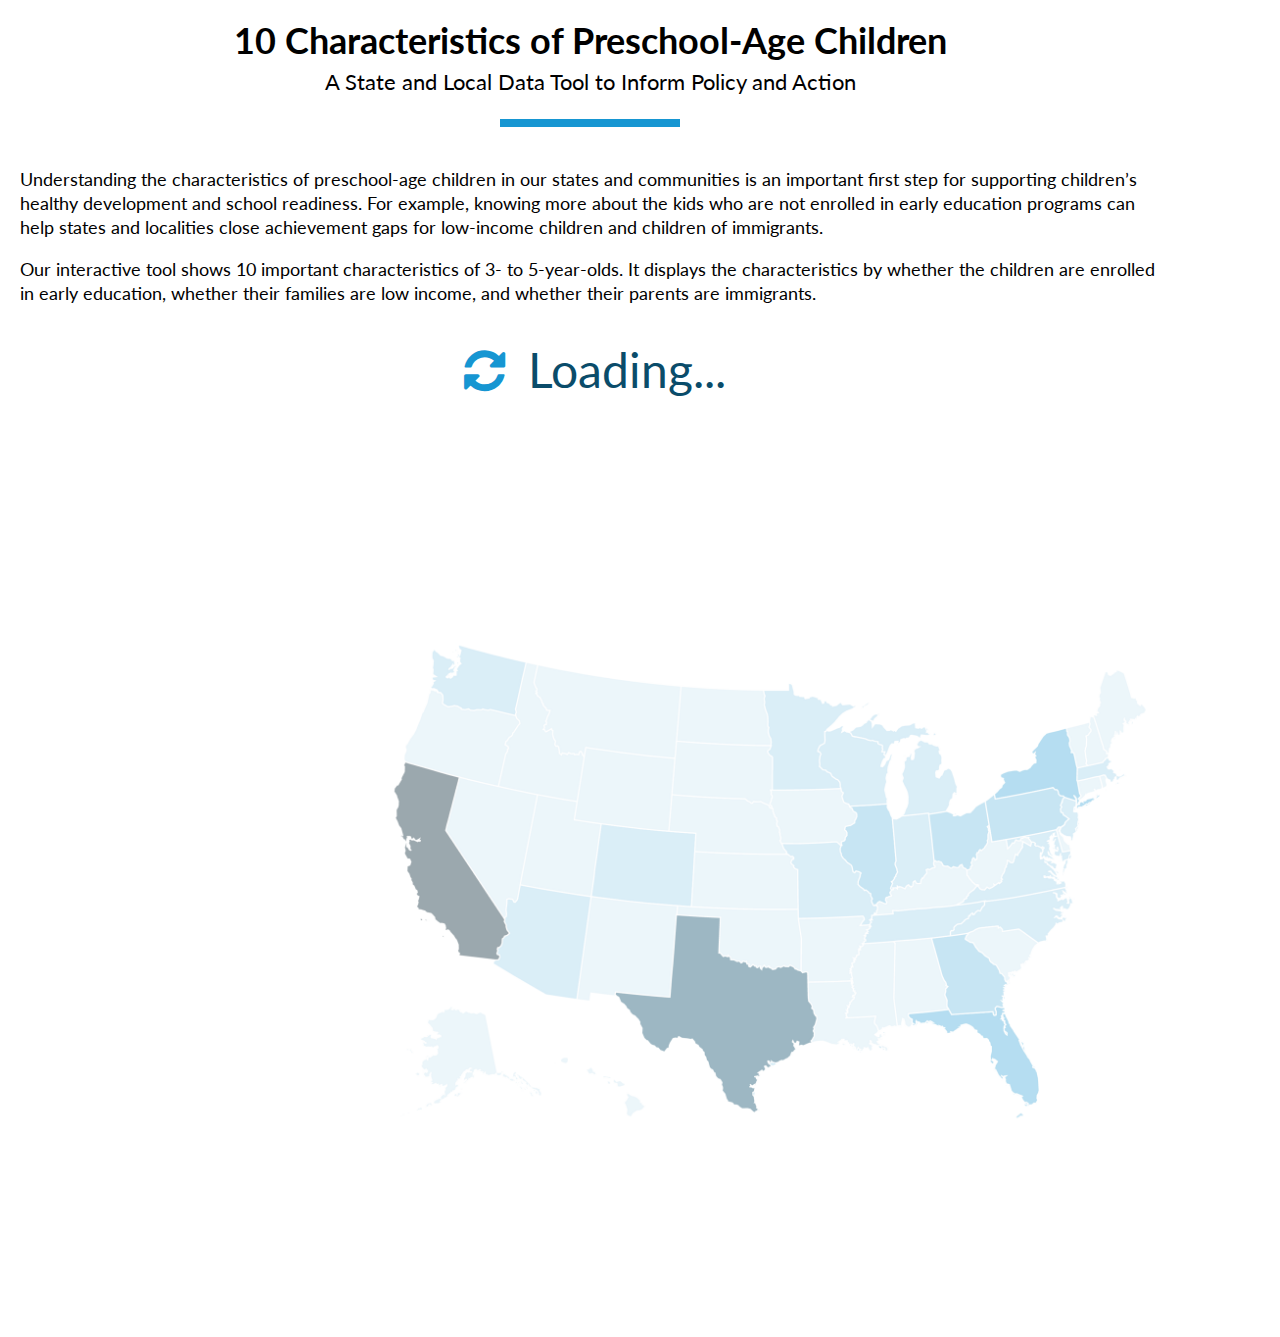
<file: preschool-tabs copy.html>
<!DOCTYPE html>
<html lang="en">
	<head>
		<meta charset="utf-8">
		<title>10 Characteristics of Preschool-Age Children: A State and Local Data Tool to Inform Policy and Action</title>
        <meta name="viewport" content="width=device-width, initial-scale=1.0, user-scalable=no">
        <link href="http://fonts.googleapis.com/css?family=Lato:100,200,300,400,700,300italic,400italic,700italic" rel="stylesheet" type="text/css">
        <link rel="stylesheet" type="text/css" href="css/preschool-tabs.css" media="all" />
        <link rel="stylesheet" type="text/css" href="css/preschool-print.css" media="print" />
		<link href="css/font-awesome-4.7.0/css/font-awesome.min.css" rel="stylesheet" type="text/css" />
	</head>
	<body class="ub-body">
   	    <div id="ub-tooltip" class="hidden">
			<p class="ub-tooltip-place"><strong>&nbsp;</strong></p>
			<p class="ub-tooltip-cat">&nbsp;</p>
			<p class="ub-tooltip-number">&nbsp;</p>
		</div>
   	    <div id="ub-tooltip-question" class="hidden">
			<p>&nbsp;</p>
		</div>
    	<div id="ub-container">
       		<div id="ub-loading-overlay">
       		    <h1><span class="ub-cat-name">10 Characteristics of Preschool-Age Children</span></h1>
            	<h2 class="ub-subtitle">A State and Local Data Tool to Inform Policy and Action</h2>
            	<p class="ub-intro">Understanding the characteristics of preschool-age children in our states and communities is an important first step for supporting children’s healthy development and school readiness. For example, knowing more about the kids who are not enrolled in early education programs can help states and localities close achievement gaps for low-income children and children of immigrants.</p>
            	<p class="ub-intro">Our interactive tool shows 10 important characteristics of 3- to 5-year-olds. It displays the characteristics by whether the children are enrolled in early education, whether their families are low income, and whether their parents are immigrants.</p> 
       			<div class="ub-loading"><p><i class="fa fa-refresh fa-fw fa-spin"></i> Loading...</p></div>
       		</div>
        	<h1><span class="ub-cat-name">10 Characteristics of Preschool-Age Children</span><span class="ub-mobile-menu"><span></span><span></span><span></span></span></h1>
            <h2 class="ub-subtitle">A State and Local Data Tool to Inform Policy and Action</h2>
            <p class="ub-intro">Understanding the characteristics of preschool-age children in our states and communities is an important first step for supporting children’s healthy development and school readiness. For example, knowing more about the kids who are not enrolled in early education programs can help states and localities close achievement gaps for low-income children and children of immigrants.</p>
            <p class="ub-intro">Our interactive tool shows 10 important characteristics of 3- to 5-year-olds. It displays the characteristics by whether the children are enrolled in early education, whether their families are low income, and whether their parents are immigrants.</p>
            
			<ul class="nav nav-tabs" role="tablist">
				<li id="usamap-tab" role="presentation" class="active"><a href="#usamap" aria-controls="map" role="tab" data-toggle="tab" data-target="#usamap" title="Click to see the United States map">Map</a></li>
				<li id="factsheet-tab" role="presentation"><a href="#factsheet" aria-controls="factsheet" role="tab" data-toggle="tab" data-target="#factsheet" title="Click to see the fact sheet">Fact Sheet</a></li>
			</ul>
            
            <div class="tab-content">
            <div role="tabpanel" class="tab-pane ub-fade ub-in active" id="usamap">
            
        	<div class="ub-data-container">
            	<h4><span>1</span> Choose a category</h4>
               	<div class="ub-data-container-wrap">
               		<i class="fa fa-2x fa-angle-down" aria-hidden="true"></i><i class="fa fa-2x fa-angle-up" aria-hidden="true"></i>
					<p>All children</p>
                	<ul>
                    	<li class="ub-cat ub-cat-01" title="Click here to see all children ages 3 to 5"><span class="ub-cat-name">All children</span></li>
                    	<li class="ub-cat ub-cat-title">Enrollment<span class="ub-tooltip-question" data-question="11">?</span></li>
                    	<li class="ub-cat ub-cat-02" title="Click here to see enrolled children ages 3 to 5"><span class="ub-cat-name">Enrolled</span></li>
                    	<li class="ub-cat ub-cat-03" title="Click here to see nonenrolled children ages 3 to 5"><span class="ub-cat-name">Not enrolled</span></li>
                    	<li class="ub-cat ub-cat-title">Family income<span class="ub-tooltip-question" data-question="12">?</span></li>
                    	<li class="ub-cat ub-cat-04" title="Click here to see children ages 3 to 5 in low-income families"><span class="ub-cat-name">Low-income</span></li>
                    	<li class="ub-cat ub-cat-05" title="Click here to see children ages 3 to 5 in higher-income families"><span class="ub-cat-name">Not low-income</span></li>
                    	<li class="ub-cat ub-cat-title">Parental nativity<span class="ub-tooltip-question" data-question="13">?</span></li>
                    	<li class="ub-cat ub-cat-06" title="Click here to see children ages 3 to 5 with all native-born parents"><span class="ub-cat-name">All native-born parents</span></li>
                    	<li class="ub-cat ub-cat-07" title="Click here to see children ages 3 to 5 with at least one immigrant parent"><span class="ub-cat-name">At least one immigrant parent</span></li>
                	</ul>
				</div>
            </div>
            <div class="ub-right-container">
            	<div class="ub-data ub-data-desktop">
            		<h3><span class="ub-data-name">All children ages 3 to 5</span> in <span class="ub-data-place">the United States</span></h3>
            	</div>
               	<div class="ub-right-container-wrap">
                	<div class="ub-menus">
                		<div class="ub-state-menu-wrap">
                			<h4><span>2</span> Filter by state</h4>
                			<div id="ub-state-menu">                			
                				<i class="fa fa-2x fa-angle-down" aria-hidden="true"></i><i class="fa fa-2x fa-angle-up" aria-hidden="true"></i>
								<p>All states
                					<span class="ub-initial"></span>
                				</p>
            					<ul class="ub-state-list">
            						<li class="ub-select-all" value="100">All states</li>
            					</ul>
							</div>
                   		</div>
                    	<div class="ub-cbsa-menu-wrap">
                    		<h4 class="ub-right"><span>3</span> Filter by area</h4>
                    		<div id="ub-cbsa-menu">
                    			<i class="fa fa-2x fa-angle-down" aria-hidden="true"></i><i class="fa fa-2x fa-angle-up" aria-hidden="true"></i>
								<p>None selected<span class="ub-initial"></span></p>
            					<ul class="ub-cbsa-list">
	            					<li class="ub-cbsa-select ub-select-none" value="100">None selected (state view)</li>
            						<li class="ub-cbsa-select ub-select-all" value="100">All metropolitan and micropolitan areas</li>
            					</ul>
							</div>
						</div>
					</div>
           		    <div class="ub-data ub-data-mobile">
            			<h3><span class="ub-data-name">All children ages 3 to 5</span> in <span class="ub-data-place">the United States</span></h3>
            		</div>
            		<div class="ub-graphic-container"></div>
            		<div class="ub-footer-container">
            			<div class="ub-zoom-container">
          					<div id="zoom_in" class="ub-zoom ub-button in">
            					<span>+</span>
            				</div>
            				<div id="zoom_out" class="ub-zoom ub-button out">
            					<span>-</span>
            				</div>
            				<div class="ub-zoom reset">
            					<span title="Click here to reset all selections">Reset</span>
            				</div>
            			</div>
            			<div class="ub-map-scale">
            				<p>&nbsp;</p>
            				<ul>
                   				<li class="ub-scale-8"><span>1,600</span></li>
                    			<li class="ub-scale-7"><span>1,400</span></li>
                    			<li class="ub-scale-6"><span>1,200</span></li>
                    			<li class="ub-scale-5"><span>1,000</span></li>
                    			<li class="ub-scale-4"><span>800</span></li>
                    			<li class="ub-scale-3"><span>600</span></li>
                    			<li class="ub-scale-2"><span>400</span></li>
                    			<li class="ub-scale-1"><span>200</span></li>
                				<li class="ub-scale-0"><span>0</span></li>
                			</ul>
            				<ul class="ub-grey-scale">
                    			<li class="ub-grey-scale-1"><span class="ub-grey-fill"></span><span class="ub-grey-name">Insufficient data</span></li>
                				<li class="ub-grey-scale-2"><span class="ub-grey-fill"></span><span class="ub-grey-name">Rest of the state</span></li>
                			</ul>
            			</div>
            		</div>
				</div>
            </div>
            <div class="ub-page-break"></div>
            </div> <!-- close of  div.tabpanel #usamap -->
            
            <div role="tabpanel" class="tab-pane ub-fade" id="factsheet">
            <div class="ub-charts-container">
            	<h2>Fact Sheet</h2>
				<h3 class="ub-charts-title-desktop"><span class="ub-cat-number"></span><span class="ub-cat-category"></span><span class="ub-cat-name"></span></h3>
	
           	
        		<div class="ub-data-container ub-tabbed">
            		<h4><span>1</span> Choose a category...</h4>
            	</div>

            	<div class="ub-right-container">
                	<div class="ub-right-container-wrap ub-right-container-wrap2"></div>
            	</div>
            	
            	<h3 class="ub-charts-title-mobile"><span class="ub-cat-number"></span><span class="ub-cat-category"></span><span class="ub-cat-name"></span></h3>
           	
            	<div class="ub-row">
            		<div class="ub-chart ub-chart-01">
            			<h4>Enrollment<span class="ub-tooltip-question" data-question="01">?</span></h4>
            			<div class="ub-chart-bars"><svg class="ub-stackedbars"></svg></div>
            			<ul class="ub-chart-data">&nbsp;</ul>
            		</div>
            		<div class="ub-chart ub-chart-02">
            			<h4>Race and Ethnicity<span class="ub-tooltip-question" data-question="02">?</span></h4>
            			<div class="ub-chart-bars"><svg class="ub-stackedbars"></svg></div>
            			<ul class="ub-chart-data">&nbsp;</ul>
            		</div>
            		<div class="ub-chart ub-chart-03">
            			<h4>Citizenship<span class="ub-tooltip-question" data-question="03">?</span></h4>
            			<div class="ub-chart-bars"><svg class="ub-stackedbars"></svg></div>
            			<ul class="ub-chart-data">&nbsp;</ul>
            		</div>
            	</div>
             	<div class="ub-row">
            		<div class="ub-chart ub-chart-04">
            			<h4>Family income<span class="ub-tooltip-question" data-question="04">?</span></h4>
            			<div class="ub-chart-bars"><svg class="ub-stackedbars"></svg></div>
            			<ul class="ub-chart-data">&nbsp;</ul>
            		</div>
            		<div class="ub-chart ub-chart-05">
            			<h4>Parental education<span class="ub-tooltip-question" data-question="05">?</span></h4>
            			<div class="ub-chart-bars"><svg class="ub-stackedbars"></svg></div>
            			<ul class="ub-chart-data">&nbsp;</ul>
            		</div>
            		<div class="ub-chart ub-chart-06">
            			<h4>Parental employment<span class="ub-tooltip-question" data-question="06">?</span></h4>
            			<div class="ub-chart-bars"><svg class="ub-stackedbars"></svg></div>
            			<ul class="ub-chart-data">&nbsp;</ul>
            		</div>
            	</div>
             	<div class="ub-row">
            		<div class="ub-chart ub-chart-07">
            			<h4>Parental nativity<span class="ub-tooltip-question" data-question="07">?</span></h4>
            			<div class="ub-chart-bars"><svg class="ub-stackedbars"></svg></div>
            			<ul class="ub-chart-data">&nbsp;</ul>
            		</div>
            		<div class="ub-chart ub-chart-08">
            			<h4>Parental English Proficiency<span class="ub-tooltip-question" data-question="08">?</span></h4>
            			<div class="ub-chart-bars"><svg class="ub-stackedbars"></svg></div>
            			<ul class="ub-chart-data">&nbsp;</ul>
            		</div>
            		<div class="ub-chart ub-chart-09">
            			<h4>Number of parents present in home<span class="ub-tooltip-question" data-question="09">?</span></h4>
            			<div class="ub-chart-bars"><svg class="ub-stackedbars"></svg></div>
            			<ul class="ub-chart-data">&nbsp;</ul>
            		</div>
            	</div>
             	<div class="ub-row">
            		<div class="ub-chart ub-chart-10">
            			<h4>Primary parental language<span class="ub-tooltip-question" data-question="10">?</span></h4>
            			<div class="ub-chart-bars"><svg class="ub-stackedbars"></svg></div>
            			<ul class="ub-chart-data">&nbsp;</ul>
            		</div>
            	</div>
            </div>
			</div> <!-- close of  div.tabpanel #factsheet -->
			</div> <!-- close of  div.tab-content -->
            <div class="ub-footer">
            	<p>*&nbsp;Figures are estimates based on 2011–15 American Community Survey (ACS) sample data, which are subject to sampling variability. A detailed explanation of the data and methodology is available <a href="preschool-age_tech_appendix.pdf" title="Click here to see a detailed explanation of the data and methodology used for this tool (opens in a new window)" target="_blank">here</a>. Population and percentage numbers may not sum to totals because of rounding. Some metropolitan and micropolitan areas cross state lines.</p>
           		<p>**&nbsp;Only parents present in the household are identified in the ACS. “All parents” refers to both parents in two-parent households and one parent in single-parent households.</p>
            </div>
        </div>
		<script type="text/javascript" src="js/jquery.2.1.4.min.js"></script>
		<script type="text/javascript" src="js/d3.v3.min.js"></script>
        <script type="text/javascript" src="js/topojson.v1.min.js"></script>
        <script type="text/javascript" src="js/d3-polygon.v1.min.js"></script>
        <script type="text/javascript" src="js/bootstrap.min.js"></script>
		<script type="text/javascript">
			// Browser detection to add css class
			function BrowserDetection() {
				//Check if browser is IE or not
				if (navigator.userAgent.search("MSIE") >= 0) {
					$("#ub-container").addClass("ie");
				}
				//Check if browser is IE 11
				else if (!!navigator.userAgent.match(/Trident\/7\./)) {
					$("#ub-container").addClass("ie11");
				}
				//Check if browser is Chrome or not
				else if (navigator.userAgent.search("Chrome") >= 0) {
					$("#ub-container").addClass("chrome");
				}
				//Check if browser is Firefox or not
				else if (navigator.userAgent.search("Firefox") >= 0) {
					$("#ub-container").addClass("firefox");
				}
				//Check if browser is Safari or not
				else if (navigator.userAgent.search("Safari") >= 0 && navigator.userAgent.search("Chrome") < 0) {
					$("#ub-container").addClass("safari");
				}
				//Check if browser is Opera or not
				else if (navigator.userAgent.search("Opera") >= 0) {
					$("#ub-container").addClass("opera");
				}
				else {
					$("#ub-container").addClass("other");
				}
			}
			//Width and height
			var w = 750;
			var h = 470;
			var center = [w / 2, h/ 2];
			var wchart = 350;
			var hchart = 35;
			var active = d3.select(null);

			//Define map projection
			var projection = d3.geo.albersUsa()
								   .translate([w/2, h/2])
								   .scale([1000]);

			//Define path generator
			var path = d3.geo.path()
							 .projection(projection);

			var zoom = d3.behavior.zoom()
				.scaleExtent([1, 8])
				.on("zoom", zoomed);

			//Define colors								
			var blueColor = d3.scale.threshold().range(["rgb(228,243,249)","rgb(207,232,243)","rgb(162,212,236)","rgb(115,191,226)","rgb(70,171,219)","rgb(22,150,210)","rgb(18,113,158)","rgb(10,76,106)","rgb(6,38,53)"]);

			var blueCharts = d3.scale.quantize().range(["rgb(6,38,53)","rgb(10,76,106)","rgb(18,113,158)","rgb(22,150,210)","rgb(115,191,226)","rgb(207,232,243)"]);
			var blueCharts4 = d3.scale.quantize().range(["rgb(6,38,53)","rgb(18,113,158)","rgb(115,191,226)","rgb(207,232,243)"]);
			var blueCharts2 = d3.scale.quantize().range(["rgb(6,38,53)","rgb(70,171,219)"]);
			//Set input domain for color scale
			blueCharts.domain([0,5]);
			blueCharts4.domain([0,3]);
			blueCharts2.domain([0,1]);

			// loading data
			var tooltipArea = d3.select("#ub-tooltip");
			var tooltipQuestion = d3.select("#ub-tooltip-question");
			var tooltipQuestion01 = 'The shares of children not enrolled in school, enrolled in preschool, and enrolled in kindergarten or above.';			
			var tooltipQuestion02 = 'The shares of children in parent-reported racial and ethnic groups. “White” consists of non-Hispanics whose parents identify them as white or Caucasian alone; “Hispanic” includes all children whose parents identify them as Hispanic, Spanish, or Latino, regardless of race; “African American” consists of non-Hispanics whose parents identify them as black or African American alone; “Asian” consists of non-Hispanics whose parents identify them as Asian or Pacific Islander alone; “Native American” consists of non-Hispanics whose parents identify them as American Indian or Alaska Native alone; and “other or multiracial” consists of non-Hispanics whose parents identify them as “other” race or more than one race, as well as any of the preceding groups that are not displayed separately because of small sample sizes.';			
			var tooltipQuestion03 = 'The shares of children who are US and non-US citizens.';
			var tooltipQuestion04 = 'The shares of children in income groups based on family income over the past 12 months. “Poor” children live in families with incomes below the federal poverty level (FPL); “low-income but not poor” children live in families with incomes greater than or equal to 100 percent but less than 200 percent of FPL; and “not low-income” children live in families with incomes at or above 200 percent of FPL.';
			var tooltipQuestion05 = 'The shares of children grouped by the educational attainment of their parents living in the household. Children in the “at least one parent has less than a high school education” group have one or more parents who did not earn a high school diploma or equivalent (i.e., a GED). Children in the “all parents graduated high school; at least one does not have a bachelor’s degree” group have parents who all have high school diplomas or equivalents and at least one parent who does not have a bachelor’s degree. Children in the “all parents completed a bachelor’s degree or more” group have parents who all have completed at least a bachelor’s degree.';
			var tooltipQuestion06 = 'The shares of children who have all parents working full time; all parents working, with at least one working less than full time; and at least one parent not working. Working full time means having worked 1,800 or more hours in the past 12 months.';
			var tooltipQuestion07 = 'The shares of children who have all immigrant parents, one immigrant and one native-born parent, and all native-born parents. Native-born parents were born in the United States, Puerto Rico, or other US territories or were born abroad to US citizen parents.';
			var tooltipQuestion08 = 'The shares of children who have all English-proficient parents, one English-proficient parent and one limited-English-proficient parent, and all limited-English-proficient parents. English-proficient parents report that they speak English at home or that they speak another language at home but also speak English very well.';
			var tooltipQuestion09 = 'The shares of children who have one or two parents living with them.';
			var tooltipQuestion10 = 'The shares of children grouped by the language their parent or parents speak at home. In a two-parent household where the mother and father have different primary languages, this reflects the mother’s primary language.';
			var tooltipQuestion11 = '“Enrolled” children are reported by their parents as enrolled in “nursery school/preschool, kindergarten, or grade school.” “Not enrolled” children are reported by their parents as not enrolled in “nursery school/preschool, kindergarten, or grade school.”';
			var tooltipQuestion12 = '“Low-income” children live in families whose income in the past 12 months was below 200 percent of the federal poverty level (FPL). “Not low-income” children live in families whose income in the past 12 months was at or above 200 percent of FPL.';
			var tooltipQuestion13 = 'Children with “all native-born parents” have parents who were born in the United States, Puerto Rico, or other US territories, or were born abroad to US citizen parents. Children with “at least one immigrant parent” have at least one parent who was born outside the United States, Puerto Rico, and other US territories to a non-US citizen, including parents who became naturalized citizens after the child’s birth, legal permanent residents (green card holders), temporary workers (H1B visa holders), and undocumented residents.';
			var globalNoData = "Insufficient data";
			var areaCurrentGlobal;
			var chosenShortGlobal;
			var theWord;
			var Cat_States_on=true;
			var Cat_CBSA_on=false;
			var Cat01_on=true;
			var Cat02_on=false;
			var Cat03_on=false;
			var Cat04_on=false;
			var Cat05_on=false;
			var Cat06_on=false;
			var Cat07_on=false;

			
			var dataset;
			var dataset_S;
			var dataset_states=[];
			var dataset_stateshort_S=[];
			var dataset_cbsa=[];
			var dataset_stateshort=[];
			var dataset_fips=[];
			var dataset_fips_S=[];
			var dataset_cat01=[];
			var dataset_cat01_S=[];
			var dataset_cat02=[];
			var dataset_cat02_S=[];
			var dataset_cat02_pct=[];
			var dataset_cat02_pct_S=[];
			var dataset_cat03=[];
			var dataset_cat03_S=[];
			var dataset_cat03_pct=[];
			var dataset_cat03_pct_S=[];
			var dataset_cat04=[];
			var dataset_cat04_S=[];
			var dataset_cat04_pct=[];
			var dataset_cat04_pct_S=[];
			var dataset_cat05=[];
			var dataset_cat05_S=[];
			var dataset_cat05_pct=[];
			var dataset_cat05_pct_S=[];
			var dataset_cat06=[];
			var dataset_cat06_S=[];
			var dataset_cat06_pct=[];
			var dataset_cat06_pct_S=[];
			var dataset_cat07=[];
			var dataset_cat07_S=[];
			var dataset_cat07_pct=[];
			var dataset_cat07_pct_S=[];
			
			var dataset_chart_01=[];
			var dataset_chart_01_S=[];
			var dataset_chart_02=[];
			var dataset_chart_02_S=[];
			var dataset_chart_03=[];
			var dataset_chart_03_S=[];
			var dataset_chart_04=[];
			var dataset_chart_04_S=[];
			var dataset_chart_05=[];
			var dataset_chart_05_S=[];
			var dataset_chart_06=[];
			var dataset_chart_06_S=[];
			var dataset_chart_07=[];
			var dataset_chart_07_S=[];
			var dataset_chart_08=[];
			var dataset_chart_08_S=[];
			var dataset_chart_09=[];
			var dataset_chart_09_S=[];
			var dataset_chart_10=[];
			var dataset_chart_10_S=[];

			var lastK=1;
			var active;
			var centerCounty;
			var currentZoomArea;
			
			//Create SVG element
			var svg = d3.select(".ub-graphic-container")
				.append("svg")
				.attr("id","ub-usa-map")
			//	.attr("width", w)
			//	.attr("height", h)
				.attr("viewBox","0 0 "+w+" "+h)
				.attr("preserveAspectRatio","xMinYMin meet")
				.classed("ub-content-responsive", true)
				.on("click", stopped, true);

			svg.append("rect")
				.attr("id", "ub-background")
				.attr("fill","rgb(255,255,255)")
				.attr("width", w)
				.attr("height", h)
				.on("click", reset);

			var g = svg.append("g");
			svg
				.call(zoom) // delete this line to disable free zooming
				.call(zoom.event);
			
			// Call to action buttons
			d3.select(".ub-cat-01").on("click", function() {
				$('.ub-data-container .ub-data-container-wrap p').text("All children");
				Cat01_on=true;
				Cat02_on=false;Cat03_on=false;Cat04_on=false;Cat05_on=false;Cat06_on=false;Cat07_on=false;
				if (Cat_States_on){
					funcCat01_S();
					funcCat01_color();
					if (areaCurrentGlobal) {
						chart_01_S();
						chart_02_S();
						chart_03_S();
						chart_04_S();
						chart_05_S();
						chart_06_S();
						chart_07_S();
						chart_08_S();
						chart_09_S();
						chart_10_S();
					}
				}
				if (Cat_CBSA_on){
					funcCat01();
					if (areaCurrentGlobal) {
						chart_01();
						chart_02();
						chart_03();
						chart_04();
						chart_05();
						chart_06();
						chart_07();
						chart_08();
						chart_09();
						chart_10();
					}
				}
			});
			d3.select(".ub-cat-02").on("click", function() {
				$('.ub-data-container .ub-data-container-wrap p').text("Enrolled");
				Cat02_on=true;
				Cat01_on=false;Cat03_on=false;Cat04_on=false;Cat05_on=false;Cat06_on=false;Cat07_on=false;
				if (Cat_States_on){
					funcCat02_S();
					funcCat02_color();
					if (areaCurrentGlobal) {
						chart_01_S();
						chart_02_S();
						chart_03_S();
						chart_04_S();
						chart_05_S();
						chart_06_S();
						chart_07_S();
						chart_08_S();
						chart_09_S();
						chart_10_S();
					}
				}
				if (Cat_CBSA_on){
					funcCat02();
					if (areaCurrentGlobal) {
						chart_01();
						chart_02();
						chart_03();
						chart_04();
						chart_05();
						chart_06();
						chart_07();
						chart_08();
						chart_09();
						chart_10();
					}
				}
			});
			d3.select(".ub-cat-03").on("click", function() {
				$('.ub-data-container .ub-data-container-wrap p').text("Not enrolled");
				Cat03_on=true;
				Cat01_on=false;Cat02_on=false;Cat04_on=false;Cat05_on=false;Cat06_on=false;Cat07_on=false;
				if (Cat_States_on){
					funcCat03_S();
					funcCat03_color();
					if (areaCurrentGlobal) {
						chart_01_S();
						chart_02_S();
						chart_03_S();
						chart_04_S();
						chart_05_S();
						chart_06_S();
						chart_07_S();
						chart_08_S();
						chart_09_S();
						chart_10_S();
					}
				}
				if (Cat_CBSA_on){
					funcCat03();
					if (areaCurrentGlobal) {
						chart_01();
						chart_02();
						chart_03();
						chart_04();
						chart_05();
						chart_06();
						chart_07();
						chart_08();
						chart_09();
						chart_10();
					}
				}
			});
			d3.select(".ub-cat-04").on("click", function() {
				$('.ub-data-container .ub-data-container-wrap p').text("Low-income");
				Cat04_on=true;
				Cat01_on=false;Cat02_on=false;Cat03_on=false;Cat05_on=false;Cat06_on=false;Cat07_on=false;
				if (Cat_States_on){
					funcCat04_S();
					funcCat04_color();
					if (areaCurrentGlobal) {
						chart_01_S();
						chart_02_S();
						chart_03_S();
						chart_04_S();
						chart_05_S();
						chart_06_S();
						chart_07_S();
						chart_08_S();
						chart_09_S();
						chart_10_S();
					}
				}
				if (Cat_CBSA_on){
					funcCat04();
					if (areaCurrentGlobal) {
						chart_01();
						chart_02();
						chart_03();
						chart_04();
						chart_05();
						chart_06();
						chart_07();
						chart_08();
						chart_09();
						chart_10();
					}
				}
			});
			d3.select(".ub-cat-05").on("click", function() {
				$('.ub-data-container .ub-data-container-wrap p').text("Not low-income");
				Cat05_on=true;
				Cat01_on=false;Cat02_on=false;Cat03_on=false;Cat04_on=false;Cat06_on=false;Cat07_on=false;
				if (Cat_States_on){
					funcCat05_S();
					funcCat05_color();
					if (areaCurrentGlobal) {
						chart_01_S();
						chart_02_S();
						chart_03_S();
						chart_04_S();
						chart_05_S();
						chart_06_S();
						chart_07_S();
						chart_08_S();
						chart_09_S();
						chart_10_S();
					}
				}
				if (Cat_CBSA_on){
					funcCat05();
					if (areaCurrentGlobal) {
						chart_01();
						chart_02();
						chart_03();
						chart_04();
						chart_05();
						chart_06();
						chart_07();
						chart_08();
						chart_09();
						chart_10();
					}
				}
			});
			d3.select(".ub-cat-06").on("click", function() {
				$('.ub-data-container .ub-data-container-wrap p').text("All native-born parents");
				Cat06_on=true;
				Cat01_on=false;Cat02_on=false;Cat03_on=false;Cat04_on=false;Cat05_on=false;Cat07_on=false;
				if (Cat_States_on){
					funcCat06_S();
					funcCat06_color();
					if (areaCurrentGlobal) {
						chart_01_S();
						chart_02_S();
						chart_03_S();
						chart_04_S();
						chart_05_S();
						chart_06_S();
						chart_07_S();
						chart_08_S();
						chart_09_S();
						chart_10_S();
					}
				}
				if (Cat_CBSA_on){
					funcCat06();
					if (areaCurrentGlobal) {
						chart_01();
						chart_02();
						chart_03();
						chart_04();
						chart_05();
						chart_06();
						chart_07();
						chart_08();
						chart_09();
						chart_10();
					}
				}
			});
			d3.select(".ub-cat-07").on("click", function() {
				$('.ub-data-container .ub-data-container-wrap p').text("At least one immigrant parent");
				Cat07_on=true;
				Cat01_on=false;Cat02_on=false;Cat03_on=false;Cat04_on=false;Cat05_on=false;Cat06_on=false;
				if (Cat_States_on){
					funcCat07_S();
					funcCat07_color();
					if (areaCurrentGlobal) {
						chart_01_S();
						chart_02_S();
						chart_03_S();
						chart_04_S();
						chart_05_S();
						chart_06_S();
						chart_07_S();
						chart_08_S();
						chart_09_S();
						chart_10_S();
					}
				}
				if (Cat_CBSA_on){
					funcCat07();
					if (areaCurrentGlobal) {
						chart_01();
						chart_02();
						chart_03();
						chart_04();
						chart_05();
						chart_06();
						chart_07();
						chart_08();
						chart_09();
						chart_10();
					}
				}
			});
			
			
			d3.select("#ub-cbsa-menu .ub-cbsa-list .ub-select-none").on("click", function(){
				$('#ub-states-national').remove();
				$(".ub-data h3 .ub-data-place").text('the United States');
				Cat_States_on=true;
				Cat_CBSA_on=false;
				MapStates();
				if(Cat01_on){
					funcCat01_S();
				}else if(Cat02_on){
					funcCat02_S();
				}else if(Cat03_on){
					funcCat03_S();
				}else if(Cat04_on){
					funcCat04_S();
				}else if(Cat05_on){
					funcCat05_S();
				}else if(Cat06_on){
					funcCat06_S();
				}else if(Cat07_on){
					funcCat07_S();
				}else {
				}
				d3.select("#ub-state-menu p").html('All states<span class="ub-initial"></span>');
				d3.select("#ub-cbsa-menu p").html('None selected<span class="ub-initial"></span>');
				d3.select("#ub-cbsa-menu .ub-cbsa-list").classed("ub-opened-long",false);
				var restPathHTMLLine = $("#ub-states-rest path");
				restPathHTMLLine.css("stroke","#FFFFFF");
				restPathHTMLLine.css("stroke-width","1px");
				reset();
			});

			
			d3.select("#ub-state-menu .ub-state-list .ub-select-all").on("click", function(){
				$('#ub-states-national').remove();
				$(".ub-data h3 .ub-data-place").text('the United States');
				Cat_States_on=true;
				Cat_CBSA_on=false;
				MapStates();
				if(Cat01_on){
					funcCat01_S();
				}else if(Cat02_on){
					funcCat02_S();
				}else if(Cat03_on){
					funcCat03_S();
				}else if(Cat04_on){
					funcCat04_S();
				}else if(Cat05_on){
					funcCat05_S();
				}else if(Cat06_on){
					funcCat06_S();
				}else if(Cat07_on){
					funcCat07_S();
				}else {
				}
				d3.select("#ub-state-menu p").html('All states<span class="ub-initial"></span>');
				d3.select("#ub-cbsa-menu p").html('None selected<span class="ub-initial"></span>');
				d3.select("#ub-cbsa-menu .ub-cbsa-list").classed("ub-opened-long",false);
				var restPathHTMLLine = $("#ub-states-rest path");
				restPathHTMLLine.css("stroke","#FFFFFF");
				restPathHTMLLine.css("stroke-width","1px");
				reset();
			});

			d3.select("#ub-cbsa-menu .ub-cbsa-list .ub-select-all").on("click", function(){
				Cat_States_on=false;
				Cat_CBSA_on=true;
				areaCurrentGlobal=100;
				$(".ub-data h3 .ub-data-place").text('the United States');
				$('.ub-charts-container h3').html('<span class="ub-cat-number">12,358,000</span><span class="ub-cat-category"> children ages 3 to 5 in </span><span class="ub-cat-name">the United States</span>');
				MapCBSAnoList();
				if(Cat01_on){
					funcCat01();
				}else if(Cat02_on){
					funcCat02();
				}else if(Cat03_on){
					funcCat03();
				}else if(Cat04_on){
					funcCat04();
				}else if(Cat05_on){
					funcCat05();
				}else if(Cat06_on){
					funcCat06();
				}else if(Cat07_on){
					funcCat07();
				}else {
				}
			    hoverState();
				$('.ub-cbsa-list li').each(function(){
					$(this).removeClass("ub-cbsa-select");
				});
				d3.select("#ub-state-menu p").html('<span class="ub-initial">Choose</span>');
				d3.select("#ub-cbsa-menu p").html('None selected<span class="ub-initial"></span>');
				var restPathHTMLLine = $("#ub-states-rest path");
				var restPathHTMLFill = $("#ub-states path");
				restPathHTMLLine.css("stroke","#FFFFFF");
				restPathHTMLLine.css("stroke-width","1px");
				restPathHTMLFill.css("fill","#ececec");
				reset();
			});		
			
			d3.csv("data/map_cbsa_data.csv", function(data) {
				dataset=data;
				data.map(function(d) {
					dataset_cbsa.push(d.areaname);
					dataset_stateshort.push(d.areaname2);
					dataset_fips.push(d.areaFIPS);
					
					dataset_cat01.push(parseFloat(d.allchildren3to5));
					dataset_cat02.push(parseFloat(d.enrolled));
					dataset_cat02_pct.push(parseFloat(d.enrolled_pct*100));
					dataset_cat03.push(parseFloat(d.notenrolled));
					dataset_cat03_pct.push(parseFloat(d.notenrolled_pct*100));
					dataset_cat04.push(parseFloat(d.lowincome));
					dataset_cat04_pct.push(parseFloat(d.lowincome_pct*100));
					dataset_cat05.push(parseFloat(d.notlowincome));
					dataset_cat05_pct.push(parseFloat(d.notlowincome_pct*100));
					dataset_cat06.push(parseFloat(d.allnativebornparents));
					dataset_cat06_pct.push(parseFloat(d.allnativebornparents_pct*100));
					dataset_cat07.push(parseFloat(d.atleast1immigparent));
					dataset_cat07_pct.push(parseFloat(d.atleast1immigparent_pct*100));
				});

				d3.json("data/us_map.json", function(error, us) {
					if (error) throw error;
					jsonmap=us;

					//Merge the ag. data and GeoJSON
					//Loop through once for each ag. data value
					var dataLon_R = data.length;
					for (var i = 0; i < dataLon_R; i++) {
				
						//Grab cbsa or state id (fips)
						var dataFips_R = data[i].areaFIPS;
						
						//Grab data value, and convert from string to float
						var areaName_R = data[i].areaname;
						var stateShort_R = data[i].areaname2;
						var cat01_R = data[i].allchildren3to5;
						var cat02_R = parseFloat(data[i].enrolled);
						var cat02_R_pct = parseFloat(data[i].enrolled_pct);
						var cat03_R = data[i].notenrolled;
						var cat03_R_pct = data[i].notenrolled_pct;
						var cat04_R = data[i].lowincome;
						var cat04_R_pct = data[i].lowincome_pct;
						var cat05_R = data[i].notlowincome;
						var cat05_R_pct = data[i].notlowincome_pct;
						var cat06_R = data[i].allnativebornparents;
						var cat06_R_pct = data[i].allnativebornparents_pct;
						var cat07_R = data[i].atleast1immigparent;
						var cat07_R_pct = data[i].atleast1immigparent_pct;

						var propData_R = [dataFips_R, areaName_R, cat01_R, cat02_R, cat03_R, cat04_R, cat05_R, cat06_R, cat07_R, cat02_R_pct, cat03_R_pct, cat04_R_pct, cat05_R_pct, cat06_R_pct, cat07_R_pct, stateShort_R];
						//Find the corresponding state inside the GeoJSON
						var stateGeometries = us.objects.states.geometries.length;
						for (var j = 0; j < stateGeometries; j++) {
						
							var jsonFips_R = us.objects.states.geometries[j].id;
				
							if (dataFips_R == jsonFips_R) {						
								//Copy the data value into the JSON								
								us.objects.states.geometries[j].properties = propData_R;
								
								//Stop looking through the JSON
								break;
								
							}
						}		
					}					
					
					//Load in State areas for residual CBSA GeoJSON data
					g.append("g")
						  	.attr("id", "ub-states")
							.selectAll("path")
							.data(topojson.feature(us, us.objects.states).features)
							.enter()
							.append("path")
							.classed("ub-state-fill",true)
							.attr("d", path)
						//	.attr("id", function(d) { return d.id; })
							.attr("id", function(d) { if (d.id==72 || d.id==78) {return d.id+1000000;}else{return d.id;}})
							.attr("data-areaname", function(d) {
								var stateRest_R=d.properties[1];if(stateRest_R){return stateRest_R;}else{return "";}
							})
						//	.attr("data-areanameshort", function(d) {
						//		var area2_R=d.properties[15];if(area2_R){return area2_R;}else{return "";}
						//	})
							.attr("data-allchildren", function(d) {
								var dataAllChildren_R=d.properties[2];if (dataAllChildren_R){
									if (!isNaN(dataAllChildren_R)){
										return d3.format(",.r")(dataAllChildren_R);
									}else{
										return globalNoData;
									}
									}else{
										return globalNoData;
									}
							})
							.attr("data-enrolled", function(d) {
								var dataEnrolled_R=d.properties[3];if (dataEnrolled_R){
									if (!isNaN(dataEnrolled_R)){
										if (dataEnrolled_R!="0"){
											return d3.format(",.r")(dataEnrolled_R);
										}else{
											return globalNoData;
										}
									}else{
										return globalNoData;
									}
								}else{
									return globalNoData;
								}
							})
							.attr("data-enrolled_pct", function(d) {
								var dataEnrolled_R_pct=d.properties[9];if (dataEnrolled_R_pct){
									if (!isNaN(dataEnrolled_R_pct)){
										if (dataEnrolled_R_pct!="0"){
											return d3.format(".1%")(dataEnrolled_R_pct);
										}else{
											return globalNoData;
										}
									}else{
										return globalNoData;
									}
								}else{
									return globalNoData;
								}
							})
							.attr("data-notenrolled", function(d) {
								var dataNotEnrolled_R=d.properties[4];if (dataNotEnrolled_R){
									if (!isNaN(dataNotEnrolled_R)){
										if (dataNotEnrolled_R!="0"){
											return d3.format(",.r")(dataNotEnrolled_R);
										}else{
											return globalNoData;
										}
									}else{
										return globalNoData;
									}
								}else{
									return globalNoData;
								}
							})
							.attr("data-notenrolled_pct", function(d) {
								var dataNotEnrolled_R_pct=d.properties[10];if (dataNotEnrolled_R_pct){
									if (!isNaN(dataNotEnrolled_R_pct)){
										if (dataNotEnrolled_R_pct!="0"){
											return d3.format(".1%")(dataNotEnrolled_R_pct);
										}else{
											return globalNoData;
										}
									}else{
										return globalNoData;
									}
								}else{
									return globalNoData;
								}
							})
							.attr("data-lowincome", function(d) {
								var dataLowIncome_R=d.properties[5];if (dataLowIncome_R){
									if (!isNaN(dataLowIncome_R)){
										if (dataLowIncome_R!="0"){
											return d3.format(",.r")(dataLowIncome_R);
										}else{
											return globalNoData;
										}
									}else{
										return globalNoData;
									}
								}else{
									return globalNoData;
								}
							})
							.attr("data-lowincome_pct", function(d) {
								var dataLowIncome_R_pct=d.properties[11];if (dataLowIncome_R_pct){
									if (!isNaN(dataLowIncome_R_pct)){
										if (dataLowIncome_R_pct!="0"){
											return d3.format(".1%")(dataLowIncome_R_pct);
										}else{
											return globalNoData;
										}
									}else{
										return globalNoData;
									}
								}else{
									return globalNoData;
								}
							})
							.attr("data-notlowincome", function(d) {
								var dataNotLowIncome_R=d.properties[6];if (dataNotLowIncome_R){
									if (!isNaN(dataNotLowIncome_R)){
										if (dataNotLowIncome_R!="0"){
											return d3.format(",.r")(dataNotLowIncome_R);
										}else{
											return globalNoData;
										}
									}else{
										return globalNoData;
									}
								}else{
									return globalNoData;
								}
							})
							.attr("data-notlowincome_pct", function(d) {
								var dataNotLowIncome_R_pct=d.properties[12];if (dataNotLowIncome_R_pct){
									if (!isNaN(dataNotLowIncome_R_pct)){
										if (dataNotLowIncome_R_pct!="0"){
											return d3.format(".1%")(dataNotLowIncome_R_pct);
										}else{
											return globalNoData;
										}
									}else{
										return globalNoData;
									}
								}else{
									return globalNoData;
								}
							})
							.attr("data-native", function(d) {
								var dataNative_R=d.properties[7];if (dataNative_R){
									if (!isNaN(dataNative_R)){
										if (dataNative_R!="0"){
											return d3.format(",.r")(dataNative_R);
										}else{
											return globalNoData;
										}
									}else{
										return globalNoData;
									}
								}else{
									return globalNoData;
								}
							})
							.attr("data-native_pct", function(d) {
								var dataNative_R_pct=d.properties[13];if (dataNative_R_pct){
									if (!isNaN(dataNative_R_pct)){
										if (dataNative_R_pct!="0"){
											return d3.format(".1%")(dataNative_R_pct);
										}else{
											return globalNoData;
										}
									}else{
										return globalNoData;
									}
								}else{
									return globalNoData;
								}
							})
							.attr("data-notnative", function(d) {
								var dataNotNative_R=d.properties[8];if (dataNotNative_R){
									if (!isNaN(dataNotNative_R)){
										if (dataNotNative_R!="0"){
											return d3.format(",.r")(dataNotNative_R);
										}else{
											return globalNoData;
										}
									}else{
										return globalNoData;
									}
								}else{
									return globalNoData;
								}
							})
							.attr("data-notnative_pct", function(d) {
								var dataNotNative_R_pct=d.properties[14];if (dataNotNative_R_pct){
									if (!isNaN(dataNotNative_R_pct)){
										if (dataNotNative_R_pct!="0"){
											return d3.format(".1%")(dataNotNative_R_pct);
										}else{
											return globalNoData;
										}
									}else{
										return globalNoData;
									}
								}else{
									return globalNoData;
								}
							})
							.style("fill", function(d) {return "#ececec";})
							.on("click", clicked);

					
			//		active = d3.select("path[id='20']").classed("active", true);
					active = d3.select("path[id='20']");
				
					
				});
				
				
				//Load in CBSA GeoJSON data
				d3.json("data/cbsa_map.json", function(error, json) {
					jsonmap=json;



					//Merge the ag. data and GeoJSON
					//Loop through once for each ag. data value
					var dataLon = data.length;
					for (var i = 0; i < dataLon; i++) {
				
						//Grab cbsa or state id (fips)
						var dataFips = data[i].areaFIPS;
						
						//Grab data value, and convert from string to float
						var areaName = data[i].areaname;
						var stateShort = data[i].areaname2;
						var cat01 = data[i].allchildren3to5;
						var cat02 = parseFloat(data[i].enrolled);
						var cat02_pct = parseFloat(data[i].enrolled_pct);
						var cat03 = data[i].notenrolled;
						var cat03_pct = data[i].notenrolled_pct;
						var cat04 = data[i].lowincome;
						var cat04_pct = data[i].lowincome_pct;
						var cat05 = data[i].notlowincome;
						var cat05_pct = data[i].notlowincome_pct;
						var cat06 = data[i].allnativebornparents;
						var cat06_pct = data[i].allnativebornparents_pct;
						var cat07 = data[i].atleast1immigparent;
						var cat07_pct = data[i].atleast1immigparent_pct;

						var propData = [dataFips, areaName, stateShort, cat01, cat02, cat03, cat04, cat05, cat06, cat07, cat02_pct, cat03_pct, cat04_pct, cat05_pct, cat06_pct, cat07_pct];
						//Find the corresponding state inside the GeoJSON
						var cbsaGeometries = json.objects.cb_2014_us_cbsa_500k.geometries.length;
						for (var j = 0; j < cbsaGeometries; j++) {
						
							var jsonFips = json.objects.cb_2014_us_cbsa_500k.geometries[j].properties.CBSAFP;
				
							if (dataFips == jsonFips) {						
								//Copy the data value into the JSON								
								json.objects.cb_2014_us_cbsa_500k.geometries[j].properties = propData;
								
								//Stop looking through the JSON
								break;
								
							}
						}		
					}

					//Bind data and create one path per GeoJSON feature
					g.append("g")
	      				.attr("id", "ub-cbsa")
						.selectAll("path")
					    .data(topojson.feature(json, json.objects.cb_2014_us_cbsa_500k).features)
					    .enter()
					    .append("path")
						.classed("ub-cbsa",true)
					    .attr("d", path)
					    .attr("data-id", function(d) { return d.properties.CBSAFP; })
					    .attr("data-name", function(d) { return d.properties.NAME; })
						.attr("id", function(d) {
							var ide=d.properties[0];return ide;
						})
						.attr("data-areaname", function(d) {
							var area1=d.properties[1];var area2=d.properties[2];if(area2){return area1+", "+area2;}else if(!area2){return area1;}else{return "";}
						})
						.attr("data-allchildren", function(d) {
							var dataAllChildren=d.properties[3];if (dataAllChildren){
								if (!isNaN(dataAllChildren)){
									return d3.format(",.r")(dataAllChildren);
								}else{
									return globalNoData;
								}
							}else{
								return globalNoData;
							}
						})
						.attr("data-enrolled", function(d) {
							var dataEnrolled=d.properties[4];if (dataEnrolled){
								if (!isNaN(dataEnrolled)){
									if (dataEnrolled!="0"){
										return d3.format(",.r")(dataEnrolled);
									}else{
										return globalNoData;
									}
								}else{
									return globalNoData;
								}
							}else{
								return globalNoData;
							}
						})
						.attr("data-enrolled_pct", function(d) {
							var dataEnrolled_pct=d.properties[10];if (dataEnrolled_pct){
								if (!isNaN(dataEnrolled_pct)){
									if (dataEnrolled_pct!="0"){
										return d3.format(".1%")(dataEnrolled_pct);
									}else{
										return globalNoData;
									}
								}else{
									return globalNoData;
								}
							}else{
								return globalNoData;
							}
						})
						.attr("data-notenrolled", function(d) {
							var dataNotEnrolled=d.properties[5];if (dataNotEnrolled){
								if (!isNaN(dataNotEnrolled)){
									if (dataNotEnrolled!="0"){
										return d3.format(",.r")(dataNotEnrolled);
									}else{
										return globalNoData;
									}
								}else{
									return globalNoData;
								}
							}else{
								return globalNoData;
							}
						})
						.attr("data-notenrolled_pct", function(d) {
							var dataNotEnrolled_pct=d.properties[11];if (dataNotEnrolled_pct){
								if (!isNaN(dataNotEnrolled_pct)){
									if (dataNotEnrolled_pct!="0"){
										return d3.format(".1%")(dataNotEnrolled_pct);
									}else{
										return globalNoData;
									}
								}else{
									return globalNoData;
								}
							}else{
								return globalNoData;
							}
						})
						.attr("data-lowincome", function(d) {
							var dataLowIncome=d.properties[6];if (dataLowIncome){
								if (!isNaN(dataLowIncome)){
									if (dataLowIncome!="0"){
										return d3.format(",.r")(dataLowIncome);
									}else{
										return globalNoData;
									}
								}else{
									return globalNoData;
								}
							}else{
								return globalNoData;
							}
						})
						.attr("data-lowincome_pct", function(d) {
							var dataLowIncome_pct=d.properties[12];if (dataLowIncome_pct){
								if (!isNaN(dataLowIncome_pct)){
									if (dataLowIncome_pct!="0"){
										return d3.format(".1%")(dataLowIncome_pct);
									}else{
										return globalNoData;
									}
								}else{
									return globalNoData;
								}
							}else{
								return globalNoData;
							}
						})
						.attr("data-notlowincome", function(d) {
							var dataNotLowIncome=d.properties[7];if (dataNotLowIncome){
								if (!isNaN(dataNotLowIncome)){
									if (dataNotLowIncome!="0"){
										return d3.format(",.r")(dataNotLowIncome);
									}else{
										return globalNoData;
									}
								}else{
									return globalNoData;
								}
							}else{
								return globalNoData;
							}
						})
						.attr("data-notlowincome_pct", function(d) {
							var dataNotLowIncome_pct=d.properties[13];if (dataNotLowIncome_pct){
								if (!isNaN(dataNotLowIncome_pct)){
									if (dataNotLowIncome_pct!="0"){
										return d3.format(".1%")(dataNotLowIncome_pct);
									}else{
										return globalNoData;
									}
								}else{
									return globalNoData;
								}
							}else{
								return globalNoData;
							}
						})
						.attr("data-native", function(d) {
							var dataNative=d.properties[8];if (dataNative){
								if (!isNaN(dataNative)){
									if (dataNative!="0"){
										return d3.format(",.r")(dataNative);
									}else{
										return globalNoData;
									}
								}else{
									return globalNoData;
								}
							}else{
								return globalNoData;
							}
						})
						.attr("data-native_pct", function(d) {
							var dataNative_pct=d.properties[14];if (dataNative_pct){
								if (!isNaN(dataNative_pct)){
									if (dataNative_pct!="0"){
										return d3.format(".1%")(dataNative_pct);
									}else{
										return globalNoData;
									}
								}else{
									return globalNoData;
								}
							}else{
								return globalNoData;
							}
						})
						.attr("data-notnative", function(d) {
							var dataNotNative=d.properties[9];if (dataNotNative){
								if (!isNaN(dataNotNative)){
									if (dataNotNative!="0"){
										return d3.format(",.r")(dataNotNative);
									}else{
										return globalNoData;
									}
								}else{
									return globalNoData;
								}
							}else{
								return globalNoData;
							}
						})
						.attr("data-notnative_pct", function(d) {
							var dataNotNative_pct=d.properties[15];if (dataNotNative_pct){
								if (!isNaN(dataNotNative_pct)){
									if (dataNotNative_pct!="0"){
										return d3.format(".1%")(dataNotNative_pct);
									}else{
										return globalNoData;
									}
								}else{
									return globalNoData;
								}
							}else{
								return globalNoData;
							}
						})
					    .style("fill", function(d) {
							return "#73bfe2";
					    })
					    .style("stroke", function(d) {
							return "#0a4c6a";
					    })
						.on("click", clicked);
				});


				

				d3.json("data/us_map.json", function(error, us) {
					if (error) throw error;
					jsonmap=us;

					//Merge the ag. data and GeoJSON
					//Loop through once for each ag. data value
					var dataLon_R = data.length;
					for (var i = 0; i < dataLon_R; i++) {
				
						//Grab cbsa or state id (fips)
						var dataFips_R = data[i].areaFIPS;
						
						//Grab data value, and convert from string to float
						var areaName_R = data[i].areaname;
						var stateShort_R = data[i].areaname2;
						var cat01_R = data[i].allchildren3to5;
						var cat02_R = parseFloat(data[i].enrolled);
						var cat02_R_pct = parseFloat(data[i].enrolled_pct);
						var cat03_R = data[i].notenrolled;
						var cat03_R_pct = data[i].notenrolled_pct;
						var cat04_R = data[i].lowincome;
						var cat04_R_pct = data[i].lowincome_pct;
						var cat05_R = data[i].notlowincome;
						var cat05_R_pct = data[i].notlowincome_pct;
						var cat06_R = data[i].allnativebornparents;
						var cat06_R_pct = data[i].allnativebornparents_pct;
						var cat07_R = data[i].atleast1immigparent;
						var cat07_R_pct = data[i].atleast1immigparent_pct;

						var propData_R = [dataFips_R, areaName_R, cat01_R, cat02_R, cat03_R, cat04_R, cat05_R, cat06_R, cat07_R, cat02_R_pct, cat03_R_pct, cat04_R_pct, cat05_R_pct, cat06_R_pct, cat07_R_pct, stateShort_R];
						//Find the corresponding state inside the GeoJSON
						var stateRestGeometries = us.objects.states.geometries.length;
						for (var j = 0; j < stateRestGeometries; j++) {
						
							var jsonFips_R = us.objects.states.geometries[j].id;
				
							if (dataFips_R == jsonFips_R) {						
								//Copy the data value into the JSON								
								us.objects.states.geometries[j].properties = propData_R;
								
								//Stop looking through the JSON
								break;
								
							}
						}		
					}
				
					g.append("g")
						  	.attr("id", "ub-states-rest")
							.selectAll("path")
							.data(topojson.feature(us, us.objects.states).features)
							.enter()
							.append("path")
							.classed("ub-state-rest",true)
							.attr("d", path)
							.attr("id", function(d) { if (d.id==72 || d.id==78) {return d.id+1000056;}else{return 56+d.id;}})
							.attr("data-areaname", function(d) {
								var stateRest_R=d.properties[1];if(stateRest_R){return stateRest_R;}else{return "";}
							})
							.attr("data-allchildren", function(d) {
								var dataAllChildren_R=d.properties[2];if (dataAllChildren_R){
									if (!isNaN(dataAllChildren_R)){
										return d3.format(",.r")(dataAllChildren_R);
									}else{
										return globalNoData;
									}
									}else{
										return globalNoData;
									}
							})
							.attr("data-enrolled", function(d) {
								var dataEnrolled_R=d.properties[3];if (dataEnrolled_R){
									if (!isNaN(dataEnrolled_R)){
										if (dataEnrolled_R!="0"){
											return d3.format(",.r")(dataEnrolled_R);
										}else{
											return globalNoData;
										}
									}else{
										return globalNoData;
									}
								}else{
									return globalNoData;
								}
							})
							.attr("data-enrolled_pct", function(d) {
								var dataEnrolled_R_pct=d.properties[9];if (dataEnrolled_R_pct){
									if (!isNaN(dataEnrolled_R_pct)){
										if (dataEnrolled_R_pct!="0"){
											return d3.format(".1%")(dataEnrolled_R_pct);
										}else{
											return globalNoData;
										}
									}else{
										return globalNoData;
									}
								}else{
									return globalNoData;
								}
							})
							.attr("data-notenrolled", function(d) {
								var dataNotEnrolled_R=d.properties[4];if (dataNotEnrolled_R){
									if (!isNaN(dataNotEnrolled_R)){
										if (dataNotEnrolled_R!="0"){
											return d3.format(",.r")(dataNotEnrolled_R);
										}else{
											return globalNoData;
										}
									}else{
										return globalNoData;
									}
								}else{
									return globalNoData;
								}
							})
							.attr("data-notenrolled_pct", function(d) {
								var dataNotEnrolled_R_pct=d.properties[10];if (dataNotEnrolled_R_pct){
									if (!isNaN(dataNotEnrolled_R_pct)){
										if (dataNotEnrolled_R_pct!="0"){
											return d3.format(".1%")(dataNotEnrolled_R_pct);
										}else{
											return globalNoData;
										}
									}else{
										return globalNoData;
									}
								}else{
									return globalNoData;
								}
							})
							.attr("data-lowincome", function(d) {
								var dataLowIncome_R=d.properties[5];if (dataLowIncome_R){
									if (!isNaN(dataLowIncome_R)){
										if (dataLowIncome_R!="0"){
											return d3.format(",.r")(dataLowIncome_R);
										}else{
											return globalNoData;
										}
									}else{
										return globalNoData;
									}
								}else{
									return globalNoData;
								}
							})
							.attr("data-lowincome_pct", function(d) {
								var dataLowIncome_R_pct=d.properties[11];if (dataLowIncome_R_pct){
									if (!isNaN(dataLowIncome_R_pct)){
										if (dataLowIncome_R_pct!="0"){
											return d3.format(".1%")(dataLowIncome_R_pct);
										}else{
											return globalNoData;
										}
									}else{
										return globalNoData;
									}
								}else{
									return globalNoData;
								}
							})
							.attr("data-notlowincome", function(d) {
								var dataNotLowIncome_R=d.properties[6];if (dataNotLowIncome_R){
									if (!isNaN(dataNotLowIncome_R)){
										if (dataNotLowIncome_R!="0"){
											return d3.format(",.r")(dataNotLowIncome_R);
										}else{
											return globalNoData;
										}
									}else{
										return globalNoData;
									}
								}else{
									return globalNoData;
								}
							})
							.attr("data-notlowincome_pct", function(d) {
								var dataNotLowIncome_R_pct=d.properties[12];if (dataNotLowIncome_R_pct){
									if (!isNaN(dataNotLowIncome_R_pct)){
										if (dataNotLowIncome_R_pct!="0"){
											return d3.format(".1%")(dataNotLowIncome_R_pct);
										}else{
											return globalNoData;
										}
									}else{
										return globalNoData;
									}
								}else{
									return globalNoData;
								}
							})
							.attr("data-native", function(d) {
								var dataNative_R=d.properties[7];if (dataNative_R){
									if (!isNaN(dataNative_R)){
										if (dataNative_R!="0"){
											return d3.format(",.r")(dataNative_R);
										}else{
											return globalNoData;
										}
									}else{
										return globalNoData;
									}
								}else{
									return globalNoData;
								}
							})
							.attr("data-native_pct", function(d) {
								var dataNative_R_pct=d.properties[13];if (dataNative_R_pct){
									if (!isNaN(dataNative_R_pct)){
										if (dataNative_R_pct!="0"){
											return d3.format(".1%")(dataNative_R_pct);
										}else{
											return globalNoData;
										}
									}else{
										return globalNoData;
									}
								}else{
									return globalNoData;
								}
							})
							.attr("data-notnative", function(d) {
								var dataNotNative_R=d.properties[8];if (dataNotNative_R){
									if (!isNaN(dataNotNative_R)){
										if (dataNotNative_R!="0"){
											return d3.format(",.r")(dataNotNative_R);
										}else{
											return globalNoData;
										}
									}else{
										return globalNoData;
									}
								}else{
									return globalNoData;
								}
							})
							.attr("data-notnative_pct", function(d) {
								var dataNotNative_R_pct=d.properties[14];if (dataNotNative_R_pct){
									if (!isNaN(dataNotNative_R_pct)){
										if (dataNotNative_R_pct!="0"){
											return d3.format(".1%")(dataNotNative_R_pct);
										}else{
											return globalNoData;
										}
									}else{
										return globalNoData;
									}
								}else{
									return globalNoData;
								}
							});
				});


			});
			
			
setTimeout(function(){
	MapStates();
},2000);
setTimeout(function(){
	$('#ub-loading-overlay').fadeOut(800);
},2100);
hoverQuestion();
			
function MapCBSA(){
	var statesMap = $('#ub-states-national');
	$(statesMap).css("opacity","0");
	setTimeout(function(){
		$('#ub-usa-map > g').prepend(statesMap);
	},800);
	hoverState();
	if (Cat_CBSA_on){
		chart_01();
		chart_02();
		chart_03();
		chart_04();
		chart_05();
		chart_06();
		chart_07();
		chart_08();
		chart_09();
		chart_10();

		if(Cat01_on){
			funcCat01();
		}else if(Cat02_on){
			funcCat02();
		}else if(Cat03_on){
			funcCat03();
		}else if(Cat04_on){
			funcCat04();
		}else if(Cat05_on){
			funcCat05();
		}else if(Cat06_on){
			funcCat06();
		}else if(Cat07_on){
			funcCat07();
		}else {
		}

		$('.ub-cbsa-list li.ub-sorted').each(function(){
			$(this).removeClass("ub-cbsa-select");
		});
		ListCBSA();
	}
};	// End of function MapCBSA()

function MapCBSAnoList(){
	var statesMap = $('#ub-states-national');
	$(statesMap).css("opacity","0");
	setTimeout(function(){
		$('#ub-usa-map > g').prepend(statesMap);
	},800);
	hoverState();
	if (Cat_CBSA_on){
		chart_01();
		chart_02();
		chart_03();
		chart_04();
		chart_05();
		chart_06();
		chart_07();
		chart_08();
		chart_09();
		chart_10();

		if(Cat01_on){
			funcCat01();
		}else if(Cat02_on){
			funcCat02();
		}else if(Cat03_on){
			funcCat03();
		}else if(Cat04_on){
			funcCat04();
		}else if(Cat05_on){
			funcCat05();
		}else if(Cat06_on){
			funcCat06();
		}else if(Cat07_on){
			funcCat07();
		}else {
		}
		$('.ub-cbsa-list li.ub-sorted').each(function(){
			$(this).removeClass("ub-cbsa-select");
		});
	}
};	// End of function MapCBSAnoList()


function MapStates(){
// if (Cat_States_on){
			$(".ub-data h3").html('<span class="ub-data-name">All children ages 3 to 5</span> in <span class="ub-data-place">the United States</span>');
			$('.ub-charts-container h3').html('<span class="ub-cat-number">12,358,000</span><span class="ub-cat-category"> children ages 3 to 5 in </span><span class="ub-cat-name">the United States</span>');
			areaCurrentGlobal=100;
			chart_01_S();
			chart_02_S();
			chart_03_S();
			chart_04_S();
			chart_05_S();
			chart_06_S();
			chart_07_S();
			chart_08_S();
			chart_09_S();
			chart_10_S();
			// Read data
			d3.csv("data/map_states_data2.csv", function(data) {
				dataset_S=data;
				data.map(function(d) {
					dataset_states.push(d.areaname);
					dataset_stateshort_S.push(d.areashort);
					dataset_fips_S.push(d.areaFIPS);
					
					dataset_cat01_S.push(parseFloat(d.allchildren3to5));
					dataset_cat02_S.push(parseFloat(d.enrolled));
					dataset_cat02_pct_S.push(parseFloat(d.enrolled_pct*100));
					dataset_cat03_S.push(parseFloat(d.notenrolled));
					dataset_cat03_pct_S.push(parseFloat(d.notenrolled_pct*100));
					dataset_cat04_S.push(parseFloat(d.lowincome));
					dataset_cat04_pct_S.push(parseFloat(d.lowincome_pct*100));
					dataset_cat05_S.push(parseFloat(d.notlowincome));
					dataset_cat05_pct_S.push(parseFloat(d.notlowincome_pct*100));
					dataset_cat06_S.push(parseFloat(d.allnativebornparents));
					dataset_cat06_pct_S.push(parseFloat(d.allnativebornparents_pct*100));
					dataset_cat07_S.push(parseFloat(d.atleast1immigparent));
					dataset_cat07_pct_S.push(parseFloat(d.atleast1immigparent_pct*100));
				});			

				d3.json("data/us_map.json", function(error, usbase) {
					if (error) throw error;
					jsonmap=usbase;				
					
					//Merge the ag. data and GeoJSON
					//Loop through once for each ag. data value
					var dataLon_S = data.length;
					for (var i = 0; i < dataLon_S; i++) {
				
						//Grab cbsa or state id (fips)
						var dataFips_S = data[i].areaFIPS;
						
						//Grab data value, and convert from string to float
						var areaName_S = data[i].areaname;
						var areaNameShort_S = data[i].areashort;
						var cat01_S = data[i].allchildren3to5;
						var cat02_S = parseFloat(data[i].enrolled);
						var cat02_S_pct = parseFloat(data[i].enrolled_pct);
						var cat03_S = data[i].notenrolled;
						var cat03_S_pct = data[i].notenrolled_pct;
						var cat04_S = data[i].lowincome;
						var cat04_S_pct = data[i].lowincome_pct;
						var cat05_S = data[i].notlowincome;
						var cat05_S_pct = data[i].notlowincome_pct;
						var cat06_S = data[i].allnativebornparents;
						var cat06_S_pct = data[i].allnativebornparents_pct;
						var cat07_S = data[i].atleast1immigparent;
						var cat07_S_pct = data[i].atleast1immigparent_pct;

						var propData_S = [dataFips_S, areaName_S, cat01_S, cat02_S, cat03_S, cat04_S, cat05_S, cat06_S, cat07_S, cat02_S_pct, cat03_S_pct, cat04_S_pct, cat05_S_pct, cat06_S_pct, cat07_S_pct, areaNameShort_S];
						//Find the corresponding state inside the GeoJSON
						var stateBaseGeometries = usbase.objects.states.geometries.length;
						for (var j = 0; j < stateBaseGeometries; j++) {
						
							var jsonFips_S = usbase.objects.states.geometries[j].id;
				
							if (dataFips_S == jsonFips_S) {						
								//Copy the data value into the JSON								
								usbase.objects.states.geometries[j].properties = propData_S;
								
								//Stop looking through the JSON
								break;
								
							}
						}		
					}					
					
					//Load in State areas for residual CBSA GeoJSON data
					g.append("g")
						  	.attr("id", "ub-states-national")
							.selectAll("path")
							.data(topojson.feature(usbase, usbase.objects.states).features)
							.enter()
							.append("path")
							.classed("ub-state-fill",true)
							.attr("d", path)
						//	.attr("id", function(d) { return 112+d.id; })
							.attr("id", function(d) { if (d.id==72 || d.id==78) {return d.id+1000112;}else{return 112+d.id;}})
							.attr("data-areaname", function(d) {
								var stateName_S=d.properties[1];if(stateName_S){return stateName_S;}else{return "";}
							})
							.attr("data-areanameshort", function(d) {
								var stateShortName_S=d.properties[15];if(stateShortName_S){return stateShortName_S;}else{return "";}
							})

							.attr("data-allchildren", function(d) {
								var dataAllChildren_S=d.properties[2];if (dataAllChildren_S){
									if (!isNaN(dataAllChildren_S)){
										return d3.format(",.r")(dataAllChildren_S);
									}else{
										return globalNoData;
									}
									}else{
										return globalNoData;
									}
							})
							.attr("data-enrolled", function(d) {
								var dataEnrolled_S=d.properties[3];if (dataEnrolled_S){
									if (!isNaN(dataEnrolled_S)){
										if (dataEnrolled_S!="0"){
											return d3.format(",.r")(dataEnrolled_S);
										}else{
											return globalNoData;
										}
									}else{
										return globalNoData;
									}
								}else{
									return globalNoData;
								}
							})
							.attr("data-enrolled_pct", function(d) {
								var dataEnrolled_S_pct=d.properties[9];if (dataEnrolled_S_pct){
									if (!isNaN(dataEnrolled_S_pct)){
										if (dataEnrolled_S_pct!="0"){
											return d3.format(".1%")(dataEnrolled_S_pct);
										}else{
											return globalNoData;
										}
									}else{
										return globalNoData;
									}
								}else{
									return globalNoData;
								}
							})
							.attr("data-notenrolled", function(d) {
								var dataNotEnrolled_S=d.properties[4];if (dataNotEnrolled_S){
									if (!isNaN(dataNotEnrolled_S)){
										if (dataNotEnrolled_S!="0"){
											return d3.format(",.r")(dataNotEnrolled_S);
										}else{
											return globalNoData;
										}
									}else{
										return globalNoData;
									}
								}else{
									return globalNoData;
								}
							})
							.attr("data-notenrolled_pct", function(d) {
								var dataNotEnrolled_S_pct=d.properties[10];if (dataNotEnrolled_S_pct){
									if (!isNaN(dataNotEnrolled_S_pct)){
										if (dataNotEnrolled_S_pct!="0"){
											return d3.format(".1%")(dataNotEnrolled_S_pct);
										}else{
											return globalNoData;
										}
									}else{
										return globalNoData;
									}
								}else{
									return globalNoData;
								}
							})
							.attr("data-lowincome", function(d) {
								var dataLowIncome_S=d.properties[5];if (dataLowIncome_S){
									if (!isNaN(dataLowIncome_S)){
										if (dataLowIncome_S!="0"){
											return d3.format(",.r")(dataLowIncome_S);
										}else{
											return globalNoData;
										}
									}else{
										return globalNoData;
									}
								}else{
									return globalNoData;
								}
							})
							.attr("data-lowincome_pct", function(d) {
								var dataLowIncome_S_pct=d.properties[11];if (dataLowIncome_S_pct){
									if (!isNaN(dataLowIncome_S_pct)){
										if (dataLowIncome_S_pct!="0"){
											return d3.format(".1%")(dataLowIncome_S_pct);
										}else{
											return globalNoData;
										}
									}else{
										return globalNoData;
									}
								}else{
									return globalNoData;
								}
							})
							.attr("data-notlowincome", function(d) {
								var dataNotLowIncome_S=d.properties[6];if (dataNotLowIncome_S){
									if (!isNaN(dataNotLowIncome_S)){
										if (dataNotLowIncome_S!="0"){
											return d3.format(",.r")(dataNotLowIncome_S);
										}else{
											return globalNoData;
										}
									}else{
										return globalNoData;
									}
								}else{
									return globalNoData;
								}
							})
							.attr("data-notlowincome_pct", function(d) {
								var dataNotLowIncome_S_pct=d.properties[12];if (dataNotLowIncome_S_pct){
									if (!isNaN(dataNotLowIncome_S_pct)){
										if (dataNotLowIncome_S_pct!="0"){
											return d3.format(".1%")(dataNotLowIncome_S_pct);
										}else{
											return globalNoData;
										}
									}else{
										return globalNoData;
									}
								}else{
									return globalNoData;
								}
							})
							.attr("data-native", function(d) {
								var dataNative_S=d.properties[7];if (dataNative_S){
									if (!isNaN(dataNative_S)){
										if (dataNative_S!="0"){
											return d3.format(",.r")(dataNative_S);
										}else{
											return globalNoData;
										}
									}else{
										return globalNoData;
									}
								}else{
									return globalNoData;
								}
							})
							.attr("data-native_pct", function(d) {
								var dataNative_S_pct=d.properties[13];if (dataNative_S_pct){
									if (!isNaN(dataNative_S_pct)){
										if (dataNative_S_pct!="0"){
											return d3.format(".1%")(dataNative_S_pct);
										}else{
											return globalNoData;
										}
									}else{
										return globalNoData;
									}
								}else{
									return globalNoData;
								}
							})
							.attr("data-notnative", function(d) {
								var dataNotNative_S=d.properties[8];if (dataNotNative_S){
									if (!isNaN(dataNotNative_S)){
										if (dataNotNative_S!="0"){
											return d3.format(",.r")(dataNotNative_S);
										}else{
											return globalNoData;
										}
									}else{
										return globalNoData;
									}
								}else{
									return globalNoData;
								}
							})
							.attr("data-notnative_pct", function(d) {
								var dataNotNative_S_pct=d.properties[14];if (dataNotNative_S_pct){
									if (!isNaN(dataNotNative_S_pct)){
										if (dataNotNative_S_pct!="0") {
											return d3.format(".1%")(dataNotNative_S_pct);
										}else{
											return globalNoData;
										}
									}else{
										return globalNoData;
									}
								}else{
									return globalNoData;
								}
							})
					    	.style("fill", function(d) {
					 		//	var fillCBSA = d.properties[2];if (fillCBSA) {return color(fillCBSA);} else {return "#73bfe2";}
								return "#73bfe2";
					    	})
					    	.style("stroke", function(d) {
					 		//	var lineCBSA = d.properties[2];if (lineCBSA) {return color2(lineCBSA);} else {return "#0a4c6a";}
								return "#ffffff";
					    	})
							.on("click", clicked_S);
					

					areaCurrentGlobal=100;
					if(Cat01_on){
						funcCat01_S();
					}else if(Cat02_on){
						funcCat02_S();
					}else if(Cat03_on){
						funcCat03_S();
					}else if(Cat04_on){
						funcCat04_S();
					}else if(Cat05_on){
						funcCat05_S();
					}else if(Cat06_on){
						funcCat06_S();
					}else if(Cat07_on){
						funcCat07_S();
					}else {
					}
				    hoverState_S();
					
					active = d3.select("path[id='20']");


					// STATES MENU
					var selectState = d3.select('.ub-state-list');				
					selectState.selectAll("option")
						.data(topojson.feature(usbase, usbase.objects.states).features)
						.enter()
						.append("li")
						.classed("ub-state-select", "true")
						.text(function(d) { var valueStateS=d.properties[1];if(valueStateS){return valueStateS; }})
						.attr("value", function(d) { var valueFipsS=d.properties[0];if(valueFipsS){return 112+parseInt(valueFipsS); }else{return 1000000;}})
						.attr("data-statefips", function(d) { var valueStateShortS=d.properties[15];if(valueStateShortS){return valueStateShortS;}})
						.on("click",selected_S);					
				});

				
			});
			
// }
};	// End of function MapStates()
			
function ListCBSA(){
			var selectCBSA = d3.select('.ub-cbsa-list');
//if (Cat_States_on){
			// Read data
			d3.csv("data/map_cbsa_data.csv", function(data) {
				dataset=data;
				data.map(function(d) {
					dataset_cbsa.push(d.areaname);
					dataset_stateshort.push(d.areaname2);
					dataset_fips.push(d.areaFIPS);
					
					dataset_cat01.push(parseFloat(d.allchildren3to5));
					dataset_cat02.push(parseFloat(d.enrolled));
					dataset_cat02_pct.push(parseFloat(d.enrolled_pct*100));
					dataset_cat03.push(parseFloat(d.notenrolled));
					dataset_cat03_pct.push(parseFloat(d.notenrolled_pct*100));
					dataset_cat04.push(parseFloat(d.lowincome));
					dataset_cat04_pct.push(parseFloat(d.lowincome_pct*100));
					dataset_cat05.push(parseFloat(d.notlowincome));
					dataset_cat05_pct.push(parseFloat(d.notlowincome_pct*100));
					dataset_cat06.push(parseFloat(d.allnativebornparents));
					dataset_cat06_pct.push(parseFloat(d.allnativebornparents_pct*100));
					dataset_cat07.push(parseFloat(d.atleast1immigparent));
					dataset_cat07_pct.push(parseFloat(d.atleast1immigparent_pct*100));
				});
				


				// CBSA MENU
				d3.json("data/cbsa_map.json", function(error, json) {
					jsonmap=json;

					//Merge the ag. data and GeoJSON
					//Loop through once for each ag. data value
					var dataLon_L = data.length;
					for (var i = 0; i < dataLon_L; i++) {
				
						//Grab cbsa or state id (fips)
						var dataFips = data[i].areaFIPS;
						
						//Grab data value, and convert from string to float
						var areaName = data[i].areaname;
						var stateShort = data[i].areaname2;
						var cat01 = data[i].allchildren3to5;
						var cat02 = parseFloat(data[i].enrolled);
						var cat02_pct = parseFloat(data[i].enrolled_pct);
						var cat03 = data[i].notenrolled;
						var cat03_pct = data[i].notenrolled_pct;
						var cat04 = data[i].lowincome;
						var cat04_pct = data[i].lowincome_pct;
						var cat05 = data[i].notlowincome;
						var cat05_pct = data[i].notlowincome_pct;
						var cat06 = data[i].allnativebornparents;
						var cat06_pct = data[i].allnativebornparents_pct;
						var cat07 = data[i].atleast1immigparent;
						var cat07_pct = data[i].atleast1immigparent_pct;

						var propData = [dataFips, areaName, stateShort, cat01, cat02, cat03, cat04, cat05, cat06, cat07, cat02_pct, cat03_pct, cat04_pct, cat05_pct, cat06_pct, cat07_pct];
						//Find the corresponding state inside the GeoJSON
						var cbsaListGeometries = json.objects.cb_2014_us_cbsa_500k.geometries.length;
						for (var j = 0; j < cbsaListGeometries; j++) {
						
							var jsonFips = json.objects.cb_2014_us_cbsa_500k.geometries[j].properties.CBSAFP;
				
							if (dataFips == jsonFips) {						
								//Copy the data value into the JSON								
								json.objects.cb_2014_us_cbsa_500k.geometries[j].properties = propData;
								
								//Stop looking through the JSON
								break;
								
							}
						}		
					}
					
					// CBSA MENU CREATION OF LI
					var CBSAMenu = selectCBSA.selectAll("option")
						.data(topojson.feature(json, json.objects.cb_2014_us_cbsa_500k).features)
						.enter()
						.append("li")
						.text(function(d) { var valueCbsa=d.properties[1];var valueState=d.properties[2];if(valueCbsa){return valueCbsa+", "+valueState; }})
						.attr("value", function(d) { var valueFips=d.properties[0];if(valueFips){return valueFips; }})
						.attr("data-cbsastatefips", function(d) { var valueState=d.properties[2];if(valueState){return valueState.replace(/ /g, ''); }})
						.classed("ub-cbsa-select", function(d){
							var valueFips=d.properties[0];
							var valueState=d.properties[2];
							if(valueFips && (valueState.replace(/ /g, '').indexOf(chosenShortGlobal)!==-1)){return "true"}
						})
						.classed("ub-sorted", "true");
					
						CBSAMenu.on("click",selected);	
				});				
				
				setTimeout(function(){
					$('.ub-cbsa-list li.ub-sorted').sort(myCompare).appendTo($('.ub-cbsa-list'));
				},500);

				
				// REST OF... MENU
				setTimeout(function(){
				d3.json("data/us_map.json", function(error, us) {
					if (error) throw error;
					jsonmap=us;

					//Merge the ag. data and GeoJSON
					//Loop through once for each ag. data value
					var dataLon_R = data.length;
					for (var i = 0; i < dataLon_R; i++) {
				
						//Grab cbsa or state id (fips)
						var dataFips_R = data[i].areaFIPS;
						
						//Grab data value, and convert from string to float
						var areaName_R = data[i].areaname;
						var stateShort_R = data[i].areaname2;
						var cat01_R = data[i].allchildren3to5;
						var cat02_R = parseFloat(data[i].enrolled);
						var cat02_R_pct = parseFloat(data[i].enrolled_pct);
						var cat03_R = data[i].notenrolled;
						var cat03_R_pct = data[i].notenrolled_pct;
						var cat04_R = data[i].lowincome;
						var cat04_R_pct = data[i].lowincome_pct;
						var cat05_R = data[i].notlowincome;
						var cat05_R_pct = data[i].notlowincome_pct;
						var cat06_R = data[i].allnativebornparents;
						var cat06_R_pct = data[i].allnativebornparents_pct;
						var cat07_R = data[i].atleast1immigparent;
						var cat07_R_pct = data[i].atleast1immigparent_pct;

						var propData_R = [dataFips_R, areaName_R, cat01_R, cat02_R, cat03_R, cat04_R, cat05_R, cat06_R, cat07_R, cat02_R_pct, cat03_R_pct, cat04_R_pct, cat05_R_pct, cat06_R_pct, cat07_R_pct, stateShort_R];
						//Find the corresponding state inside the GeoJSON
						var stateRestListGeometries = us.objects.states.geometries.length;
						for (var j = 0; j < stateRestListGeometries; j++) {
						
							var jsonFips_R = us.objects.states.geometries[j].id;
				
							if (dataFips_R == jsonFips_R) {						
								//Copy the data value into the JSON								
								us.objects.states.geometries[j].properties = propData_R;
								
								//Stop looking through the JSON
								break;
								
							}
						}		
					}

					// REST OF... MENU CREATION OF LI
					$('.ub-cbsa-list li.ub-state-rest').each(function(){
						$(this).remove();
					});
														
					var CBSARestMenu = selectCBSA.selectAll("option")
					.data(topojson.feature(us, us.objects.states).features)
					.enter()
					.append("li")
					.classed("ub-state-rest","true")
					.text(function(d) { var valueState_R=d.properties[1];if(valueState_R){return valueState_R; }})
					.attr("value", function(d) { var valueFips_R=d.properties[0];if(valueFips_R){return 56+parseInt(valueFips_R); }})
					.attr("data-cbsastatefips", function(d) { var valueStateShort_R=d.properties[15];if(valueStateShort_R){return valueStateShort_R.replace(/ /g, ''); }})
					.classed("ub-cbsa-select", function(d){
						var valueFips_R=d.properties[0];
						var valueStateShort_R=d.properties[15];
						if(valueFips_R && (valueStateShort_R.replace(/ /g, '').indexOf(chosenShortGlobal)!==-1)){return "true"}
					});
							
					CBSARestMenu.on("click",selected_R);
					
				});
				},550);
				d3.select("#ub-cbsa-menu .ub-cbsa-list").classed("ub-opened-long","true");
				d3.select("#ub-cbsa-menu2 .ub-cbsa-list").classed("ub-opened-long","true");				
			});
// }
};	// End of function ListCBSA()

			
			function round(value, precision) {
				var multiplier = Math.pow(10, precision || 0);
				return Math.round(value * multiplier) / multiplier;
			};			
			
			function hoverQuestion(){
				var lateral = $(window).width();
				d3.selectAll(".ub-tooltip-question")
				    .on("mousemove", function () {
						if (lateral-d3.event.pageX>lateral/2){
        					return tooltipQuestion
            					.style("top", (d3.event.pageY) + "px")
            					.style("left", (d3.event.pageX + 20) + "px");
						} else if (lateral-d3.event.pageX<lateral/2){
        					return tooltipQuestion
            					.style("top", (d3.event.pageY) + "px")
            					.style("left", (d3.event.pageX - 210) + "px");
						} else {
        					return tooltipQuestion
            					.style("top", (d3.event.pageY + 20) + "px")
            					.style("left", (d3.event.pageX - 115) + "px");
						}
    				});	
				$(".ub-tooltip-question").each(function(){
					var questionNumber=$(this).attr("data-question");
					$(this).on(
						{mouseenter:function(){
							if (questionNumber=='01') {
								$("#ub-tooltip-question").removeClass("ub-long");
								$("#ub-tooltip-question p").html("<p>"+tooltipQuestion01+"</p>");
							}
							if (questionNumber=='02') {
								$("#ub-tooltip-question p").html("<p>"+tooltipQuestion02+"</p>");
								$("#ub-tooltip-question").addClass("ub-long");
							}
							if (questionNumber=='03') {
								$("#ub-tooltip-question").removeClass("ub-long");
								$("#ub-tooltip-question p").html("<p>"+tooltipQuestion03+"</p>");
							}
							if (questionNumber=='04') {
								$("#ub-tooltip-question").removeClass("ub-long");
								$("#ub-tooltip-question p").html("<p>"+tooltipQuestion04+"</p>");
							}
							if (questionNumber=='05') {
								$("#ub-tooltip-question p").html("<p>"+tooltipQuestion05+"</p>");
								$("#ub-tooltip-question").addClass("ub-long");
							}
							if (questionNumber=='06') {
								$("#ub-tooltip-question").removeClass("ub-long");
								$("#ub-tooltip-question p").html("<p>"+tooltipQuestion06+"</p>");
							}
							if (questionNumber=='07') {
								$("#ub-tooltip-question").removeClass("ub-long");
								$("#ub-tooltip-question p").html("<p>"+tooltipQuestion07+"</p>");
							}
							if (questionNumber=='08') {
								$("#ub-tooltip-question").removeClass("ub-long");
								$("#ub-tooltip-question p").html("<p>"+tooltipQuestion08+"</p>");
							}
							if (questionNumber=='09') {
								$("#ub-tooltip-question").removeClass("ub-long");
								$("#ub-tooltip-question p").html("<p>"+tooltipQuestion09+"</p>");
							}
							if (questionNumber=='10') {
								$("#ub-tooltip-question").removeClass("ub-long");
								$("#ub-tooltip-question p").html("<p>"+tooltipQuestion10+"</p>");
							}
							if (questionNumber=='11') {
								$("#ub-tooltip-question").removeClass("ub-long");
								$("#ub-tooltip-question p").html("<p>"+tooltipQuestion11+"</p>");
							}
							if (questionNumber=='12') {
								$("#ub-tooltip-question").removeClass("ub-long");
								$("#ub-tooltip-question p").html("<p>"+tooltipQuestion12+"</p>");
							}
							if (questionNumber=='13') {
								$("#ub-tooltip-question p").html("<p>"+tooltipQuestion13+"</p>");
								$("#ub-tooltip-question").addClass("ub-long");
							}
							$("#ub-tooltip-question").removeClass("hidden");
						},mouseleave:function(){
							$("#ub-tooltip-question").addClass("hidden");
							$("#ub-tooltip-question").html("<p>&nbsp;</p>");
						}
					});
				});
			};
			
			function hoverState(){
				var lateral = $(window).width();
				d3.select("#ub-cbsa")
					.selectAll("path")
				    .on("mousemove", function () {
						if (lateral-d3.event.pageX<lateral/4) {
        					return tooltipArea
            					.style("top", (d3.event.pageY + 20) + "px")
            					.style("left", (d3.event.pageX - 200) + "px");
						} else if (lateral-d3.event.pageX<lateral/1.33333) {
        					return tooltipArea
								.style("top", (d3.event.pageY + 24) + "px")
            					.style("left", (d3.event.pageX -120) + "px");
						} else {
        					return tooltipArea
								.style("top", (d3.event.pageY + 20) + "px")
            					.style("left", (d3.event.pageX) + "px");
						}
    				});
				$("#ub-usa-map path.ub-cbsa").each(function() {
                    var areasupername=$(this).attr("data-name");
					var areaname=$(this).attr("data-areaname");
					if (!areaname){
						areaname=areasupername;
					}
					var allChildren=$(this).attr("data-allchildren");
					var enrr1='';
					if ($(this).attr("data-enrolled_pct")!=globalNoData){enrr1=round(parseFloat($(this).attr("data-enrolled_pct")),0)+'%';}else{enrr1=$(this).attr("data-enrolled_pct");};
					var enrr2='';
					if ($(this).attr("data-notenrolled_pct")!=globalNoData){enrr2=round(parseFloat($(this).attr("data-notenrolled_pct")),0)+'%';}else{enrr2=$(this).attr("data-notenrolled_pct");};
					var lowinc1='';
					if ($(this).attr("data-lowincome_pct")!=globalNoData){lowinc1=round(parseFloat($(this).attr("data-lowincome_pct")),0)+'%';}else{lowinc1=$(this).attr("data-lowincome_pct");};
					var lowinc2='';
					if ($(this).attr("data-notlowincome_pct")!=globalNoData){lowinc2=round(parseFloat($(this).attr("data-notlowincome_pct")),0)+'%';}else{lowinc2=$(this).attr("data-notlowincome_pct");};
					var native1='';
					if ($(this).attr("data-native_pct")!=globalNoData){native1=round(parseFloat($(this).attr("data-native_pct")),0)+'%';}else{native1=$(this).attr("data-native_pct");};
					var native2='';
					if ($(this).attr("data-notnative_pct")!=globalNoData){native2=round(parseFloat($(this).attr("data-notnative_pct")),0)+'%';}else{native2=$(this).attr("data-notnative_pct");};

					$(this).on(
						{mouseenter:function(){
							//Update the tooltip position and value
							$(".ub-tooltip-place").text(areaname);
							if(Cat01_on) {
								$(".ub-tooltip-cat").text("All children ages 3 to 5");
								$(".ub-tooltip-number").text(allChildren);
							} else if(Cat02_on) {
								$(".ub-tooltip-cat").text("Enrolled children ages 3 to 5");
								$(".ub-tooltip-number").text(enrr1);
							} else if(Cat03_on){
								$(".ub-tooltip-cat").text("Nonenrolled children ages 3 to 5");
								$(".ub-tooltip-number").text(enrr2);
							} else if(Cat04_on){
								$(".ub-tooltip-cat").text("Children ages 3 to 5 in low-income families");
								$(".ub-tooltip-number").text(lowinc1);
							} else if(Cat05_on){
								$(".ub-tooltip-cat").text("Children ages 3 to 5 in higher-income families");
								$(".ub-tooltip-number").text(lowinc2);
							} else if(Cat06_on){
								$(".ub-tooltip-cat").text("Children ages 3 to 5 with all native-born parents");
								$(".ub-tooltip-number").text(native1);
							} else if(Cat07_on){
								$(".ub-tooltip-cat").text("Children ages 3 to 5 with at least one immigrant parent");
								$(".ub-tooltip-number").text(native2);
							} else {}
			   
							//Show the tooltip
							$("#ub-tooltip").removeClass("hidden");
						},mouseleave:function(){
							$("#ub-tooltip").addClass("hidden");
						}
					});
                });

				d3.select("#ub-states")
					.selectAll("path")
				    .on("mousemove", function () {
						if (lateral-d3.event.pageX<lateral/4) {
        					return tooltipArea
            					.style("top", (d3.event.pageY + 20) + "px")
            					.style("left", (d3.event.pageX - 200) + "px");
						} else if (lateral-d3.event.pageX<lateral/1.33333) {
        					return tooltipArea
								.style("top", (d3.event.pageY + 24) + "px")
            					.style("left", (d3.event.pageX -120) + "px");
						} else {
        					return tooltipArea
								.style("top", (d3.event.pageY + 20) + "px")
            					.style("left", (d3.event.pageX) + "px");
						}
    				});
				$("#ub-usa-map path.ub-state-fill").each(function() {
					var areaname_R=$(this).attr("data-areaname");
					var allChildren_R=$(this).attr("data-allchildren");
					var enrr1_R='';
					if ($(this).attr("data-enrolled_pct")!=globalNoData){enrr1_R=round(parseFloat($(this).attr("data-enrolled_pct")),0)+'%';}else{enrr1_R=$(this).attr("data-enrolled_pct");};
					var enrr2_R='';
					if ($(this).attr("data-notenrolled_pct")!=globalNoData){enrr2_R=round(parseFloat($(this).attr("data-notenrolled_pct")),0)+'%';}else{enrr2_R=$(this).attr("data-notenrolled_pct");};
					var lowinc1_R='';
					if ($(this).attr("data-lowincome_pct")!=globalNoData){lowinc1_R=round(parseFloat($(this).attr("data-lowincome_pct")),0)+'%';}else{lowinc1_R=$(this).attr("data-lowincome_pct");};
					var lowinc2_R='';
					if ($(this).attr("data-notlowincome_pct")!=globalNoData){lowinc2_R=round(parseFloat($(this).attr("data-notlowincome_pct")),0)+'%';}else{lowinc2_R=$(this).attr("data-notlowincome_pct");};
					var native1_R='';
					if ($(this).attr("data-native_pct")!=globalNoData){native1_R=round(parseFloat($(this).attr("data-native_pct")),0)+'%';}else{native1_R=$(this).attr("data-native_pct");};
					var native2_R='';
					if ($(this).attr("data-notnative_pct")!=globalNoData){native2_R=round(parseFloat($(this).attr("data-notnative_pct")),0)+'%';}else{native2_R=$(this).attr("data-notnative_pct");};

					$(this).on(
						{mouseenter:function(){
							//Update the tooltip position and value
							$(".ub-tooltip-place").text(areaname_R);
							if(Cat01_on) {
								$(".ub-tooltip-cat").text("All children ages 3 to 5");
								$(".ub-tooltip-number").text(allChildren_R);
							} else if(Cat02_on) {
								$(".ub-tooltip-cat").text("Enrolled children ages 3 to 5");
								$(".ub-tooltip-number").text(enrr1_R);
							} else if(Cat03_on){
								$(".ub-tooltip-cat").text("Nonenrolled children ages 3 to 5");
								$(".ub-tooltip-number").text(enrr2_R);
							} else if(Cat04_on){
								$(".ub-tooltip-cat").text("Children ages 3 to 5 in low-income families");
								$(".ub-tooltip-number").text(lowinc1_R);
							} else if(Cat05_on){
								$(".ub-tooltip-cat").text("Children ages 3 to 5 in higher-income families");
								$(".ub-tooltip-number").text(lowinc2_R);
							} else if(Cat06_on){
								$(".ub-tooltip-cat").text("Children ages 3 to 5 with all native-born parents");
								$(".ub-tooltip-number").text(native1_R);
							} else if(Cat07_on){
								$(".ub-tooltip-cat").text("Children ages 3 to 5 with at least one immigrant parent");
								$(".ub-tooltip-number").text(native2_R);
							} else {}
							
							//Show the tooltip
							$("#ub-tooltip").removeClass("hidden");
						},mouseleave:function(){
							$("#ub-tooltip").addClass("hidden");
						}
					});
                });
			};
			
			
			function hoverState_S(){
				var lateral = $(window).width();
				d3.select("#ub-states-national")
					.selectAll("path")
				    .on("mousemove", function () {
						if (lateral-d3.event.pageX<lateral/4) {
        					return tooltipArea
            					.style("top", (d3.event.pageY + 20) + "px")
            					.style("left", (d3.event.pageX - 200) + "px");
						} else if (lateral-d3.event.pageX<lateral/1.33333) {
        					return tooltipArea
								.style("top", (d3.event.pageY + 24) + "px")
            					.style("left", (d3.event.pageX -120) + "px");
						} else {
        					return tooltipArea
								.style("top", (d3.event.pageY + 20) + "px")
            					.style("left", (d3.event.pageX) + "px");
						}
    				});
				$("#ub-usa-map #ub-states-national path.ub-state-fill").each(function() {
					var areaname_S=$(this).attr("data-areaname");
					var allChildren_S=$(this).attr("data-allchildren");
					var enrr1_S='';
					if ($(this).attr("data-enrolled_pct")!=globalNoData){enrr1_S=round(parseFloat($(this).attr("data-enrolled_pct")),0)+'%';}else{enrr1_S=$(this).attr("data-enrolled_pct");};
					var enrr2_S='';
					if ($(this).attr("data-notenrolled_pct")!=globalNoData){enrr2_S=round(parseFloat($(this).attr("data-notenrolled_pct")),0)+'%';}else{enrr2_S=$(this).attr("data-notenrolled_pct");};
					var lowinc1_S='';
					if ($(this).attr("data-lowincome_pct")!=globalNoData){lowinc1_S=round(parseFloat($(this).attr("data-lowincome_pct")),0)+'%';}else{lowinc1_S=$(this).attr("data-lowincome_pct");};
					var lowinc2_S='';
					if ($(this).attr("data-notlowincome_pct")!=globalNoData){lowinc2_S=round(parseFloat($(this).attr("data-notlowincome_pct")),0)+'%';}else{lowinc2_S=$(this).attr("data-notlowincome_pct");};
					var native1_S='';
					if ($(this).attr("data-native_pct")!=globalNoData){native1_S=round(parseFloat($(this).attr("data-native_pct")),0)+'%';}else{native1_S=$(this).attr("data-native_pct");};
					var native2_S='';
					if ($(this).attr("data-notnative_pct")!=globalNoData){native2_S=round(parseFloat($(this).attr("data-notnative_pct")),0)+'%';}else{native2_S=$(this).attr("data-notnative_pct");};

					$(this).on(
						{mouseenter:function(){
							//Update the tooltip position and value
								$(".ub-tooltip-place").text(areaname_S);
								if(Cat01_on) {
									$(".ub-tooltip-cat").text("All children ages 3 to 5");
									$(".ub-tooltip-number").text(allChildren_S);
								} else if(Cat02_on) {
									$(".ub-tooltip-cat").text("Enrolled children ages 3 to 5");
									$(".ub-tooltip-number").text(enrr1_S);
								} else if(Cat03_on){
									$(".ub-tooltip-cat").text("Nonenrolled children ages 3 to 5");
									$(".ub-tooltip-number").text(enrr2_S);
								} else if(Cat04_on){
									$(".ub-tooltip-cat").text("Children ages 3 to 5 in low-income families");
									$(".ub-tooltip-number").text(lowinc1_S);
								} else if(Cat05_on){
									$(".ub-tooltip-cat").text("Children ages 3 to 5 in higher-income families");
									$(".ub-tooltip-number").text(lowinc2_S);
								} else if(Cat06_on){
									$(".ub-tooltip-cat").text("Children ages 3 to 5 with all native-born parents");
									$(".ub-tooltip-number").text(native1_S);
								} else if(Cat07_on){
									$(".ub-tooltip-cat").text("Children ages 3 to 5 with at least one immigrant parent");
									$(".ub-tooltip-number").text(native2_S);
								} else {}
							
							//Show the tooltip
							$("#ub-tooltip").removeClass("hidden");
						},mouseleave:function(){
							$("#ub-tooltip").addClass("hidden");
						}
					});
                });
			};


			function funcCat01(){
				$(".ub-data h3 span.ub-data-name").text("All children ages 3 to 5");
				if (!areaCurrentGlobal) {
					$('.ub-charts-container h3').html('<span class="ub-cat-number">12,358,000</span><span class="ub-cat-category"> children ages 3 to 5 in </span><span class="ub-cat-name">the United States</span>');
				}else if (areaCurrentGlobal && areaCurrentGlobal==100){
					$('.ub-charts-container h3').html('<span class="ub-cat-number">12,358,000</span><span class="ub-cat-category"> children ages 3 to 5 in </span><span class="ub-cat-name">the United States</span>');
				}else{
					var currAll = $("path[id='"+areaCurrentGlobal+"']").attr('data-allchildren');
					$('.ub-charts-container h3 .ub-cat-number').text(currAll);
					if (currAll==globalNoData) {
						$('.ub-charts-container h3 .ub-cat-category').text(" for children ages 3 to 5 in ");
					}else{
						$('.ub-charts-container h3 .ub-cat-category').text(" children ages 3 to 5 in ");
					}
				}
				blueColor.domain([0, 100, 200, 300, 400, 500, 600, 700, 800]);
				$(".ub-map-scale").css("display","block");
				$(".ub-map-scale p").html("In thousands");
				$(".ub-scale-0 span").text("0");
				$(".ub-scale-1 span").text("100").css("margin","32px 0 0 12px");
				$(".ub-scale-2 span").text("200").css("margin","32px 0 0 12px");
				$(".ub-scale-3 span").text("300").css("margin","32px 0 0 12px");
				$(".ub-scale-4 span").text("400").css("margin","32px 0 0 12px");
				$(".ub-scale-5 span").text("500").css("margin","32px 0 0 12px");
				$(".ub-scale-6 span").text("600").css("margin","32px 0 0 12px");
				$(".ub-scale-7 span").text("700").css("margin","32px 0 0 12px");
				$(".ub-scale-8 span").text("800");
				$('.ub-map-scale ul.ub-grey-scale').css("display","block");
				$('.ub-map-scale ul.ub-grey-scale li.ub-grey-scale-2').css("display","block");
				$(".ub-cat").removeClass("active");
				$(".ub-cat-01").addClass("active");
				var Colors=d3.selectAll("#ub-cbsa path").classed("ub-yellow-hover",true)
					.style("fill", function(d) {
						var fillCBSA = d.properties[3];
						if (fillCBSA) {
							if (fillCBSA!=0) {
								return blueColor(round(parseFloat(fillCBSA/1000),0));
							}else{
								return "#696969";
							}
						} else {
							return "transparent";
						}
					})
					.style("pointer-events", function(d) {
						var fillCBSA = d.properties[3];
						if (fillCBSA) {
						} else {
							return "none";
						}
					})
					.style("stroke", function(d) {
						var fillCBSA = d.properties[3];
						if (fillCBSA) {
							return "#FFFFFF";
						} else {
							return "transparent";
						}
					})
			};
			function funcCat01_color(){
				blueColor.domain([0, 100, 200, 300, 400, 500, 600, 700, 800]);
				$(".ub-map-scale").css("display","block");
				$(".ub-map-scale p").html("In thousands");
				$(".ub-scale-0 span").text("0");
				$(".ub-scale-1 span").text("100").css("margin","32px 0 0 12px");
				$(".ub-scale-2 span").text("200").css("margin","32px 0 0 12px");
				$(".ub-scale-3 span").text("300").css("margin","32px 0 0 12px");
				$(".ub-scale-4 span").text("400").css("margin","32px 0 0 12px");
				$(".ub-scale-5 span").text("500").css("margin","32px 0 0 12px");
				$(".ub-scale-6 span").text("600").css("margin","32px 0 0 12px");
				$(".ub-scale-7 span").text("700").css("margin","32px 0 0 12px");
				$(".ub-scale-8 span").text("800");
				$('.ub-map-scale ul.ub-grey-scale').css("display","none");
				$(".ub-cat").removeClass("active");
				$(".ub-cat-01").addClass("active");
				var Colors=d3.selectAll("#ub-cbsa path").classed("ub-yellow-hover",true)
					.style("fill", function(d) {
						var fillCBSA = d.properties[3];
						if (fillCBSA) {
							if (fillCBSA!=0) {
								return blueColor(round(parseFloat(fillCBSA/1000),0));
							}else{
								return "#696969";
							}
						} else {
							return "transparent";
						}
					})
					.style("pointer-events", function(d) {
						var fillCBSA = d.properties[3];
						if (fillCBSA) {
						} else {
							return "none";
						}
					})
					.style("stroke", function(d) {
						var fillCBSA = d.properties[3];
						if (fillCBSA) {
							return "#FFFFFF";
						} else {
							return "transparent";
						}
					})
			};

			function funcCat02(){
				$(".ub-data h3 span.ub-data-name").text("Enrolled children ages 3 to 5");
				if (!areaCurrentGlobal) {
					$('.ub-charts-container h3').html('<span class="ub-cat-number">7,431,000</span><span class="ub-cat-category"> enrolled children ages 3 to 5 in </span><span class="ub-cat-name">the United States</span>');
				}else if (areaCurrentGlobal && areaCurrentGlobal==100){
					$('.ub-charts-container h3').html('<span class="ub-cat-number">7,431,000</span><span class="ub-cat-category"> enrolled children ages 3 to 5 in </span><span class="ub-cat-name">the United States</span>');
				}else{
					var currEnrrolled = $("path[id='"+areaCurrentGlobal+"']").attr('data-enrolled');
					$('.ub-charts-container h3 .ub-cat-number').text(currEnrrolled);
					if (currEnrrolled==globalNoData) {
						$('.ub-charts-container h3 .ub-cat-category').text(" for enrolled children ages 3 to 5 in ");
					}else{
						$('.ub-charts-container h3 .ub-cat-category').text(" enrolled children ages 3 to 5 in ");
					}
				}
				blueColor.domain([0, 12, 25, 37, 50, 62, 75, 87, 100]);
				$(".ub-map-scale").css("display","block");
				$(".ub-map-scale p").html("&nbsp;");
				$(".ub-scale-0 span").text("0%");
				$(".ub-scale-1 span").text("12%").css("margin","32px 0 0 15px");
				$(".ub-scale-2 span").text("25%").css("margin","32px 0 0 15px");
				$(".ub-scale-3 span").text("37%").css("margin","32px 0 0 15px");
				$(".ub-scale-4 span").text("50%").css("margin","32px 0 0 15px");
				$(".ub-scale-5 span").text("62%").css("margin","32px 0 0 15px");
				$(".ub-scale-6 span").text("75%").css("margin","32px 0 0 15px");
				$(".ub-scale-7 span").text("87%").css("margin","32px 0 0 15px");
				$(".ub-scale-8 span").text("100%");
				$('.ub-map-scale ul.ub-grey-scale').css("display","block");
				$('.ub-map-scale ul.ub-grey-scale li.ub-grey-scale-2').css("display","block");
				$(".ub-cat").removeClass("active");
				$(".ub-cat-02").addClass("active");
				var Colors=d3.selectAll("#ub-cbsa path").classed("ub-yellow-hover",true)
					.style("fill", function(d) {
						var fillCBSA = d.properties[10];
						if (fillCBSA) {
							if (fillCBSA!=0) {
								return blueColor(round(parseFloat(fillCBSA*100),0));
							}else{
								return "#696969";
							}
						} else {
							return "transparent";
						}
					})
					.style("pointer-events", function(d) {
						var fillCBSA = d.properties[10];
						if (fillCBSA) {
						} else {
							return "none";
						}
					})
					.style("stroke", function(d) {
						var fillCBSA = d.properties[10];
						if (fillCBSA) {
							return "#FFFFFF";
						} else {
							return "transparent";
						}
					})
			};
			function funcCat02_color(){
				blueColor.domain([0, 12, 25, 37, 50, 62, 75, 87, 100]);
				$(".ub-map-scale").css("display","block");
				$(".ub-map-scale p").html("&nbsp;");
				$(".ub-scale-0 span").text("0%");
				$(".ub-scale-1 span").text("12%").css("margin","32px 0 0 15px");
				$(".ub-scale-2 span").text("25%").css("margin","32px 0 0 15px");
				$(".ub-scale-3 span").text("37%").css("margin","32px 0 0 15px");
				$(".ub-scale-4 span").text("50%").css("margin","32px 0 0 15px");
				$(".ub-scale-5 span").text("62%").css("margin","32px 0 0 15px");
				$(".ub-scale-6 span").text("75%").css("margin","32px 0 0 15px");
				$(".ub-scale-7 span").text("87%").css("margin","32px 0 0 15px");
				$(".ub-scale-8 span").text("100%");
				$('.ub-map-scale ul.ub-grey-scale').css("display","block");
				$(".ub-cat").removeClass("active");
				$(".ub-cat-02").addClass("active");
				var Colors=d3.selectAll("#ub-cbsa path").classed("ub-yellow-hover",true)
					.style("fill", function(d) {
						var fillCBSA = d.properties[10];
						if (fillCBSA) {
							if (fillCBSA!=0) {
								return blueColor(round(parseFloat(fillCBSA*100),0));
							}else{
								return "#696969";
							}
						} else {
							return "transparent";
						}
					})
					.style("pointer-events", function(d) {
						var fillCBSA = d.properties[10];
						if (fillCBSA) {
						} else {
							return "none";
						}
					})
					.style("stroke", function(d) {
						var fillCBSA = d.properties[10];
						if (fillCBSA) {
							return "#FFFFFF";
						} else {
							return "transparent";
						}
					})
			};

			function funcCat03(){
				$(".ub-data h3 span.ub-data-name").text("Nonenrolled children ages 3 to 5");
				if (!areaCurrentGlobal) {
					$('.ub-charts-container h3').html('<span class="ub-cat-number">4,926,000</span><span class="ub-cat-category"> nonenrolled children ages 3 to 5 in </span><span class="ub-cat-name">the United States</span>');
				}else if (areaCurrentGlobal && areaCurrentGlobal==100){
					$('.ub-charts-container h3').html('<span class="ub-cat-number">4,926,000</span><span class="ub-cat-category"> nonenrolled children ages 3 to 5 in </span><span class="ub-cat-name">the United States</span>');
				}else{
					var currNotEnrrolled = $("path[id='"+areaCurrentGlobal+"']").attr('data-notenrolled');
					$('.ub-charts-container h3 .ub-cat-number').text(currNotEnrrolled);
					if (currNotEnrrolled==globalNoData) {
						$('.ub-charts-container h3 .ub-cat-category').text(" for nonenrolled children ages 3 to 5 in ");
					}else{
						$('.ub-charts-container h3 .ub-cat-category').text(" nonenrolled children ages 3 to 5 in ");
					}
				}
				blueColor.domain([0, 12, 25, 37, 50, 62, 75, 87, 100]);
				$(".ub-map-scale").css("display","block");
				$(".ub-map-scale p").html("&nbsp;");
				$(".ub-scale-0 span").text("0%");
				$(".ub-scale-1 span").text("12%").css("margin","32px 0 0 15px");
				$(".ub-scale-2 span").text("25%").css("margin","32px 0 0 15px");
				$(".ub-scale-3 span").text("37%").css("margin","32px 0 0 15px");
				$(".ub-scale-4 span").text("50%").css("margin","32px 0 0 15px");
				$(".ub-scale-5 span").text("62%").css("margin","32px 0 0 15px");
				$(".ub-scale-6 span").text("75%").css("margin","32px 0 0 15px");
				$(".ub-scale-7 span").text("87%").css("margin","32px 0 0 15px");
				$(".ub-scale-8 span").text("100%");
				$('.ub-map-scale ul.ub-grey-scale').css("display","block");
				$('.ub-map-scale ul.ub-grey-scale li.ub-grey-scale-2').css("display","block");
				$(".ub-cat").removeClass("active");
				$(".ub-cat-03").addClass("active");
				var Colors=d3.selectAll("#ub-cbsa path").classed("ub-yellow-hover",true)
					.style("fill", function(d) {
						var fillCBSA = d.properties[11];
						if (fillCBSA) {
							if (fillCBSA!=0) {
								return blueColor(round(parseFloat(fillCBSA*100),0));
							}else{
								return "#696969";
							}
						} else {
							return "transparent";
						}
					})
					.style("pointer-events", function(d) {
						var fillCBSA = d.properties[11];
						if (fillCBSA) {
						} else {
							return "none";
						}
					})
					.style("stroke", function(d) {
						var fillCBSA = d.properties[11];
						if (fillCBSA) {
							return "#FFFFFF";
						} else {
							return "transparent";
						}
					})
			};
			function funcCat03_color(){
				blueColor.domain([0, 12.5, 25, 37.5, 50, 62.5, 75, 87.5, 100]);
				$(".ub-map-scale").css("display","block");
				$(".ub-map-scale p").html("&nbsp;");
				$(".ub-scale-0 span").text("0%");
				$(".ub-scale-1 span").text("12%").css("margin","32px 0 0 15px");
				$(".ub-scale-2 span").text("25%").css("margin","32px 0 0 15px");
				$(".ub-scale-3 span").text("37%").css("margin","32px 0 0 15px");
				$(".ub-scale-4 span").text("50%").css("margin","32px 0 0 15px");
				$(".ub-scale-5 span").text("62%").css("margin","32px 0 0 15px");
				$(".ub-scale-6 span").text("75%").css("margin","32px 0 0 15px");
				$(".ub-scale-7 span").text("87%").css("margin","32px 0 0 15px");
				$(".ub-scale-8 span").text("100%");
				$('.ub-map-scale ul.ub-grey-scale').css("display","block");
				$(".ub-cat").removeClass("active");
				$(".ub-cat-03").addClass("active");
				var Colors=d3.selectAll("#ub-cbsa path").classed("ub-yellow-hover",true)
					.style("fill", function(d) {
						var fillCBSA = d.properties[11];
						if (fillCBSA) {
							if (fillCBSA!=0) {
								return blueColor(round(parseFloat(fillCBSA*100),0));
							}else{
								return "#696969";
							}
						} else {
							return "transparent";
						}
					})
					.style("pointer-events", function(d) {
						var fillCBSA = d.properties[11];
						if (fillCBSA) {
						} else {
							return "none";
						}
					})
					.style("stroke", function(d) {
						var fillCBSA = d.properties[11];
						if (fillCBSA) {
							return "#FFFFFF";
						} else {
							return "transparent";
						}
					})
			};

			function funcCat04(){
				$(".ub-data h3 span.ub-data-name").text("Children ages 3 to 5 in low-income families");
				if (!areaCurrentGlobal) {
					$('.ub-charts-container h3').html('<span class="ub-cat-number">5,672,000</span><span class="ub-cat-category"> children ages 3 to 5 in low-income families in </span><span class="ub-cat-name">the United States</span>');
				}else if (areaCurrentGlobal && areaCurrentGlobal==100){
					$('.ub-charts-container h3').html('<span class="ub-cat-number">5,672,000</span><span class="ub-cat-category"> children ages 3 to 5 in low-income families in </span><span class="ub-cat-name">the United States</span>');
				}else{
					var currLowIncome = $("path[id='"+areaCurrentGlobal+"']").attr('data-lowincome');
					$('.ub-charts-container h3 .ub-cat-number').text(currLowIncome);
					if (currLowIncome==globalNoData) {
						$('.ub-charts-container h3 .ub-cat-category').text(" for children ages 3 to 5 in low-income families in ");
					}else{
						$('.ub-charts-container h3 .ub-cat-category').text(" children ages 3 to 5 in low-income families in ");
					}
				}
				blueColor.domain([0, 12.5, 25, 37.5, 50, 62.5, 75, 87.5, 100]);
				$(".ub-map-scale").css("display","block");
				$(".ub-map-scale p").html("&nbsp;");
				$(".ub-scale-0 span").text("0%");
				$(".ub-scale-1 span").text("12%").css("margin","32px 0 0 15px");
				$(".ub-scale-2 span").text("25%").css("margin","32px 0 0 15px");
				$(".ub-scale-3 span").text("37%").css("margin","32px 0 0 15px");
				$(".ub-scale-4 span").text("50%").css("margin","32px 0 0 15px");
				$(".ub-scale-5 span").text("62%").css("margin","32px 0 0 15px");
				$(".ub-scale-6 span").text("75%").css("margin","32px 0 0 15px");
				$(".ub-scale-7 span").text("87%").css("margin","32px 0 0 15px");
				$(".ub-scale-8 span").text("100%");
				$('.ub-map-scale ul.ub-grey-scale').css("display","block");
				$('.ub-map-scale ul.ub-grey-scale li.ub-grey-scale-2').css("display","block");
				$(".ub-cat").removeClass("active");
				$(".ub-cat-04").addClass("active");
				var Colors=d3.selectAll("#ub-cbsa path").classed("ub-yellow-hover",true)
					.style("fill", function(d) {
						var fillCBSA = d.properties[12];
						if (fillCBSA) {
							if (fillCBSA!=0) {
								return blueColor(round(parseFloat(fillCBSA*100),0));
							}else{
								return "#696969";
							}
						} else {
							return "transparent";
						}
					})
					.style("pointer-events", function(d) {
						var fillCBSA = d.properties[12];
						if (fillCBSA) {
						} else {
							return "none";
						}
					})
					.style("stroke", function(d) {
						var fillCBSA = d.properties[12];
						if (fillCBSA) {
							return "#FFFFFF";
						} else {
							return "transparent";
						}
					})
			};
			function funcCat04_color(){
				blueColor.domain([0, 12.5, 25, 37.5, 50, 62.5, 75, 87.5, 100]);
				$(".ub-map-scale").css("display","block");
				$(".ub-map-scale p").html("&nbsp;");
				$(".ub-scale-0 span").text("0%");
				$(".ub-scale-1 span").text("12%").css("margin","32px 0 0 15px");
				$(".ub-scale-2 span").text("25%").css("margin","32px 0 0 15px");
				$(".ub-scale-3 span").text("37%").css("margin","32px 0 0 15px");
				$(".ub-scale-4 span").text("50%").css("margin","32px 0 0 15px");
				$(".ub-scale-5 span").text("62%").css("margin","32px 0 0 15px");
				$(".ub-scale-6 span").text("75%").css("margin","32px 0 0 15px");
				$(".ub-scale-7 span").text("87%").css("margin","32px 0 0 15px");
				$(".ub-scale-8 span").text("100%");
				$('.ub-map-scale ul.ub-grey-scale').css("display","block");
				$(".ub-cat").removeClass("active");
				$(".ub-cat-04").addClass("active");
				var Colors=d3.selectAll("#ub-cbsa path").classed("ub-yellow-hover",true)
					.style("fill", function(d) {
						var fillCBSA = d.properties[12];
						if (fillCBSA) {
							if (fillCBSA!=0) {
								return blueColor(round(parseFloat(fillCBSA*100),0));
							}else{
								return "#696969";
							}
						} else {
							return "transparent";
						}
					})
					.style("pointer-events", function(d) {
						var fillCBSA = d.properties[12];
						if (fillCBSA) {
						} else {
							return "none";
						}
					})
					.style("stroke", function(d) {
						var fillCBSA = d.properties[12];
						if (fillCBSA) {
							return "#FFFFFF";
						} else {
							return "transparent";
						}
					})
			};

			function funcCat05(){
				$(".ub-data h3 span.ub-data-name").text("Children ages 3 to 5 in higher-income families");
				if (!areaCurrentGlobal) {
					$('.ub-charts-container h3').html('<span class="ub-cat-number">6,504,000</span><span class="ub-cat-category"> children ages 3 to 5 in higher-income families in </span><span class="ub-cat-name">the United States</span>');
				}else if (areaCurrentGlobal && areaCurrentGlobal==100){
					$('.ub-charts-container h3').html('<span class="ub-cat-number">6,504,000</span><span class="ub-cat-category"> children ages 3 to 5 in higher-income families in </span><span class="ub-cat-name">the United States</span>');
				}else{
					var currNotLowIncome = $("path[id='"+areaCurrentGlobal+"']").attr('data-notlowincome');
					$('.ub-charts-container h3 .ub-cat-number').text(currNotLowIncome);
					if (currNotLowIncome==globalNoData) {
						$('.ub-charts-container h3 .ub-cat-category').text(" for children ages 3 to 5 in higher-income families in ");
					}else{
						$('.ub-charts-container h3 .ub-cat-category').text(" children ages 3 to 5 in higher-income families in ");
					}
				}
				blueColor.domain([0, 12.5, 25, 37.5, 50, 62.5, 75, 87.5, 100]);
				$(".ub-map-scale").css("display","block");
				$(".ub-map-scale p").html("&nbsp;");
				$(".ub-scale-0 span").text("0%");
				$(".ub-scale-1 span").text("12%").css("margin","32px 0 0 15px");
				$(".ub-scale-2 span").text("25%").css("margin","32px 0 0 15px");
				$(".ub-scale-3 span").text("37%").css("margin","32px 0 0 15px");
				$(".ub-scale-4 span").text("50%").css("margin","32px 0 0 15px");
				$(".ub-scale-5 span").text("62%").css("margin","32px 0 0 15px");
				$(".ub-scale-6 span").text("75%").css("margin","32px 0 0 15px");
				$(".ub-scale-7 span").text("87%").css("margin","32px 0 0 15px");
				$(".ub-scale-8 span").text("100%");
				$('.ub-map-scale ul.ub-grey-scale').css("display","block");
				$('.ub-map-scale ul.ub-grey-scale li.ub-grey-scale-2').css("display","block");
				$(".ub-cat").removeClass("active");
				$(".ub-cat-05").addClass("active");
				var Colors=d3.selectAll("#ub-cbsa path").classed("ub-yellow-hover",true)
					.style("fill", function(d) {
						var fillCBSA = d.properties[13];
						if (fillCBSA) {
							if (fillCBSA!=0) {
								return blueColor(round(parseFloat(fillCBSA*100),0));
							}else{
								return "#696969";
							}
						} else {
							return "transparent";
						}
					})
					.style("pointer-events", function(d) {
						var fillCBSA = d.properties[13];
						if (fillCBSA) {
						} else {
							return "none";
						}
					})
					.style("stroke", function(d) {
						var fillCBSA = d.properties[13];
						if (fillCBSA) {
							return "#FFFFFF";
						} else {
							return "transparent";
						}
					})
			};
			function funcCat05_color(){
				blueColor.domain([0, 12.5, 25, 37.5, 50, 62.5, 75, 87.5, 100]);
				$(".ub-map-scale").css("display","block");
				$(".ub-map-scale p").html("&nbsp;");
				$(".ub-scale-0 span").text("0%");
				$(".ub-scale-1 span").text("12%").css("margin","32px 0 0 15px");
				$(".ub-scale-2 span").text("25%").css("margin","32px 0 0 15px");
				$(".ub-scale-3 span").text("37%").css("margin","32px 0 0 15px");
				$(".ub-scale-4 span").text("50%").css("margin","32px 0 0 15px");
				$(".ub-scale-5 span").text("62%").css("margin","32px 0 0 15px");
				$(".ub-scale-6 span").text("75%").css("margin","32px 0 0 15px");
				$(".ub-scale-7 span").text("87%").css("margin","32px 0 0 15px");
				$(".ub-scale-8 span").text("100%");
				$('.ub-map-scale ul.ub-grey-scale').css("display","block");
				$(".ub-cat").removeClass("active");
				$(".ub-cat-05").addClass("active");
				var Colors=d3.selectAll("#ub-cbsa path").classed("ub-yellow-hover",true)
					.style("fill", function(d) {
						var fillCBSA = d.properties[13];
						if (fillCBSA) {
							if (fillCBSA!=0) {
								return blueColor(round(parseFloat(fillCBSA*100),0));
							}else{
								return "#696969";
							}
						} else {
							return "transparent";
						}
					})
					.style("pointer-events", function(d) {
						var fillCBSA = d.properties[13];
						if (fillCBSA) {
						} else {
							return "none";
						}
					})
					.style("stroke", function(d) {
						var fillCBSA = d.properties[13];
						if (fillCBSA) {
							return "#FFFFFF";
						} else {
							return "transparent";
						}
					})
			};

			function funcCat06(){
				$(".ub-data h3 span.ub-data-name").text("Children ages 3 to 5 with all native-born parents");
				if (!areaCurrentGlobal) {
					$('.ub-charts-container h3').html('<span class="ub-cat-number">9,068,000</span><span class="ub-cat-category"> children ages 3 to 5 with all native-born parents in </span><span class="ub-cat-name">the United States</span>');
				}else if (areaCurrentGlobal && areaCurrentGlobal==100){
					$('.ub-charts-container h3').html('<span class="ub-cat-number">9,068,000</span><span class="ub-cat-category"> children ages 3 to 5 with all native-born parents in </span><span class="ub-cat-name">the United States</span>');
				}else{
					var currNative = $("path[id='"+areaCurrentGlobal+"']").attr('data-native');
					$('.ub-charts-container h3 .ub-cat-number').text(currNative);
					if (currNative==globalNoData) {
						$('.ub-charts-container h3 .ub-cat-category').text(" for children ages 3 to 5 with all native-born parents in ");
					}else{
						$('.ub-charts-container h3 .ub-cat-category').text(" children ages 3 to 5 with all native-born parents in ");
					}
				}
				blueColor.domain([0, 12.5, 25, 37.5, 50, 62.5, 75, 87.5, 100]);
				$(".ub-map-scale").css("display","block");
				$(".ub-map-scale p").html("&nbsp;");
				$(".ub-scale-0 span").text("0%");
				$(".ub-scale-1 span").text("12%").css("margin","32px 0 0 15px");
				$(".ub-scale-2 span").text("25%").css("margin","32px 0 0 15px");
				$(".ub-scale-3 span").text("37%").css("margin","32px 0 0 15px");
				$(".ub-scale-4 span").text("50%").css("margin","32px 0 0 15px");
				$(".ub-scale-5 span").text("62%").css("margin","32px 0 0 15px");
				$(".ub-scale-6 span").text("75%").css("margin","32px 0 0 15px");
				$(".ub-scale-7 span").text("87%").css("margin","32px 0 0 15px");
				$(".ub-scale-8 span").text("100%");
				$('.ub-map-scale ul.ub-grey-scale').css("display","block");
				$('.ub-map-scale ul.ub-grey-scale li.ub-grey-scale-2').css("display","block");
				$(".ub-cat").removeClass("active");
				$(".ub-cat-06").addClass("active");
				var Colors=d3.selectAll("#ub-cbsa path").classed("ub-yellow-hover",true)
					.style("fill", function(d) {
						var fillCBSA = d.properties[14];
						if (fillCBSA) {
							if (fillCBSA!=0) {
								return blueColor(round(parseFloat(fillCBSA*100),0));
							}else{
								return "#696969";
							}
						} else {
							return "transparent";
						}
					})
					.style("pointer-events", function(d) {
						var fillCBSA = d.properties[14];
						if (fillCBSA) {
						} else {
							return "none";
						}
					})
					.style("stroke", function(d) {
						var fillCBSA = d.properties[14];
						if (fillCBSA) {
							return "#FFFFFF";
						} else {
							return "transparent";
						}
					})
			};
			function funcCat06_color(){
				blueColor.domain([0, 12.5, 25, 37.5, 50, 62.5, 75, 87.5, 100]);
				$(".ub-map-scale").css("display","block");
				$(".ub-map-scale p").html("&nbsp;");
				$(".ub-scale-0 span").text("0%");
				$(".ub-scale-1 span").text("12%").css("margin","32px 0 0 15px");
				$(".ub-scale-2 span").text("25%").css("margin","32px 0 0 15px");
				$(".ub-scale-3 span").text("37%").css("margin","32px 0 0 15px");
				$(".ub-scale-4 span").text("50%").css("margin","32px 0 0 15px");
				$(".ub-scale-5 span").text("62%").css("margin","32px 0 0 15px");
				$(".ub-scale-6 span").text("75%").css("margin","32px 0 0 15px");
				$(".ub-scale-7 span").text("87%").css("margin","32px 0 0 15px");
				$(".ub-scale-8 span").text("100%");
				$('.ub-map-scale ul.ub-grey-scale').css("display","block");
				$(".ub-cat").removeClass("active");
				$(".ub-cat-06").addClass("active");
				var Colors=d3.selectAll("#ub-cbsa path").classed("ub-yellow-hover",true)
					.style("fill", function(d) {
						var fillCBSA = d.properties[14];
						if (fillCBSA) {
							if (fillCBSA!=0) {
								return blueColor(round(parseFloat(fillCBSA*100),0));
							}else{
								return "#696969";
							}
						} else {
							return "transparent";
						}
					})
					.style("pointer-events", function(d) {
						var fillCBSA = d.properties[14];
						if (fillCBSA) {
						} else {
							return "none";
						}
					})
					.style("stroke", function(d) {
						var fillCBSA = d.properties[14];
						if (fillCBSA) {
							return "#FFFFFF";
						} else {
							return "transparent";
						}
					})
			};
	
			function funcCat07(){
				$(".ub-data h3 span.ub-data-name").text("Children ages 3 to 5 with at least one immigrant parent");
				if (!areaCurrentGlobal) {
					$('.ub-charts-container h3').html('<span class="ub-cat-number">3,071,000</span><span class="ub-cat-category"> children ages 3 to 5 with at least one immigrant parent in </span><span class="ub-cat-name">the United States</span>');
				}else if (areaCurrentGlobal && areaCurrentGlobal==100){
					$('.ub-charts-container h3').html('<span class="ub-cat-number">3,071,000</span><span class="ub-cat-category"> children ages 3 to 5 with at least one immigrant parent in </span><span class="ub-cat-name">the United States</span>');
				}else{
					var currNotNative = $("path[id='"+areaCurrentGlobal+"']").attr('data-notnative');
					$('.ub-charts-container h3 .ub-cat-number').text(currNotNative);
					if (currNotNative==globalNoData) {
						$('.ub-charts-container h3 .ub-cat-category').text(" for children ages 3 to 5 with at least one immigrant parent in ");
					}else{
						$('.ub-charts-container h3 .ub-cat-category').text(" children ages 3 to 5 with at least one immigrant parent in ");
					}
				}
				blueColor.domain([0, 12.5, 25, 37.5, 50, 62.5, 75, 87.5, 100]);
				$(".ub-map-scale").css("display","block");
				$(".ub-map-scale p").html("&nbsp;");
				$(".ub-scale-0 span").text("0%");
				$(".ub-scale-1 span").text("12%").css("margin","32px 0 0 15px");
				$(".ub-scale-2 span").text("25%").css("margin","32px 0 0 15px");
				$(".ub-scale-3 span").text("37%").css("margin","32px 0 0 15px");
				$(".ub-scale-4 span").text("50%").css("margin","32px 0 0 15px");
				$(".ub-scale-5 span").text("62%").css("margin","32px 0 0 15px");
				$(".ub-scale-6 span").text("75%").css("margin","32px 0 0 15px");
				$(".ub-scale-7 span").text("87%").css("margin","32px 0 0 15px");
				$(".ub-scale-8 span").text("100%");
				$('.ub-map-scale ul.ub-grey-scale').css("display","block");
				$('.ub-map-scale ul.ub-grey-scale li.ub-grey-scale-2').css("display","block");
				$(".ub-cat").removeClass("active");
				$(".ub-cat-07").addClass("active");
				var Colors=d3.selectAll("#ub-cbsa path").classed("ub-yellow-hover",true)
					.style("fill", function(d) {
						var fillCBSA = d.properties[15];
						if (fillCBSA) {
							if (fillCBSA!=0) {
								return blueColor(round(parseFloat(fillCBSA*100),0));
							}else{
								return "#696969";
							}
						} else {
							return "transparent";
						}
					})
					.style("pointer-events", function(d) {
						var fillCBSA = d.properties[15];
						if (fillCBSA) {
						} else {
							return "none";
						}
					})
					.style("stroke", function(d) {
						var fillCBSA = d.properties[15];
						if (fillCBSA) {
							return "#FFFFFF";
						} else {
							return "transparent";
						}
					})
			};
			function funcCat07_color(){
				blueColor.domain([0, 12.5, 25, 37.5, 50, 62.5, 75, 87.5, 100]);
				$(".ub-map-scale").css("display","block");
				$(".ub-map-scale p").html("&nbsp;");
				$(".ub-scale-0 span").text("0%");
				$(".ub-scale-1 span").text("12%").css("margin","32px 0 0 15px");
				$(".ub-scale-2 span").text("25%").css("margin","32px 0 0 15px");
				$(".ub-scale-3 span").text("37%").css("margin","32px 0 0 15px");
				$(".ub-scale-4 span").text("50%").css("margin","32px 0 0 15px");
				$(".ub-scale-5 span").text("62%").css("margin","32px 0 0 15px");
				$(".ub-scale-6 span").text("75%").css("margin","32px 0 0 15px");
				$(".ub-scale-7 span").text("87%").css("margin","32px 0 0 15px");
				$(".ub-scale-8 span").text("100%");
				$('.ub-map-scale ul.ub-grey-scale').css("display","block");
				$(".ub-cat").removeClass("active");
				$(".ub-cat-07").addClass("active");
				var Colors=d3.selectAll("#ub-cbsa path").classed("ub-yellow-hover",true)
					.style("fill", function(d) {
						var fillCBSA = d.properties[15];
						if (fillCBSA) {
							if (fillCBSA!=0) {
								return blueColor(round(parseFloat(fillCBSA*100),0));
							}else{
								return "#696969";
							}
						} else {
							return "transparent";
						}
					})
					.style("pointer-events", function(d) {
						var fillCBSA = d.properties[15];
						if (fillCBSA) {
						} else {
							return "none";
						}
					})
					.style("stroke", function(d) {
						var fillCBSA = d.properties[15];
						if (fillCBSA) {
							return "#FFFFFF";
						} else {
							return "transparent";
						}
					})
			};

			function funcCat01_S(){
				$(".ub-data h3 span.ub-data-name").text("All children ages 3 to 5");
				if (!areaCurrentGlobal) {
					$('.ub-charts-container h3').html('<span class="ub-cat-number">12,358,000</span><span class="ub-cat-category"> children ages 3 to 5 in </span><span class="ub-cat-name">the United States</span>');
				}else if (areaCurrentGlobal && areaCurrentGlobal==100){
					$('.ub-charts-container h3').html('<span class="ub-cat-number">12,358,000</span><span class="ub-cat-category"> children ages 3 to 5 in </span><span class="ub-cat-name">the United States</span>');
				}else{
					areaCurrentGlobal112=112+areaCurrentGlobal;
					var currAll = $("path[id='"+areaCurrentGlobal112+"']").attr('data-allchildren');
					$('.ub-charts-container h3 .ub-cat-number').text(currAll);
					if (currAll==globalNoData) {
						$('.ub-charts-container h3 .ub-cat-category').text(" for children ages 3 to 5 in ");
					}else{
						$('.ub-charts-container h3 .ub-cat-category').text(" children ages 3 to 5 in ");
					}
				}
				blueColor.domain([0, 200, 400, 600, 800, 1000, 1200, 1400, 1600]);
				$(".ub-map-scale").css("display","block");
				$(".ub-map-scale p").html("In thousands");
				$(".ub-scale-0 span").text("0");
				$(".ub-scale-1 span").text("200").css("margin","32px 0 0 12px");
				$(".ub-scale-2 span").text("400").css("margin","32px 0 0 12px");
				$(".ub-scale-3 span").text("600").css("margin","32px 0 0 12px");
				$(".ub-scale-4 span").text("800").css("margin","32px 0 0 12px");
				$(".ub-scale-5 span").text("1,000").css("margin","32px 0 0 14px");
				$(".ub-scale-6 span").text("1,200").css("margin","32px 0 0 14px");
				$(".ub-scale-7 span").text("1,400").css("margin","32px 0 0 14px");
				$(".ub-scale-8 span").text("1,600");
				$('.ub-map-scale ul.ub-grey-scale').css("display","none");
				$(".ub-cat").removeClass("active");
				$(".ub-cat-01").addClass("active");
				var Colors=d3.selectAll("#ub-states-national path").classed("ub-yellow-hover",true)
					.style("fill", function(d) {
						var fillCBSA = d.properties[2];
						if (fillCBSA) {
							if (fillCBSA!=0) {
								return blueColor(round(parseFloat(fillCBSA/1000),0));
							}else{
								return "#696969";
							}
						} else {
							return "transparent";
						}
					})
					.style("pointer-events", function(d) {
						var fillCBSA = d.properties[2];
						if (fillCBSA) {
						} else {
							return "none";
						}
					})
					.style("stroke", function(d) {
						var fillCBSA = d.properties[2];
						if (fillCBSA) {
							return "#FFFFFF";
						} else {
							return "transparent";
						}
					})
			};

			function funcCat02_S(){
				$(".ub-data h3 span.ub-data-name").text("Enrolled children ages 3 to 5");
				if (!areaCurrentGlobal) {
					$('.ub-charts-container h3').html('<span class="ub-cat-number">7,431,000</span><span class="ub-cat-category"> enrolled children ages 3 to 5 in </span><span class="ub-cat-name">the United States</span>');
				}else if (areaCurrentGlobal && areaCurrentGlobal==100){
					$('.ub-charts-container h3').html('<span class="ub-cat-number">7,431,000</span><span class="ub-cat-category"> enrolled children ages 3 to 5 in </span><span class="ub-cat-name">the United States</span>');
				}else{
					areaCurrentGlobal112=112+areaCurrentGlobal;
					var currEnrrolled = $("path[id='"+areaCurrentGlobal112+"']").attr('data-enrolled');
					$('.ub-charts-container h3 .ub-cat-number').text(currEnrrolled);
					if (currEnrrolled==globalNoData) {
						$('.ub-charts-container h3 .ub-cat-category').text(" for enrolled children ages 3 to 5 in ");
					}else{
						$('.ub-charts-container h3 .ub-cat-category').text(" enrolled children ages 3 to 5 in ");
					}
				}
				blueColor.domain([0, 12.5, 25, 37.5, 50, 62.5, 75, 87.5, 100]);
				$(".ub-map-scale").css("display","block");
				$(".ub-map-scale p").html("&nbsp;");
				$(".ub-scale-0 span").text("0%");
				$(".ub-scale-1 span").text("12%").css("margin","32px 0 0 15px");
				$(".ub-scale-2 span").text("25%").css("margin","32px 0 0 15px");
				$(".ub-scale-3 span").text("37%").css("margin","32px 0 0 15px");
				$(".ub-scale-4 span").text("50%").css("margin","32px 0 0 15px");
				$(".ub-scale-5 span").text("62%").css("margin","32px 0 0 15px");
				$(".ub-scale-6 span").text("75%").css("margin","32px 0 0 15px");
				$(".ub-scale-7 span").text("87%").css("margin","32px 0 0 15px");
				$(".ub-scale-8 span").text("100%");
				$('.ub-map-scale ul.ub-grey-scale').css("display","block");
				$('.ub-map-scale ul.ub-grey-scale li.ub-grey-scale-2').css("display","none");
				$(".ub-cat").removeClass("active");
				$(".ub-cat-02").addClass("active");
				var Colors=d3.selectAll("#ub-states-national path").classed("ub-yellow-hover",true)
					.style("fill", function(d) {
						var fillCBSA = d.properties[9];
						if (fillCBSA) {
							if (fillCBSA!=0) {
								return blueColor(round(parseFloat(fillCBSA*100),0));
							}else{
								return "#696969";
							}
						} else {
							return "transparent";
						}
					})
					.style("pointer-events", function(d) {
						var fillCBSA = d.properties[9];
						if (fillCBSA) {
						} else {
							return "none";
						}
					})
					.style("stroke", function(d) {
						var fillCBSA = d.properties[9];
						if (fillCBSA) {
							return "#FFFFFF";
						} else {
							return "transparent";
						}
					})
			};

			function funcCat03_S(){
				$(".ub-data h3 span.ub-data-name").text("Nonenrolled children ages 3 to 5");
				if (!areaCurrentGlobal) {
					$('.ub-charts-container h3').html('<span class="ub-cat-number">4,926,000</span><span class="ub-cat-category"> nonenrolled children ages 3 to 5 in </span><span class="ub-cat-name">the United States</span>');
				}else if (areaCurrentGlobal && areaCurrentGlobal==100){
					$('.ub-charts-container h3').html('<span class="ub-cat-number">4,926,000</span><span class="ub-cat-category"> nonenrolled children ages 3 to 5 in </span><span class="ub-cat-name">the United States</span>');
				}else{
					areaCurrentGlobal112=112+areaCurrentGlobal;
					var currNotEnrrolled = $("path[id='"+areaCurrentGlobal112+"']").attr('data-notenrolled');
					$('.ub-charts-container h3 .ub-cat-number').text(currNotEnrrolled);
					if (currNotEnrrolled==globalNoData) {
						$('.ub-charts-container h3 .ub-cat-category').text(" for nonenrolled children ages 3 to 5 in ");
					}else{
						$('.ub-charts-container h3 .ub-cat-category').text(" nonenrolled children ages 3 to 5 in ");
					}
				}
				blueColor.domain([0, 12.5, 25, 37.5, 50, 62.5, 75, 87.5, 100]);
				$(".ub-map-scale").css("display","block");
				$(".ub-map-scale p").html("&nbsp;");
				$(".ub-scale-0 span").text("0%");
				$(".ub-scale-1 span").text("12%").css("margin","32px 0 0 15px");
				$(".ub-scale-2 span").text("25%").css("margin","32px 0 0 15px");
				$(".ub-scale-3 span").text("37%").css("margin","32px 0 0 15px");
				$(".ub-scale-4 span").text("50%").css("margin","32px 0 0 15px");
				$(".ub-scale-5 span").text("62%").css("margin","32px 0 0 15px");
				$(".ub-scale-6 span").text("75%").css("margin","32px 0 0 15px");
				$(".ub-scale-7 span").text("87%").css("margin","32px 0 0 15px");
				$(".ub-scale-8 span").text("100%");
				$('.ub-map-scale ul.ub-grey-scale').css("display","block");
				$('.ub-map-scale ul.ub-grey-scale li.ub-grey-scale-2').css("display","none");
				$(".ub-cat").removeClass("active");
				$(".ub-cat-03").addClass("active");
				var Colors=d3.selectAll("#ub-states-national path").classed("ub-yellow-hover",true)
					.style("fill", function(d) {
						var fillCBSA = d.properties[10];
						if (fillCBSA) {
							if (fillCBSA!=0) {
								return blueColor(round(parseFloat(fillCBSA*100),0));
							}else{
								return "#696969";
							}
						} else {
							return "transparent";
						}
					})
					.style("pointer-events", function(d) {
						var fillCBSA = d.properties[10];
						if (fillCBSA) {
						} else {
							return "none";
						}
					})
					.style("stroke", function(d) {
						var fillCBSA = d.properties[10];
						if (fillCBSA) {
							return "#FFFFFF";
						} else {
							return "transparent";
						}
					})
			};

			function funcCat04_S(){
				$(".ub-data h3 span.ub-data-name").text("Children ages 3 to 5 in low-income families");
				if (!areaCurrentGlobal) {
					$('.ub-charts-container h3').html('<span class="ub-cat-number">5,672,000</span><span class="ub-cat-category"> children ages 3 to 5 in low-income families in </span><span class="ub-cat-name">the United States</span>');
				}else if (areaCurrentGlobal && areaCurrentGlobal==100){
					$('.ub-charts-container h3').html('<span class="ub-cat-number">5,672,000</span><span class="ub-cat-category"> children ages 3 to 5 in low-income families in </span><span class="ub-cat-name">the United States</span>');
				}else{
					areaCurrentGlobal112=112+areaCurrentGlobal;
					var currLowIncome = $("path[id='"+areaCurrentGlobal112+"']").attr('data-lowincome');
					$('.ub-charts-container h3 .ub-cat-number').text(currLowIncome);
					if (currLowIncome==globalNoData) {
						$('.ub-charts-container h3 .ub-cat-category').text(" for children ages 3 to 5 in low-income families in ");
					}else{
						$('.ub-charts-container h3 .ub-cat-category').text(" children ages 3 to 5 in low-income families in ");
					}
				}
				blueColor.domain([0, 12.5, 25, 37.5, 50, 62.5, 75, 87.5, 100]);
				$(".ub-map-scale").css("display","block");
				$(".ub-map-scale p").html("&nbsp;");
				$(".ub-scale-0 span").text("0%");
				$(".ub-scale-1 span").text("12%").css("margin","32px 0 0 15px");
				$(".ub-scale-2 span").text("25%").css("margin","32px 0 0 15px");
				$(".ub-scale-3 span").text("37%").css("margin","32px 0 0 15px");
				$(".ub-scale-4 span").text("50%").css("margin","32px 0 0 15px");
				$(".ub-scale-5 span").text("62%").css("margin","32px 0 0 15px");
				$(".ub-scale-6 span").text("75%").css("margin","32px 0 0 15px");
				$(".ub-scale-7 span").text("87%").css("margin","32px 0 0 15px");
				$(".ub-scale-8 span").text("100%");
				$('.ub-map-scale ul.ub-grey-scale').css("display","block");
				$('.ub-map-scale ul.ub-grey-scale li.ub-grey-scale-2').css("display","none");
				$(".ub-cat").removeClass("active");
				$(".ub-cat-04").addClass("active");
				var Colors=d3.selectAll("#ub-states-national path").classed("ub-yellow-hover",true)
					.style("fill", function(d) {
						var fillCBSA = d.properties[11];
						if (fillCBSA) {
							if (fillCBSA!=0) {
								return blueColor(round(parseFloat(fillCBSA*100),0));
							}else{
								return "#696969";
							}
						} else {
							return "transparent";
						}
					})
					.style("pointer-events", function(d) {
						var fillCBSA = d.properties[11];
						if (fillCBSA) {
						} else {
							return "none";
						}
					})
					.style("stroke", function(d) {
						var fillCBSA = d.properties[11];
						if (fillCBSA) {
							return "#FFFFFF";
						} else {
							return "transparent";
						}
					})
			};

			function funcCat05_S(){
				$(".ub-data h3 span.ub-data-name").text("Children ages 3 to 5 in higher-income families");
				if (!areaCurrentGlobal) {
					$('.ub-charts-container h3').html('<span class="ub-cat-number">6,504,000</span><span class="ub-cat-category"> children ages 3 to 5 in higher-income families in </span><span class="ub-cat-name">the United States</span>');
				}else if (areaCurrentGlobal && areaCurrentGlobal==100){
					$('.ub-charts-container h3').html('<span class="ub-cat-number">6,504,000</span><span class="ub-cat-category"> children ages 3 to 5 in higher-income families in </span><span class="ub-cat-name">the United States</span>');
				}else{
					areaCurrentGlobal112=112+areaCurrentGlobal;
					var currNotLowIncome = $("path[id='"+areaCurrentGlobal112+"']").attr('data-notlowincome');
					$('.ub-charts-container h3 .ub-cat-number').text(currNotLowIncome);
					if (currNotLowIncome==globalNoData) {
						$('.ub-charts-container h3 .ub-cat-category').text(" for children ages 3 to 5 in higher-income families in ");
					}else{
						$('.ub-charts-container h3 .ub-cat-category').text(" children ages 3 to 5 in higher-income families in ");
					}
				}
				blueColor.domain([0, 12.5, 25, 37.5, 50, 62.5, 75, 87.5, 100]);
				$(".ub-map-scale").css("display","block");
				$(".ub-map-scale p").html("&nbsp;");
				$(".ub-scale-0 span").text("0%");
				$(".ub-scale-1 span").text("12%").css("margin","32px 0 0 15px");
				$(".ub-scale-2 span").text("25%").css("margin","32px 0 0 15px");
				$(".ub-scale-3 span").text("37%").css("margin","32px 0 0 15px");
				$(".ub-scale-4 span").text("50%").css("margin","32px 0 0 15px");
				$(".ub-scale-5 span").text("62%").css("margin","32px 0 0 15px");
				$(".ub-scale-6 span").text("75%").css("margin","32px 0 0 15px");
				$(".ub-scale-7 span").text("87%").css("margin","32px 0 0 15px");
				$(".ub-scale-8 span").text("100%");
				$('.ub-map-scale ul.ub-grey-scale').css("display","block");
				$('.ub-map-scale ul.ub-grey-scale li.ub-grey-scale-2').css("display","none");
				$(".ub-cat").removeClass("active");
				$(".ub-cat-05").addClass("active");
				var Colors=d3.selectAll("#ub-states-national path").classed("ub-yellow-hover",true)
					.style("fill", function(d) {
						var fillCBSA = d.properties[12];
						if (fillCBSA) {
							if (fillCBSA!=0) {
								return blueColor(round(parseFloat(fillCBSA*100),0));
							}else{
								return "#696969";
							}
						} else {
							return "transparent";
						}
					})
					.style("pointer-events", function(d) {
						var fillCBSA = d.properties[12];
						if (fillCBSA) {
						} else {
							return "none";
						}
					})
					.style("stroke", function(d) {
						var fillCBSA = d.properties[12];
						if (fillCBSA) {
							return "#FFFFFF";
						} else {
							return "transparent";
						}
					})
			};

			function funcCat06_S(){
				$(".ub-data h3 span.ub-data-name").text("Children ages 3 to 5 with all native-born parents");
				if (!areaCurrentGlobal) {
					$('.ub-charts-container h3').html('<span class="ub-cat-number">9,068,000</span><span class="ub-cat-category"> children ages 3 to 5 with all native-born parents in </span><span class="ub-cat-name">the United States</span>');
				}else if (areaCurrentGlobal && areaCurrentGlobal==100){
					$('.ub-charts-container h3').html('<span class="ub-cat-number">9,068,000</span><span class="ub-cat-category"> children ages 3 to 5 with all native-born parents in </span><span class="ub-cat-name">the United States</span>');
				}else{
					areaCurrentGlobal112=112+areaCurrentGlobal;
					var currNative = $("path[id='"+areaCurrentGlobal112+"']").attr('data-native');
					$('.ub-charts-container h3 .ub-cat-number').text(currNative);
					if (currNative==globalNoData) {
						$('.ub-charts-container h3 .ub-cat-category').text(" for children ages 3 to 5 with all native-born parents in ");
					}else{
						$('.ub-charts-container h3 .ub-cat-category').text(" children ages 3 to 5 with all native-born parents in ");
					}
				}
				blueColor.domain([0, 12.5, 25, 37.5, 50, 62.5, 75, 87.5, 100]);
				$(".ub-map-scale").css("display","block");
				$(".ub-map-scale p").html("&nbsp;");
				$(".ub-scale-0 span").text("0%");
				$(".ub-scale-1 span").text("12%").css("margin","32px 0 0 15px");
				$(".ub-scale-2 span").text("25%").css("margin","32px 0 0 15px");
				$(".ub-scale-3 span").text("37%").css("margin","32px 0 0 15px");
				$(".ub-scale-4 span").text("50%").css("margin","32px 0 0 15px");
				$(".ub-scale-5 span").text("62%").css("margin","32px 0 0 15px");
				$(".ub-scale-6 span").text("75%").css("margin","32px 0 0 15px");
				$(".ub-scale-7 span").text("87%").css("margin","32px 0 0 15px");
				$(".ub-scale-8 span").text("100%");
				$('.ub-map-scale ul.ub-grey-scale').css("display","block");
				$('.ub-map-scale ul.ub-grey-scale li.ub-grey-scale-2').css("display","none");
				$(".ub-cat").removeClass("active");
				$(".ub-cat-06").addClass("active");
				var Colors=d3.selectAll("#ub-states-national path").classed("ub-yellow-hover",true)
					.style("fill", function(d) {
						var fillCBSA = d.properties[13];
						if (fillCBSA) {
							if (fillCBSA!=0) {
								return blueColor(round(parseFloat(fillCBSA*100),0));
							}else{
								return "#696969";
							}
						} else {
							return "transparent";
						}
					})
					.style("pointer-events", function(d) {
						var fillCBSA = d.properties[13];
						if (fillCBSA) {
						} else {
							return "none";
						}
					})
					.style("stroke", function(d) {
						var fillCBSA = d.properties[13];
						if (fillCBSA) {
							return "#FFFFFF";
						} else {
							return "transparent";
						}
					})
			};
			
			function funcCat07_S(){
				$(".ub-data h3 span.ub-data-name").text("Children ages 3 to 5 with at least one immigrant parent");
				if (!areaCurrentGlobal) {
					$('.ub-charts-container h3').html('<span class="ub-cat-number">3,071,000</span><span class="ub-cat-category"> children ages 3 to 5 with at least one immigrant parent in </span><span class="ub-cat-name">the United States</span>');
				}else if (areaCurrentGlobal && areaCurrentGlobal==100){
					$('.ub-charts-container h3').html('<span class="ub-cat-number">3,071,000</span><span class="ub-cat-category"> children ages 3 to 5 with at least one immigrant parent in </span><span class="ub-cat-name">the United States</span>');
				}else{
					areaCurrentGlobal112=112+areaCurrentGlobal;
					var currNotNative = $("path[id='"+areaCurrentGlobal112+"']").attr('data-notnative');
					$('.ub-charts-container h3 .ub-cat-number').text(currNotNative);
					if (currNotNative==globalNoData) {
						$('.ub-charts-container h3 .ub-cat-category').text(" for children ages 3 to 5 with at least one immigrant parent in ");
					}else{
						$('.ub-charts-container h3 .ub-cat-category').text(" children ages 3 to 5 with at least one immigrant parent in ");
					}
				}
				blueColor.domain([0, 12.5, 25, 37.5, 50, 62.5, 75, 87.5, 100]);
				$(".ub-map-scale").css("display","block");
				$(".ub-map-scale p").html("&nbsp;");
				$(".ub-scale-0 span").text("0%");
				$(".ub-scale-1 span").text("12%").css("margin","32px 0 0 15px");
				$(".ub-scale-2 span").text("25%").css("margin","32px 0 0 15px");
				$(".ub-scale-3 span").text("37%").css("margin","32px 0 0 15px");
				$(".ub-scale-4 span").text("50%").css("margin","32px 0 0 15px");
				$(".ub-scale-5 span").text("62%").css("margin","32px 0 0 15px");
				$(".ub-scale-6 span").text("75%").css("margin","32px 0 0 15px");
				$(".ub-scale-7 span").text("87%").css("margin","32px 0 0 15px");
				$(".ub-scale-8 span").text("100%");
				$('.ub-map-scale ul.ub-grey-scale').css("display","block");
				$('.ub-map-scale ul.ub-grey-scale li.ub-grey-scale-2').css("display","none");
				$(".ub-cat").removeClass("active");
				$(".ub-cat-07").addClass("active");
				var Colors=d3.selectAll("#ub-states-national path").classed("ub-yellow-hover",true)
					.style("fill", function(d) {
						var fillCBSA = d.properties[14];
						if (fillCBSA) {
							if (fillCBSA!=0) {
								return blueColor(round(parseFloat(fillCBSA*100),0));
							}else{
								return "#696969";
							}
						} else {
							return "transparent";
						}
					})
					.style("pointer-events", function(d) {
						var fillCBSA = d.properties[14];
						if (fillCBSA) {
						} else {
							return "none";
						}
					})
					.style("stroke", function(d) {
						var fillCBSA = d.properties[14];
						if (fillCBSA) {
							return "#FFFFFF";
						} else {
							return "transparent";
						}
					});
			};
			

			function chart_01() {				
				d3.csv("data/chart01_cbsa_data.csv", function(data) {
					chart01=data;
					dataset_chart_01=[];
					var lindex=0;
					var chart01li='';
					var dataChart01 = data.length;
					for (var i = 0; i < dataChart01; i++) {
						var chart01_areaid = data[i].areaFIPS;
						if (chart01_areaid==areaCurrentGlobal){
							chart01_labels=data[i].Subcategory;
							chart01_cat1=data[i].allchildren3to5;
							if (parseFloat(chart01_cat1*100)<1){chart01_cat1_print='<1%';}else if (parseFloat(chart01_cat1*100)>99 && parseFloat(chart01_cat1*100)<100){chart01_cat1_print='>99%';}else{chart01_cat1_print=d3.format(".0%")(chart01_cat1);}
							chart01_cat2=data[i].enrolled;
							if (parseFloat(chart01_cat2*100)<1){chart01_cat2_print='<1%';}else if (parseFloat(chart01_cat2*100)>99 && parseFloat(chart01_cat2*100)<100){chart01_cat2_print='>99%';}else{chart01_cat2_print=d3.format(".0%")(chart01_cat2);}
							chart01_cat3=data[i].notenrolled;
							if (parseFloat(chart01_cat3*100)<1){chart01_cat3_print='<1%';}else if (parseFloat(chart01_cat3*100)>99 && parseFloat(chart01_cat3*100)<100){chart01_cat3_print='>99%';}else{chart01_cat3_print=d3.format(".0%")(chart01_cat3);}
							chart01_cat4=data[i].lowincome;
							if (parseFloat(chart01_cat4*100)<1){chart01_cat4_print='<1%';}else if (parseFloat(chart01_cat4*100)>99 && parseFloat(chart01_cat4*100)<100){chart01_cat4_print='>99%';}else{chart01_cat4_print=d3.format(".0%")(chart01_cat4);}
							chart01_cat5=data[i].notlowincome;
							if (parseFloat(chart01_cat5*100)<1){chart01_cat5_print='<1%';}else if (parseFloat(chart01_cat5*100)>99 && parseFloat(chart01_cat5*100)<100){chart01_cat5_print='>99%';}else{chart01_cat5_print=d3.format(".0%")(chart01_cat5);}
							chart01_cat6=data[i].allnativebornparents;
							if (parseFloat(chart01_cat6*100)<1){chart01_cat6_print='<1%';}else if (parseFloat(chart01_cat6*100)>99 && parseFloat(chart01_cat6*100)<100){chart01_cat6_print='>99%';}else{chart01_cat6_print=d3.format(".0%")(chart01_cat6);}
							chart01_cat7=data[i].atleast1immigparent;
							if (parseFloat(chart01_cat7*100)<1){chart01_cat7_print='<1%';}else if (parseFloat(chart01_cat7*100)>99 && parseFloat(chart01_cat7*100)<100){chart01_cat7_print='>99%';}else{chart01_cat7_print=d3.format(".0%")(chart01_cat7);}
							if(Cat01_on){
								if (chart01_cat1!=0){
									lindex+=1;
									chart01li += '<li class="ub-chart-row-0'+lindex+'"><span class="ub-chart-color"></span><span class="ub-chart-label">'+chart01_labels+'</span><span class="ub-chart-number">'+chart01_cat1_print+'</span></li>';
									dataset_chart_01.push(parseFloat(d3.format(".1f")(chart01_cat1*100)));
								}
							}else if(Cat02_on){
								if (chart01_cat2!=0){
									lindex+=1;
									chart01li += '<li class="ub-chart-row-0'+lindex+'"><span class="ub-chart-color"></span><span class="ub-chart-label">'+chart01_labels+'</span><span class="ub-chart-number">'+chart01_cat2_print+'</span></li>';
									dataset_chart_01.push(parseFloat(d3.format(".1f")(chart01_cat2*100)));
								}
							}else if(Cat03_on){
								if (chart01_cat3!=0){
									lindex+=1;
									chart01li += '<li class="ub-chart-row-0'+lindex+'"><span class="ub-chart-color"></span><span class="ub-chart-label">'+chart01_labels+'</span><span class="ub-chart-number">'+chart01_cat3_print+'</span></li>';
									dataset_chart_01.push(parseFloat(d3.format(".1f")(chart01_cat3*100)));
								}
							}else if(Cat04_on){
								if (chart01_cat4!=0){
									lindex+=1;
									chart01li += '<li class="ub-chart-row-0'+lindex+'"><span class="ub-chart-color"></span><span class="ub-chart-label">'+chart01_labels+'</span><span class="ub-chart-number">'+chart01_cat4_print+'</span></li>';
									dataset_chart_01.push(parseFloat(d3.format(".1f")(chart01_cat4*100)));
								}
							}else if(Cat05_on){
								if (chart01_cat5!=0){
									lindex+=1;
									chart01li += '<li class="ub-chart-row-0'+lindex+'"><span class="ub-chart-color"></span><span class="ub-chart-label">'+chart01_labels+'</span><span class="ub-chart-number">'+chart01_cat5_print+'</span></li>';
									dataset_chart_01.push(parseFloat(d3.format(".1f")(chart01_cat5*100)));
								}
							}else if(Cat06_on){
								if (chart01_cat6!=0){
									lindex+=1;
									chart01li += '<li class="ub-chart-row-0'+lindex+'"><span class="ub-chart-color"></span><span class="ub-chart-label">'+chart01_labels+'</span><span class="ub-chart-number">'+chart01_cat6_print+'</span></li>';
									dataset_chart_01.push(parseFloat(d3.format(".1f")(chart01_cat6*100)));
								}
							}else if(Cat07_on){
								if (chart01_cat7!=0){
									lindex+=1;
									chart01li += '<li class="ub-chart-row-0'+lindex+'"><span class="ub-chart-color"></span><span class="ub-chart-label">'+chart01_labels+'</span><span class="ub-chart-number">'+chart01_cat7_print+'</span></li>';
									dataset_chart_01.push(parseFloat(d3.format(".1f")(chart01_cat7*100)));
								}
							}else{			

							}
						}
					}
					if (chart01li!=''){
						$('.ub-charts-container .ub-row .ub-chart-01 .ub-chart-data').html(chart01li);
						var chart01bars = d3.select('.ub-charts-container .ub-row .ub-chart-01 .ub-chart-bars svg.ub-stackedbars');
						var perc_so_far = 0;
						d3.select('.ub-charts-container .ub-row .ub-chart-01 .ub-chart-bars').style("height","35px");
						d3.selectAll('.ub-charts-container .ub-row .ub-chart-01 .ub-chart-bars svg.ub-stackedbars rect').remove();
						chart01bars
							.attr("width","100%")
							.attr("height",hchart)
							.selectAll("rect")
							.data(dataset_chart_01)
							.enter()
							.append("rect")
							.attr("width", function(d){
								return d+"%";
							})
							.attr("x", function(d){
								var prev_perc = perc_so_far;
								var this_perc = d;
								perc_so_far = perc_so_far + this_perc;
								return prev_perc + "%";
							})
							.attr("height",hchart)
							.style("fill", function(d,i){
								return blueCharts4(i);
    						});
					}else{
						$('.ub-charts-container .ub-row .ub-chart-01 .ub-chart-data').html('<li><span class="ub-chart-label">'+globalNoData+'</span></li>');
						var chart02bars = d3.select('.ub-charts-container .ub-row .ub-chart-01 .ub-chart-bars svg.ub-stackedbars');
						d3.select('.ub-charts-container .ub-row .ub-chart-01 .ub-chart-bars').style("height","0");
						d3.selectAll('.ub-charts-container .ub-row .ub-chart-01 .ub-chart-bars svg.ub-stackedbars rect').remove();
						chart01bars
							.attr("width","100%")
							.attr("height","0");
					}
				});
			};
			
			function chart_02() {
				d3.csv("data/chart02_cbsa_data2.csv", function(data) {					
					chart02=data;
					dataset_chart_02=[0,0,0,0,0,0];
					var lindex=0;
					var chart02li='';
					var dataChart02 = data.length;
					for (var i = 0; i < dataChart02; i++) {
						var chart02_areaid = data[i].areaFIPS;
						if (chart02_areaid==areaCurrentGlobal){
							chart02_labels=data[i].Subcategory;
							chart02_cat1=data[i].allchildren3to5;
							if (parseFloat(chart02_cat1*100)<1){chart02_cat1_print='<1%';}else if (parseFloat(chart02_cat1*100)>99 && parseFloat(chart02_cat1*100)<100){chart02_cat1_print='>99%';}else{chart02_cat1_print=d3.format(".0%")(chart02_cat1);}
							chart02_cat2=data[i].enrolled;
							if (parseFloat(chart02_cat2*100)<1){chart02_cat2_print='<1%';}else if (parseFloat(chart02_cat2*100)>99 && parseFloat(chart02_cat2*100)<100){chart02_cat2_print='>99%';}else{chart02_cat2_print=d3.format(".0%")(chart02_cat2);}
							chart02_cat3=data[i].notenrolled;
							if (parseFloat(chart02_cat3*100)<1){chart02_cat3_print='<1%';}else if (parseFloat(chart02_cat3*100)>99 && parseFloat(chart02_cat3*100)<100){chart02_cat3_print='>99%';}else{chart02_cat3_print=d3.format(".0%")(chart02_cat3);}
							chart02_cat4=data[i].lowincome;
							if (parseFloat(chart02_cat4*100)<1){chart02_cat4_print='<1%';}else if (parseFloat(chart02_cat4*100)>99 && parseFloat(chart02_cat4*100)<100){chart02_cat4_print='>99%';}else{chart02_cat4_print=d3.format(".0%")(chart02_cat4);}
							chart02_cat5=data[i].notlowincome;
							if (parseFloat(chart02_cat5*100)<1){chart02_cat5_print='<1%';}else if (parseFloat(chart02_cat5*100)>99 && parseFloat(chart02_cat5*100)<100){chart02_cat5_print='>99%';}else{chart02_cat5_print=d3.format(".0%")(chart02_cat5);}
							chart02_cat6=data[i].allnativebornparents;
							if (parseFloat(chart02_cat6*100)<1){chart02_cat6_print='<1%';}else if (parseFloat(chart02_cat6*100)>99 && parseFloat(chart02_cat6*100)<100){chart02_cat6_print='>99%';}else{chart02_cat6_print=d3.format(".0%")(chart02_cat6);}
							chart02_cat7=data[i].atleast1immigparent;
							if (parseFloat(chart02_cat7*100)<1){chart02_cat7_print='<1%';}else if (parseFloat(chart02_cat7*100)>99 && parseFloat(chart02_cat7*100)<100){chart02_cat7_print='>99%';}else{chart02_cat7_print=d3.format(".0%")(chart02_cat7);}
							if(Cat01_on){
								if (chart02_cat1!=0){
									lindex+=1;
									lindex2=chart02_labels.substring(0,1);
									lindex2graph=parseFloat(lindex2) - 1;
									chart02li += '<li class="ub-chart-row-0'+lindex2+'"><span class="ub-chart-color"></span><span class="ub-chart-label">'+chart02_labels+'</span><span class="ub-chart-number">'+chart02_cat1_print+'</span></li>';
									dataset_chart_02.splice(lindex2graph,1,parseFloat(d3.format(".0f")(chart02_cat1*100)));
								}
							}else if(Cat02_on){
								if (chart02_cat2!=0){
									lindex+=1;
									lindex2=chart02_labels.substring(0,1);
									lindex2graph=parseFloat(lindex2) - 1;
									chart02li += '<li class="ub-chart-row-0'+lindex2+'"><span class="ub-chart-color"></span><span class="ub-chart-label">'+chart02_labels+'</span><span class="ub-chart-number">'+chart02_cat2_print+'</span></li>';
									dataset_chart_02.splice(lindex2graph,1,parseFloat(d3.format(".0f")(chart02_cat2*100)));
								}
							}else if(Cat03_on){
								if (chart02_cat3!=0){
									lindex+=1;
									lindex2=chart02_labels.substring(0,1);
									lindex2graph=parseFloat(lindex2) - 1;
									chart02li += '<li class="ub-chart-row-0'+lindex2+'"><span class="ub-chart-color"></span><span class="ub-chart-label">'+chart02_labels+'</span><span class="ub-chart-number">'+chart02_cat3_print+'</span></li>';
									dataset_chart_02.splice(lindex2graph,1,parseFloat(d3.format(".0f")(chart02_cat3*100)));
								}
							}else if(Cat04_on){
								if (chart02_cat4!=0){
									lindex+=1;
									lindex2=chart02_labels.substring(0,1);
									lindex2graph=parseFloat(lindex2) - 1;
									chart02li += '<li class="ub-chart-row-0'+lindex2+'"><span class="ub-chart-color"></span><span class="ub-chart-label">'+chart02_labels+'</span><span class="ub-chart-number">'+chart02_cat4_print+'</span></li>';
									dataset_chart_02.splice(lindex2graph,1,parseFloat(d3.format(".0f")(chart02_cat4*100)));
								}
							}else if(Cat05_on){
								if (chart02_cat5!=0){
									lindex+=1;
									lindex2=chart02_labels.substring(0,1);
									lindex2graph=parseFloat(lindex2) - 1;
									chart02li += '<li class="ub-chart-row-0'+lindex2+'"><span class="ub-chart-color"></span><span class="ub-chart-label">'+chart02_labels+'</span><span class="ub-chart-number">'+chart02_cat5_print+'</span></li>';
									dataset_chart_02.splice(lindex2graph,1,parseFloat(d3.format(".0f")(chart02_cat5*100)));
								}
							}else if(Cat06_on){
								if (chart02_cat6!=0){
									lindex+=1;
									lindex2=chart02_labels.substring(0,1);
									lindex2graph=parseFloat(lindex2) - 1;
									chart02li += '<li class="ub-chart-row-0'+lindex2+'"><span class="ub-chart-color"></span><span class="ub-chart-label">'+chart02_labels+'</span><span class="ub-chart-number">'+chart02_cat6_print+'</span></li>';
									dataset_chart_02.splice(lindex2graph,1,parseFloat(d3.format(".0f")(chart02_cat6*100)));
								}
							}else if(Cat07_on){
								if (chart02_cat7!=0){
									lindex+=1;
									lindex2=chart02_labels.substring(0,1);
									lindex2graph=parseFloat(lindex2) - 1;
									chart02li += '<li class="ub-chart-row-0'+lindex2+'"><span class="ub-chart-color"></span><span class="ub-chart-label">'+chart02_labels+'</span><span class="ub-chart-number">'+chart02_cat7_print+'</span></li>';
									dataset_chart_02.splice(lindex2graph,1,parseFloat(d3.format(".0f")(chart02_cat7*100)));
								}
							}else{			

							}
						}
					}
					if (chart02li!=''){
						var chart02li_sorted = $(chart02li).sort(myCompare);
						$('.ub-charts-container .ub-row .ub-chart-02 .ub-chart-data').html(chart02li_sorted);
						$('.ub-charts-container .ub-row .ub-chart-02 .ub-chart-data li .ub-chart-label').each(function(){
							var liLong=$(this).text();
							var liShort=liLong.substring(3);
							$(this).text(liShort);
						});
						var chart02bars = d3.select('.ub-charts-container .ub-row .ub-chart-02 .ub-chart-bars svg.ub-stackedbars');
						var perc_so_far = 0;
						d3.select('.ub-charts-container .ub-row .ub-chart-02 .ub-chart-bars').style("height","35px");
						d3.selectAll('.ub-charts-container .ub-row .ub-chart-02 .ub-chart-bars svg.ub-stackedbars rect').remove();
						chart02bars
							.attr("width","100%")
							.attr("height",hchart)
							.selectAll("rect")
							.data(dataset_chart_02)
							.enter()
							.append("rect")
							.attr("width", function(d){
								return d+"%";
							})
							.attr("x", function(d){
								var prev_perc = perc_so_far;
								var this_perc = d;
								perc_so_far = perc_so_far + this_perc;
								return prev_perc + "%";
							})
							.attr("height",hchart)
							.style("fill", function(d,i){
								return blueCharts(i);
    						});
					}else{
						$('.ub-charts-container .ub-row .ub-chart-02 .ub-chart-data').html('<li><span class="ub-chart-label">'+globalNoData+'</span></li>');
						var chart02bars = d3.select('.ub-charts-container .ub-row .ub-chart-02 .ub-chart-bars svg.ub-stackedbars');
						d3.select('.ub-charts-container .ub-row .ub-chart-02 .ub-chart-bars').style("height","0");
						d3.selectAll('.ub-charts-container .ub-row .ub-chart-02 .ub-chart-bars svg.ub-stackedbars rect').remove();
						chart02bars
							.attr("width","100%")
							.attr("height","0");
					}
				});
			};

			function chart_03() {
				d3.csv("data/chart03_cbsa_data2.csv", function(data) {					
					chart03=data;
					dataset_chart_03=[];
					var lindex=0;
					var chart03li='';
					var dataChart03 = data.length;
					for (var i = 0; i < dataChart03; i++) {
						var chart03_areaid = data[i].areaFIPS;
						if (chart03_areaid==areaCurrentGlobal){
							chart03_labels=data[i].Subcategory;
							chart03_cat1=data[i].allchildren3to5;
							if (parseFloat(chart03_cat1*100)<1){chart03_cat1_print='<1%';}else if (parseFloat(chart03_cat1*100)>99 && parseFloat(chart03_cat1*100)<100){chart03_cat1_print='>99%';}else{chart03_cat1_print=d3.format(".0%")(chart03_cat1);}
							chart03_cat2=data[i].enrolled;
							if (parseFloat(chart03_cat2*100)<1){chart03_cat2_print='<1%';}else if (parseFloat(chart03_cat2*100)>99 && parseFloat(chart03_cat2*100)<100){chart03_cat2_print='>99%';}else{chart03_cat2_print=d3.format(".0%")(chart03_cat2);}
							chart03_cat3=data[i].notenrolled;
							if (parseFloat(chart03_cat3*100)<1){chart03_cat3_print='<1%';}else if (parseFloat(chart03_cat3*100)>99 && parseFloat(chart03_cat3*100)<100){chart03_cat3_print='>99%';}else{chart03_cat3_print=d3.format(".0%")(chart03_cat3);}
							chart03_cat4=data[i].lowincome;
							if (parseFloat(chart03_cat4*100)<1){chart03_cat4_print='<1%';}else if (parseFloat(chart03_cat4*100)>99 && parseFloat(chart03_cat4*100)<100){chart03_cat4_print='>99%';}else{chart03_cat4_print=d3.format(".0%")(chart03_cat4);}
							chart03_cat5=data[i].notlowincome;
							if (parseFloat(chart03_cat5*100)<1){chart03_cat5_print='<1%';}else if (parseFloat(chart03_cat5*100)>99 && parseFloat(chart03_cat5*100)<100){chart03_cat5_print='>99%';}else{chart03_cat5_print=d3.format(".0%")(chart03_cat5);}
							chart03_cat6=data[i].allnativebornparents;
							if (parseFloat(chart03_cat6*100)<1){chart03_cat6_print='<1%';}else if (parseFloat(chart03_cat6*100)>99 && parseFloat(chart03_cat6*100)<100){chart03_cat6_print='>99%';}else{chart03_cat6_print=d3.format(".0%")(chart03_cat6);}
							chart03_cat7=data[i].atleast1immigparent;
							if (parseFloat(chart03_cat7*100)<1){chart03_cat7_print='<1%';}else if (parseFloat(chart03_cat7*100)>99 && parseFloat(chart03_cat7*100)<100){chart03_cat7_print='>99%';}else{chart03_cat7_print=d3.format(".0%")(chart03_cat7);}
							if(Cat01_on){
								if (chart03_cat1!=0){
									lindex+=1;
									chart03li += '<li class="ub-chart-row-0'+lindex+'"><span class="ub-chart-color"></span><span class="ub-chart-label">'+chart03_labels+'</span><span class="ub-chart-number">'+chart03_cat1_print+'</span></li>';
									dataset_chart_03.push(parseFloat(d3.format(".1f")(chart03_cat1*100)));
								}
							}else if(Cat02_on){
								if (chart03_cat2!=0){
									lindex+=1;
									chart03li += '<li class="ub-chart-row-0'+lindex+'"><span class="ub-chart-color"></span><span class="ub-chart-label">'+chart03_labels+'</span><span class="ub-chart-number">'+chart03_cat2_print+'</span></li>';
									dataset_chart_03.push(parseFloat(d3.format(".1f")(chart03_cat2*100)));
								}
							}else if(Cat03_on){
								if (chart03_cat3!=0){
									lindex+=1;
									chart03li += '<li class="ub-chart-row-0'+lindex+'"><span class="ub-chart-color"></span><span class="ub-chart-label">'+chart03_labels+'</span><span class="ub-chart-number">'+chart03_cat3_print+'</span></li>';
									dataset_chart_03.push(parseFloat(d3.format(".1f")(chart03_cat3*100)));
								}
							}else if(Cat04_on){
								if (chart03_cat4!=0){
									lindex+=1;
									chart03li += '<li class="ub-chart-row-0'+lindex+'"><span class="ub-chart-color"></span><span class="ub-chart-label">'+chart03_labels+'</span><span class="ub-chart-number">'+chart03_cat4_print+'</span></li>';
									dataset_chart_03.push(parseFloat(d3.format(".1f")(chart03_cat4*100)));
								}
							}else if(Cat05_on){
								if (chart03_cat5!=0){
									lindex+=1;
									chart03li += '<li class="ub-chart-row-0'+lindex+'"><span class="ub-chart-color"></span><span class="ub-chart-label">'+chart03_labels+'</span><span class="ub-chart-number">'+chart03_cat5_print+'</span></li>';
									dataset_chart_03.push(parseFloat(d3.format(".1f")(chart03_cat5*100)));
								}
							}else if(Cat06_on){
								if (chart03_cat6!=0){
									lindex+=1;
									chart03li += '<li class="ub-chart-row-0'+lindex+'"><span class="ub-chart-color"></span><span class="ub-chart-label">'+chart03_labels+'</span><span class="ub-chart-number">'+chart03_cat6_print+'</span></li>';
									dataset_chart_03.push(parseFloat(d3.format(".1f")(chart03_cat6*100)));
								}
							}else if(Cat07_on){
								if (chart03_cat7!=0){
									lindex+=1;
									chart03li += '<li class="ub-chart-row-0'+lindex+'"><span class="ub-chart-color"></span><span class="ub-chart-label">'+chart03_labels+'</span><span class="ub-chart-number">'+chart03_cat7_print+'</span></li>';
									dataset_chart_03.push(parseFloat(d3.format(".1f")(chart03_cat7*100)));
								}
							}else{			

							}
						}
					}
					if (chart03li!=''){
						$('.ub-charts-container .ub-row .ub-chart-03 .ub-chart-data').html(chart03li);
						var chart03bars = d3.select('.ub-charts-container .ub-row .ub-chart-03 .ub-chart-bars svg.ub-stackedbars');
						var perc_so_far = 0;
						d3.select('.ub-charts-container .ub-row .ub-chart-03 .ub-chart-bars').style("height","35px");
						d3.selectAll('.ub-charts-container .ub-row .ub-chart-03 .ub-chart-bars svg.ub-stackedbars rect').remove();
						chart03bars
							.attr("width","100%")
							.attr("height",hchart)
							.selectAll("rect")
							.data(dataset_chart_03)
							.enter()
							.append("rect")
							.attr("width", function(d){
								return d+"%";
							})
							.attr("x", function(d){
								var prev_perc = perc_so_far;
								var this_perc = d;
								perc_so_far = perc_so_far + this_perc;
								return prev_perc + "%";
							})
							.attr("height",hchart)
							.style("fill", function(d,i){
								return blueCharts2(i);
    						});
					}else{
						$('.ub-charts-container .ub-row .ub-chart-03 .ub-chart-data').html('<li><span class="ub-chart-label">'+globalNoData+'</span></li>');
						var chart03bars = d3.select('.ub-charts-container .ub-row .ub-chart-03 .ub-chart-bars svg.ub-stackedbars');
						d3.select('.ub-charts-container .ub-row .ub-chart-03 .ub-chart-bars').style("height","0");
						d3.selectAll('.ub-charts-container .ub-row .ub-chart-03 .ub-chart-bars svg.ub-stackedbars rect').remove();
						chart03bars
							.attr("width","100%")
							.attr("height","0");
					}
				});
			};

			function chart_04() {
				d3.csv("data/chart04_cbsa_data.csv", function(data) {					
					chart04=data;
					dataset_chart_04=[];
					var lindex=0;
					var chart04li='';
					var dataChart04 = data.length;
					for (var i = 0; i < dataChart04; i++) {
						var chart04_areaid = data[i].areaFIPS;
						if (chart04_areaid==areaCurrentGlobal){
							chart04_labels=data[i].Subcategory;
							chart04_cat1=data[i].allchildren3to5;
							if (parseFloat(chart04_cat1*100)<1){chart04_cat1_print='<1%';}else if (parseFloat(chart04_cat1*100)>99 && parseFloat(chart04_cat1*100)<100){chart04_cat1_print='>99%';}else{chart04_cat1_print=d3.format(".0%")(chart04_cat1);}
							chart04_cat2=data[i].enrolled;
							if (parseFloat(chart04_cat2*100)<1){chart04_cat2_print='<1%';}else if (parseFloat(chart04_cat2*100)>99 && parseFloat(chart04_cat2*100)<100){chart04_cat2_print='>99%';}else{chart04_cat2_print=d3.format(".0%")(chart04_cat2);}
							chart04_cat3=data[i].notenrolled;
							if (parseFloat(chart04_cat3*100)<1){chart04_cat3_print='<1%';}else if (parseFloat(chart04_cat3*100)>99 && parseFloat(chart04_cat3*100)<100){chart04_cat3_print='>99%';}else{chart04_cat3_print=d3.format(".0%")(chart04_cat3);}
							chart04_cat4=data[i].lowincome;
							if (parseFloat(chart04_cat4*100)<1){chart04_cat4_print='<1%';}else if (parseFloat(chart04_cat4*100)>99 && parseFloat(chart04_cat4*100)<100){chart04_cat4_print='>99%';}else{chart04_cat4_print=d3.format(".0%")(chart04_cat4);}
							chart04_cat5=data[i].notlowincome;
							if (parseFloat(chart04_cat5*100)<1){chart04_cat5_print='<1%';}else if (parseFloat(chart04_cat5*100)>99 && parseFloat(chart04_cat5*100)<100){chart04_cat5_print='>99%';}else{chart04_cat5_print=d3.format(".0%")(chart04_cat5);}
							chart04_cat6=data[i].allnativebornparents;
							if (parseFloat(chart04_cat6*100)<1){chart04_cat6_print='<1%';}else if (parseFloat(chart04_cat6*100)>99 && parseFloat(chart04_cat6*100)<100){chart04_cat6_print='>99%';}else{chart04_cat6_print=d3.format(".0%")(chart04_cat6);}
							chart04_cat7=data[i].atleast1immigparent;
							if (parseFloat(chart04_cat7*100)<1){chart04_cat7_print='<1%';}else if (parseFloat(chart04_cat7*100)>99 && parseFloat(chart04_cat7*100)<100){chart04_cat7_print='>99%';}else{chart04_cat7_print=d3.format(".0%")(chart04_cat7);}
							if(Cat01_on){
								if (chart04_cat1!=0){
									lindex+=1;
									chart04li += '<li class="ub-chart-row-0'+lindex+'"><span class="ub-chart-color"></span><span class="ub-chart-label">'+chart04_labels+'</span><span class="ub-chart-number">'+chart04_cat1_print+'</span></li>';
									dataset_chart_04.push(parseFloat(d3.format(".1f")(chart04_cat1*100)));
								}
							}else if(Cat02_on){
								if (chart04_cat2!=0){
									lindex+=1;
									chart04li += '<li class="ub-chart-row-0'+lindex+'"><span class="ub-chart-color"></span><span class="ub-chart-label">'+chart04_labels+'</span><span class="ub-chart-number">'+chart04_cat2_print+'</span></li>';
									dataset_chart_04.push(parseFloat(d3.format(".1f")(chart04_cat2*100)));
								}
							}else if(Cat03_on){
								if (chart04_cat3!=0){
									lindex+=1;
									chart04li += '<li class="ub-chart-row-0'+lindex+'"><span class="ub-chart-color"></span><span class="ub-chart-label">'+chart04_labels+'</span><span class="ub-chart-number">'+chart04_cat3_print+'</span></li>';
									dataset_chart_04.push(parseFloat(d3.format(".1f")(chart04_cat3*100)));
								}
							}else if(Cat04_on){
								if (chart04_cat4!=0){
									lindex+=1;
									chart04li += '<li class="ub-chart-row-0'+lindex+'"><span class="ub-chart-color"></span><span class="ub-chart-label">'+chart04_labels+'</span><span class="ub-chart-number">'+chart04_cat4_print+'</span></li>';
									dataset_chart_04.push(parseFloat(d3.format(".1f")(chart04_cat4*100)));
								}
							}else if(Cat05_on){
								if (chart04_cat5!=0){
									lindex+=1;
									chart04li += '<li class="ub-chart-row-0'+lindex+'"><span class="ub-chart-color"></span><span class="ub-chart-label">'+chart04_labels+'</span><span class="ub-chart-number">'+chart04_cat5_print+'</span></li>';
									dataset_chart_04.push(parseFloat(d3.format(".1f")(chart04_cat5*100)));
								}
							}else if(Cat06_on){
								if (chart04_cat6!=0){
									lindex+=1;
									chart04li += '<li class="ub-chart-row-0'+lindex+'"><span class="ub-chart-color"></span><span class="ub-chart-label">'+chart04_labels+'</span><span class="ub-chart-number">'+chart04_cat6_print+'</span></li>';
									dataset_chart_04.push(parseFloat(d3.format(".1f")(chart04_cat6*100)));
								}
							}else if(Cat07_on){
								if (chart04_cat7!=0){
									lindex+=1;
									chart04li += '<li class="ub-chart-row-0'+lindex+'"><span class="ub-chart-color"></span><span class="ub-chart-label">'+chart04_labels+'</span><span class="ub-chart-number">'+chart04_cat7_print+'</span></li>';
									dataset_chart_04.push(parseFloat(d3.format(".1f")(chart04_cat7*100)));
								}
							}else{			

							}
						}
					}
					if (chart04li!=''){
						$('.ub-charts-container .ub-row .ub-chart-04 .ub-chart-data').html(chart04li);
						var chart04bars = d3.select('.ub-charts-container .ub-row .ub-chart-04 .ub-chart-bars svg.ub-stackedbars');
						var perc_so_far = 0;
						d3.select('.ub-charts-container .ub-row .ub-chart-04 .ub-chart-bars').style("height","35px");
						d3.selectAll('.ub-charts-container .ub-row .ub-chart-04 .ub-chart-bars svg.ub-stackedbars rect').remove();
						chart04bars
							.attr("width","100%")
							.attr("height",hchart)
							.selectAll("rect")
							.data(dataset_chart_04)
							.enter()
							.append("rect")
							.attr("width", function(d){
								return d+"%";
							})
							.attr("x", function(d){
								var prev_perc = perc_so_far;
								var this_perc = d;
								perc_so_far = perc_so_far + this_perc;
								return prev_perc + "%";
							})
							.attr("height",hchart)
							.style("fill", function(d,i){
								return blueCharts4(i);
    						});
					}else{
						$('.ub-charts-container .ub-row .ub-chart-04 .ub-chart-data').html('<li><span class="ub-chart-label">'+globalNoData+'</span></li>');
						var chart04bars = d3.select('.ub-charts-container .ub-row .ub-chart-04 .ub-chart-bars svg.ub-stackedbars');
						d3.select('.ub-charts-container .ub-row .ub-chart-04 .ub-chart-bars').style("height","0");
						d3.selectAll('.ub-charts-container .ub-row .ub-chart-04 .ub-chart-bars svg.ub-stackedbars rect').remove();
						chart04bars
							.attr("width","100%")
							.attr("height","0");
					}
				});
			};

			function chart_05() {
				d3.csv("data/chart05_cbsa_data.csv", function(data) {					
					chart05=data;
					dataset_chart_05=[];
					var lindex=0;
					var chart05li='';
					var dataChart05 = data.length;
					for (var i = 0; i < dataChart05; i++) {
						var chart05_areaid = data[i].areaFIPS;
						if (chart05_areaid==areaCurrentGlobal){
							chart05_labels=data[i].Subcategory;
							chart05_cat1=data[i].allchildren3to5;
							if (parseFloat(chart05_cat1*100)<1){chart05_cat1_print='<1%';}else if (parseFloat(chart05_cat1*100)>99 && parseFloat(chart05_cat1*100)<100){chart05_cat1_print='>99%';}else{chart05_cat1_print=d3.format(".0%")(chart05_cat1);}
							chart05_cat2=data[i].enrolled;
							if (parseFloat(chart05_cat2*100)<1){chart05_cat2_print='<1%';}else if (parseFloat(chart05_cat2*100)>99 && parseFloat(chart05_cat2*100)<100){chart05_cat2_print='>99%';}else{chart05_cat2_print=d3.format(".0%")(chart05_cat2);}
							chart05_cat3=data[i].notenrolled;
							if (parseFloat(chart05_cat3*100)<1){chart05_cat3_print='<1%';}else if (parseFloat(chart05_cat3*100)>99 && parseFloat(chart05_cat3*100)<100){chart05_cat3_print='>99%';}else{chart05_cat3_print=d3.format(".0%")(chart05_cat3);}
							chart05_cat4=data[i].lowincome;
							if (parseFloat(chart05_cat4*100)<1){chart05_cat4_print='<1%';}else if (parseFloat(chart05_cat4*100)>99 && parseFloat(chart05_cat4*100)<100){chart05_cat4_print='>99%';}else{chart05_cat4_print=d3.format(".0%")(chart05_cat4);}
							chart05_cat5=data[i].notlowincome;
							if (parseFloat(chart05_cat5*100)<1){chart05_cat5_print='<1%';}else if (parseFloat(chart05_cat5*100)>99 && parseFloat(chart05_cat5*100)<100){chart05_cat5_print='>99%';}else{chart05_cat5_print=d3.format(".0%")(chart05_cat5);}
							chart05_cat6=data[i].allnativebornparents;
							if (parseFloat(chart05_cat6*100)<1){chart05_cat6_print='<1%';}else if (parseFloat(chart05_cat6*100)>99 && parseFloat(chart05_cat6*100)<100){chart05_cat6_print='>99%';}else{chart05_cat6_print=d3.format(".0%")(chart05_cat6);}
							chart05_cat7=data[i].atleast1immigparent;
							if (parseFloat(chart05_cat7*100)<1){chart05_cat7_print='<1%';}else if (parseFloat(chart05_cat7*100)>99 && parseFloat(chart05_cat7*100)<100){chart05_cat7_print='>99%';}else{chart05_cat7_print=d3.format(".0%")(chart05_cat7);}
							if(Cat01_on){
								if (chart05_cat1!=0){
									lindex+=1;
									chart05li += '<li class="ub-chart-row-0'+lindex+'"><span class="ub-chart-color"></span><span class="ub-chart-label">'+chart05_labels+'</span><span class="ub-chart-number">'+chart05_cat1_print+'</span></li>';
									dataset_chart_05.push(parseFloat(d3.format(".1f")(chart05_cat1*100)));
								}
							}else if(Cat02_on){
								if (chart05_cat2!=0){
									lindex+=1;
									chart05li += '<li class="ub-chart-row-0'+lindex+'"><span class="ub-chart-color"></span><span class="ub-chart-label">'+chart05_labels+'</span><span class="ub-chart-number">'+chart05_cat2_print+'</span></li>';
									dataset_chart_05.push(parseFloat(d3.format(".1f")(chart05_cat2*100)));
								}
							}else if(Cat03_on){
								if (chart05_cat3!=0){
									lindex+=1;
									chart05li += '<li class="ub-chart-row-0'+lindex+'"><span class="ub-chart-color"></span><span class="ub-chart-label">'+chart05_labels+'</span><span class="ub-chart-number">'+chart05_cat3_print+'</span></li>';
									dataset_chart_05.push(parseFloat(d3.format(".1f")(chart05_cat3*100)));
								}
							}else if(Cat04_on){
								if (chart05_cat4!=0){
									lindex+=1;
									chart05li += '<li class="ub-chart-row-0'+lindex+'"><span class="ub-chart-color"></span><span class="ub-chart-label">'+chart05_labels+'</span><span class="ub-chart-number">'+chart05_cat4_print+'</span></li>';
									dataset_chart_05.push(parseFloat(d3.format(".1f")(chart05_cat4*100)));
								}
							}else if(Cat05_on){
								if (chart05_cat5!=0){
									lindex+=1;
									chart05li += '<li class="ub-chart-row-0'+lindex+'"><span class="ub-chart-color"></span><span class="ub-chart-label">'+chart05_labels+'</span><span class="ub-chart-number">'+chart05_cat5_print+'</span></li>';
									dataset_chart_05.push(parseFloat(d3.format(".1f")(chart05_cat5*100)));
								}
							}else if(Cat06_on){
								if (chart05_cat6!=0){
									lindex+=1;
									chart05li += '<li class="ub-chart-row-0'+lindex+'"><span class="ub-chart-color"></span><span class="ub-chart-label">'+chart05_labels+'</span><span class="ub-chart-number">'+chart05_cat6_print+'</span></li>';
									dataset_chart_05.push(parseFloat(d3.format(".1f")(chart05_cat6*100)));
								}
							}else if(Cat07_on){
								if (chart05_cat7!=0){
									lindex+=1;
									chart05li += '<li class="ub-chart-row-0'+lindex+'"><span class="ub-chart-color"></span><span class="ub-chart-label">'+chart05_labels+'</span><span class="ub-chart-number">'+chart05_cat7_print+'</span></li>';
									dataset_chart_05.push(parseFloat(d3.format(".1f")(chart05_cat7*100)));
								}
							}else{			

							}
						}
					}
					if (chart05li!=''){
						$('.ub-charts-container .ub-row .ub-chart-05 .ub-chart-data').html(chart05li);
						var chart05bars = d3.select('.ub-charts-container .ub-row .ub-chart-05 .ub-chart-bars svg.ub-stackedbars');
						var perc_so_far = 0;
						d3.select('.ub-charts-container .ub-row .ub-chart-05 .ub-chart-bars').style("height","35px");
						d3.selectAll('.ub-charts-container .ub-row .ub-chart-05 .ub-chart-bars svg.ub-stackedbars rect').remove();
						chart05bars
							.attr("width","100%")
							.attr("height",hchart)
							.selectAll("rect")
							.data(dataset_chart_05)
							.enter()
							.append("rect")
							.attr("width", function(d){
								return d+"%";
							})
							.attr("x", function(d){
								var prev_perc = perc_so_far;
								var this_perc = d;
								perc_so_far = perc_so_far + this_perc;
								return prev_perc + "%";
							})
							.attr("height",hchart)
							.style("fill", function(d,i){
								return blueCharts4(i);
    						});
					}else{
						$('.ub-charts-container .ub-row .ub-chart-05 .ub-chart-data').html('<li><span class="ub-chart-label">'+globalNoData+'</span></li>');
						var chart05bars = d3.select('.ub-charts-container .ub-row .ub-chart-05 .ub-chart-bars svg.ub-stackedbars');
						d3.select('.ub-charts-container .ub-row .ub-chart-05 .ub-chart-bars').style("height","0");
						d3.selectAll('.ub-charts-container .ub-row .ub-chart-05 .ub-chart-bars svg.ub-stackedbars rect').remove();
						chart05bars
							.attr("width","100%")
							.attr("height","0");
					}
				});
			};
			
			function chart_06() {
				d3.csv("data/chart06_cbsa_data.csv", function(data) {					
					chart06=data;
					dataset_chart_06=[];
					var lindex=0;
					var chart06li='';
					var dataChart06 = data.length;
					for (var i = 0; i < dataChart06; i++) {
						var chart06_areaid = data[i].areaFIPS;
						if (chart06_areaid==areaCurrentGlobal){
							chart06_labels=data[i].Subcategory;
							chart06_cat1=data[i].allchildren3to5;
							if (parseFloat(chart06_cat1*100)<1){chart06_cat1_print='<1%';}else if (parseFloat(chart06_cat1*100)>99 && parseFloat(chart06_cat1*100)<100){chart06_cat1_print='>99%';}else{chart06_cat1_print=d3.format(".0%")(chart06_cat1);}
							chart06_cat2=data[i].enrolled;
							if (parseFloat(chart06_cat2*100)<1){chart06_cat2_print='<1%';}else if (parseFloat(chart06_cat2*100)>99 && parseFloat(chart06_cat2*100)<100){chart06_cat2_print='>99%';}else{chart06_cat2_print=d3.format(".0%")(chart06_cat2);}
							chart06_cat3=data[i].notenrolled;
							if (parseFloat(chart06_cat3*100)<1){chart06_cat3_print='<1%';}else if (parseFloat(chart06_cat3*100)>99 && parseFloat(chart06_cat3*100)<100){chart06_cat3_print='>99%';}else{chart06_cat3_print=d3.format(".0%")(chart06_cat3);}
							chart06_cat4=data[i].lowincome;
							if (parseFloat(chart06_cat4*100)<1){chart06_cat4_print='<1%';}else if (parseFloat(chart06_cat4*100)>99 && parseFloat(chart06_cat4*100)<100){chart06_cat4_print='>99%';}else{chart06_cat4_print=d3.format(".0%")(chart06_cat4);}
							chart06_cat5=data[i].notlowincome;
							if (parseFloat(chart06_cat5*100)<1){chart06_cat5_print='<1%';}else if (parseFloat(chart06_cat5*100)>99 && parseFloat(chart06_cat5*100)<100){chart06_cat5_print='>99%';}else{chart06_cat5_print=d3.format(".0%")(chart06_cat5);}
							chart06_cat6=data[i].allnativebornparents;
							if (parseFloat(chart06_cat6*100)<1){chart06_cat6_print='<1%';}else if (parseFloat(chart06_cat6*100)>99 && parseFloat(chart06_cat6*100)<100){chart06_cat6_print='>99%';}else{chart06_cat6_print=d3.format(".0%")(chart06_cat6);}
							chart06_cat7=data[i].atleast1immigparent;
							if (parseFloat(chart06_cat7*100)<1){chart06_cat7_print='<1%';}else if (parseFloat(chart06_cat7*100)>99 && parseFloat(chart06_cat67*100)<100){chart06_cat7_print='>99%';}else{chart06_cat7_print=d3.format(".0%")(chart06_cat7);}
							if(Cat01_on){
								if (chart06_cat1!=0){
									lindex+=1;
									chart06li += '<li class="ub-chart-row-0'+lindex+'"><span class="ub-chart-color"></span><span class="ub-chart-label">'+chart06_labels+'</span><span class="ub-chart-number">'+chart06_cat1_print+'</span></li>';
									dataset_chart_06.push(parseFloat(d3.format(".1f")(chart06_cat1*100)));
								}
							}else if(Cat02_on){
								if (chart06_cat2!=0){
									lindex+=1;
									chart06li += '<li class="ub-chart-row-0'+lindex+'"><span class="ub-chart-color"></span><span class="ub-chart-label">'+chart06_labels+'</span><span class="ub-chart-number">'+chart06_cat2_print+'</span></li>';
									dataset_chart_06.push(parseFloat(d3.format(".1f")(chart06_cat2*100)));
								}
							}else if(Cat03_on){
								if (chart06_cat3!=0){
									lindex+=1;
									chart06li += '<li class="ub-chart-row-0'+lindex+'"><span class="ub-chart-color"></span><span class="ub-chart-label">'+chart06_labels+'</span><span class="ub-chart-number">'+chart06_cat3_print+'</span></li>';
									dataset_chart_06.push(parseFloat(d3.format(".1f")(chart06_cat3*100)));
								}
							}else if(Cat04_on){
								if (chart06_cat4!=0){
									lindex+=1;
									chart06li += '<li class="ub-chart-row-0'+lindex+'"><span class="ub-chart-color"></span><span class="ub-chart-label">'+chart06_labels+'</span><span class="ub-chart-number">'+chart06_cat4_print+'</span></li>';
									dataset_chart_06.push(parseFloat(d3.format(".1f")(chart06_cat4*100)));
								}
							}else if(Cat05_on){
								if (chart06_cat5!=0){
									lindex+=1;
									chart06li += '<li class="ub-chart-row-0'+lindex+'"><span class="ub-chart-color"></span><span class="ub-chart-label">'+chart06_labels+'</span><span class="ub-chart-number">'+chart06_cat5_print+'</span></li>';
									dataset_chart_06.push(parseFloat(d3.format(".1f")(chart06_cat5*100)));
								}
							}else if(Cat06_on){
								if (chart06_cat6!=0){
									lindex+=1;
									chart06li += '<li class="ub-chart-row-0'+lindex+'"><span class="ub-chart-color"></span><span class="ub-chart-label">'+chart06_labels+'</span><span class="ub-chart-number">'+chart06_cat6_print+'</span></li>';
									dataset_chart_06.push(parseFloat(d3.format(".1f")(chart06_cat6*100)));
								}
							}else if(Cat07_on){
								if (chart06_cat7!=0){
									lindex+=1;
									chart06li += '<li class="ub-chart-row-0'+lindex+'"><span class="ub-chart-color"></span><span class="ub-chart-label">'+chart06_labels+'</span><span class="ub-chart-number">'+chart06_cat7_print+'</span></li>';
									dataset_chart_06.push(parseFloat(d3.format(".1f")(chart06_cat7*100)));
								}
							}else{			

							}
						}
					}
					if (chart06li!=''){
						$('.ub-charts-container .ub-row .ub-chart-06 .ub-chart-data').html(chart06li);
						var chart06bars = d3.select('.ub-charts-container .ub-row .ub-chart-06 .ub-chart-bars svg.ub-stackedbars');
						var perc_so_far = 0;
						d3.select('.ub-charts-container .ub-row .ub-chart-06 .ub-chart-bars').style("height","35px");
						d3.selectAll('.ub-charts-container .ub-row .ub-chart-06 .ub-chart-bars svg.ub-stackedbars rect').remove();
						chart06bars
							.attr("width","100%")
							.attr("height",hchart)
							.selectAll("rect")
							.data(dataset_chart_06)
							.enter()
							.append("rect")
							.attr("width", function(d){
								return d+"%";
							})
							.attr("x", function(d){
								var prev_perc = perc_so_far;
								var this_perc = d;
								perc_so_far = perc_so_far + this_perc;
								return prev_perc + "%";
							})
							.attr("height",hchart)
							.style("fill", function(d,i){
								return blueCharts4(i);
    						});
					}else{
						$('.ub-charts-container .ub-row .ub-chart-06 .ub-chart-data').html('<li><span class="ub-chart-label">'+globalNoData+'</span></li>');
						var chart06bars = d3.select('.ub-charts-container .ub-row .ub-chart-06 .ub-chart-bars svg.ub-stackedbars');
						d3.select('.ub-charts-container .ub-row .ub-chart-06 .ub-chart-bars').style("height","0");
						d3.selectAll('.ub-charts-container .ub-row .ub-chart-06 .ub-chart-bars svg.ub-stackedbars rect').remove();
						chart06bars
							.attr("width","100%")
							.attr("height","0");
					}
				});
			};
			
			function chart_07() {
				d3.csv("data/chart07_cbsa_data3.csv", function(data) {					
					chart07=data;
					dataset_chart_07=[];
					var lindex=0;
					var chart07li='';
					var dataChart07 = data.length;
					for (var i = 0; i < dataChart07; i++) {
						var chart07_areaid = data[i].areaFIPS;
						if (chart07_areaid==areaCurrentGlobal){
							chart07_labels=data[i].Subcategory;
							chart07_cat1=data[i].allchildren3to5;
							if (parseFloat(chart07_cat1*100)<1){chart07_cat1_print='<1%';}else if (parseFloat(chart07_cat1*100)>99 && parseFloat(chart07_cat1*100)<100){chart07_cat1_print='>99%';}else{chart07_cat1_print=d3.format(".0%")(chart07_cat1);}
							chart07_cat2=data[i].enrolled;
							if (parseFloat(chart07_cat2*100)<1){chart07_cat2_print='<1%';}else if (parseFloat(chart07_cat2*100)>99 && parseFloat(chart07_cat2*100)<100){chart07_cat2_print='>99%';}else{chart07_cat2_print=d3.format(".0%")(chart07_cat2);}
							chart07_cat3=data[i].notenrolled;
							if (parseFloat(chart07_cat3*100)<1){chart07_cat3_print='<1%';}else if (parseFloat(chart07_cat3*100)>99 && parseFloat(chart07_cat3*100)<100){chart07_cat3_print='>99%';}else{chart07_cat3_print=d3.format(".0%")(chart07_cat3);}
							chart07_cat4=data[i].lowincome;
							if (parseFloat(chart07_cat4*100)<1){chart07_cat4_print='<1%';}else if (parseFloat(chart07_cat4*100)>99 && parseFloat(chart07_cat4*100)<100){chart07_cat4_print='>99%';}else{chart07_cat4_print=d3.format(".0%")(chart07_cat4);}
							chart07_cat5=data[i].notlowincome;
							if (parseFloat(chart07_cat5*100)<1){chart07_cat5_print='<1%';}else if (parseFloat(chart07_cat5*100)>99 && parseFloat(chart07_cat5*100)<100){chart07_cat5_print='>99%';}else{chart07_cat5_print=d3.format(".0%")(chart07_cat5);}
							chart07_cat6=data[i].allnativebornparents;
							if (parseFloat(chart07_cat6*100)<1){chart07_cat6_print='<1%';}else if (parseFloat(chart07_cat6*100)>99 && parseFloat(chart07_cat6*100)<100){chart07_cat6_print='>99%';}else{chart07_cat6_print=d3.format(".0%")(chart07_cat6);}
							chart07_cat7=data[i].atleast1immigparent;
							if (parseFloat(chart07_cat7*100)<1){chart07_cat7_print='<1%';}else if (parseFloat(chart07_cat7*100)>99 && parseFloat(chart07_cat7*100)<100){chart07_cat7_print='>99%';}else{chart07_cat7_print=d3.format(".0%")(chart07_cat7);}
							if(Cat01_on){
								if (chart07_cat1!=0){
									lindex+=1;
									chart07li += '<li class="ub-chart-row-0'+lindex+'"><span class="ub-chart-color"></span><span class="ub-chart-label">'+chart07_labels+'</span><span class="ub-chart-number">'+chart07_cat1_print+'</span></li>';
									dataset_chart_07.push(parseFloat(d3.format(".1f")(chart07_cat1*100)));
								}
							}else if(Cat02_on){
								if (chart07_cat2!=0){
									lindex+=1;
									chart07li += '<li class="ub-chart-row-0'+lindex+'"><span class="ub-chart-color"></span><span class="ub-chart-label">'+chart07_labels+'</span><span class="ub-chart-number">'+chart07_cat2_print+'</span></li>';
									dataset_chart_07.push(parseFloat(d3.format(".1f")(chart07_cat2*100)));
								}
							}else if(Cat03_on){
								if (chart07_cat3!=0){
									lindex+=1;
									chart07li += '<li class="ub-chart-row-0'+lindex+'"><span class="ub-chart-color"></span><span class="ub-chart-label">'+chart07_labels+'</span><span class="ub-chart-number">'+chart07_cat3_print+'</span></li>';
									dataset_chart_07.push(parseFloat(d3.format(".1f")(chart07_cat3*100)));
								}
							}else if(Cat04_on){
								if (chart07_cat4!=0){
									lindex+=1;
									chart07li += '<li class="ub-chart-row-0'+lindex+'"><span class="ub-chart-color"></span><span class="ub-chart-label">'+chart07_labels+'</span><span class="ub-chart-number">'+chart07_cat4_print+'</span></li>';
									dataset_chart_07.push(parseFloat(d3.format(".1f")(chart07_cat4*100)));
								}
							}else if(Cat05_on){
								if (chart07_cat5!=0){
									lindex+=1;
									chart07li += '<li class="ub-chart-row-0'+lindex+'"><span class="ub-chart-color"></span><span class="ub-chart-label">'+chart07_labels+'</span><span class="ub-chart-number">'+chart07_cat5_print+'</span></li>';
									dataset_chart_07.push(parseFloat(d3.format(".1f")(chart07_cat5*100)));
								}
							}else if(Cat06_on){
								if (chart07_cat6!=0){
									lindex+=1;
									chart07li += '<li class="ub-chart-row-0'+lindex+'"><span class="ub-chart-color"></span><span class="ub-chart-label">'+chart07_labels+'</span><span class="ub-chart-number">'+chart07_cat6_print+'</span></li>';
									dataset_chart_07.push(parseFloat(d3.format(".1f")(chart07_cat6*100)));
								}
							}else if(Cat07_on){
								if (chart07_cat7!=0){
									lindex+=1;
									chart07li += '<li class="ub-chart-row-0'+lindex+'"><span class="ub-chart-color"></span><span class="ub-chart-label">'+chart07_labels+'</span><span class="ub-chart-number">'+chart07_cat7_print+'</span></li>';
									dataset_chart_07.push(parseFloat(d3.format(".1f")(chart07_cat7*100)));
								}
							}else{			

							}
						}
					}
					if (chart07li!=''){
						$('.ub-charts-container .ub-row .ub-chart-07 .ub-chart-data').html(chart07li);
						var chart07bars = d3.select('.ub-charts-container .ub-row .ub-chart-07 .ub-chart-bars svg.ub-stackedbars');
						var perc_so_far = 0;
						d3.select('.ub-charts-container .ub-row .ub-chart-07 .ub-chart-bars').style("height","35px");
						d3.selectAll('.ub-charts-container .ub-row .ub-chart-07 .ub-chart-bars svg.ub-stackedbars rect').remove();
						chart07bars
							.attr("width","100%")
							.attr("height",hchart)
							.selectAll("rect")
							.data(dataset_chart_07)
							.enter()
							.append("rect")
							.attr("width", function(d){
								return d+"%";
							})
							.attr("x", function(d){
								var prev_perc = perc_so_far;
								var this_perc = d;
								perc_so_far = perc_so_far + this_perc;
								return prev_perc + "%";
							})
							.attr("height",hchart)
							.style("fill", function(d,i){
								return blueCharts4(i);
    						});
					}else{
						$('.ub-charts-container .ub-row .ub-chart-07 .ub-chart-data').html('<li><span class="ub-chart-label">'+globalNoData+'</span></li>');
						var chart07bars = d3.select('.ub-charts-container .ub-row .ub-chart-07 .ub-chart-bars svg.ub-stackedbars');
						d3.select('.ub-charts-container .ub-row .ub-chart-07 .ub-chart-bars').style("height","0");
						d3.selectAll('.ub-charts-container .ub-row .ub-chart-07 .ub-chart-bars svg.ub-stackedbars rect').remove();
						chart07bars
							.attr("width","100%")
							.attr("height","0");
					}
				});
			};

			function chart_08() {
				d3.csv("data/chart08_cbsa_data3.csv", function(data) {					
					chart08=data;
					dataset_chart_08=[];
					var lindex=0;
					var chart08li='';
					var dataChart08 = data.length;
					for (var i = 0; i < dataChart08; i++) {
						var chart08_areaid = data[i].areaFIPS;
						if (chart08_areaid==areaCurrentGlobal){
							chart08_labels=data[i].Subcategory;
							chart08_cat1=data[i].allchildren3to5;
							if (parseFloat(chart08_cat1*100)<1){chart08_cat1_print='<1%';}else if (parseFloat(chart08_cat1*100)>99 && parseFloat(chart08_cat1*100)<100){chart08_cat1_print='>99%';}else{chart08_cat1_print=d3.format(".0%")(chart08_cat1);}
							chart08_cat2=data[i].enrolled;
							if (parseFloat(chart08_cat2*100)<1){chart08_cat2_print='<1%';}else if (parseFloat(chart08_cat2*100)>99 && parseFloat(chart08_cat2*100)<100){chart08_cat2_print='>99%';}else{chart08_cat2_print=d3.format(".0%")(chart08_cat2);}
							chart08_cat3=data[i].notenrolled;
							if (parseFloat(chart08_cat3*100)<1){chart08_cat3_print='<1%';}else if (parseFloat(chart08_cat3*100)>99 && parseFloat(chart08_cat3*100)<100){chart08_cat3_print='>99%';}else{chart08_cat3_print=d3.format(".0%")(chart08_cat3);}
							chart08_cat4=data[i].lowincome;
							if (parseFloat(chart08_cat4*100)<1){chart08_cat4_print='<1%';}else if (parseFloat(chart08_cat4*100)>99 && parseFloat(chart08_cat4*100)<100){chart08_cat4_print='>99%';}else{chart08_cat4_print=d3.format(".0%")(chart08_cat4);}
							chart08_cat5=data[i].notlowincome;
							if (parseFloat(chart08_cat5*100)<1){chart08_cat5_print='<1%';}else if (parseFloat(chart08_cat5*100)>99 && parseFloat(chart08_cat5*100)<100){chart08_cat5_print='>99%';}else{chart08_cat5_print=d3.format(".0%")(chart08_cat5);}
							chart08_cat6=data[i].allnativebornparents;
							if (parseFloat(chart08_cat6*100)<1){chart08_cat6_print='<1%';}else if (parseFloat(chart08_cat6*100)>99 && parseFloat(chart08_cat6*100)<100){chart08_cat6_print='>99%';}else{chart08_cat6_print=d3.format(".0%")(chart08_cat6);}
							chart08_cat7=data[i].atleast1immigparent;
							if (parseFloat(chart08_cat7*100)<1){chart08_cat7_print='<1%';}else if (parseFloat(chart08_cat7*100)>99 && parseFloat(chart08_cat7*100)<100){chart08_cat7_print='>99%';}else{chart08_cat7_print=d3.format(".0%")(chart08_cat7);}
							if(Cat01_on){	
								if (chart08_cat1!=0){
									lindex+=1;
									chart08li += '<li class="ub-chart-row-0'+lindex+'"><span class="ub-chart-color"></span><span class="ub-chart-label">'+chart08_labels+'</span><span class="ub-chart-number">'+chart08_cat1_print+'</span></li>';
									dataset_chart_08.push(parseFloat(d3.format(".1f")(chart08_cat1*100)));
								}
							}else if(Cat02_on){
								if (chart08_cat2!=0){
									lindex+=1;
									chart08li += '<li class="ub-chart-row-0'+lindex+'"><span class="ub-chart-color"></span><span class="ub-chart-label">'+chart08_labels+'</span><span class="ub-chart-number">'+chart08_cat2_print+'</span></li>';
									dataset_chart_08.push(parseFloat(d3.format(".1f")(chart08_cat2*100)));
								}
							}else if(Cat03_on){
								if (chart08_cat3!=0){
									lindex+=1;
									chart08li += '<li class="ub-chart-row-0'+lindex+'"><span class="ub-chart-color"></span><span class="ub-chart-label">'+chart08_labels+'</span><span class="ub-chart-number">'+chart08_cat3_print+'</span></li>';
									dataset_chart_08.push(parseFloat(d3.format(".1f")(chart08_cat3*100)));
								}
							}else if(Cat04_on){
								if (chart08_cat4!=0){
									lindex+=1;
									chart08li += '<li class="ub-chart-row-0'+lindex+'"><span class="ub-chart-color"></span><span class="ub-chart-label">'+chart08_labels+'</span><span class="ub-chart-number">'+chart08_cat4_print+'</span></li>';
									dataset_chart_08.push(parseFloat(d3.format(".1f")(chart08_cat4*100)));
								}
							}else if(Cat05_on){
								if (chart08_cat5!="0"){
									lindex+=1;
									chart08li += '<li class="ub-chart-row-0'+lindex+'"><span class="ub-chart-color"></span><span class="ub-chart-label">'+chart08_labels+'</span><span class="ub-chart-number">'+chart08_cat5_print+'</span></li>';
									dataset_chart_08.push(parseFloat(d3.format(".1f")(chart08_cat5*100)));
								}
							}else if(Cat06_on){
								if (chart08_cat6!=0){
									lindex+=1;
									chart08li += '<li class="ub-chart-row-0'+lindex+'"><span class="ub-chart-color"></span><span class="ub-chart-label">'+chart08_labels+'</span><span class="ub-chart-number">'+chart08_cat6_print+'</span></li>';
									dataset_chart_08.push(parseFloat(d3.format(".1f")(chart08_cat6*100)));
								}
							}else if(Cat07_on){
								if (chart08_cat7!=0){
									lindex+=1;
									chart08li += '<li class="ub-chart-row-0'+lindex+'"><span class="ub-chart-color"></span><span class="ub-chart-label">'+chart08_labels+'</span><span class="ub-chart-number">'+chart08_cat7_print+'</span></li>';
									dataset_chart_08.push(parseFloat(d3.format(".1f")(chart08_cat7*100)));
								}
							}else{			

							}
						}
					}
					if (chart08li!=''){
						$('.ub-charts-container .ub-row .ub-chart-08 .ub-chart-data').html(chart08li);
						var chart08bars = d3.select('.ub-charts-container .ub-row .ub-chart-08 .ub-chart-bars svg.ub-stackedbars');
						var perc_so_far = 0;
						d3.select('.ub-charts-container .ub-row .ub-chart-08 .ub-chart-bars').style("height","35px");
						d3.selectAll('.ub-charts-container .ub-row .ub-chart-08 .ub-chart-bars svg.ub-stackedbars rect').remove();
						chart08bars
							.attr("width","100%")
							.attr("height",hchart)
							.selectAll("rect")
							.data(dataset_chart_08)
							.enter()
							.append("rect")
							.attr("width", function(d){
								return d+"%";
							})
							.attr("x", function(d){
								var prev_perc = perc_so_far;
								var this_perc = d;
								perc_so_far = perc_so_far + this_perc;
								return prev_perc + "%";
							})
							.attr("height",hchart)
							.style("fill", function(d,i){
								return blueCharts4(i);
    						});
					}else{
						$('.ub-charts-container .ub-row .ub-chart-08 .ub-chart-data').html('<li><span class="ub-chart-label">'+globalNoData+'</span></li>');
						var chart08bars = d3.select('.ub-charts-container .ub-row .ub-chart-08 .ub-chart-bars svg.ub-stackedbars');
						d3.select('.ub-charts-container .ub-row .ub-chart-08 .ub-chart-bars').style("height","0");
						d3.selectAll('.ub-charts-container .ub-row .ub-chart-08 .ub-chart-bars svg.ub-stackedbars rect').remove();
						chart08bars
							.attr("width","100%")
							.attr("height","0");
					}
				});
			};

			function chart_09() {
				d3.csv("data/chart09_cbsa_data.csv", function(data) {					
					chart09=data;
					dataset_chart_09=[];
					var lindex=0;
					var chart09li='';
					var dataChart09 = data.length;
					for (var i = 0; i < dataChart09; i++) {
						var chart09_areaid = data[i].areaFIPS;
						if (chart09_areaid==areaCurrentGlobal){
							chart09_labels=data[i].Subcategory;
							chart09_cat1=data[i].allchildren3to5;
							if (parseFloat(chart09_cat1*100)<1){chart09_cat1_print='<1%';}else if (parseFloat(chart09_cat1*100)>99 && parseFloat(chart09_cat1*100)<100){chart09_cat1_print='>99%';}else{chart09_cat1_print=d3.format(".0%")(chart09_cat1);}
							chart09_cat2=data[i].enrolled;
							if (parseFloat(chart09_cat2*100)<1){chart09_cat2_print='<1%';}else if (parseFloat(chart09_cat2*100)>99 && parseFloat(chart09_cat2*100)<100){chart09_cat2_print='>99%';}else{chart09_cat2_print=d3.format(".0%")(chart09_cat2);}
							chart09_cat3=data[i].notenrolled;
							if (parseFloat(chart09_cat3*100)<1){chart09_cat3_print='<1%';}else if (parseFloat(chart09_cat3*100)>99 && parseFloat(chart09_cat3*100)<100){chart09_cat3_print='>99%';}else{chart09_cat3_print=d3.format(".0%")(chart09_cat3);}
							chart09_cat4=data[i].lowincome;
							if (parseFloat(chart09_cat4*100)<1){chart09_cat4_print='<1%';}else if (parseFloat(chart09_cat4*100)>99 && parseFloat(chart09_cat4*100)<100){chart09_cat4_print='>99%';}else{chart09_cat4_print=d3.format(".0%")(chart09_cat4);}
							chart09_cat5=data[i].notlowincome;
							if (parseFloat(chart09_cat5*100)<1){chart09_cat5_print='<1%';}else if (parseFloat(chart09_cat5*100)>99 && parseFloat(chart09_cat5*100)<100){chart09_cat5_print='>99%';}else{chart09_cat5_print=d3.format(".0%")(chart09_cat5);}
							chart09_cat6=data[i].allnativebornparents;
							if (parseFloat(chart09_cat6*100)<1){chart09_cat6_print='<1%';}else if (parseFloat(chart09_cat6*100)>99 && parseFloat(chart09_cat5*100)<100){chart09_cat6_print='>99%';}else{chart09_cat6_print=d3.format(".0%")(chart09_cat6);}
							chart09_cat7=data[i].atleast1immigparent;
							if (parseFloat(chart09_cat7*100)<1){chart09_cat7_print='<1%';}else if (parseFloat(chart09_cat7*100)>99 && parseFloat(chart09_cat7*100)<100){chart09_cat7_print='>99%';}else{chart09_cat7_print=d3.format(".0%")(chart09_cat7);}
							if(Cat01_on){
								if (chart09_cat1!=0){
									lindex+=1;
									chart09li += '<li class="ub-chart-row-0'+lindex+'"><span class="ub-chart-color"></span><span class="ub-chart-label">'+chart09_labels+'</span><span class="ub-chart-number">'+chart09_cat1_print+'</span></li>';
									dataset_chart_09.push(parseFloat(d3.format(".1f")(chart09_cat1*100)));
								}
							}else if(Cat02_on){
								if (chart09_cat2!=0){
									lindex+=1;
									chart09li += '<li class="ub-chart-row-0'+lindex+'"><span class="ub-chart-color"></span><span class="ub-chart-label">'+chart09_labels+'</span><span class="ub-chart-number">'+chart09_cat2_print+'</span></li>';
									dataset_chart_09.push(parseFloat(d3.format(".1f")(chart09_cat2*100)));
								}
							}else if(Cat03_on){
								if (chart09_cat3!=0){
									lindex+=1;
									chart09li += '<li class="ub-chart-row-0'+lindex+'"<span class="ub-chart-color"></span><span class="ub-chart-label">'+chart09_labels+'</span><span class="ub-chart-number">'+chart09_cat3_print+'</span></li>';
									dataset_chart_09.push(parseFloat(d3.format(".1f")(chart09_cat3*100)));
								}
							}else if(Cat04_on){
								if (chart09_cat4!=0){
									lindex+=1;
									chart09li += '<li class="ub-chart-row-0'+lindex+'"><span class="ub-chart-color"></span><span class="ub-chart-label">'+chart09_labels+'</span><span class="ub-chart-number">'+chart09_cat4_print+'</span></li>';
									dataset_chart_09.push(parseFloat(d3.format(".1f")(chart09_cat4*100)));
								}
							}else if(Cat05_on){
								if (chart09_cat5!=0){
									lindex+=1;
									chart09li += '<li class="ub-chart-row-0'+lindex+'"><span class="ub-chart-color"></span><span class="ub-chart-label">'+chart09_labels+'</span><span class="ub-chart-number">'+chart09_cat5_print+'</span></li>';
									dataset_chart_09.push(parseFloat(d3.format(".1f")(chart09_cat5*100)));
								}
							}else if(Cat06_on){
								if (chart09_cat6!=0){
									lindex+=1;
									chart09li += '<li class="ub-chart-row-0'+lindex+'"><span class="ub-chart-color"></span><span class="ub-chart-label">'+chart09_labels+'</span><span class="ub-chart-number">'+chart09_cat6_print+'</span></li>';
									dataset_chart_09.push(parseFloat(d3.format(".1f")(chart09_cat6*100)));
								}
							}else if(Cat07_on){
								if (chart09_cat7!=0){
									lindex+=1;
									chart09li += '<li class="ub-chart-row-0'+lindex+'"><span class="ub-chart-color"></span><span class="ub-chart-label">'+chart09_labels+'</span><span class="ub-chart-number">'+chart09_cat7_print+'</span></li>';
									dataset_chart_09.push(parseFloat(d3.format(".1f")(chart09_cat7*100)));
								}
							}else{			

							}
						}
					}
					if (chart09li!=''){
						$('.ub-charts-container .ub-row .ub-chart-09 .ub-chart-data').html(chart09li);
						var chart09bars = d3.select('.ub-charts-container .ub-row .ub-chart-09 .ub-chart-bars svg.ub-stackedbars');
						var perc_so_far = 0;
						d3.select('.ub-charts-container .ub-row .ub-chart-09 .ub-chart-bars').style("height","35px");
						d3.selectAll('.ub-charts-container .ub-row .ub-chart-09 .ub-chart-bars svg.ub-stackedbars rect').remove();
						chart09bars
							.attr("width","100%")
							.attr("height",hchart)
							.selectAll("rect")
							.data(dataset_chart_09)
							.enter()
							.append("rect")
							.attr("width", function(d){
								return d+"%";
							})
							.attr("x", function(d){
								var prev_perc = perc_so_far;
								var this_perc = d;
								perc_so_far = perc_so_far + this_perc;
								return prev_perc + "%";
							})
							.attr("height",hchart)
							.style("fill", function(d,i){
								return blueCharts2(i);
    						});
					}else{
						$('.ub-charts-container .ub-row .ub-chart-09 .ub-chart-data').html('<li><span class="ub-chart-label">'+globalNoData+'</span></li>');
						var chart09bars = d3.select('.ub-charts-container .ub-row .ub-chart-09 .ub-chart-bars svg.ub-stackedbars');
						d3.select('.ub-charts-container .ub-row .ub-chart-09 .ub-chart-bars').style("height","0");
						d3.selectAll('.ub-charts-container .ub-row .ub-chart-09 .ub-chart-bars svg.ub-stackedbars rect').remove();
						chart09bars
							.attr("width","100%")
							.attr("height","0");
					}
				});
			};
			
			function chart_10() {
				d3.csv("data/chart10_cbsa_data3.csv", function(data) {					
					chart10=data;
					dataset_chart_10=[];
					var lindex=0;
					var chart10li='';
					var dataChart10 = data.length;
					for (var i = 0; i < dataChart10; i++) {
						var chart10_areaid = data[i].areaFIPS;
						if (chart10_areaid==areaCurrentGlobal){
							chart10_labels=data[i].Subcategory;
							chart10_cat1=data[i].allchildren3to5;
							if (parseFloat(chart10_cat1*100)<1){chart10_cat1_print='<1%';}else if (parseFloat(chart10_cat1*100)>99 && parseFloat(chart10_cat1*100)<100){chart10_cat1_print='>99%';}else{chart10_cat1_print=d3.format(".0%")(chart10_cat1);}
							chart10_cat2=data[i].enrolled;
							if (parseFloat(chart10_cat2*100)<1){chart10_cat2_print='<1%';}else if (parseFloat(chart10_cat2*100)>99 && parseFloat(chart10_cat2*100)<100){chart10_cat2_print='>99%';}else{chart10_cat2_print=d3.format(".0%")(chart10_cat2);}
							chart10_cat3=data[i].notenrolled;
							if (parseFloat(chart10_cat3*100)<1){chart10_cat3_print='<1%';}else if (parseFloat(chart10_cat3*100)>99 && parseFloat(chart10_cat3*100)<100){chart10_cat3_print='>99%';}else{chart10_cat3_print=d3.format(".0%")(chart10_cat3);}
							chart10_cat4=data[i].lowincome;
							if (parseFloat(chart10_cat4*100)<1){chart10_cat4_print='<1%';}else if (parseFloat(chart10_cat4*100)>99 && parseFloat(chart10_cat4*100)<100){chart10_cat4_print='>99%';}else{chart10_cat4_print=d3.format(".0%")(chart10_cat4);}
							chart10_cat5=data[i].notlowincome;
							if (parseFloat(chart10_cat5*100)<1){chart10_cat5_print='<1%';}else if (parseFloat(chart10_cat5*100)>99 && parseFloat(chart10_cat5*100)<100){chart10_cat5_print='>99%';}else{chart10_cat5_print=d3.format(".0%")(chart10_cat5);}
							chart10_cat6=data[i].allnativebornparents;
							if (parseFloat(chart10_cat6*100)<1){chart10_cat6_print='<1%';}else if (parseFloat(chart10_cat6*100)>99 && parseFloat(chart10_cat6*100)<100){chart10_cat6_print='>99%';}else{chart10_cat6_print=d3.format(".0%")(chart10_cat6);}
							chart10_cat7=data[i].atleast1immigparent;
							if (parseFloat(chart10_cat7*100)<1){chart10_cat7_print='<1%';}else if (parseFloat(chart10_cat7*100)>99 && parseFloat(chart10_cat7*100)<100){chart10_cat7_print='>99%';}else{chart10_cat7_print=d3.format(".0%")(chart10_cat7);}
							if(Cat01_on){
								if (!isNaN(chart10_cat1) && chart10_cat1!=0){
									lindex+=1;
									chart10li += '<li class="ub-chart-row-0'+lindex+'"><span class="ub-chart-color"></span><span class="ub-chart-label">'+chart10_labels+'</span><span class="ub-chart-number">'+chart10_cat1_print+'</span></li>';
									dataset_chart_10.push(parseFloat(d3.format(".1f")(chart10_cat1*100)));
								}
							}else if(Cat02_on){
								if (!isNaN(chart10_cat2) && chart10_cat2!=0){
									lindex+=1;
									chart10li += '<li class="ub-chart-row-0'+lindex+'"><span class="ub-chart-color"></span><span class="ub-chart-label">'+chart10_labels+'</span><span class="ub-chart-number">'+chart10_cat2_print+'</span></li>';
									dataset_chart_10.push(parseFloat(d3.format(".1f")(chart10_cat2*100)));
								}
							}else if(Cat03_on){
								if (!isNaN(chart10_cat3) && chart10_cat3!=0){
									lindex+=1;
									chart10li += '<li class="ub-chart-row-0'+lindex+'"><span class="ub-chart-color"></span><span class="ub-chart-label">'+chart10_labels+'</span><span class="ub-chart-number">'+chart10_cat3_print+'</span></li>';
									dataset_chart_10.push(parseFloat(d3.format(".1f")(chart10_cat3*100)));
								}
							}else if(Cat04_on){
								if (!isNaN(chart10_cat4) && chart10_cat4!=0){
									lindex+=1;
									chart10li += '<li class="ub-chart-row-0'+lindex+'"><span class="ub-chart-color"></span><span class="ub-chart-label">'+chart10_labels+'</span><span class="ub-chart-number">'+chart10_cat4_print+'</span></li>';
									dataset_chart_10.push(parseFloat(d3.format(".1f")(chart10_cat4*100)));
								}
							}else if(Cat05_on){
								if (!isNaN(chart10_cat5) && chart10_cat5!=0){
									lindex+=1;
									chart10li += '<li class="ub-chart-row-0'+lindex+'"><span class="ub-chart-color"></span><span class="ub-chart-label">'+chart10_labels+'</span><span class="ub-chart-number">'+chart10_cat5_print+'</span></li>';
									dataset_chart_10.push(parseFloat(d3.format(".1f")(chart10_cat5*100)));
								}
							}else if(Cat06_on){
								if (!isNaN(chart10_cat6) && chart10_cat6!=0){
									lindex+=1;
									chart10li += '<li class="ub-chart-row-0'+lindex+'"><span class="ub-chart-color"></span><span class="ub-chart-label">'+chart10_labels+'</span><span class="ub-chart-number">'+chart10_cat6_print+'</span></li>';
									dataset_chart_10.push(parseFloat(d3.format(".1f")(chart10_cat6*100)));
								}
							}else if(Cat07_on){
								if (!isNaN(chart10_cat7) && chart10_cat7!=0){
									lindex+=1;
									chart10li += '<li class="ub-chart-row-0'+lindex+'"><span class="ub-chart-color"></span><span class="ub-chart-label">'+chart10_labels+'</span><span class="ub-chart-number">'+chart10_cat7_print+'</span></li>';
									dataset_chart_10.push(parseFloat(d3.format(".1f")(chart10_cat7*100)));
								}
							}else{			

							}
						}
					}
					if (chart10li!=''){
						$('.ub-charts-container .ub-row .ub-chart-10 .ub-chart-data').html(chart10li);
						var chart10bars = d3.select('.ub-charts-container .ub-row .ub-chart-10 .ub-chart-bars svg.ub-stackedbars');
						var perc_so_far = 0;
						d3.select('.ub-charts-container .ub-row .ub-chart-10 .ub-chart-bars').style("height","35px");
						d3.selectAll('.ub-charts-container .ub-row .ub-chart-10 .ub-chart-bars svg.ub-stackedbars rect').remove();
						chart10bars
							.attr("width","100%")
							.attr("height",hchart)
							.selectAll("rect")
							.data(dataset_chart_10)
							.enter()
							.append("rect")
							.attr("width", function(d){
								return d+"%";
							})
							.attr("x", function(d){
								var prev_perc = perc_so_far;
								var this_perc = d;
								perc_so_far = perc_so_far + this_perc;
								return prev_perc + "%";
							})
							.attr("height",hchart)
							.style("fill", function(d,i){
								return blueCharts(i);
    						});
					}else{
						$('.ub-charts-container .ub-row .ub-chart-10 .ub-chart-data').html('<li><span class="ub-chart-label">'+globalNoData+'</span></li>');
						var chart10bars = d3.select('.ub-charts-container .ub-row .ub-chart-10 .ub-chart-bars svg.ub-stackedbars');
						d3.select('.ub-charts-container .ub-row .ub-chart-10 .ub-chart-bars').style("height","0");
						d3.selectAll('.ub-charts-container .ub-row .ub-chart-10 .ub-chart-bars svg.ub-stackedbars rect').remove();
						chart10bars
							.attr("width","100%")
							.attr("height","0");
					}
				});
			};
			
			function chart_01_S() {				
				d3.csv("data/chart01_state_data2.csv", function(data) {
					chart01_S=data;
					dataset_chart_01_S=[];
					var lindex=0;
					var chart01li_S='';
					var dataChart01_S = data.length;
					for (var i = 0; i < dataChart01_S; i++) {
						var chart01_areaid_S = data[i].areaFIPS;
						if (chart01_areaid_S==areaCurrentGlobal){
							chart01_labels_S=data[i].Subcategory;
							chart01_cat1_S=data[i].allchildren3to5;
							if (parseFloat(chart01_cat1_S*100)<1){chart01_cat1_S_print='<1%';}else if (parseFloat(chart01_cat1_S*100)>99 && parseFloat(chart01_cat1_S*100)<100){chart01_cat1_S_print='>99%';}else{chart01_cat1_S_print=d3.format(".0%")(chart01_cat1_S);}
							chart01_cat2_S=data[i].enrolled;
							if (parseFloat(chart01_cat2_S*100)<1){chart01_cat2_S_print='<1%';}else if (parseFloat(chart01_cat2_S*100)>99 && parseFloat(chart01_cat2_S*100)<100){chart01_cat2_S_print='>99%';}else{chart01_cat2_S_print=d3.format(".0%")(chart01_cat2_S);}
							chart01_cat3_S=data[i].notenrolled;
							if (parseFloat(chart01_cat3_S*100)<1){chart01_cat3_S_print='<1%';}else if (parseFloat(chart01_cat3_S*100)>99 && parseFloat(chart01_cat3_S*100)<100){chart01_cat3_S_print='>99%';}else{chart01_cat3_S_print=d3.format(".0%")(chart01_cat3_S);}
							chart01_cat4_S=data[i].lowincome;
							if (parseFloat(chart01_cat4_S*100)<1){chart01_cat4_S_print='<1%';}else if (parseFloat(chart01_cat4_S*100)>99 && parseFloat(chart01_cat4_S*100)<100){chart01_cat4_S_print='>99%';}else{chart01_cat4_S_print=d3.format(".0%")(chart01_cat4_S);}
							chart01_cat5_S=data[i].notlowincome;
							if (parseFloat(chart01_cat5_S*100)<1){chart01_cat5_S_print='<1%';}else if (parseFloat(chart01_cat5_S*100)>99 && parseFloat(chart01_cat5_S*100)<100){chart01_cat5_S_print='>99%';}else{chart01_cat5_S_print=d3.format(".0%")(chart01_cat5_S);}
							chart01_cat6_S=data[i].allnativebornparents;
							if (parseFloat(chart01_cat6_S*100)<1){chart01_cat6_S_print='<1%';}else if (parseFloat(chart01_cat6_S*100)>99 && parseFloat(chart01_cat6_S*100)<100){chart01_cat6_S_print='>99%';}else{chart01_cat6_S_print=d3.format(".0%")(chart01_cat6_S);}
							chart01_cat7_S=data[i].atleast1immigparent;
							if (parseFloat(chart01_cat7_S*100)<1){chart01_cat7_S_print='<1%';}else if (parseFloat(chart01_cat7_S*100)>99 && parseFloat(chart01_cat7_S*100)<100){chart01_cat7_S_print='>99%';}else{chart01_cat7_S_print=d3.format(".0%")(chart01_cat7_S);}
							if(Cat01_on){
								if (chart01_cat1_S!=0){
									lindex+=1;
									chart01li_S += '<li class="ub-chart-row-0'+lindex+'"><span class="ub-chart-color"></span><span class="ub-chart-label">'+chart01_labels_S+'</span><span class="ub-chart-number">'+chart01_cat1_S_print+'</span></li>';
									dataset_chart_01_S.push(parseFloat(d3.format(".1f")(chart01_cat1_S*100)));
								}
							}else if(Cat02_on){
								if (chart01_cat2_S!=0){
									lindex+=1;
									chart01li_S += '<li class="ub-chart-row-0'+lindex+'"><span class="ub-chart-color"></span><span class="ub-chart-label">'+chart01_labels_S+'</span><span class="ub-chart-number">'+chart01_cat2_S_print+'</span></li>';
									dataset_chart_01_S.push(parseFloat(d3.format(".1f")(chart01_cat2_S*100)));
								}
							}else if(Cat03_on){
								if (chart01_cat3_S!=0){
									lindex+=1;
									chart01li_S += '<li class="ub-chart-row-0'+lindex+'"><span class="ub-chart-color"></span><span class="ub-chart-label">'+chart01_labels_S+'</span><span class="ub-chart-number">'+chart01_cat3_S_print+'</span></li>';
									dataset_chart_01_S.push(parseFloat(d3.format(".1f")(chart01_cat3_S*100)));
								}
							}else if(Cat04_on){
								if (chart01_cat4_S!=0){
									lindex+=1;
									chart01li_S += '<li class="ub-chart-row-0'+lindex+'"><span class="ub-chart-color"></span><span class="ub-chart-label">'+chart01_labels_S+'</span><span class="ub-chart-number">'+chart01_cat4_S_print+'</span></li>';
									dataset_chart_01_S.push(parseFloat(d3.format(".1f")(chart01_cat4_S*100)));
								}
							}else if(Cat05_on){
								if (chart01_cat5_S!=0){
									lindex+=1;
									chart01li_S += '<li class="ub-chart-row-0'+lindex+'"><span class="ub-chart-color"></span><span class="ub-chart-label">'+chart01_labels_S+'</span><span class="ub-chart-number">'+chart01_cat5_S_print+'</span></li>';
									dataset_chart_01_S.push(parseFloat(d3.format(".1f")(chart01_cat5_S*100)));
								}
							}else if(Cat06_on){
								if (chart01_cat6_S!=0){
									lindex+=1;
									chart01li_S += '<li class="ub-chart-row-0'+lindex+'"><span class="ub-chart-color"></span><span class="ub-chart-label">'+chart01_labels_S+'</span><span class="ub-chart-number">'+chart01_cat6_S_print+'</span></li>';
									dataset_chart_01_S.push(parseFloat(d3.format(".1f")(chart01_cat6_S*100)));
								}
							}else if(Cat07_on){
								if (chart01_cat7_S!=0){
									lindex+=1;
									chart01li_S += '<li class="ub-chart-row-0'+lindex+'"><span class="ub-chart-color"></span><span class="ub-chart-label">'+chart01_labels_S+'</span><span class="ub-chart-number">'+chart01_cat7_S_print+'</span></li>';
									dataset_chart_01_S.push(parseFloat(d3.format(".1f")(chart01_cat7_S*100)));
								}
							}else{			

							}
						}
					}
					if (chart01li_S!=''){
						$('.ub-charts-container .ub-row .ub-chart-01 .ub-chart-data').html(chart01li_S);
						var chart01bars_S = d3.select('.ub-charts-container .ub-row .ub-chart-01 .ub-chart-bars svg.ub-stackedbars');
						var perc_so_far = 0;
						d3.select('.ub-charts-container .ub-row .ub-chart-01 .ub-chart-bars').style("height","35px");
						d3.selectAll('.ub-charts-container .ub-row .ub-chart-01 .ub-chart-bars svg.ub-stackedbars rect').remove();
						chart01bars_S
							.attr("width","100%")
							.attr("height",hchart)
							.selectAll("rect")
							.data(dataset_chart_01_S)
							.enter()
							.append("rect")
							.attr("width", function(d){
								return d+"%";
							})
							.attr("x", function(d){
								var prev_perc = perc_so_far;
								var this_perc = d;
								perc_so_far = perc_so_far + this_perc;
								return prev_perc + "%";
							})
							.attr("height",hchart)
							.style("fill", function(d,i){
								return blueCharts4(i);
    						});
					}else{
						$('.ub-charts-container .ub-row .ub-chart-01 .ub-chart-data').html('<li><span class="ub-chart-label">'+globalNoData+'</span></li>');
						var chart01bars_S = d3.select('.ub-charts-container .ub-row .ub-chart-01 .ub-chart-bars svg.ub-stackedbars');
						d3.select('.ub-charts-container .ub-row .ub-chart-01 .ub-chart-bars').style("height","0");
						d3.selectAll('.ub-charts-container .ub-row .ub-chart-01 .ub-chart-bars svg.ub-stackedbars rect').remove();
						chart01bars_S
							.attr("width","100%")
							.attr("height","0");
					}
				});
			};

			function chart_02_S() {				
				d3.csv("data/chart02_state_data3.csv", function(data) {
					chart02_S=data;
					dataset_chart_02_S=[0,0,0,0,0,0];
					var lindex=0;
					var chart02li_S='';
					var dataChart02_S = data.length;
					for (var i = 0; i < dataChart02_S; i++) {
						var chart02_areaid_S = data[i].areaFIPS;
						if (chart02_areaid_S==areaCurrentGlobal){
							chart02_labels_S=data[i].Subcategory;
							chart02_cat1_S=data[i].allchildren3to5;
							if (parseFloat(chart02_cat1_S*100)<1){chart02_cat1_S_print='<1%';}else if (parseFloat(chart02_cat1_S*100)>99 && parseFloat(chart02_cat1_S*100)<100){chart02_cat1_S_print='>99%';}else{chart02_cat1_S_print=d3.format(".0%")(chart02_cat1_S);}
							chart02_cat2_S=data[i].enrolled;
							if (parseFloat(chart02_cat2_S*100)<1){chart02_cat2_S_print='<1%';}else if (parseFloat(chart02_cat2_S*100)>99 && parseFloat(chart02_cat2_S*100)<100){chart02_cat2_S_print='>99%';}else{chart02_cat2_S_print=d3.format(".0%")(chart02_cat2_S);}
							chart02_cat3_S=data[i].notenrolled;
							if (parseFloat(chart02_cat3_S*100)<1){chart02_cat3_S_print='<1%';}else if (parseFloat(chart02_cat3_S*100)>99 && parseFloat(chart02_cat3_S*100)<100){chart02_cat3_S_print='>99%';}else{chart02_cat3_S_print=d3.format(".0%")(chart02_cat3_S);}
							chart02_cat4_S=data[i].lowincome;
							if (parseFloat(chart02_cat4_S*100)<1){chart02_cat4_S_print='<1%';}else if (parseFloat(chart02_cat4_S*100)>99 && parseFloat(chart02_cat4_S*100)<100){chart02_cat4_S_print='>99%';}else{chart02_cat4_S_print=d3.format(".0%")(chart02_cat4_S);}
							chart02_cat5_S=data[i].notlowincome;
							if (parseFloat(chart02_cat5_S*100)<1){chart02_cat5_S_print='<1%';}else if (parseFloat(chart02_cat5_S*100)>99 && parseFloat(chart02_cat5_S*100)<100){chart02_cat5_S_print='>99%';}else{chart02_cat5_S_print=d3.format(".0%")(chart02_cat5_S);}
							chart02_cat6_S=data[i].allnativebornparents;
							if (parseFloat(chart02_cat6_S*100)<1){chart02_cat6_S_print='<1%';}else if (parseFloat(chart02_cat6_S*100)>99 && parseFloat(chart02_cat6_S*100)<100){chart02_cat6_S_print='>99%';}else{chart02_cat6_S_print=d3.format(".0%")(chart02_cat6_S);}
							chart02_cat7_S=data[i].atleast1immigparent;
							if (parseFloat(chart02_cat7_S*100)<1){chart02_cat7_S_print='<1%';}else if (parseFloat(chart02_cat7_S*100)>99 && parseFloat(chart02_cat7_S*100)<100){chart02_cat7_S_print='>99%';}else{chart02_cat7_S_print=d3.format(".0%")(chart02_cat7_S);}
							if(Cat01_on){
								if (chart02_cat1_S!=0){
									lindex+=1;
									lindex2=chart02_labels_S.substring(0,1);
									lindex2graph=parseFloat(lindex2) - 1;
									chart02li_S += '<li class="ub-chart-row-0'+lindex2+'"><span class="ub-chart-color"></span><span class="ub-chart-label">'+chart02_labels_S+'</span><span class="ub-chart-number">'+chart02_cat1_S_print+'</span></li>';
									dataset_chart_02_S.splice(lindex2graph,1,parseFloat(d3.format(".0f")(chart02_cat1_S*100)));
								}
							}else if(Cat02_on){
								if (chart02_cat2_S!=0){
									lindex+=1;
									lindex2=chart02_labels_S.substring(0,1);
									lindex2graph=parseFloat(lindex2) - 1;
									chart02li_S += '<li class="ub-chart-row-0'+lindex2+'"><span class="ub-chart-color"></span><span class="ub-chart-label">'+chart02_labels_S+'</span><span class="ub-chart-number">'+chart02_cat2_S_print+'</span></li>';
									dataset_chart_02_S.splice(lindex2graph,1,parseFloat(d3.format(".0f")(chart02_cat2_S*100)));
								}
							}else if(Cat03_on){
								if (chart02_cat3_S!=0){
									lindex+=1;
									lindex2=chart02_labels_S.substring(0,1);
									lindex2graph=parseFloat(lindex2) - 1;
									chart02li_S += '<li class="ub-chart-row-0'+lindex2+'"><span class="ub-chart-color"></span><span class="ub-chart-label">'+chart02_labels_S+'</span><span class="ub-chart-number">'+chart02_cat3_S_print+'</span></li>';
									dataset_chart_02_S.splice(lindex2graph,1,parseFloat(d3.format(".0f")(chart02_cat3_S*100)));
								}
							}else if(Cat04_on){
								if (chart02_cat4_S!=0){
									lindex+=1;
									lindex2=chart02_labels_S.substring(0,1);
									lindex2graph=parseFloat(lindex2) - 1;
									chart02li_S += '<li class="ub-chart-row-0'+lindex2+'"><span class="ub-chart-color"></span><span class="ub-chart-label">'+chart02_labels_S+'</span><span class="ub-chart-number">'+chart02_cat4_S_print+'</span></li>';
									dataset_chart_02_S.splice(lindex2graph,1,parseFloat(d3.format(".0f")(chart02_cat4_S*100)));
								}
							}else if(Cat05_on){
								if (chart02_cat5_S!=0){
									lindex+=1;
									lindex2=chart02_labels_S.substring(0,1);
									lindex2graph=parseFloat(lindex2) - 1;
									chart02li_S += '<li class="ub-chart-row-0'+lindex2+'"><span class="ub-chart-color"></span><span class="ub-chart-label">'+chart02_labels_S+'</span><span class="ub-chart-number">'+chart02_cat5_S_print+'</span></li>';
									dataset_chart_02_S.splice(lindex2graph,1,parseFloat(d3.format(".0f")(chart02_cat5_S*100)));
								}
							}else if(Cat06_on){
								if (chart02_cat6_S!=0){
									lindex+=1;
									lindex2=chart02_labels_S.substring(0,1);
									lindex2graph=parseFloat(lindex2) - 1;
									chart02li_S += '<li class="ub-chart-row-0'+lindex2+'"><span class="ub-chart-color"></span><span class="ub-chart-label">'+chart02_labels_S+'</span><span class="ub-chart-number">'+chart02_cat6_S_print+'</span></li>';
									dataset_chart_02_S.splice(lindex2graph,1,parseFloat(d3.format(".0f")(chart02_cat6_S*100)));
								}
							}else if(Cat07_on){
								if (chart02_cat7_S!=0){
									lindex+=1;
									lindex2=chart02_labels_S.substring(0,1);
									lindex2graph=parseFloat(lindex2) - 1;
									chart02li_S += '<li class="ub-chart-row-0'+lindex2+'"><span class="ub-chart-color"></span><span class="ub-chart-label">'+chart02_labels_S+'</span><span class="ub-chart-number">'+chart02_cat7_S_print+'</span></li>';
									dataset_chart_02_S.splice(lindex2graph,1,parseFloat(d3.format(".0f")(chart02_cat7_S*100)));
								}
							}else{			

							}
						}
					}
					if (chart02li_S!=''){
						var chart02li_S_sorted = $(chart02li_S).sort(myCompare);
						$('.ub-charts-container .ub-row .ub-chart-02 .ub-chart-data').html(chart02li_S_sorted);
						$('.ub-charts-container .ub-row .ub-chart-02 .ub-chart-data li .ub-chart-label').each(function(){
							var liLong=$(this).text();
							var liShort=liLong.substring(3);
							$(this).text(liShort);
						});
						var chart02bars_S = d3.select('.ub-charts-container .ub-row .ub-chart-02 .ub-chart-bars svg.ub-stackedbars');
						var perc_so_far = 0;
						d3.select('.ub-charts-container .ub-row .ub-chart-02 .ub-chart-bars').style("height","35px");
						d3.selectAll('.ub-charts-container .ub-row .ub-chart-02 .ub-chart-bars svg.ub-stackedbars rect').remove();
						chart02bars_S
							.attr("width","100%")
							.attr("height",hchart)
							.selectAll("rect")
							.data(dataset_chart_02_S)
							.enter()
							.append("rect")
							.attr("width", function(d){
								return d+"%";
							})
							.attr("x", function(d){
								var prev_perc = perc_so_far;
								var this_perc = d;
								perc_so_far = perc_so_far + this_perc;
								return prev_perc + "%";
							})
							.attr("height",hchart)
							.style("fill", function(d,i){
								return blueCharts(i);
    						});
					}else{
						$('.ub-charts-container .ub-row .ub-chart-02 .ub-chart-data').html('<li><span class="ub-chart-label">'+globalNoData+'</span></li>');
						var chart02bars_S = d3.select('.ub-charts-container .ub-row .ub-chart-02 .ub-chart-bars svg.ub-stackedbars');
						d3.select('.ub-charts-container .ub-row .ub-chart-02 .ub-chart-bars').style("height","0");
						d3.selectAll('.ub-charts-container .ub-row .ub-chart-02 .ub-chart-bars svg.ub-stackedbars rect').remove();
						chart02bars_S
							.attr("width","100%")
							.attr("height","0");
					}
				});
			};

			function chart_03_S() {
				d3.csv("data/chart03_state_data3.csv", function(data) {					
					chart03_S=data;
					dataset_chart_03_S=[];
					var lindex=0;
					var chart03li_S='';
					var dataChart03_S = data.length;
					for (var i = 0; i < dataChart03_S; i++) {
						var chart03_areaid_S = data[i].areaFIPS;
						if (chart03_areaid_S==areaCurrentGlobal){
							chart03_labels_S=data[i].Subcategory;
							chart03_cat1_S=data[i].allchildren3to5;
							if (parseFloat(chart03_cat1_S*100)<1){chart03_cat1_S_print='<1%';}else if (parseFloat(chart03_cat1_S*100)>99 && parseFloat(chart03_cat1_S*100)<100){chart03_cat1_S_print='>99%';}else{chart03_cat1_S_print=d3.format(".0%")(chart03_cat1_S);}
							chart03_cat2_S=data[i].enrolled;
							if (parseFloat(chart03_cat2_S*100)<1){chart03_cat2_S_print='<1%';}else if (parseFloat(chart03_cat2_S*100)>99 && parseFloat(chart03_cat2_S*100)<100){chart03_cat2_S_print='>99%';}else{chart03_cat2_S_print=d3.format(".0%")(chart03_cat2_S);}
							chart03_cat3_S=data[i].notenrolled;
							if (parseFloat(chart03_cat3_S*100)<1){chart03_cat3_S_print='<1%';}else if (parseFloat(chart03_cat3_S*100)>99 && parseFloat(chart03_cat3_S*100)<100){chart03_cat3_S_print='>99%';}else{chart03_cat3_S_print=d3.format(".0%")(chart03_cat3_S);}
							chart03_cat4_S=data[i].lowincome;
							if (parseFloat(chart03_cat4_S*100)<1){chart03_cat4_S_print='<1%';}else if (parseFloat(chart03_cat4_S*100)>99 && parseFloat(chart03_cat4_S*100)<100){chart03_cat4_S_print='>99%';}else{chart03_cat4_S_print=d3.format(".0%")(chart03_cat4_S);}
							chart03_cat5_S=data[i].notlowincome;
							if (parseFloat(chart03_cat5_S*100)<1){chart03_cat5_S_print='<1%';}else if (parseFloat(chart03_cat5_S*100)>99 && parseFloat(chart03_cat5_S*100)<100){chart03_cat5_S_print='>99%';}else{chart03_cat5_S_print=d3.format(".0%")(chart03_cat5_S);}
							chart03_cat6_S=data[i].allnativebornparents;
							if (parseFloat(chart03_cat6_S*100)<1){chart03_cat6_S_print='<1%';}else if (parseFloat(chart03_cat6_S*100)>99 && parseFloat(chart03_cat6_S*100)<100){chart03_cat6_S_print='>99%';}else{chart03_cat6_S_print=d3.format(".0%")(chart03_cat6_S);}
							chart03_cat7_S=data[i].atleast1immigparent;
							if (parseFloat(chart03_cat7_S*100)<1){chart03_cat7_S_print='<1%';}else if (parseFloat(chart03_cat7_S*100)>99 && parseFloat(chart03_cat7_S*100)<100){chart03_cat7_S_print='>99%';}else{chart03_cat7_S_print=d3.format(".0%")(chart03_cat7_S);}
							if(Cat01_on){
								if (chart03_cat1_S!=0){
									lindex+=1;
									chart03li_S += '<li class="ub-chart-row-0'+lindex+'"><span class="ub-chart-color"></span><span class="ub-chart-label">'+chart03_labels_S+'</span><span class="ub-chart-number">'+chart03_cat1_S_print+'</span></li>';
									dataset_chart_03_S.push(parseFloat(d3.format(".1f")(chart03_cat1_S*100)));
								}
							}else if(Cat02_on){
								if (chart03_cat2_S!=0){
									lindex+=1;
									chart03li_S += '<li class="ub-chart-row-0'+lindex+'"><span class="ub-chart-color"></span><span class="ub-chart-label">'+chart03_labels_S+'</span><span class="ub-chart-number">'+chart03_cat2_S_print+'</span></li>';
									dataset_chart_03_S.push(parseFloat(d3.format(".1f")(chart03_cat2_S*100)));
								}
							}else if(Cat03_on){
								if (chart03_cat3_S!=0){
									lindex+=1;
									chart03li_S += '<li class="ub-chart-row-0'+lindex+'"><span class="ub-chart-color"></span><span class="ub-chart-label">'+chart03_labels_S+'</span><span class="ub-chart-number">'+chart03_cat3_S_print+'</span></li>';
									dataset_chart_03_S.push(parseFloat(d3.format(".1f")(chart03_cat3_S*100)));
								}
							}else if(Cat04_on){
								if (chart03_cat4_S!=0){
									lindex+=1;
									chart03li_S += '<li class="ub-chart-row-0'+lindex+'"><span class="ub-chart-color"></span><span class="ub-chart-label">'+chart03_labels_S+'</span><span class="ub-chart-number">'+chart03_cat4_S_print+'</span></li>';
									dataset_chart_03_S.push(parseFloat(d3.format(".1f")(chart03_cat4_S*100)));
								}
							}else if(Cat05_on){
								if (chart03_cat5_S!=0){
									lindex+=1;
									chart03li_S += '<li class="ub-chart-row-0'+lindex+'"><span class="ub-chart-color"></span><span class="ub-chart-label">'+chart03_labels_S+'</span><span class="ub-chart-number">'+chart03_cat5_S_print+'</span></li>';
									dataset_chart_03_S.push(parseFloat(d3.format(".1f")(chart03_cat5_S*100)));
								}
							}else if(Cat06_on){
								if (chart03_cat6_S!=0){
									lindex+=1;
									chart03li_S += '<li class="ub-chart-row-0'+lindex+'"><span class="ub-chart-color"></span><span class="ub-chart-label">'+chart03_labels_S+'</span><span class="ub-chart-number">'+chart03_cat6_S_print+'</span></li>';
									dataset_chart_03_S.push(parseFloat(d3.format(".1f")(chart03_cat6_S*100)));
								}
							}else if(Cat07_on){
								if (chart03_cat7_S!=0){
									lindex+=1;
									chart03li_S += '<li class="ub-chart-row-0'+lindex+'"><span class="ub-chart-color"></span><span class="ub-chart-label">'+chart03_labels_S+'</span><span class="ub-chart-number">'+chart03_cat7_S_print+'</span></li>';
									dataset_chart_03_S.push(parseFloat(d3.format(".1f")(chart03_cat7_S*100)));
								}
							}else{			

							}
						}
					}
					if (chart03li_S!=''){
						$('.ub-charts-container .ub-row .ub-chart-03 .ub-chart-data').html(chart03li_S);
						var chart03bars_S = d3.select('.ub-charts-container .ub-row .ub-chart-03 .ub-chart-bars svg.ub-stackedbars');
						var perc_so_far = 0;
						d3.select('.ub-charts-container .ub-row .ub-chart-03 .ub-chart-bars').style("height","35px");
						d3.selectAll('.ub-charts-container .ub-row .ub-chart-03 .ub-chart-bars svg.ub-stackedbars rect').remove();
						chart03bars_S
							.attr("width","100%")
							.attr("height",hchart)
							.selectAll("rect")
							.data(dataset_chart_03_S)
							.enter()
							.append("rect")
							.attr("width", function(d){
								return d+"%";
							})
							.attr("x", function(d){
								var prev_perc = perc_so_far;
								var this_perc = d;
								perc_so_far = perc_so_far + this_perc;
								return prev_perc + "%";
							})
							.attr("height",hchart)
							.style("fill", function(d,i){
								return blueCharts2(i);
    						});
					}else{
						$('.ub-charts-container .ub-row .ub-chart-03 .ub-chart-data').html('<li><span class="ub-chart-label">'+globalNoData+'</span></li>');
						var chart03bars_S = d3.select('.ub-charts-container .ub-row .ub-chart-03 .ub-chart-bars svg.ub-stackedbars');
						d3.select('.ub-charts-container .ub-row .ub-chart-03 .ub-chart-bars').style("height","0");
						d3.selectAll('.ub-charts-container .ub-row .ub-chart-03 .ub-chart-bars svg.ub-stackedbars rect').remove();
						chart03bars_S
							.attr("width","100%")
							.attr("height","0");
					}
				});
			};		
			
			function chart_04_S() {
				d3.csv("data/chart04_state_data2.csv", function(data) {					
					chart04_S=data;
					dataset_chart_04_S=[];
					var lindex=0;
					var chart04li_S='';
					var dataChart04_S = data.length;
					for (var i = 0; i < dataChart04_S; i++) {
						var chart04_areaid_S = data[i].areaFIPS;
						if (chart04_areaid_S==areaCurrentGlobal){
							chart04_labels_S=data[i].Subcategory;
							chart04_cat1_S=data[i].allchildren3to5;
							if (parseFloat(chart04_cat1_S*100)<1){chart04_cat1_S_print='<1%';}else if (parseFloat(chart04_cat1_S*100)>99 && parseFloat(chart04_cat1_S*100)<100){chart04_cat1_S_print='>99%';}else{chart04_cat1_S_print=d3.format(".0%")(chart04_cat1_S);}
							chart04_cat2_S=data[i].enrolled;
							if (parseFloat(chart04_cat2_S*100)<1){chart04_cat2_S_print='<1%';}else if (parseFloat(chart04_cat2_S*100)>99 && parseFloat(chart04_cat2_S*100)<100){chart04_cat2_S_print='>99%';}else{chart04_cat2_S_print=d3.format(".0%")(chart04_cat2_S);}
							chart04_cat3_S=data[i].notenrolled;
							if (parseFloat(chart04_cat3_S*100)<1){chart04_cat3_S_print='<1%';}else if (parseFloat(chart04_cat3_S*100)>99 && parseFloat(chart04_cat3_S*100)<100){chart04_cat3_S_print='>99%';}else{chart04_cat3_S_print=d3.format(".0%")(chart04_cat3_S);}
							chart04_cat4_S=data[i].lowincome;
							if (parseFloat(chart04_cat4_S*100)<1){chart04_cat4_S_print='<1%';}else if (parseFloat(chart04_cat4_S*100)>99 && parseFloat(chart04_cat4_S*100)<100){chart04_cat4_S_print='>99%';}else{chart04_cat4_S_print=d3.format(".0%")(chart04_cat4_S);}
							chart04_cat5_S=data[i].notlowincome;
							if (parseFloat(chart04_cat5_S*100)<1){chart04_cat5_S_print='<1%';}else if (parseFloat(chart04_cat5_S*100)>99 && parseFloat(chart04_cat5_S*100)<100){chart04_cat5_S_print='>99%';}else{chart04_cat5_S_print=d3.format(".0%")(chart04_cat5_S);}
							chart04_cat6_S=data[i].allnativebornparents;
							if (parseFloat(chart04_cat6_S*100)<1){chart04_cat6_S_print='<1%';}else if (parseFloat(chart04_cat6_S*100)>99 && parseFloat(chart04_cat6_S*100)<100){chart04_cat6_S_print='>99%';}else{chart04_cat6_S_print=d3.format(".0%")(chart04_cat6_S);}
							chart04_cat7_S=data[i].atleast1immigparent;
							if (parseFloat(chart04_cat7_S*100)<1){chart04_cat7_S_print='<1%';}else if (parseFloat(chart04_cat7_S*100)>99 && parseFloat(chart04_cat7_S*100)<100){chart04_cat7_S_print='>99%';}else{chart04_cat7_S_print=d3.format(".0%")(chart04_cat7_S);}
							if(Cat01_on){
								if (chart04_cat1_S!=0){
									lindex+=1;
									chart04li_S += '<li class="ub-chart-row-0'+lindex+'"><span class="ub-chart-color"></span><span class="ub-chart-label">'+chart04_labels_S+'</span><span class="ub-chart-number">'+chart04_cat1_S_print+'</span></li>';
									dataset_chart_04_S.push(parseFloat(d3.format(".1f")(chart04_cat1_S*100)));
								}
							}else if(Cat02_on){
								if (chart04_cat2_S!=0){
									lindex+=1;
									chart04li_S += '<li class="ub-chart-row-0'+lindex+'"><span class="ub-chart-color"></span><span class="ub-chart-label">'+chart04_labels_S+'</span><span class="ub-chart-number">'+chart04_cat2_S_print+'</span></li>';
									dataset_chart_04_S.push(parseFloat(d3.format(".1f")(chart04_cat2_S*100)));
								}
							}else if(Cat03_on){
								if (chart04_cat3_S!=0){
									lindex+=1;
									chart04li_S += '<li class="ub-chart-row-0'+lindex+'"><span class="ub-chart-color"></span><span class="ub-chart-label">'+chart04_labels_S+'</span><span class="ub-chart-number">'+chart04_cat3_S_print+'</span></li>';
									dataset_chart_04_S.push(parseFloat(d3.format(".1f")(chart04_cat3_S*100)));
								}
							}else if(Cat04_on){
								if (chart04_cat4_S!=0){
									lindex+=1;
									chart04li_S += '<li class="ub-chart-row-0'+lindex+'"><span class="ub-chart-color"></span><span class="ub-chart-label">'+chart04_labels_S+'</span><span class="ub-chart-number">'+chart04_cat4_S_print+'</span></li>';
									dataset_chart_04_S.push(parseFloat(d3.format(".1f")(chart04_cat4_S*100)));
								}
							}else if(Cat05_on){
								if (chart04_cat5_S!=0){
									lindex+=1;
									chart04li_S += '<li class="ub-chart-row-0'+lindex+'"><span class="ub-chart-color"></span><span class="ub-chart-label">'+chart04_labels_S+'</span><span class="ub-chart-number">'+chart04_cat5_S_print+'</span></li>';
									dataset_chart_04_S.push(parseFloat(d3.format(".1f")(chart04_cat5_S*100)));
								}
							}else if(Cat06_on){
								if (chart04_cat6_S!=0){
									lindex+=1;
									chart04li_S += '<li class="ub-chart-row-0'+lindex+'"><span class="ub-chart-color"></span><span class="ub-chart-label">'+chart04_labels_S+'</span><span class="ub-chart-number">'+chart04_cat6_S_print+'</span></li>';
									dataset_chart_04_S.push(parseFloat(d3.format(".1f")(chart04_cat6_S*100)));
								}
							}else if(Cat07_on){
								if (chart04_cat7_S!=0){
									lindex+=1;
									chart04li_S += '<li class="ub-chart-row-0'+lindex+'"><span class="ub-chart-color"></span><span class="ub-chart-label">'+chart04_labels_S+'</span><span class="ub-chart-number">'+chart04_cat7_S_print+'</span></li>';
									dataset_chart_04_S.push(parseFloat(d3.format(".1f")(chart04_cat7_S*100)));
								}
							}else{			

							}
						}
					}
					if (chart04li_S!=''){
						$('.ub-charts-container .ub-row .ub-chart-04 .ub-chart-data').html(chart04li_S);
						var chart04bars_S = d3.select('.ub-charts-container .ub-row .ub-chart-04 .ub-chart-bars svg.ub-stackedbars');
						var perc_so_far = 0;
						d3.select('.ub-charts-container .ub-row .ub-chart-04 .ub-chart-bars').style("height","35px");
						d3.selectAll('.ub-charts-container .ub-row .ub-chart-04 .ub-chart-bars svg.ub-stackedbars rect').remove();
						chart04bars_S
							.attr("width","100%")
							.attr("height",hchart)
							.selectAll("rect")
							.data(dataset_chart_04_S)
							.enter()
							.append("rect")
							.attr("width", function(d){
								return d+"%";
							})
							.attr("x", function(d){
								var prev_perc = perc_so_far;
								var this_perc = d;
								perc_so_far = perc_so_far + this_perc;
								return prev_perc + "%";
							})
							.attr("height",hchart)
							.style("fill", function(d,i){
								return blueCharts4(i);
    						});
					}else{
						$('.ub-charts-container .ub-row .ub-chart-04 .ub-chart-data').html('<li><span class="ub-chart-label">'+globalNoData+'</span></li>');
						var chart04bars_S = d3.select('.ub-charts-container .ub-row .ub-chart-04 .ub-chart-bars svg.ub-stackedbars');
						d3.select('.ub-charts-container .ub-row .ub-chart-04 .ub-chart-bars').style("height","0");
						d3.selectAll('.ub-charts-container .ub-row .ub-chart-04 .ub-chart-bars svg.ub-stackedbars rect').remove();
						chart04bars_S
							.attr("width","100%")
							.attr("height","0");
					}
				});
			};

			function chart_05_S() {
				d3.csv("data/chart05_state_data2.csv", function(data) {					
					chart05_S=data;
					dataset_chart_05_S=[];
					var lindex=0;
					var chart05li_S='';
					var dataChart05_S = data.length;
					for (var i = 0; i < dataChart05_S; i++) {
						var chart05_areaid_S = data[i].areaFIPS;
						if (chart05_areaid_S==areaCurrentGlobal){
							chart05_labels_S=data[i].Subcategory;
							chart05_cat1_S=data[i].allchildren3to5;
							if (parseFloat(chart05_cat1_S*100)<1){chart05_cat1_S_print='<1%';}else if (parseFloat(chart05_cat1_S*100)>99 && parseFloat(chart05_cat1_S*100)<100){chart05_cat1_S_print='>99%';}else{chart05_cat1_S_print=d3.format(".0%")(chart05_cat1_S);}
							chart05_cat2_S=data[i].enrolled;
							if (parseFloat(chart05_cat2_S*100)<1){chart05_cat2_S_print='<1%';}else if (parseFloat(chart05_cat2_S*100)>99 && parseFloat(chart05_cat2_S*100)<100){chart05_cat2_S_print='>99%';}else{chart05_cat2_S_print=d3.format(".0%")(chart05_cat2_S);}
							chart05_cat3_S=data[i].notenrolled;
							if (parseFloat(chart05_cat3_S*100)<1){chart05_cat3_S_print='<1%';}else if (parseFloat(chart05_cat3_S*100)>99 && parseFloat(chart05_cat3_S*100)<100){chart05_cat3_S_print='>99%';}else{chart05_cat3_S_print=d3.format(".0%")(chart05_cat3_S);}
							chart05_cat4_S=data[i].lowincome;
							if (parseFloat(chart05_cat4_S*100)<1){chart05_cat4_S_print='<1%';}else if (parseFloat(chart05_cat4_S*100)>99 && parseFloat(chart05_cat4_S*100)<100){chart05_cat4_S_print='>99%';}else{chart05_cat4_S_print=d3.format(".0%")(chart05_cat4_S);}
							chart05_cat5_S=data[i].notlowincome;
							if (parseFloat(chart05_cat5_S*100)<1){chart05_cat5_S_print='<1%';}else if (parseFloat(chart05_cat5_S*100)>99 && parseFloat(chart05_cat5_S*100)<100){chart05_cat5_S_print='>99%';}else{chart05_cat5_S_print=d3.format(".0%")(chart05_cat5_S);}
							chart05_cat6_S=data[i].allnativebornparents;
							if (parseFloat(chart05_cat6_S*100)<1){chart05_cat6_S_print='<1%';}else if (parseFloat(chart05_cat6_S*100)>99 && parseFloat(chart05_cat6_S*100)<100){chart05_cat6_S_print='>99%';}else{chart05_cat6_S_print=d3.format(".0%")(chart05_cat6_S);}
							chart05_cat7_S=data[i].atleast1immigparent;
							if (parseFloat(chart05_cat7_S*100)<1){chart05_cat7_S_print='<1%';}else if (parseFloat(chart05_cat7_S*100)>99 && parseFloat(chart05_cat7_S*100)<100){chart05_cat7_S_print='>99%';}else{chart05_cat7_S_print=d3.format(".0%")(chart05_cat7_S);}
							if(Cat01_on){
								if (chart05_cat1_S!=0){
									lindex+=1;
									chart05li_S += '<li class="ub-chart-row-0'+lindex+'"><span class="ub-chart-color"></span><span class="ub-chart-label">'+chart05_labels_S+'</span><span class="ub-chart-number">'+chart05_cat1_S_print+'</span></li>';
									dataset_chart_05_S.push(parseFloat(d3.format(".1f")(chart05_cat1_S*100)));
								}
							}else if(Cat02_on){
								if (chart05_cat2_S!=0){
									lindex+=1;
									chart05li_S += '<li class="ub-chart-row-0'+lindex+'"><span class="ub-chart-color"></span><span class="ub-chart-label">'+chart05_labels_S+'</span><span class="ub-chart-number">'+chart05_cat2_S_print+'</span></li>';
									dataset_chart_05_S.push(parseFloat(d3.format(".1f")(chart05_cat2_S*100)));
								}
							}else if(Cat03_on){
								if (chart05_cat3_S!=0){
									lindex+=1;
									chart05li_S += '<li class="ub-chart-row-0'+lindex+'"><span class="ub-chart-color"></span><span class="ub-chart-label">'+chart05_labels_S+'</span><span class="ub-chart-number">'+chart05_cat3_S_print+'</span></li>';
									dataset_chart_05_S.push(parseFloat(d3.format(".1f")(chart05_cat3_S*100)));
								}
							}else if(Cat04_on){
								if (chart05_cat4_S!=0){
									lindex+=1;
									chart05li_S += '<li class="ub-chart-row-0'+lindex+'"><span class="ub-chart-color"></span><span class="ub-chart-label">'+chart05_labels_S+'</span><span class="ub-chart-number">'+chart05_cat4_S_print+'</span></li>';
									dataset_chart_05_S.push(parseFloat(d3.format(".1f")(chart05_cat4_S*100)));
								}
							}else if(Cat05_on){
								if (chart05_cat5_S!=0){
									lindex+=1;
									chart05li_S += '<li class="ub-chart-row-0'+lindex+'"><span class="ub-chart-color"></span><span class="ub-chart-label">'+chart05_labels_S+'</span><span class="ub-chart-number">'+chart05_cat5_S_print+'</span></li>';
									dataset_chart_05_S.push(parseFloat(d3.format(".1f")(chart05_cat5_S*100)));
								}
							}else if(Cat06_on){
								if (chart05_cat6_S!=0){
									lindex+=1;
									chart05li_S += '<li class="ub-chart-row-0'+lindex+'"><span class="ub-chart-color"></span><span class="ub-chart-label">'+chart05_labels_S+'</span><span class="ub-chart-number">'+chart05_cat6_S_print+'</span></li>';
									dataset_chart_05_S.push(parseFloat(d3.format(".1f")(chart05_cat6_S*100)));
								}
							}else if(Cat07_on){
								if (chart05_cat7_S!=0){
									lindex+=1;
									chart05li_S += '<li class="ub-chart-row-0'+lindex+'"><span class="ub-chart-color"></span><span class="ub-chart-label">'+chart05_labels_S+'</span><span class="ub-chart-number">'+chart05_cat7_S_print+'</span></li>';
									dataset_chart_05_S.push(parseFloat(d3.format(".1f")(chart05_cat7_S*100)));
								}
							}else{			

							}
						}
					}
					if (chart05li_S!=''){
						$('.ub-charts-container .ub-row .ub-chart-05 .ub-chart-data').html(chart05li_S);
						var chart05bars_S = d3.select('.ub-charts-container .ub-row .ub-chart-05 .ub-chart-bars svg.ub-stackedbars');
						var perc_so_far = 0;
						d3.select('.ub-charts-container .ub-row .ub-chart-05 .ub-chart-bars').style("height","35px");
						d3.selectAll('.ub-charts-container .ub-row .ub-chart-05 .ub-chart-bars svg.ub-stackedbars rect').remove();
						chart05bars_S
							.attr("width","100%")
							.attr("height",hchart)
							.selectAll("rect")
							.data(dataset_chart_05_S)
							.enter()
							.append("rect")
							.attr("width", function(d){
								return d+"%";
							})
							.attr("x", function(d){
								var prev_perc = perc_so_far;
								var this_perc = d;
								perc_so_far = perc_so_far + this_perc;
								return prev_perc + "%";
							})
							.attr("height",hchart)
							.style("fill", function(d,i){
								return blueCharts4(i);
    						});
					}else{
						$('.ub-charts-container .ub-row .ub-chart-05 .ub-chart-data').html('<li><span class="ub-chart-label">'+globalNoData+'</span></li>');
						var chart05bars_S = d3.select('.ub-charts-container .ub-row .ub-chart-05 .ub-chart-bars svg.ub-stackedbars');
						d3.select('.ub-charts-container .ub-row .ub-chart-05 .ub-chart-bars').style("height","0");
						d3.selectAll('.ub-charts-container .ub-row .ub-chart-05 .ub-chart-bars svg.ub-stackedbars rect').remove();
						chart05bars_S
							.attr("width","100%")
							.attr("height","0");
					}
				});
			};
			
			function chart_06_S() {
				d3.csv("data/chart06_state_data2.csv", function(data) {					
					chart06_S=data;
					dataset_chart_06_S=[];
					var lindex=0;
					var chart06li_S='';
					var dataChart06_S = data.length;
					for (var i = 0; i < dataChart06_S; i++) {
						var chart06_areaid_S = data[i].areaFIPS;
						if (chart06_areaid_S==areaCurrentGlobal){
							chart06_labels_S=data[i].Subcategory;
							chart06_cat1_S=data[i].allchildren3to5;
							if (parseFloat(chart06_cat1_S*100)<1){chart06_cat1_S_print='<1%';}else if (parseFloat(chart06_cat1_S*100)>99 && parseFloat(chart06_cat1_S*100)<100){chart06_cat1_S_print='>99%';}else{chart06_cat1_S_print=d3.format(".0%")(chart06_cat1_S);}
							chart06_cat2_S=data[i].enrolled;
							if (parseFloat(chart06_cat2_S*100)<1){chart06_cat2_S_print='<1%';}else if (parseFloat(chart06_cat2_S*100)>99 && parseFloat(chart06_cat2_S*100)<100){chart06_cat2_S_print='>99%';}else{chart06_cat2_S_print=d3.format(".0%")(chart06_cat2_S);}
							chart06_cat3_S=data[i].notenrolled;
							if (parseFloat(chart06_cat3_S*100)<1){chart06_cat3_S_print='<1%';}else if (parseFloat(chart06_cat3_S*100)>99 && parseFloat(chart06_cat3_S*100)<100){chart06_cat3_S_print='>99%';}else{chart06_cat3_S_print=d3.format(".0%")(chart06_cat3_S);}
							chart06_cat4_S=data[i].lowincome;
							if (parseFloat(chart06_cat4_S*100)<1){chart06_cat4_S_print='<1%';}else if (parseFloat(chart06_cat4_S*100)>99 && parseFloat(chart06_cat4_S*100)<100){chart06_cat4_S_print='>99%';}else{chart06_cat4_S_print=d3.format(".0%")(chart06_cat4_S);}
							chart06_cat5_S=data[i].notlowincome;
							if (parseFloat(chart06_cat5_S*100)<1){chart06_cat5_S_print='<1%';}else if (parseFloat(chart06_cat5_S*100)>99 && parseFloat(chart06_cat5_S*100)<100){chart06_cat5_S_print='>99%';}else{chart06_cat5_S_print=d3.format(".0%")(chart06_cat5_S);}
							chart06_cat6_S=data[i].allnativebornparents;
							if (parseFloat(chart06_cat6_S*100)<1){chart06_cat6_S_print='<1%';}else if (parseFloat(chart06_cat6_S*100)>99 && parseFloat(chart06_cat6_S*100)<100){chart06_cat6_S_print='>99%';}else{chart06_cat6_S_print=d3.format(".0%")(chart06_cat6_S);}
							chart06_cat7_S=data[i].atleast1immigparent;
							if (parseFloat(chart06_cat7_S*100)<1){chart06_cat7_S_print='<1%';}else if (parseFloat(chart06_cat7_S*100)>99 && parseFloat(chart06_cat7_S*100)<100){chart06_cat7_S_print='>99%';}else{chart06_cat7_S_print=d3.format(".0%")(chart06_cat7_S);}
							if(Cat01_on){
								if (chart06_cat1_S!=0){
									lindex+=1;
									chart06li_S += '<li class="ub-chart-row-0'+lindex+'"><span class="ub-chart-color"></span><span class="ub-chart-label">'+chart06_labels_S+'</span><span class="ub-chart-number">'+chart06_cat1_S_print+'</span></li>';
									dataset_chart_06_S.push(parseFloat(d3.format(".1f")(chart06_cat1_S*100)));
								}
							}else if(Cat02_on){
								if (chart06_cat2_S!=0){
									lindex+=1;
									chart06li_S += '<li class="ub-chart-row-0'+lindex+'"><span class="ub-chart-color"></span><span class="ub-chart-label">'+chart06_labels_S+'</span><span class="ub-chart-number">'+chart06_cat2_S_print+'</span></li>';
									dataset_chart_06_S.push(parseFloat(d3.format(".1f")(chart06_cat2_S*100)));
								}
							}else if(Cat03_on){
								if (chart06_cat3_S!=0){
									lindex+=1;
									chart06li_S += '<li class="ub-chart-row-0'+lindex+'"><span class="ub-chart-color"></span><span class="ub-chart-label">'+chart06_labels_S+'</span><span class="ub-chart-number">'+chart06_cat3_S_print+'</span></li>';
									dataset_chart_06_S.push(parseFloat(d3.format(".1f")(chart06_cat3_S*100)));
								}
							}else if(Cat04_on){
								if (chart06_cat4_S!=0){
									lindex+=1;
									chart06li_S += '<li class="ub-chart-row-0'+lindex+'"><span class="ub-chart-color"></span><span class="ub-chart-label">'+chart06_labels_S+'</span><span class="ub-chart-number">'+chart06_cat4_S_print+'</span></li>';
									dataset_chart_06_S.push(parseFloat(d3.format(".1f")(chart06_cat4_S*100)));
								}
							}else if(Cat05_on){
								if (chart06_cat5_S!=0){
									lindex+=1;
									chart06li_S += '<li class="ub-chart-row-0'+lindex+'"><span class="ub-chart-color"></span><span class="ub-chart-label">'+chart06_labels_S+'</span><span class="ub-chart-number">'+chart06_cat5_S_print+'</span></li>';
									dataset_chart_06_S.push(parseFloat(d3.format(".1f")(chart06_cat5_S*100)));
								}
							}else if(Cat06_on){
								if (chart06_cat6_S!=0){
									lindex+=1;
									chart06li_S += '<li class="ub-chart-row-0'+lindex+'"><span class="ub-chart-color"></span><span class="ub-chart-label">'+chart06_labels_S+'</span><span class="ub-chart-number">'+chart06_cat6_S_print+'</span></li>';
									dataset_chart_06_S.push(parseFloat(d3.format(".1f")(chart06_cat6_S*100)));
								}
							}else if(Cat07_on){
								if (chart06_cat7_S!=0){
									lindex+=1;
									chart06li_S += '<li class="ub-chart-row-0'+lindex+'"><span class="ub-chart-color"></span><span class="ub-chart-label">'+chart06_labels_S+'</span><span class="ub-chart-number">'+chart06_cat7_S_print+'</span></li>';
									dataset_chart_06_S.push(parseFloat(d3.format(".1f")(chart06_cat7_S*100)));
								}
							}else{			

							}
						}
					}
					if (chart06li_S!=''){
						$('.ub-charts-container .ub-row .ub-chart-06 .ub-chart-data').html(chart06li_S);
						var chart06bars_S = d3.select('.ub-charts-container .ub-row .ub-chart-06 .ub-chart-bars svg.ub-stackedbars');
						var perc_so_far = 0;
						d3.select('.ub-charts-container .ub-row .ub-chart-06 .ub-chart-bars').style("height","35px");
						d3.selectAll('.ub-charts-container .ub-row .ub-chart-06 .ub-chart-bars svg.ub-stackedbars rect').remove();
						chart06bars_S
							.attr("width","100%")
							.attr("height",hchart)
							.selectAll("rect")
							.data(dataset_chart_06_S)
							.enter()
							.append("rect")
							.attr("width", function(d){
								return d+"%";
							})
							.attr("x", function(d){
								var prev_perc = perc_so_far;
								var this_perc = d;
								perc_so_far = perc_so_far + this_perc;
								return prev_perc + "%";
							})
							.attr("height",hchart)
							.style("fill", function(d,i){
								return blueCharts4(i);
    						});
					}else{
						$('.ub-charts-container .ub-row .ub-chart-06 .ub-chart-data').html('<li><span class="ub-chart-label">'+globalNoData+'</span></li>');
						var chart06bars_S = d3.select('.ub-charts-container .ub-row .ub-chart-06 .ub-chart-bars svg.ub-stackedbars');
						d3.select('.ub-charts-container .ub-row .ub-chart-06 .ub-chart-bars').style("height","0");
						d3.selectAll('.ub-charts-container .ub-row .ub-chart-06 .ub-chart-bars svg.ub-stackedbars rect').remove();
						chart06bars_S
							.attr("width","100%")
							.attr("height","0");
					}
				});
			};

			function chart_07_S() {
				d3.csv("data/chart07_state_data4.csv", function(data) {					
					chart07_S=data;
					dataset_chart_07_S=[];
					var lindex=0;
					var chart07li_S='';
					var dataChart07_S = data.length;
					for (var i = 0; i < dataChart07_S; i++) {
						var chart07_areaid_S = data[i].areaFIPS;
						if (chart07_areaid_S==areaCurrentGlobal){
							chart07_labels_S=data[i].Subcategory;
							chart07_cat1_S=data[i].allchildren3to5;
							if (parseFloat(chart07_cat1_S*100)<1){chart07_cat1_S_print='<1%';}else if (parseFloat(chart07_cat1_S*100)>99 && parseFloat(chart07_cat1_S*100)<100){chart07_cat1_S_print='>99%';}else{chart07_cat1_S_print=d3.format(".0%")(chart07_cat1_S);}
							chart07_cat2_S=data[i].enrolled;
							if (parseFloat(chart07_cat2_S*100)<1){chart07_cat2_S_print='<1%';}else if (parseFloat(chart07_cat2_S*100)>99 && parseFloat(chart07_cat2_S*100)<100){chart07_cat2_S_print='>99%';}else{chart07_cat2_S_print=d3.format(".0%")(chart07_cat2_S);}
							chart07_cat3_S=data[i].notenrolled;
							if (parseFloat(chart07_cat3_S*100)<1){chart07_cat3_S_print='<1%';}else if (parseFloat(chart07_cat3_S*100)>99 && parseFloat(chart07_cat3_S*100)<100){chart07_cat3_S_print='>99%';}else{chart07_cat3_S_print=d3.format(".0%")(chart07_cat3_S);}
							chart07_cat4_S=data[i].lowincome;
							if (parseFloat(chart07_cat4_S*100)<1){chart07_cat4_S_print='<1%';}else if (parseFloat(chart07_cat4_S*100)>99 && parseFloat(chart07_cat4_S*100)<100){chart07_cat4_S_print='>99%';}else{chart07_cat4_S_print=d3.format(".0%")(chart07_cat4_S);}
							chart07_cat5_S=data[i].notlowincome;
							if (parseFloat(chart07_cat5_S*100)<1){chart07_cat5_S_print='<1%';}else if (parseFloat(chart07_cat5_S*100)>99 && parseFloat(chart07_cat5_S*100<100)){chart07_cat5_S_print='>99%';}else{chart07_cat5_S_print=d3.format(".0%")(chart07_cat5_S);}
							chart07_cat6_S=data[i].allnativebornparents;
							if (parseFloat(chart07_cat6_S*100)<1){chart07_cat6_S_print='<1%';}else if (parseFloat(chart07_cat6_S*100)>99 && parseFloat(chart07_cat6_S*100)<100){chart07_cat6_S_print='>99%';}else{chart07_cat6_S_print=d3.format(".0%")(chart07_cat6_S);}
							chart07_cat7_S=data[i].atleast1immigparent;
							if (parseFloat(chart07_cat7_S*100)<1){chart07_cat7_S_print='<1%';}else if (parseFloat(chart07_cat7_S*100)>99 && parseFloat(chart07_cat7_S*100)<100){chart07_cat7_S_print='>99%';}else{chart07_cat7_S_print=d3.format(".0%")(chart07_cat7_S);}
							if(Cat01_on){
								if (chart07_cat1_S!=0){
									lindex+=1;
									chart07li_S += '<li class="ub-chart-row-0'+lindex+'"><span class="ub-chart-color"></span><span class="ub-chart-label">'+chart07_labels_S+'</span><span class="ub-chart-number">'+chart07_cat1_S_print+'</span></li>';
									dataset_chart_07_S.push(parseFloat(d3.format(".1f")(chart07_cat1_S*100)));
								}
							}else if(Cat02_on){
								if (chart07_cat2_S!=0){
									lindex+=1;
									chart07li_S += '<li class="ub-chart-row-0'+lindex+'"><span class="ub-chart-color"></span><span class="ub-chart-label">'+chart07_labels_S+'</span><span class="ub-chart-number">'+chart07_cat2_S_print+'</span></li>';
									dataset_chart_07_S.push(parseFloat(d3.format(".1f")(chart07_cat2_S*100)));
								}
							}else if(Cat03_on){
								if (chart07_cat3_S!=0){
									lindex+=1;
									chart07li_S += '<li class="ub-chart-row-0'+lindex+'"><span class="ub-chart-color"></span><span class="ub-chart-label">'+chart07_labels_S+'</span><span class="ub-chart-number">'+chart07_cat3_S_print+'</span></li>';
									dataset_chart_07_S.push(parseFloat(d3.format(".1f")(chart07_cat3_S*100)));
								}
							}else if(Cat04_on){
								if (chart07_cat4_S!=0){
									lindex+=1;
									chart07li_S += '<li class="ub-chart-row-0'+lindex+'"><span class="ub-chart-color"></span><span class="ub-chart-label">'+chart07_labels_S+'</span><span class="ub-chart-number">'+chart07_cat4_S_print+'</span></li>';
									dataset_chart_07_S.push(parseFloat(d3.format(".1f")(chart07_cat4_S*100)));
								}
							}else if(Cat05_on){
								if (chart07_cat5_S!=0){
									lindex+=1;
									chart07li_S += '<li class="ub-chart-row-0'+lindex+'"><span class="ub-chart-color"></span><span class="ub-chart-label">'+chart07_labels_S+'</span><span class="ub-chart-number">'+chart07_cat5_S_print+'</span></li>';
									dataset_chart_07_S.push(parseFloat(d3.format(".1f")(chart07_cat5_S*100)));
								}
							}else if(Cat06_on){
								if (chart07_cat6_S!=0){
									lindex+=1;
									chart07li_S += '<li class="ub-chart-row-0'+lindex+'"><span class="ub-chart-color"></span><span class="ub-chart-label">'+chart07_labels_S+'</span><span class="ub-chart-number">'+chart07_cat6_S_print+'</span></li>';
									dataset_chart_07_S.push(parseFloat(d3.format(".1f")(chart07_cat6_S*100)));
								}
							}else if(Cat07_on){
								if (chart07_cat7_S!=0){
									lindex+=1;
									chart07li_S += '<li class="ub-chart-row-0'+lindex+'"><span class="ub-chart-color"></span><span class="ub-chart-label">'+chart07_labels_S+'</span><span class="ub-chart-number">'+chart07_cat7_S_print+'</span></li>';
									dataset_chart_07_S.push(parseFloat(d3.format(".1f")(chart07_cat7_S*100)));
								}
							}else{			

							}
						}
					}
					if (chart07li_S!=''){
						$('.ub-charts-container .ub-row .ub-chart-07 .ub-chart-data').html(chart07li_S);
						var chart07bars_S = d3.select('.ub-charts-container .ub-row .ub-chart-07 .ub-chart-bars svg.ub-stackedbars');
						var perc_so_far = 0;
						d3.select('.ub-charts-container .ub-row .ub-chart-07 .ub-chart-bars').style("height","35px");
						d3.selectAll('.ub-charts-container .ub-row .ub-chart-07 .ub-chart-bars svg.ub-stackedbars rect').remove();
						chart07bars_S
							.attr("width","100%")
							.attr("height",hchart)
							.selectAll("rect")
							.data(dataset_chart_07_S)
							.enter()
							.append("rect")
							.attr("width", function(d){
								return d+"%";
							})
							.attr("x", function(d){
								var prev_perc = perc_so_far;
								var this_perc = d;
								perc_so_far = perc_so_far + this_perc;
								return prev_perc + "%";
							})
							.attr("height",hchart)
							.style("fill", function(d,i){
								return blueCharts4(i);
    						});
					}else{
						$('.ub-charts-container .ub-row .ub-chart-07 .ub-chart-data').html('<li><span class="ub-chart-label">'+globalNoData+'</span></li>');
						var chart07bars_S = d3.select('.ub-charts-container .ub-row .ub-chart-07 .ub-chart-bars svg.ub-stackedbars');
						d3.select('.ub-charts-container .ub-row .ub-chart-07 .ub-chart-bars').style("height","0");
						d3.selectAll('.ub-charts-container .ub-row .ub-chart-07 .ub-chart-bars svg.ub-stackedbars rect').remove();
						chart07bars_S
							.attr("width","100%")
							.attr("height","0");
					}
				});
			};

			function chart_08_S() {
				d3.csv("data/chart08_state_data3.csv", function(data) {					
					chart08_S=data;
					dataset_chart_08_S=[];
					var lindex=0;
					var chart08li_S='';
					var dataChart08_S = data.length;
					for (var i = 0; i < dataChart08_S; i++) {
						var chart08_areaid_S = data[i].areaFIPS;
						if (chart08_areaid_S==areaCurrentGlobal){
							chart08_labels_S=data[i].Subcategory;
							chart08_cat1_S=data[i].allchildren3to5;
							if (parseFloat(chart08_cat1_S*100)<1){chart08_cat1_S_print='<1%';}else if (parseFloat(chart08_cat1_S*100)>99 && parseFloat(chart08_cat1_S*100)<100){chart08_cat1_S_print='>99%';}else{chart08_cat1_S_print=d3.format(".0%")(chart08_cat1_S);}
							chart08_cat2_S=data[i].enrolled;
							if (parseFloat(chart08_cat2_S*100)<1){chart08_cat2_S_print='<1%';}else if (parseFloat(chart08_cat2_S*100)>99 && parseFloat(chart08_cat2_S*100)<100){chart08_cat2_S_print='>99%';}else{chart08_cat2_S_print=d3.format(".0%")(chart08_cat2_S);}
							chart08_cat3_S=data[i].notenrolled;
							if (parseFloat(chart08_cat3_S*100)<1){chart08_cat3_S_print='<1%';}else if (parseFloat(chart08_cat3_S*100)>99 && parseFloat(chart08_cat3_S*100)<100){chart08_cat3_S_print='>99%';}else{chart08_cat3_S_print=d3.format(".0%")(chart08_cat3_S);}
							chart08_cat4_S=data[i].lowincome;
							if (parseFloat(chart08_cat4_S*100)<1){chart08_cat4_S_print='<1%';}else if (parseFloat(chart08_cat4_S*100)>99 && parseFloat(chart08_cat4_S*100)<100){chart08_cat4_S_print='>99%';}else{chart08_cat4_S_print=d3.format(".0%")(chart08_cat4_S);}
							chart08_cat5_S=data[i].notlowincome;
							if (parseFloat(chart08_cat5_S*100)<1){chart08_cat5_S_print='<1%';}else if (parseFloat(chart08_cat5_S*100)>99 && parseFloat(chart08_cat5_S*100)<100){chart08_cat5_S_print='>99%';}else{chart08_cat5_S_print=d3.format(".0%")(chart08_cat5_S);}
							chart08_cat6_S=data[i].allnativebornparents;
							if (parseFloat(chart08_cat6_S*100)<1){chart08_cat6_S_print='<1%';}else if (parseFloat(chart08_cat6_S*100)>99 && parseFloat(chart08_cat6_S*100)<100){chart08_cat6_S_print='>99%';}else{chart08_cat6_S_print=d3.format(".0%")(chart08_cat6_S);}
							chart08_cat7_S=data[i].atleast1immigparent;
							if (parseFloat(chart08_cat7_S*100)<1){chart08_cat7_S_print='<1%';}else if (parseFloat(chart08_cat7_S*100)>99 && parseFloat(chart08_cat7_S*100)<100){chart08_cat7_S_print='>99%';}else{chart08_cat7_S_print=d3.format(".0%")(chart08_cat7_S);}
							if(Cat01_on){
								if (chart08_cat1_S!=0){
									lindex+=1;
									chart08li_S += '<li class="ub-chart-row-0'+lindex+'"><span class="ub-chart-color"></span><span class="ub-chart-label">'+chart08_labels_S+'</span><span class="ub-chart-number">'+chart08_cat1_S_print+'</span></li>';
									dataset_chart_08_S.push(parseFloat(d3.format(".1f")(chart08_cat1_S*100)));
								}
							}else if(Cat02_on){
								if (chart08_cat2_S!=0){
									lindex+=1;
									chart08li_S += '<li class="ub-chart-row-0'+lindex+'"><span class="ub-chart-color"></span><span class="ub-chart-label">'+chart08_labels_S+'</span><span class="ub-chart-number">'+chart08_cat2_S_print+'</span></li>';
									dataset_chart_08_S.push(parseFloat(d3.format(".1f")(chart08_cat2_S*100)));
								}
							}else if(Cat03_on){
								if (chart08_cat3_S!=0){
									lindex+=1;
									chart08li_S += '<li class="ub-chart-row-0'+lindex+'"><span class="ub-chart-color"></span><span class="ub-chart-label">'+chart08_labels_S+'</span><span class="ub-chart-number">'+chart08_cat3_S_print+'</span></li>';
									dataset_chart_08_S.push(parseFloat(d3.format(".1f")(chart08_cat3_S*100)));
								}
							}else if(Cat04_on){
								if (chart08_cat4_S!=0){
									lindex+=1;
									chart08li_S += '<li class="ub-chart-row-0'+lindex+'"><span class="ub-chart-color"></span><span class="ub-chart-label">'+chart08_labels_S+'</span><span class="ub-chart-number">'+chart08_cat4_S_print+'</span></li>';
									dataset_chart_08_S.push(parseFloat(d3.format(".1f")(chart08_cat4_S*100)));
								}
							}else if(Cat05_on){
								if (chart08_cat5_S!=0){
									lindex+=1;
									chart08li_S += '<li class="ub-chart-row-0'+lindex+'"><span class="ub-chart-color"></span><span class="ub-chart-label">'+chart08_labels_S+'</span><span class="ub-chart-number">'+chart08_cat5_S_print+'</span></li>';
									dataset_chart_08_S.push(parseFloat(d3.format(".1f")(chart08_cat5_S*100)));
								}
							}else if(Cat06_on){
								if (chart08_cat6_S!=0){
									lindex+=1;
									chart08li_S += '<li class="ub-chart-row-0'+lindex+'"><span class="ub-chart-color"></span><span class="ub-chart-label">'+chart08_labels_S+'</span><span class="ub-chart-number">'+chart08_cat6_S_print+'</span></li>';
									dataset_chart_08_S.push(parseFloat(d3.format(".1f")(chart08_cat6_S*100)));
								}
							}else if(Cat07_on){
								if (chart08_cat7_S!=0){
									lindex+=1;
									chart08li_S += '<li class="ub-chart-row-0'+lindex+'"><span class="ub-chart-color"></span><span class="ub-chart-label">'+chart08_labels_S+'</span><span class="ub-chart-number">'+chart08_cat7_S_print+'</span></li>';
									dataset_chart_08_S.push(parseFloat(d3.format(".1f")(chart08_cat7_S*100)));
								}
							}else{			

							}
						}
					}
					if (chart08li_S!=''){
						$('.ub-charts-container .ub-row .ub-chart-08 .ub-chart-data').html(chart08li_S);
						var chart08bars_S = d3.select('.ub-charts-container .ub-row .ub-chart-08 .ub-chart-bars svg.ub-stackedbars');
						var perc_so_far = 0;
						d3.select('.ub-charts-container .ub-row .ub-chart-08 .ub-chart-bars').style("height","35px");
						d3.selectAll('.ub-charts-container .ub-row .ub-chart-08 .ub-chart-bars svg.ub-stackedbars rect').remove();
						chart08bars_S
							.attr("width","100%")
							.attr("height",hchart)
							.selectAll("rect")
							.data(dataset_chart_08_S)
							.enter()
							.append("rect")
							.attr("width", function(d){
								return d+"%";
							})
							.attr("x", function(d){
								var prev_perc = perc_so_far;
								var this_perc = d;
								perc_so_far = perc_so_far + this_perc;
								return prev_perc + "%";
							})
							.attr("height",hchart)
							.style("fill", function(d,i){
								return blueCharts4(i);
    						});
					}else{
						$('.ub-charts-container .ub-row .ub-chart-08 .ub-chart-data').html('<li><span class="ub-chart-label">'+globalNoData+'</span></li>');
						var chart08bars_S = d3.select('.ub-charts-container .ub-row .ub-chart-08 .ub-chart-bars svg.ub-stackedbars');
						d3.select('.ub-charts-container .ub-row .ub-chart-08 .ub-chart-bars').style("height","0");
						d3.selectAll('.ub-charts-container .ub-row .ub-chart-08 .ub-chart-bars svg.ub-stackedbars rect').remove();
						chart08bars_S
							.attr("width","100%")
							.attr("height","0");
					}
				});
			};
			
			function chart_09_S() {
				d3.csv("data/chart09_state_data2.csv", function(data) {					
					chart09_S=data;
					dataset_chart_09_S=[];
					var lindex=0;
					var chart09li_S='';
					var dataChart09_S = data.length;
					for (var i = 0; i < dataChart09_S; i++) {
						var chart09_areaid_S = data[i].areaFIPS;
						if (chart09_areaid_S==areaCurrentGlobal){
							chart09_labels_S=data[i].Subcategory;
							chart09_cat1_S=data[i].allchildren3to5;
							if (parseFloat(chart09_cat1_S*100)<1){chart09_cat1_S_print='<1%';}else if (parseFloat(chart09_cat1_S*100)>99 && parseFloat(chart09_cat1_S*100)<100){chart09_cat1_S_print='>99%';}else{chart09_cat1_S_print=d3.format(".0%")(chart09_cat1_S);}
							chart09_cat2_S=data[i].enrolled;
							if (parseFloat(chart09_cat2_S*100)<1){chart09_cat2_S_print='<1%';}else if (parseFloat(chart09_cat2_S*100)>99 && parseFloat(chart09_cat2_S*100)<100){chart09_cat2_S_print='>99%';}else{chart09_cat2_S_print=d3.format(".0%")(chart09_cat2_S);}
							chart09_cat3_S=data[i].notenrolled;
							if (parseFloat(chart09_cat3_S*100)<1){chart09_cat3_S_print='<1%';}else if (parseFloat(chart09_cat3_S*100)>99 && parseFloat(chart09_cat3_S*100)<100){chart09_cat3_S_print='>99%';}else{chart09_cat3_S_print=d3.format(".0%")(chart09_cat3_S);}
							chart09_cat4_S=data[i].lowincome;
							if (parseFloat(chart09_cat4_S*100)<1){chart09_cat4_S_print='<1%';}else if (parseFloat(chart09_cat4_S*100)>99 && parseFloat(chart09_cat4_S*100)<100){chart09_cat4_S_print='>99%';}else{chart09_cat4_S_print=d3.format(".0%")(chart09_cat4_S);}
							chart09_cat5_S=data[i].notlowincome;
							if (parseFloat(chart09_cat5_S*100)<1){chart09_cat5_S_print='<1%';}else if (parseFloat(chart09_cat5_S*100)>99 && parseFloat(chart09_cat5_S*100)<100){chart09_cat5_S_print='>99%';}else{chart09_cat5_S_print=d3.format(".0%")(chart09_cat5_S);}
							chart09_cat6_S=data[i].allnativebornparents;
							if (parseFloat(chart09_cat6_S*100)<1){chart09_cat6_S_print='<1%';}else if (parseFloat(chart09_cat6_S*100)>99 && parseFloat(chart09_cat6_S*100)<100){chart09_cat6_S_print='>99%';}else{chart09_cat6_S_print=d3.format(".0%")(chart09_cat6_S);}
							chart09_cat7_S=data[i].atleast1immigparent;
							if (parseFloat(chart09_cat7_S*100)<1){chart09_cat7_S_print='<1%';}else if (parseFloat(chart09_cat7_S*100)>99 && parseFloat(chart09_cat7_S*100)<100){chart09_cat7_S_print='>99%';}else{chart09_cat7_S_print=d3.format(".0%")(chart09_cat7_S);}
							if(Cat01_on){
								if (chart09_cat1_S!=0){
									lindex+=1;
									chart09li_S += '<li class="ub-chart-row-0'+lindex+'"><span class="ub-chart-color"></span><span class="ub-chart-label">'+chart09_labels_S+'</span><span class="ub-chart-number">'+chart09_cat1_S_print+'</span></li>';
									dataset_chart_09_S.push(parseFloat(d3.format(".1f")(chart09_cat1_S*100)));
								}
							}else if(Cat02_on){
								if (chart09_cat2_S!=0){
									lindex+=1;
									chart09li_S += '<li class="ub-chart-row-0'+lindex+'"><span class="ub-chart-color"></span><span class="ub-chart-label">'+chart09_labels_S+'</span><span class="ub-chart-number">'+chart09_cat2_S_print+'</span></li>';
									dataset_chart_09_S.push(parseFloat(d3.format(".1f")(chart09_cat2_S*100)));
								}
							}else if(Cat03_on){
								if (chart09_cat3_S!=0){
									lindex+=1;
									chart09li_S += '<li class="ub-chart-row-0'+lindex+'"><span class="ub-chart-color"></span><span class="ub-chart-label">'+chart09_labels_S+'</span><span class="ub-chart-number">'+chart09_cat3_S_print+'</span></li>';
									dataset_chart_09_S.push(parseFloat(d3.format(".1f")(chart09_cat3_S*100)));
								}
							}else if(Cat04_on){
								if (chart09_cat4_S!=0){
									lindex+=1;
									chart09li_S += '<li class="ub-chart-row-0'+lindex+'"><span class="ub-chart-color"></span><span class="ub-chart-label">'+chart09_labels_S+'</span><span class="ub-chart-number">'+chart09_cat4_S_print+'</span></li>';
									dataset_chart_09_S.push(parseFloat(d3.format(".1f")(chart09_cat4_S*100)));
								}
							}else if(Cat05_on){
								if (chart09_cat5_S!=0){
									lindex+=1;
									chart09li_S += '<li class="ub-chart-row-0'+lindex+'"><span class="ub-chart-color"></span><span class="ub-chart-label">'+chart09_labels_S+'</span><span class="ub-chart-number">'+chart09_cat5_S_print+'</span></li>';
									dataset_chart_09_S.push(parseFloat(d3.format(".1f")(chart09_cat5_S*100)));
								}
							}else if(Cat06_on){
								if (chart09_cat6_S!=0){
									lindex+=1;
									chart09li_S += '<li class="ub-chart-row-0'+lindex+'"><span class="ub-chart-color"></span><span class="ub-chart-label">'+chart09_labels_S+'</span><span class="ub-chart-number">'+chart09_cat6_S_print+'</span></li>';
									dataset_chart_09_S.push(parseFloat(d3.format(".1f")(chart09_cat6_S*100)));
								}
							}else if(Cat07_on){
								if (chart09_cat7_S!=0){
									lindex+=1;
									chart09li_S += '<li class="ub-chart-row-0'+lindex+'"><span class="ub-chart-color"></span><span class="ub-chart-label">'+chart09_labels_S+'</span><span class="ub-chart-number">'+chart09_cat7_S_print+'</span></li>';
									dataset_chart_09_S.push(parseFloat(d3.format(".1f")(chart09_cat7_S*100)));
								}
							}else{			

							}
						}
					}
					if (chart09li_S!=''){
						$('.ub-charts-container .ub-row .ub-chart-09 .ub-chart-data').html(chart09li_S);
						var chart09bars_S = d3.select('.ub-charts-container .ub-row .ub-chart-09 .ub-chart-bars svg.ub-stackedbars');
						var perc_so_far = 0;
						d3.select('.ub-charts-container .ub-row .ub-chart-09 .ub-chart-bars').style("height","35px");
						d3.selectAll('.ub-charts-container .ub-row .ub-chart-09 .ub-chart-bars svg.ub-stackedbars rect').remove();
						chart09bars_S
							.attr("width","100%")
							.attr("height",hchart)
							.selectAll("rect")
							.data(dataset_chart_09_S)
							.enter()
							.append("rect")
							.attr("width", function(d){
								return d+"%";
							})
							.attr("x", function(d){
								var prev_perc = perc_so_far;
								var this_perc = d;
								perc_so_far = perc_so_far + this_perc;
								return prev_perc + "%";
							})
							.attr("height",hchart)
							.style("fill", function(d,i){
								return blueCharts2(i);
    						});
					}else{
						$('.ub-charts-container .ub-row .ub-chart-09 .ub-chart-data').html('<li><span class="ub-chart-label">'+globalNoData+'</span></li>');
						var chart09bars_S = d3.select('.ub-charts-container .ub-row .ub-chart-09 .ub-chart-bars svg.ub-stackedbars');
						d3.select('.ub-charts-container .ub-row .ub-chart-09 .ub-chart-bars').style("height","0");
						d3.selectAll('.ub-charts-container .ub-row .ub-chart-09 .ub-chart-bars svg.ub-stackedbars rect').remove();
						chart09bars_S
							.attr("width","100%")
							.attr("height","0");
					}
				});
			};
			
			function chart_10_S() {
				d3.csv("data/chart10_state_data3.csv", function(data) {					
					chart10_S=data;
					dataset_chart_10_S=[];
					var lindex=0;
					var chart10li_S='';
					var dataChart10_S = data.length;
					for (var i = 0; i < dataChart10_S; i++) {
						var chart10_areaid_S = data[i].areaFIPS;
						if (chart10_areaid_S==areaCurrentGlobal){
							chart10_labels_S=data[i].Subcategory;
							chart10_cat1_S=data[i].allchildren3to5;
							if (parseFloat(chart10_cat1_S*100)<1){chart10_cat1_S_print='<1%';}else if (parseFloat(chart10_cat1_S*100)>99 && parseFloat(chart10_cat1_S*100)<100){chart10_cat1_S_print='>99%';}else{chart10_cat1_S_print=d3.format(".0%")(chart10_cat1_S);}
							chart10_cat2_S=data[i].enrolled;
							if (parseFloat(chart10_cat2_S*100)<1){chart10_cat2_S_print='<1%';}else if (parseFloat(chart10_cat2_S*100)>99 && parseFloat(chart10_cat2_S*100)<100){chart10_cat2_S_print='>99%';}else{chart10_cat2_S_print=d3.format(".0%")(chart10_cat2_S);}
							chart10_cat3_S=data[i].notenrolled;
							if (parseFloat(chart10_cat3_S*100)<1){chart10_cat3_S_print='<1%';}else if (parseFloat(chart10_cat3_S*100)>99 && parseFloat(chart10_cat3_S*100)<100){chart10_cat3_S_print='>99%';}else{chart10_cat3_S_print=d3.format(".0%")(chart10_cat3_S);}
							chart10_cat4_S=data[i].lowincome;
							if (parseFloat(chart10_cat4_S*100)<1){chart10_cat4_S_print='<1%';}else if (parseFloat(chart10_cat4_S*100)>99 && parseFloat(chart10_cat4_S*100)<100){chart10_cat4_S_print='>99%';}else{chart10_cat4_S_print=d3.format(".0%")(chart10_cat4_S);}
							chart10_cat5_S=data[i].notlowincome;
							if (parseFloat(chart10_cat5_S*100)<1){chart10_cat5_S_print='<1%';}else if (parseFloat(chart10_cat5_S*100)>99 && parseFloat(chart10_cat5_S*100)<100){chart10_cat5_S_print='>99%';}else{chart10_cat5_S_print=d3.format(".0%")(chart10_cat5_S);}
							chart10_cat6_S=data[i].allnativebornparents;
							if (parseFloat(chart10_cat6_S*100)<1){chart10_cat6_S_print='<1%';}else if (parseFloat(chart10_cat6_S*100)>99 && parseFloat(chart10_cat6_S*100)<100){chart10_cat6_S_print='>99%';}else{chart10_cat6_S_print=d3.format(".0%")(chart10_cat6_S);}
							chart10_cat7_S=data[i].atleast1immigparent;
							if (parseFloat(chart10_cat7_S*100)<1){chart10_cat7_S_print='<1%';}else if (parseFloat(chart10_cat7_S*100)>99 && parseFloat(chart10_cat7_S*100)<100){chart10_cat7_S_print='>99%';}else{chart10_cat7_S_print=d3.format(".0%")(chart10_cat7_S);}
							if(Cat01_on){
								if (!isNaN(chart10_cat1_S) && chart10_cat1_S!=0){
									lindex+=1;
									chart10li_S += '<li class="ub-chart-row-0'+lindex+'"><span class="ub-chart-color"></span><span class="ub-chart-label">'+chart10_labels_S+'</span><span class="ub-chart-number">'+chart10_cat1_S_print+'</span></li>';
									dataset_chart_10_S.push(parseFloat(d3.format(".1f")(chart10_cat1_S*100)));
								}
							}else if(Cat02_on){
								if (!isNaN(chart10_cat2_S) && chart10_cat2_S!=0){
									lindex+=1;
									chart10li_S += '<li class="ub-chart-row-0'+lindex+'"><span class="ub-chart-color"></span><span class="ub-chart-label">'+chart10_labels_S+'</span><span class="ub-chart-number">'+chart10_cat2_S_print+'</span></li>';
									dataset_chart_10_S.push(parseFloat(d3.format(".1f")(chart10_cat2_S*100)));
								}
							}else if(Cat03_on){
								if (!isNaN(chart10_cat3_S) && chart10_cat3_S!=0){
									lindex+=1;
									chart10li_S += '<li class="ub-chart-row-0'+lindex+'"><span class="ub-chart-color"></span><span class="ub-chart-label">'+chart10_labels_S+'</span><span class="ub-chart-number">'+chart10_cat3_S_print+'</span></li>';
									dataset_chart_10_S.push(parseFloat(d3.format(".1f")(chart10_cat3_S*100)));
								}
							}else if(Cat04_on){
								if (!isNaN(chart10_cat4_S) && chart10_cat4_S!=0){
									lindex+=1;
									chart10li_S += '<li class="ub-chart-row-0'+lindex+'"><span class="ub-chart-color"></span><span class="ub-chart-label">'+chart10_labels_S+'</span><span class="ub-chart-number">'+chart10_cat4_S_print+'</span></li>';
									dataset_chart_10_S.push(parseFloat(d3.format(".1f")(chart10_cat4_S*100)));
								}
							}else if(Cat05_on){
								if (!isNaN(chart10_cat5_S) && chart10_cat5_S!=0){
									lindex+=1;
									chart10li_S += '<li class="ub-chart-row-0'+lindex+'"><span class="ub-chart-color"></span><span class="ub-chart-label">'+chart10_labels_S+'</span><span class="ub-chart-number">'+chart10_cat5_S_print+'</span></li>';
									dataset_chart_10_S.push(parseFloat(d3.format(".1f")(chart10_cat5_S*100)));
								}
							}else if(Cat06_on){
								if (!isNaN(chart10_cat6_S) && chart10_cat6_S!=0){
									lindex+=1;
									chart10li_S += '<li class="ub-chart-row-0'+lindex+'"><span class="ub-chart-color"></span><span class="ub-chart-label">'+chart10_labels_S+'</span><span class="ub-chart-number">'+chart10_cat6_S_print+'</span></li>';
									dataset_chart_10_S.push(parseFloat(d3.format(".1f")(chart10_cat6_S*100)));
								}
							}else if(Cat07_on){
								if (!isNaN(chart10_cat7_S) && chart10_cat7_S!=0){
									lindex+=1;
									chart10li_S += '<li class="ub-chart-row-0'+lindex+'"><span class="ub-chart-color"></span><span class="ub-chart-label">'+chart10_labels_S+'</span><span class="ub-chart-number">'+chart10_cat7_S_print+'</span></li>';
									dataset_chart_10_S.push(parseFloat(d3.format(".1f")(chart10_cat7_S*100)));
								}
							}else{			

							}
						}
					}
					if (chart10li_S!=''){
						$('.ub-charts-container .ub-row .ub-chart-10 .ub-chart-data').html(chart10li_S);
						var chart10bars_S = d3.select('.ub-charts-container .ub-row .ub-chart-10 .ub-chart-bars svg.ub-stackedbars');
						var perc_so_far = 0;
						d3.select('.ub-charts-container .ub-row .ub-chart-10 .ub-chart-bars').style("height","35px");
						d3.selectAll('.ub-charts-container .ub-row .ub-chart-10 .ub-chart-bars svg.ub-stackedbars rect').remove();
						chart10bars_S
							.attr("width","100%")
							.attr("height",hchart)
							.selectAll("rect")
							.data(dataset_chart_10_S)
							.enter()
							.append("rect")
							.attr("width", function(d){
								return d+"%";
							})
							.attr("x", function(d){
								var prev_perc = perc_so_far;
								var this_perc = d;
								perc_so_far = perc_so_far + this_perc;
								return prev_perc + "%";
							})
							.attr("height",hchart)
							.style("fill", function(d,i){
								return blueCharts(i);
    						});
					}else{
						$('.ub-charts-container .ub-row .ub-chart-10 .ub-chart-data').html('<li><span class="ub-chart-label">'+globalNoData+'</span></li>');
						var chart10bars_S = d3.select('.ub-charts-container .ub-row .ub-chart-10 .ub-chart-bars svg.ub-stackedbars');
						d3.select('.ub-charts-container .ub-row .ub-chart-10 .ub-chart-bars').style("height","0");
						d3.selectAll('.ub-charts-container .ub-row .ub-chart-10 .ub-chart-bars svg.ub-stackedbars rect').remove();
						chart10bars_S
							.attr("width","100%")
							.attr("height","0");
					}
				});
			};

			function clicked(d) {
				Cat_States_on=false;
				Cat_CBSA_on=true;
				var currentArea;
				var currentAreaNull;
				var currentAllChildren;
				var currentEnrolled;
				var currentNotEnrolled;
				var currentLowIncome;
				var currentNotLowIncome;
				var currentNative;
				var currentNotNative;
				var theWord="";
				var thisPath = d3.select(this.parentNode.appendChild(this)).classed("active", true);
				var allPath = d3.selectAll("path");
				var allPathHTML = $("#ub-states path");
				var allPathHTMLTop = $("#ub-states-rest path");
				if (active.node() === this) return reset();			

				allPath.classed("active", false);
				allPathHTML.css("fill","#ececec");
				allPathHTMLTop.css("stroke","#ffffff");
				allPathHTMLTop.css("stroke-width","1.15px");
				thisPath.classed("active", true);
								
				var currentId = d3.select(this).attr("id");
				areaCurrentGlobal = currentId;
				var currentIdNum = parseFloat(areaCurrentGlobal);
				var areaCurrentGlobal56 = currentIdNum+56;
				var thisPathLine = $("path[id='"+areaCurrentGlobal56+"']");
				if (Cat_CBSA_on){
					thisPathLine.css("stroke","rgb(0,0,0)");
					thisPathLine.css("stroke-width","1px");
					$('#ub-states-rest').append(thisPathLine);
				}				
				
				var allPathStates = d3.selectAll("#ub-states-national path");				
				var thisClick = projection.invert(d3.mouse(this));

				var areaCurrentState;
				var areaCurrentStateShort;
                allPathStates.each(function(b){
                    var thisPolygons = b.geometry.coordinates
                	var thisPolygon, inside, outputInside;
					var thisPolygonsLength = thisPolygons.length;
                    for(var i = 0; i < thisPolygonsLength; i++){
                        thisPolygon = thisPolygons[i][0]
                        inside = d3.polygonContains(thisPolygon,thisClick)
                        if(inside){
							areaCurrentState = b.properties[1];
							areaCurrentStateShort = b.properties[15];
                            outputInside = b.properties[1]+' '+b.id+': '+inside;
                            break;
                        }
                    }
                    
                });

				var chosenShort = d3.select(this).attr('data-areanameshort');
				if (chosenShort) {
					chosenShortGlobal = chosenShort;
				} else {
					chosenShortGlobal = areaCurrentStateShort;
				}				

				$('.ub-cbsa-list li.ub-sorted').each(function(){
					$(this).removeClass("ub-cbsa-select");
				});
				ListCBSA();
				
				if (Cat_CBSA_on){
					if (currentIdNum<200){theWord="the ";}else{theWord="";}
				}
				
				currentArea = d3.select(this).attr("data-areaname");
				currentAreaNull = d3.select(this).attr("data-name");
				currentAllChildren = d3.select(this).attr("data-allchildren");
				currentEnrolled = d3.select(this).attr("data-enrolled");
				currentNotEnrolled = d3.select(this).attr("data-notenrolled");
				currentLowIncome = d3.select(this).attr("data-lowincome");
				currentNotLowIncome = d3.select(this).attr("data-notlowincome");
				currentNative = d3.select(this).attr("data-native");
				currentNotNative = d3.select(this).attr("data-notnative");
				if (Cat_States_on){
					areaCurrentGlobal = areaCurrentGlobal-112;
				} else {
					areaCurrentGlobal = areaCurrentGlobal;
				}
				if (areaCurrentGlobal) {
					if (Cat_CBSA_on){
						$('#ub-state-menu p').html('<span class="ub-initial">'+areaCurrentState+'</span>');
						$('#ub-cbsa-menu p').text(currentArea);
						chart_01();
						chart_02();
						chart_03();
						chart_04();
						chart_05();
						chart_06();
						chart_07();
						chart_08();
						chart_09();
						chart_10();
					}
					if (Cat_States_on){
						$('#ub-state-menu p').html('<span class="ub-initial">'+areaCurrentState+'</span>');
						chart_01_S();
						chart_02_S();
						chart_03_S();
						chart_04_S();
						chart_05_S();
						chart_06_S();
						chart_07_S();
						chart_08_S();
						chart_09_S();
						chart_10_S();
					}
				}else{
					$('#ub-cbsa-menu p').html(currentAreaNull+'<span class="ub-initial"></span>');
				}
				

				var bounds = path.bounds(d);
      			var dx = bounds[1][0] - bounds[0][0];
				var dy = bounds[1][1] - bounds[0][1];
				var x = (bounds[0][0] + bounds[1][0]) / 2;
				var y = (bounds[0][1] + bounds[1][1]) / 2;
				var scale = Math.max(1, Math.min(2, 0.9 / Math.max(dx / w, dy / h)));
				var translate = [w / 2 - scale * x, h / 2 - scale * y];
				svg.transition()
					.duration(750)
					.call(zoom.translate(translate).scale(scale).event);
				
				$('.ub-data h3 span.ub-data-place').text(theWord+d3.select(this).attr("data-areaname"));
				if(Cat01_on){
					if (currentArea) {
						if (currentAllChildren==globalNoData) {
							$('.ub-charts-container h3').html('<span class="ub-cat-number">'+currentAllChildren+'</span><span class="ub-cat-category"> for children ages 3 to 5 in </span><span class="ub-cat-name">'+theWord+currentArea+'</span>');
						}else{
							$('.ub-charts-container h3').html('<span class="ub-cat-number">'+currentAllChildren+'</span><span class="ub-cat-category"> children ages 3 to 5 in </span><span class="ub-cat-name">'+theWord+currentArea+'</span>');
						}
					} else {
						$('.ub-charts-container h3').html('<span class="ub-cat-number"></span><span class="ub-cat-category">There is insufficient data available for </span><span class="ub-cat-name">'+currentAreaNull+'</span>');
						$('.ub-charts-container .ub-row .ub-chart-data').html('<li><span class="ub-chart-label">'+globalNoData+'</span></li>');
					}
				}else if(Cat02_on){
					if (currentArea) {
						if (currentEnrolled==globalNoData) {
							$('.ub-charts-container h3').html('<span class="ub-cat-number">'+currentEnrolled+'</span><span class="ub-cat-category"> for enrolled children ages 3 to 5 in </span><span class="ub-cat-name">'+theWord+currentArea+'</span>');
						}else{
							$('.ub-charts-container h3').html('<span class="ub-cat-number">'+currentEnrolled+'</span><span class="ub-cat-category"> enrolled children ages 3 to 5 in </span><span class="ub-cat-name">'+theWord+currentArea+'</span>');
						}
					} else {
						$('.ub-charts-container h3').html('<span class="ub-cat-number"></span><span class="ub-cat-category">There is insufficient data available for </span><span class="ub-cat-name">'+currentAreaNull+'</span>');
						$('.ub-charts-container .ub-row .ub-chart-data').html('<li><span class="ub-chart-label">'+globalNoData+'</span></li>');
					}
				}else if(Cat03_on){
					if (currentArea) {
						if (currentNotEnrolled==globalNoData) {
							$('.ub-charts-container h3').html('<span class="ub-cat-number">'+currentNotEnrolled+'</span><span class="ub-cat-category"> for nonenrolled children ages 3 to 5 in </span><span class="ub-cat-name">'+theWord+currentArea+'</span>');
						}else{
							$('.ub-charts-container h3').html('<span class="ub-cat-number">'+currentNotEnrolled+'</span><span class="ub-cat-category"> nonenrolled children ages 3 to 5 in </span><span class="ub-cat-name">'+theWord+currentArea+'</span>');
						}
					} else {
						$('.ub-charts-container h3').html('<span class="ub-cat-number"></span><span class="ub-cat-category">There is insufficient data available for </span><span class="ub-cat-name">'+currentAreaNull+'</span>');
						$('.ub-charts-container .ub-row .ub-chart-data').html('<li><span class="ub-chart-label">'+globalNoData+'</span></li>');
					}
				}else if(Cat04_on){
					if (currentArea) {
						if (currentLowIncome==globalNoData) {
							$('.ub-charts-container h3').html('<span class="ub-cat-number">'+currentLowIncome+'</span><span class="ub-cat-category"> for children ages 3 to 5 in low-income families in </span><span class="ub-cat-name">'+theWord+currentArea+'</span>');
						}else{
							$('.ub-charts-container h3').html('<span class="ub-cat-number">'+currentLowIncome+'</span><span class="ub-cat-category"> children ages 3 to 5 in low-income families in </span><span class="ub-cat-name">'+theWord+currentArea+'</span>');
						}
					} else {
						$('.ub-charts-container h3').html('<span class="ub-cat-number"></span><span class="ub-cat-category">There is insufficient data available for </span><span class="ub-cat-name">'+currentAreaNull+'</span>');
						$('.ub-charts-container .ub-row .ub-chart-data').html('<li><span class="ub-chart-label">'+globalNoData+'</span></li>');
					}
				}else if(Cat05_on){
					if (currentArea) {
						if (currentNotLowIncome==globalNoData) {
							$('.ub-charts-container h3').html('<span class="ub-cat-number">'+currentNotLowIncome+'</span><span class="ub-cat-category"> for children ages 3 to 5 in higher-income families in </span><span class="ub-cat-name">'+theWord+currentArea+'</span>');
						}else{
							$('.ub-charts-container h3').html('<span class="ub-cat-number">'+currentNotLowIncome+'</span><span class="ub-cat-category"> children ages 3 to 5 in higher-income families in </span><span class="ub-cat-name">'+theWord+currentArea+'</span>');
						}
					} else {
						$('.ub-charts-container h3').html('<span class="ub-cat-number"></span><span class="ub-cat-category">There is insufficient data available for </span><span class="ub-cat-name">'+currentAreaNull+'</span>');
						$('.ub-charts-container .ub-row .ub-chart-data').html('<li><span class="ub-chart-label">'+globalNoData+'</span></li>');
					}
				}else if(Cat06_on){
					if (currentArea) {
						if (currentNative==globalNoData) {
							$('.ub-charts-container h3').html('<span class="ub-cat-number">'+currentNative+'</span><span class="ub-cat-category"> for children ages 3 to 5 with all native-born parents in </span><span class="ub-cat-name">'+theWord+currentArea+'</span>');
						}else{
							$('.ub-charts-container h3').html('<span class="ub-cat-number">'+currentNative+'</span><span class="ub-cat-category"> children ages 3 to 5 with all native-born parents in </span><span class="ub-cat-name">'+theWord+currentArea+'</span>');
						}
					} else {
						$('.ub-charts-container h3').html('<span class="ub-cat-number"></span><span class="ub-cat-category">There is insufficient data available for </span><span class="ub-cat-name">'+currentAreaNull+'</span>');
						$('.ub-charts-container .ub-row .ub-chart-data').html('<li><span class="ub-chart-label">'+globalNoData+'</span></li>');
					}
				}else if(Cat07_on){
					if (currentArea) {
						if (currentNotNative==globalNoData) {
							$('.ub-charts-container h3').html('<span class="ub-cat-number">'+currentNotNative+'</span><span class="ub-cat-category"> for children ages 3 to 5 with at least one immigrant parent in </span><span class="ub-cat-name">'+theWord+currentArea+'</span>');
						}else{
							$('.ub-charts-container h3').html('<span class="ub-cat-number">'+currentNotNative+'</span><span class="ub-cat-category"> children ages 3 to 5 with at least one immigrant parent in </span><span class="ub-cat-name">'+theWord+currentArea+'</span>');
						}
					} else {
						$('.ub-charts-container h3').html('<span class="ub-cat-number"></span><span class="ub-cat-category">There is insufficient data available for </span><span class="ub-cat-name">'+currentAreaNull+'</span>');
						$('.ub-charts-container .ub-row .ub-chart-data').html('<li><span class="ub-chart-label">'+globalNoData+'</span></li>');
					}
				}else{			

				}
				moveMenusB();
				$('#factsheet-tab').addClass('active');
				document.getElementById('factsheet').className += ' active';
				setTimeout(function(){
					$('#factsheet').addClass('ub-in');
				},50);
				$('#usamap-tab').removeClass('active');
				$('#usamap').removeClass('active ub-in');
			};

			
			function clicked_S(d) {
				Cat_States_on=true;
				Cat_CBSA_on=false;
				var currentArea;
				var currentAreaNull;
				var currentAllChildren;
				var currentEnrolled;
				var currentNotEnrolled;
				var currentLowIncome;
				var currentNotLowIncome;
				var currentNative;
				var currentNotNative;
				var theWord="";
					
				
				var currentId = d3.select(this).attr("id");
				areaCurrentGlobal = currentId;
				var currentIdNum = parseFloat(areaCurrentGlobal);
				var areaCurrentGlobal56 = currentIdNum-56;
				
				var currPath = d3.select("path[id='"+areaCurrentGlobal+"']");
				var currPathHTML = $("path[id='"+areaCurrentGlobal+"']");
				var currPathLine = $("path[id='"+areaCurrentGlobal56+"']");
				var restPath = d3.selectAll("path");
				var restPathLine = $('#ub-states-rest path');
				var restPathHTML = $("#ub-states path");

				restPathLine.css("stroke","#FFFFFF");
				restPathLine.css("stroke-width","1.15px");
				currPathLine.css("stroke","#000000");
				currPathLine.css("stroke-width","1px");
				$('#ub-states-rest').append(currPathLine);			
				
				if (active.node() === this) return reset();
				restPath.classed("active", false);
				currPath.classed("active", true);
				restPathHTML.css("fill","#ececec");
				$('#ub-states-national').append(currPathHTML);
				
				

				
				var chosenShort = d3.select(this).attr('data-areanameshort');
				if (chosenShort) {
					chosenShortGlobal = chosenShort;
				} else {
					chosenShortGlobal = chosenShortGlobal;
				}

				$('.ub-cbsa-list li.ub-sorted').each(function(){
					$(this).removeClass("ub-cbsa-select");
				});
				ListCBSA();

				if (Cat_CBSA_on){
					if (currentIdNum<200){theWord="the ";}else{theWord="";}
				}
				
				currentArea = d3.select(this).attr("data-areaname");
				currentAreaNull = d3.select(this).attr("data-name");
				currentAllChildren = d3.select(this).attr("data-allchildren");
				currentEnrolled = d3.select(this).attr("data-enrolled");
				currentNotEnrolled = d3.select(this).attr("data-notenrolled");
				currentLowIncome = d3.select(this).attr("data-lowincome");
				currentNotLowIncome = d3.select(this).attr("data-notlowincome");
				currentNative = d3.select(this).attr("data-native");
				currentNotNative = d3.select(this).attr("data-notnative");
				areaCurrentGlobal = areaCurrentGlobal-112;
				if (areaCurrentGlobal) {
						$('#ub-state-menu p').html('<span class="ub-initial">'+currentArea+'</span>');
						chart_01_S();
						chart_02_S();
						chart_03_S();
						chart_04_S();
						chart_05_S();
						chart_06_S();
						chart_07_S();
						chart_08_S();
						chart_09_S();
						chart_10_S();
				}else{
					$('#ub-cbsa-menu p').text(currentAreaNull);
				}
				

				var bounds = path.bounds(d);
      			var dx = bounds[1][0] - bounds[0][0];
				var dy = bounds[1][1] - bounds[0][1];
				var x = (bounds[0][0] + bounds[1][0]) / 2;
				var y = (bounds[0][1] + bounds[1][1]) / 2;
				var scale = Math.max(1, Math.min(2, 0.9 / Math.max(dx / w, dy / h)));
				var translate = [w / 2 - scale * x, h / 2 - scale * y];				
				svg.transition()
					.duration(750)
					.call(zoom.translate(translate).scale(scale).event);
				
				$('.ub-data h3 span.ub-data-place').text(theWord+d3.select(this).attr("data-areaname"));
				if(Cat01_on){
					if (currentArea) {
						if (currentAllChildren==globalNoData) {
							$('.ub-charts-container h3').html('<span class="ub-cat-number">'+currentAllChildren+'</span><span class="ub-cat-category"> for children ages 3 to 5 in </span><span class="ub-cat-name">'+theWord+currentArea+'</span>');
						}else{
							$('.ub-charts-container h3').html('<span class="ub-cat-number">'+currentAllChildren+'</span><span class="ub-cat-category"> children ages 3 to 5 in </span><span class="ub-cat-name">'+theWord+currentArea+'</span>');
						}
					} else {
						$('.ub-charts-container h3').html('<span class="ub-cat-number"></span><span class="ub-cat-category">There is insufficient data available for </span><span class="ub-cat-name">'+currentAreaNull+'</span>');
						$('.ub-charts-container .ub-row .ub-chart-data').html('<li><span class="ub-chart-label">'+globalNoData+'</span></li>');
					}
				}else if(Cat02_on){
					if (currentArea) {
						if (currentEnrolled==globalNoData) {
							$('.ub-charts-container h3').html('<span class="ub-cat-number">'+currentEnrolled+'</span><span class="ub-cat-category"> for enrolled children ages 3 to 5 in </span><span class="ub-cat-name">'+theWord+currentArea+'</span>');
						}else{
							$('.ub-charts-container h3').html('<span class="ub-cat-number">'+currentEnrolled+'</span><span class="ub-cat-category"> enrolled children ages 3 to 5 in </span><span class="ub-cat-name">'+theWord+currentArea+'</span>');
						}
					} else {
						$('.ub-charts-container h3').html('<span class="ub-cat-number"></span><span class="ub-cat-category">There is insufficient data available for </span><span class="ub-cat-name">'+currentAreaNull+'</span>');
						$('.ub-charts-container .ub-row .ub-chart-data').html('<li><span class="ub-chart-label">'+globalNoData+'</span></li>');
					}
				}else if(Cat03_on){
					if (currentArea) {
						if (currentNotEnrolled==globalNoData) {
							$('.ub-charts-container h3').html('<span class="ub-cat-number">'+currentNotEnrolled+'</span><span class="ub-cat-category"> for nonenrolled children ages 3 to 5 in </span><span class="ub-cat-name">'+theWord+currentArea+'</span>');
						}else{
							$('.ub-charts-container h3').html('<span class="ub-cat-number">'+currentNotEnrolled+'</span><span class="ub-cat-category"> nonenrolled children ages 3 to 5 in </span><span class="ub-cat-name">'+theWord+currentArea+'</span>');
						}
					} else {
						$('.ub-charts-container h3').html('<span class="ub-cat-number"></span><span class="ub-cat-category">There is insufficient data available for </span><span class="ub-cat-name">'+currentAreaNull+'</span>');
						$('.ub-charts-container .ub-row .ub-chart-data').html('<li><span class="ub-chart-label">'+globalNoData+'</span></li>');
					}
				}else if(Cat04_on){
					if (currentArea) {
						if (currentLowIncome==globalNoData) {
							$('.ub-charts-container h3').html('<span class="ub-cat-number">'+currentLowIncome+'</span><span class="ub-cat-category"> for children ages 3 to 5 in low-income families in </span><span class="ub-cat-name">'+theWord+currentArea+'</span>');
						}else{
							$('.ub-charts-container h3').html('<span class="ub-cat-number">'+currentLowIncome+'</span><span class="ub-cat-category"> children ages 3 to 5 in low-income families in </span><span class="ub-cat-name">'+theWord+currentArea+'</span>');
						}
					} else {
						$('.ub-charts-container h3').html('<span class="ub-cat-number"></span><span class="ub-cat-category">There is insufficient data available for </span><span class="ub-cat-name">'+currentAreaNull+'</span>');
						$('.ub-charts-container .ub-row .ub-chart-data').html('<li><span class="ub-chart-label">'+globalNoData+'</span></li>');
					}
				}else if(Cat05_on){
					if (currentArea) {
						if (currentNotLowIncome==globalNoData) {
							$('.ub-charts-container h3').html('<span class="ub-cat-number">'+currentNotLowIncome+'</span><span class="ub-cat-category"> for children ages 3 to 5 in higher-income families in </span><span class="ub-cat-name">'+theWord+currentArea+'</span>');
						}else{
							$('.ub-charts-container h3').html('<span class="ub-cat-number">'+currentNotLowIncome+'</span><span class="ub-cat-category"> children ages 3 to 5 in higher-income families in </span><span class="ub-cat-name">'+theWord+currentArea+'</span>');
						}
					} else {
						$('.ub-charts-container h3').html('<span class="ub-cat-number"></span><span class="ub-cat-category">There is insufficient data available for </span><span class="ub-cat-name">'+currentAreaNull+'</span>');
						$('.ub-charts-container .ub-row .ub-chart-data').html('<li><span class="ub-chart-label">'+globalNoData+'</span></li>');
					}
				}else if(Cat06_on){
					if (currentArea) {
						if (currentNative==globalNoData) {
							$('.ub-charts-container h3').html('<span class="ub-cat-number">'+currentNative+'</span><span class="ub-cat-category"> for children ages 3 to 5 with all native-born parents in </span><span class="ub-cat-name">'+theWord+currentArea+'</span>');
						}else{
							$('.ub-charts-container h3').html('<span class="ub-cat-number">'+currentNative+'</span><span class="ub-cat-category"> children ages 3 to 5 with all native-born parents in </span><span class="ub-cat-name">'+theWord+currentArea+'</span>');
						}
					} else {
						$('.ub-charts-container h3').html('<span class="ub-cat-number"></span><span class="ub-cat-category">There is insufficient data available for </span><span class="ub-cat-name">'+currentAreaNull+'</span>');
						$('.ub-charts-container .ub-row .ub-chart-data').html('<li><span class="ub-chart-label">'+globalNoData+'</span></li>');
					}
				}else if(Cat07_on){
					if (currentArea) {
						if (currentNotNative==globalNoData) {
							$('.ub-charts-container h3').html('<span class="ub-cat-number">'+currentNotNative+'</span><span class="ub-cat-category"> for children ages 3 to 5 with at least one immigrant parent in </span><span class="ub-cat-name">'+theWord+currentArea+'</span>');
						}else{
							$('.ub-charts-container h3').html('<span class="ub-cat-number">'+currentNotNative+'</span><span class="ub-cat-category"> children ages 3 to 5 with at least one immigrant parent in </span><span class="ub-cat-name">'+theWord+currentArea+'</span>');
						}
					} else {
						$('.ub-charts-container h3').html('<span class="ub-cat-number"></span><span class="ub-cat-category">There is insufficient data available for </span><span class="ub-cat-name">'+currentAreaNull+'</span>');
						$('.ub-charts-container .ub-row .ub-chart-data').html('<li><span class="ub-chart-label">'+globalNoData+'</span></li>');
					}
				}else{			

				}
				
				setTimeout(function(){
					MapCBSA();
					if(Cat01_on){
						funcCat01_color();
					}else if(Cat02_on){
						funcCat02_color();
					}else if(Cat03_on){
						funcCat03_color();
					}else if(Cat04_on){
						funcCat04_color();
					}else if(Cat05_on){
						funcCat05_color();
					}else if(Cat06_on){
						funcCat06_color();
					}else if(Cat07_on){
						funcCat07_color();
					}else {
					}
					chart_01_S();
					chart_02_S();
					chart_03_S();
					chart_04_S();
					chart_05_S();
					chart_06_S();
					chart_07_S();
					chart_08_S();
					chart_09_S();
					chart_10_S();
				},750);
				
			};	
			
			
			function selected(d) {
				Cat_States_on=false;
				Cat_CBSA_on=true;
				var currentArea;
				var currentAreaNull;
				var currentAllChildren;
				var currentEnrolled;
				var currentNotEnrolled;
				var currentLowIncome;
				var currentNotLowIncome;
				var currentNative;
				var currentNotNative;				
				var theWord="";
				var chosenCbsa = d3.select(this).property('value');				
				areaCurrentGlobal = chosenCbsa;
				var chosenIdNum = parseFloat(areaCurrentGlobal);	
				if (Cat_CBSA_on){
					if (chosenIdNum<200){theWord="the ";}else{theWord="";}
				}
				
				var currPath = d3.select("path[id='"+areaCurrentGlobal+"']");
				var currPathHTML = $("path[id='"+areaCurrentGlobal+"']");
				var restPath = d3.selectAll("path");
				var restPathHTML = $("#ub-states path");
				var restPathHTMLLine = $("#ub-states-rest path");
				
				if (active.node() === this) return reset();
				restPath.classed("active", false);
				restPathHTML.css("fill","#ececec");
				restPathHTMLLine.css("stroke","#FFFFFF");
				restPathHTMLLine.css("stroke-width","1.15px");
				currPath.classed("active", true);
				$('#ub-cbsa').append(currPathHTML);
				
				var chosenShort = currPath.attr('data-areanameshort');
				if (chosenShort) {
					chosenShortGlobal = chosenShort;
				} else {
					chosenShortGlobal = chosenShortGlobal;
				}
				
				if (Cat_CBSA_on){
					$('.ub-cbsa-list li.ub-sorted').each(function(){
						$(this).removeClass("ub-cbsa-select");
					});
					ListCBSA();
				}

				
				currentArea = currPath.attr("data-areaname");
				currentAreaNull = currPath.attr("data-name");
				currentAllChildren = currPath.attr("data-allchildren");
				currentEnrolled = currPath.attr("data-enrolled");
				currentNotEnrolled = currPath.attr("data-notenrolled");
				currentLowIncome = currPath.attr("data-lowincome");
				currentNotLowIncome = currPath.attr("data-notlowincome");
				currentNative = currPath.attr("data-native");
				currentNotNative = currPath.attr("data-notnative");

				if (areaCurrentGlobal) {
					if (Cat_CBSA_on){					
						$('#ub-cbsa-menu p').text(currentArea);
						chart_01();
						chart_02();
						chart_03();
						chart_04();
						chart_05();
						chart_06();
						chart_07();
						chart_08();
						chart_09();
						chart_10();
					}
					if (Cat_States_on){
						$('#ub-state-menu p').html('<span class="ub-initial">'+currentArea+'</span>');
						chart_01_S();
						chart_02_S();
						chart_03_S();
						chart_04_S();
						chart_05_S();
						chart_06_S();
						chart_07_S();
						chart_08_S();
						chart_09_S();
						chart_10_S();
					}
				}else{
					$('#ub-cbsa-menu p').text(currentAreaNull);
				}			

				var bounds = path.bounds(d);
      			var dx = bounds[1][0] - bounds[0][0];
				var dy = bounds[1][1] - bounds[0][1];
				var x = (bounds[0][0] + bounds[1][0]) / 2;
				var y = (bounds[0][1] + bounds[1][1]) / 2;
				var scale = Math.max(1, Math.min(2, 0.9 / Math.max(dx / w, dy / h)));
				var translate = [w / 2 - scale * x, h / 2 - scale * y];
				svg.transition()
					.duration(750)
					.call(zoom.translate(translate).scale(scale).event);
					lastK += 1;
				$('.ub-data h3 span.ub-data-place').text(theWord+currentArea);
				if(Cat01_on){
					if (currentArea) {
						if (currentAllChildren==globalNoData) {
							$('.ub-charts-container h3').html('<span class="ub-cat-number">'+currentAllChildren+'</span><span class="ub-cat-category"> for children ages 3 to 5 in </span><span class="ub-cat-name">'+theWord+currentArea+'</span>');
						}else{
							$('.ub-charts-container h3').html('<span class="ub-cat-number">'+currentAllChildren+'</span><span class="ub-cat-category"> children ages 3 to 5 in </span><span class="ub-cat-name">'+theWord+currentArea+'</span>');
						}
					} else {
						$('.ub-charts-container h3').html('<span class="ub-cat-number"></span><span class="ub-cat-category">There is insufficient data available for </span><span class="ub-cat-name">'+currentAreaNull+'</span>');
						$('.ub-charts-container .ub-row .ub-chart-data').html('<li><span class="ub-chart-label">'+globalNoData+'</span></li>');
					}
				}else if(Cat02_on){
					if (currentArea) {
						if (currentEnrolled==globalNoData) {
							$('.ub-charts-container h3').html('<span class="ub-cat-number">'+currentEnrolled+'</span><span class="ub-cat-category"> for enrolled children ages 3 to 5 in </span><span class="ub-cat-name">'+theWord+currentArea+'</span>');
						}else{
							$('.ub-charts-container h3').html('<span class="ub-cat-number">'+currentEnrolled+'</span><span class="ub-cat-category"> enrolled children ages 3 to 5 in </span><span class="ub-cat-name">'+theWord+currentArea+'</span>');
						}
					} else {
						$('.ub-charts-container h3').html('<span class="ub-cat-number"></span><span class="ub-cat-category">There is insufficient data available for </span><span class="ub-cat-name">'+currentAreaNull+'</span>');
						$('.ub-charts-container .ub-row .ub-chart-data').html('<li><span class="ub-chart-label">'+globalNoData+'</span></li>');
					}
				}else if(Cat03_on){
					if (currentArea) {
						if (currentNotEnrolled==globalNoData) {
							$('.ub-charts-container h3').html('<span class="ub-cat-number">'+currentNotEnrolled+'</span><span class="ub-cat-category"> for nonenrolled children ages 3 to 5 in </span><span class="ub-cat-name">'+theWord+currentArea+'</span>');
						}else{
							$('.ub-charts-container h3').html('<span class="ub-cat-number">'+currentNotEnrolled+'</span><span class="ub-cat-category"> nonenrolled children ages 3 to 5 in </span><span class="ub-cat-name">'+theWord+currentArea+'</span>');
						}
					} else {
						$('.ub-charts-container h3').html('<span class="ub-cat-number"></span><span class="ub-cat-category">There is insufficient data available for </span><span class="ub-cat-name">'+currentAreaNull+'</span>');
						$('.ub-charts-container .ub-row .ub-chart-data').html('<li><span class="ub-chart-label">'+globalNoData+'</span></li>');
					}
				}else if(Cat04_on){
					if (currentArea) {
						if (currentLowIncome==globalNoData) {
							$('.ub-charts-container h3').html('<span class="ub-cat-number">'+currentLowIncome+'</span><span class="ub-cat-category"> for children ages 3 to 5 in low-income families in </span><span class="ub-cat-name">'+theWord+currentArea+'</span>');
						}else{
							$('.ub-charts-container h3').html('<span class="ub-cat-number">'+currentLowIncome+'</span><span class="ub-cat-category"> children ages 3 to 5 in low-income families in </span><span class="ub-cat-name">'+theWord+currentArea+'</span>');
						}
					} else {
						$('.ub-charts-container h3').html('<span class="ub-cat-number"></span><span class="ub-cat-category">There is insufficient data available for </span><span class="ub-cat-name">'+currentAreaNull+'</span>');
						$('.ub-charts-container .ub-row .ub-chart-data').html('<li><span class="ub-chart-label">'+globalNoData+'</span></li>');
					}
				}else if(Cat05_on){
					if (currentArea) {
						if (currentNotLowIncome==globalNoData) {
							$('.ub-charts-container h3').html('<span class="ub-cat-number">'+currentNotLowIncome+'</span><span class="ub-cat-category"> for children ages 3 to 5 in higher-income families in </span><span class="ub-cat-name">'+theWord+currentArea+'</span>');
						}else{
							$('.ub-charts-container h3').html('<span class="ub-cat-number">'+currentNotLowIncome+'</span><span class="ub-cat-category"> children ages 3 to 5 in higher-income families in </span><span class="ub-cat-name">'+theWord+currentArea+'</span>');
						}
					} else {
						$('.ub-charts-container h3').html('<span class="ub-cat-number"></span><span class="ub-cat-category">There is insufficient data available for </span><span class="ub-cat-name">'+currentAreaNull+'</span>');
						$('.ub-charts-container .ub-row .ub-chart-data').html('<li><span class="ub-chart-label">'+globalNoData+'</span></li>');
					}
				}else if(Cat06_on){
					if (currentArea) {
						if (currentNative==globalNoData) {
							$('.ub-charts-container h3').html('<span class="ub-cat-number">'+currentNative+'</span><span class="ub-cat-category"> for children ages 3 to 5 with all native-born parents in </span><span class="ub-cat-name">'+theWord+currentArea+'</span>');
						}else{
							$('.ub-charts-container h3').html('<span class="ub-cat-number">'+currentNative+'</span><span class="ub-cat-category"> children ages 3 to 5 with all native-born parents in </span><span class="ub-cat-name">'+theWord+currentArea+'</span>');
						}
					} else {
						$('.ub-charts-container h3').html('<span class="ub-cat-number"></span><span class="ub-cat-category">There is insufficient data available for </span><span class="ub-cat-name">'+currentAreaNull+'</span>');
						$('.ub-charts-container .ub-row .ub-chart-data').html('<li><span class="ub-chart-label">'+globalNoData+'</span></li>');
					}
				}else if(Cat07_on){
					if (currentArea) {
						if (currentNotNative==globalNoData) {
							$('.ub-charts-container h3').html('<span class="ub-cat-number">'+currentNotNative+'</span><span class="ub-cat-category"> for children ages 3 to 5 with at least one immigrant parent in </span><span class="ub-cat-name">'+theWord+currentArea+'</span>');
						}else{
							$('.ub-charts-container h3').html('<span class="ub-cat-number">'+currentNotNative+'</span><span class="ub-cat-category"> children ages 3 to 5 with at least one immigrant parent in </span><span class="ub-cat-name">'+theWord+currentArea+'</span>');
						}
					} else {
						$('.ub-charts-container h3').html('<span class="ub-cat-number"></span><span class="ub-cat-category">There is insufficient data available for </span><span class="ub-cat-name">'+currentAreaNull+'</span>');
						$('.ub-charts-container .ub-row .ub-chart-data').html('<li><span class="ub-chart-label">'+globalNoData+'</span></li>');
					}
				}else{			

				}
				moveMenusB();
				$('#factsheet-tab').addClass('active');
				document.getElementById('factsheet').className += ' active';
				setTimeout(function(){
					$('#factsheet').addClass('ub-in');
				},50);
				$('#usamap-tab').removeClass('active');
				$('#usamap').removeClass('active ub-in');
			};

			function selected_R(d) {
				Cat_States_on=false;
				Cat_CBSA_on=true;
				var currentArea;
				var currentAreaNull;
				var currentAllChildren;
				var currentEnrolled;
				var currentNotEnrolled;
				var currentLowIncome;
				var currentNotLowIncome;
				var currentNative;
				var currentNotNative;				
				var theWord="";
				var chosenCbsa = d3.select(this).property('value');		
				areaCurrentGlobal = chosenCbsa;
				var areaCurrentGlobal56 = areaCurrentGlobal-56;

				var chosenIdNum = parseFloat(areaCurrentGlobal);	
				if (Cat_CBSA_on){
					if (chosenIdNum<200){theWord="the ";}else{theWord="";}
				}
				
				var currPath = d3.select("path[id='"+areaCurrentGlobal+"']");
				var currPathHTML = $("path[id='"+areaCurrentGlobal+"']");
				var currPathLine = $("path[id='"+areaCurrentGlobal56+"']");
				var restPath = d3.selectAll("path");
				var restPathHTML = $("#ub-states path");
				
				if (active.node() === this) return reset();
				restPath.classed("active", false);
				currPath.classed("active", true);
				restPathHTML.css("fill","#ececec");
				currPathLine.css("fill","rgb(253,191,17)");
				currPathHTML.addClass("active");
				$('#ub-states-rest').append(currPathHTML);
				
				var chosenShort = currPath.attr('data-areanameshort');
				if (chosenShort) {
					chosenShortGlobal = chosenShort;
				} else {
					chosenShortGlobal = chosenShortGlobal;
				}
				
				if (Cat_CBSA_on){
					$('.ub-cbsa-list li.ub-sorted').each(function(){
						$(this).removeClass("ub-cbsa-select");
					});
					ListCBSA();
				}
				
				currentArea = currPath.attr("data-areaname");
				currentAreaNull = currPath.attr("data-name");
				currentAllChildren = currPath.attr("data-allchildren");
				currentEnrolled = currPath.attr("data-enrolled");
				currentNotEnrolled = currPath.attr("data-notenrolled");
				currentLowIncome = currPath.attr("data-lowincome");
				currentNotLowIncome = currPath.attr("data-notlowincome");
				currentNative = currPath.attr("data-native");
				currentNotNative = currPath.attr("data-notnative");
				areaCurrentGlobal=areaCurrentGlobal-56;
				if (areaCurrentGlobal) {
					if (Cat_CBSA_on){					
						$('#ub-cbsa-menu p').text(currentArea);
						chart_01();
						chart_02();
						chart_03();
						chart_04();
						chart_05();
						chart_06();
						chart_07();
						chart_08();
						chart_09();
						chart_10();
					}
					if (Cat_States_on){
						$('#ub-state-menu p').html('<span class="ub-initial">'+currentArea+'</span>');
						chart_01_S();
						chart_02_S();
						chart_03_S();
						chart_04_S();
						chart_05_S();
						chart_06_S();
						chart_07_S();
						chart_08_S();
						chart_09_S();
						chart_10_S();
					}
				}else{
					$('#ub-cbsa-menu p').text(currentAreaNull);
				}			

				var bounds = path.bounds(d);
      			var dx = bounds[1][0] - bounds[0][0];
				var dy = bounds[1][1] - bounds[0][1];
				var x = (bounds[0][0] + bounds[1][0]) / 2;
				var y = (bounds[0][1] + bounds[1][1]) / 2;
				var scale = Math.max(1, Math.min(2, 0.9 / Math.max(dx / w, dy / h)));
				var translate = [w / 2 - scale * x, h / 2 - scale * y];
				svg.transition()
					.duration(750)
					.call(zoom.translate(translate).scale(scale).event);
					lastK += 1;
				$('.ub-data h3 span.ub-data-place').text(theWord+currentArea);
				if(Cat01_on){
					if (currentArea) {
						if (currentAllChildren==globalNoData) {
							$('.ub-charts-container h3').html('<span class="ub-cat-number">'+currentAllChildren+'</span><span class="ub-cat-category"> for children ages 3 to 5 in </span><span class="ub-cat-name">'+theWord+currentArea+'</span>');
						}else{
							$('.ub-charts-container h3').html('<span class="ub-cat-number">'+currentAllChildren+'</span><span class="ub-cat-category"> children ages 3 to 5 in </span><span class="ub-cat-name">'+theWord+currentArea+'</span>');
						}
					} else {
						$('.ub-charts-container h3').html('<span class="ub-cat-number"></span><span class="ub-cat-category">There is insufficient data available for </span><span class="ub-cat-name">'+currentAreaNull+'</span>');
						$('.ub-charts-container .ub-row .ub-chart-data').html('<li><span class="ub-chart-label">'+globalNoData+'</span></li>');
					}
				}else if(Cat02_on){
					if (currentArea) {
						if (currentEnrolled==globalNoData) {
							$('.ub-charts-container h3').html('<span class="ub-cat-number">'+currentEnrolled+'</span><span class="ub-cat-category"> for enrolled children ages 3 to 5 in </span><span class="ub-cat-name">'+theWord+currentArea+'</span>');
						}else{
							$('.ub-charts-container h3').html('<span class="ub-cat-number">'+currentEnrolled+'</span><span class="ub-cat-category"> enrolled children ages 3 to 5 in </span><span class="ub-cat-name">'+theWord+currentArea+'</span>');
						}
					} else {
						$('.ub-charts-container h3').html('<span class="ub-cat-number"></span><span class="ub-cat-category">There is insufficient data available for </span><span class="ub-cat-name">'+currentAreaNull+'</span>');
						$('.ub-charts-container .ub-row .ub-chart-data').html('<li><span class="ub-chart-label">'+globalNoData+'</span></li>');
					}
				}else if(Cat03_on){
					if (currentArea) {
						if (currentNotEnrolled==globalNoData) {
							$('.ub-charts-container h3').html('<span class="ub-cat-number">'+currentNotEnrolled+'</span><span class="ub-cat-category"> for nonenrolled children ages 3 to 5 in </span><span class="ub-cat-name">'+theWord+currentArea+'</span>');
						}else{
							$('.ub-charts-container h3').html('<span class="ub-cat-number">'+currentNotEnrolled+'</span><span class="ub-cat-category"> nonenrolled children ages 3 to 5 in </span><span class="ub-cat-name">'+theWord+currentArea+'</span>');
						}
					} else {
						$('.ub-charts-container h3').html('<span class="ub-cat-number"></span><span class="ub-cat-category">There is insufficient data available for </span><span class="ub-cat-name">'+currentAreaNull+'</span>');
						$('.ub-charts-container .ub-row .ub-chart-data').html('<li><span class="ub-chart-label">'+globalNoData+'</span></li>');
					}
				}else if(Cat04_on){
					if (currentArea) {
						if (currentLowIncome==globalNoData) {
							$('.ub-charts-container h3').html('<span class="ub-cat-number">'+currentLowIncome+'</span><span class="ub-cat-category"> for children ages 3 to 5 in low-income families in </span><span class="ub-cat-name">'+theWord+currentArea+'</span>');
						}else{
							$('.ub-charts-container h3').html('<span class="ub-cat-number">'+currentLowIncome+'</span><span class="ub-cat-category"> children ages 3 to 5 in low-income families in </span><span class="ub-cat-name">'+theWord+currentArea+'</span>');
						}
					} else {
						$('.ub-charts-container h3').html('<span class="ub-cat-number"></span><span class="ub-cat-category">There is insufficient data available for </span><span class="ub-cat-name">'+currentAreaNull+'</span>');
						$('.ub-charts-container .ub-row .ub-chart-data').html('<li><span class="ub-chart-label">'+globalNoData+'</span></li>');
					}
				}else if(Cat05_on){
					if (currentArea) {
						if (currentNotLowIncome==globalNoData) {
							$('.ub-charts-container h3').html('<span class="ub-cat-number">'+currentNotLowIncome+'</span><span class="ub-cat-category"> for children ages 3 to 5 in higher-income families in </span><span class="ub-cat-name">'+theWord+currentArea+'</span>');
						}else{
							$('.ub-charts-container h3').html('<span class="ub-cat-number">'+currentNotLowIncome+'</span><span class="ub-cat-category"> children ages 3 to 5 in higher-income families in </span><span class="ub-cat-name">'+theWord+currentArea+'</span>');
						}
					} else {
						$('.ub-charts-container h3').html('<span class="ub-cat-number"></span><span class="ub-cat-category">There is insufficient data available for </span><span class="ub-cat-name">'+currentAreaNull+'</span>');
						$('.ub-charts-container .ub-row .ub-chart-data').html('<li><span class="ub-chart-label">'+globalNoData+'</span></li>');
					}
				}else if(Cat06_on){
					if (currentArea) {
						if (currentNative==globalNoData) {
							$('.ub-charts-container h3').html('<span class="ub-cat-number">'+currentNative+'</span><span class="ub-cat-category"> for children ages 3 to 5 with all native-born parents in </span><span class="ub-cat-name">'+theWord+currentArea+'</span>');
						}else{
							$('.ub-charts-container h3').html('<span class="ub-cat-number">'+currentNative+'</span><span class="ub-cat-category"> children ages 3 to 5 with all native-born parents in </span><span class="ub-cat-name">'+theWord+currentArea+'</span>');
						}
					} else {
						$('.ub-charts-container h3').html('<span class="ub-cat-number"></span><span class="ub-cat-category">There is insufficient data available for </span><span class="ub-cat-name">'+currentAreaNull+'</span>');
						$('.ub-charts-container .ub-row .ub-chart-data').html('<li><span class="ub-chart-label">'+globalNoData+'</span></li>');
					}
				}else if(Cat07_on){
					if (currentArea) {
						if (currentNotNative==globalNoData) {
							$('.ub-charts-container h3').html('<span class="ub-cat-number">'+currentNotNative+'</span><span class="ub-cat-category"> for children ages 3 to 5 with at least one immigrant parent in </span><span class="ub-cat-name">'+theWord+currentArea+'</span>');
						}else{
							$('.ub-charts-container h3').html('<span class="ub-cat-number">'+currentNotNative+'</span><span class="ub-cat-category"> children ages 3 to 5 with at least one immigrant parent in </span><span class="ub-cat-name">'+theWord+currentArea+'</span>');
						}
					} else {
						$('.ub-charts-container h3').html('<span class="ub-cat-number"></span><span class="ub-cat-category">There is insufficient data available for </span><span class="ub-cat-name">'+currentAreaNull+'</span>');
						$('.ub-charts-container .ub-row .ub-chart-data').html('<li><span class="ub-chart-label">'+globalNoData+'</span></li>');
					}
				}else{			

				}
				moveMenusB();
				$('#factsheet-tab').addClass('active');
				document.getElementById('factsheet').className += ' active';
				setTimeout(function(){
					$('#factsheet').addClass('ub-in');
				},50);
				$('#usamap-tab').removeClass('active');
				$('#usamap').removeClass('active ub-in');
			};
			
			function selected_S(d) {
				Cat_States_on=true;
				Cat_CBSA_on=false;
				var currentArea;
				var currentAreaNull;
				var currentAllChildren;
				var currentEnrolled;
				var currentNotEnrolled;
				var currentLowIncome;
				var currentNotLowIncome;
				var currentNative;
				var currentNotNative;				
				var theWord="";
				var chosenCbsa = d3.select(this).property('value');				
				areaCurrentGlobal = chosenCbsa;
				var areaCurrentGlobal56 = areaCurrentGlobal-56;
				
				var currPath = d3.select("path[id='"+areaCurrentGlobal+"']");
				var currPathHTML = $("path[id='"+areaCurrentGlobal+"']");
				var currPathLine = $("path[id='"+areaCurrentGlobal56+"']");
				var restPath = d3.selectAll("path");
				var restPathLine = $('#ub-states-rest path');
				var restPathHTML = $("#ub-states path");
			//	if (Cat_CBSA_on){
					restPathLine.css("stroke","#FFFFFF");
					restPathLine.css("stroke-width","1.15px");
					currPathLine.css("stroke","#000000");
					currPathLine.css("stroke-width","1px");
					$('#ub-states-rest').append(currPathLine);
			//	}				
				
				if (active.node() === this) return reset();
				restPath.classed("active", false);
				currPath.classed("active", true);
				restPathHTML.css("fill","#ececec");
				$('#ub-states-national').append(currPathHTML);

				
				var chosenShort = currPath.attr('data-areanameshort');
				if (chosenShort) {
					chosenShortGlobal = chosenShort;
				} else {
					chosenShortGlobal = chosenShortGlobal;
				}
				
				$('.ub-cbsa-list li.ub-sorted').each(function(){
					$(this).removeClass("ub-cbsa-select");
				});
				ListCBSA();
				
				currentArea = currPath.attr("data-areaname");
				currentAreaNull = currPath.attr("data-name");
				currentAllChildren = currPath.attr("data-allchildren");
				currentEnrolled = currPath.attr("data-enrolled");
				currentNotEnrolled = currPath.attr("data-notenrolled");
				currentLowIncome = currPath.attr("data-lowincome");
				currentNotLowIncome = currPath.attr("data-notlowincome");
				currentNative = currPath.attr("data-native");
				currentNotNative = currPath.attr("data-notnative");
				areaCurrentGlobal=areaCurrentGlobal-112;
				if (areaCurrentGlobal) {
					$('#ub-state-menu p').html('<span class="ub-initial">'+currentArea+'</span>');
					$('#ub-cbsa-menu p').html('<span class="ub-initial">Choose</span>');
					chart_01_S();
					chart_02_S();
					chart_03_S();
					chart_04_S();
					chart_05_S();
					chart_06_S();
					chart_07_S();
					chart_08_S();
					chart_09_S();
					chart_10_S();
				}else{
					$('#ub-cbsa-menu p').text(currentAreaNull);
				}			

				var bounds = path.bounds(d);
      			var dx = bounds[1][0] - bounds[0][0];
				var dy = bounds[1][1] - bounds[0][1];
				var x = (bounds[0][0] + bounds[1][0]) / 2;
				var y = (bounds[0][1] + bounds[1][1]) / 2;
				var scale = Math.max(1, Math.min(2, 0.9 / Math.max(dx / w, dy / h)));
				var translate = [w / 2 - scale * x, h / 2 - scale * y];
				svg.transition()
					.duration(750)
					.call(zoom.translate(translate).scale(scale).event);
					lastK += 1;
				$('.ub-data h3 span.ub-data-place').text(theWord+currentArea);
				if(Cat01_on){
					if (currentArea) {
						if (currentAllChildren==globalNoData) {
							$('.ub-charts-container h3').html('<span class="ub-cat-number">'+currentAllChildren+'</span><span class="ub-cat-category"> for children ages 3 to 5 in </span><span class="ub-cat-name">'+theWord+currentArea+'</span>');
						}else{
							$('.ub-charts-container h3').html('<span class="ub-cat-number">'+currentAllChildren+'</span><span class="ub-cat-category"> children ages 3 to 5 in </span><span class="ub-cat-name">'+theWord+currentArea+'</span>');
						}
					} else {
						$('.ub-charts-container h3').html('<span class="ub-cat-number"></span><span class="ub-cat-category">There is insufficient data available for </span><span class="ub-cat-name">'+currentAreaNull+'</span>');
						$('.ub-charts-container .ub-row .ub-chart-data').html('<li><span class="ub-chart-label">'+globalNoData+'</span></li>');
					}
				}else if(Cat02_on){
					if (currentArea) {
						if (currentEnrolled==globalNoData) {
							$('.ub-charts-container h3').html('<span class="ub-cat-number">'+currentEnrolled+'</span><span class="ub-cat-category"> for enrolled children ages 3 to 5 in </span><span class="ub-cat-name">'+theWord+currentArea+'</span>');
						}else{
							$('.ub-charts-container h3').html('<span class="ub-cat-number">'+currentEnrolled+'</span><span class="ub-cat-category"> enrolled children ages 3 to 5 in </span><span class="ub-cat-name">'+theWord+currentArea+'</span>');
						}
					} else {
						$('.ub-charts-container h3').html('<span class="ub-cat-number"></span><span class="ub-cat-category">There is insufficient data available for </span><span class="ub-cat-name">'+currentAreaNull+'</span>');
						$('.ub-charts-container .ub-row .ub-chart-data').html('<li><span class="ub-chart-label">'+globalNoData+'</span></li>');
					}
				}else if(Cat03_on){
					if (currentArea) {
						if (currentNotEnrolled==globalNoData) {
							$('.ub-charts-container h3').html('<span class="ub-cat-number">'+currentNotEnrolled+'</span><span class="ub-cat-category"> for nonenrolled children ages 3 to 5 in </span><span class="ub-cat-name">'+theWord+currentArea+'</span>');
						}else{
							$('.ub-charts-container h3').html('<span class="ub-cat-number">'+currentNotEnrolled+'</span><span class="ub-cat-category"> nonenrolled children ages 3 to 5 in </span><span class="ub-cat-name">'+theWord+currentArea+'</span>');
						}
					} else {
						$('.ub-charts-container h3').html('<span class="ub-cat-number"></span><span class="ub-cat-category">There is insufficient data available for </span><span class="ub-cat-name">'+currentAreaNull+'</span>');
						$('.ub-charts-container .ub-row .ub-chart-data').html('<li><span class="ub-chart-label">'+globalNoData+'</span></li>');
					}
				}else if(Cat04_on){
					if (currentArea) {
						if (currentLowIncome==globalNoData) {
							$('.ub-charts-container h3').html('<span class="ub-cat-number">'+currentLowIncome+'</span><span class="ub-cat-category"> for children ages 3 to 5 in low-income families in </span><span class="ub-cat-name">'+theWord+currentArea+'</span>');
						}else{
							$('.ub-charts-container h3').html('<span class="ub-cat-number">'+currentLowIncome+'</span><span class="ub-cat-category"> children ages 3 to 5 in low-income families in </span><span class="ub-cat-name">'+theWord+currentArea+'</span>');
						}
					} else {
						$('.ub-charts-container h3').html('<span class="ub-cat-number"></span><span class="ub-cat-category">There is insufficient data available for </span><span class="ub-cat-name">'+currentAreaNull+'</span>');
						$('.ub-charts-container .ub-row .ub-chart-data').html('<li><span class="ub-chart-label">'+globalNoData+'</span></li>');
					}
				}else if(Cat05_on){
					if (currentArea) {
						if (currentNotLowIncome==globalNoData) {
							$('.ub-charts-container h3').html('<span class="ub-cat-number">'+currentNotLowIncome+'</span><span class="ub-cat-category"> for children ages 3 to 5 in higher-income families in </span><span class="ub-cat-name">'+theWord+currentArea+'</span>');
						}else{
							$('.ub-charts-container h3').html('<span class="ub-cat-number">'+currentNotLowIncome+'</span><span class="ub-cat-category"> children ages 3 to 5 in higher-income families in </span><span class="ub-cat-name">'+theWord+currentArea+'</span>');
						}
					} else {
						$('.ub-charts-container h3').html('<span class="ub-cat-number"></span><span class="ub-cat-category">There is insufficient data available for </span><span class="ub-cat-name">'+currentAreaNull+'</span>');
						$('.ub-charts-container .ub-row .ub-chart-data').html('<li><span class="ub-chart-label">'+globalNoData+'</span></li>');
					}
				}else if(Cat06_on){
					if (currentArea) {
						if (currentNative==globalNoData) {
							$('.ub-charts-container h3').html('<span class="ub-cat-number">'+currentNative+'</span><span class="ub-cat-category"> for children ages 3 to 5 with all native-born parents in </span><span class="ub-cat-name">'+theWord+currentArea+'</span>');
						}else{
							$('.ub-charts-container h3').html('<span class="ub-cat-number">'+currentNative+'</span><span class="ub-cat-category"> children ages 3 to 5 with all native-born parents in </span><span class="ub-cat-name">'+theWord+currentArea+'</span>');
						}
					} else {
						$('.ub-charts-container h3').html('<span class="ub-cat-number"></span><span class="ub-cat-category">There is insufficient data available for </span><span class="ub-cat-name">'+currentAreaNull+'</span>');
						$('.ub-charts-container .ub-row .ub-chart-data').html('<li><span class="ub-chart-label">'+globalNoData+'</span></li>');
					}
				}else if(Cat07_on){
					if (currentArea) {
						if (currentNotNative==globalNoData) {
							$('.ub-charts-container h3').html('<span class="ub-cat-number">'+currentNotNative+'</span><span class="ub-cat-category"> for children ages 3 to 5 with at least one immigrant parent in </span><span class="ub-cat-name">'+theWord+currentArea+'</span>');
						}else{
							$('.ub-charts-container h3').html('<span class="ub-cat-number">'+currentNotNative+'</span><span class="ub-cat-category"> children ages 3 to 5 with at least one immigrant parent in </span><span class="ub-cat-name">'+theWord+currentArea+'</span>');
						}
					} else {
						$('.ub-charts-container h3').html('<span class="ub-cat-number"></span><span class="ub-cat-category">There is insufficient data available for </span><span class="ub-cat-name">'+currentAreaNull+'</span>');
						$('.ub-charts-container .ub-row .ub-chart-data').html('<li><span class="ub-chart-label">'+globalNoData+'</span></li>');
					}
				}else{			

				}
				setTimeout(function(){
					MapCBSA();
					if(Cat01_on){
						funcCat01_color();
					}else if(Cat02_on){
						funcCat02_color();
					}else if(Cat03_on){
						funcCat03_color();
					}else if(Cat04_on){
						funcCat04_color();
					}else if(Cat05_on){
						funcCat05_color();
					}else if(Cat06_on){
						funcCat06_color();
					}else if(Cat07_on){
						funcCat07_color();
					}else {
					}
					chart_01_S();
					chart_02_S();
					chart_03_S();
					chart_04_S();
					chart_05_S();
					chart_06_S();
					chart_07_S();
					chart_08_S();
					chart_09_S();
					chart_10_S();
				},750);
			};
			
			function myCompare(a, b) {
				var cls_a = parseInt(a.classList, 10) || -1;
				var cls_b = parseInt(b.classList, 10) || -1;
				if (cls_a === cls_b) {
					var str_a = a.innerText || a.textContent;
					var str_b = b.innerText || b.textContent;
					return str_a.localeCompare(str_b);
				}else{
					return cls_b - cls_a;
				}
			};

			function reset() {
				active.classed("active", false);
				active = d3.select(null);
				var allPath = d3.selectAll("path");
				allPath.classed("active", false);
				setTimeout(function(){
					$('.ub-cbsa-list li').each(function(){
						$(this).removeClass("ub-cbsa-select");
					});
				},750);
				svg.transition()
					.duration(750)
					.call(zoom.translate([0, 0]).scale(1).event);
			};

			function resetTotal() {
				$('#ub-states-national').remove();
				Cat01_on=true;
				Cat02_on=false;Cat03_on=false;Cat04_on=false;Cat05_on=false;Cat06_on=false;Cat07_on=false;
				Cat_States_on=true;
				Cat_CBSA_on=false;
				areaCurrentGlobal=100;
				MapStates();
				funcCat01_S();
				d3.select("#ub-state-menu p").html('All states<span class="ub-initial"></span>');
				d3.select("#ub-cbsa-menu p").html('None selected<span class="ub-initial"></span>');
				d3.select("#ub-cbsa-menu .ub-cbsa-list").classed("ub-opened-long",false);
				$('.ub-data-container .ub-data-container-wrap p').text("All children");
				reset();
			}

			function zoomed() {
				g.attr("transform", "translate(" + zoom.translate() + ")scale(" + zoom.scale() + ")");
			};
			// If the drag behavior prevents the default click, also stop propagation so we don’t click-to-zoom.
			function stopped() {
				if (d3.event.defaultPrevented) d3.event.stopPropagation();
			};
			
			function numberWithCommas(x) {
    			return x.toString().replace(/\B(?=(\d{3})+(?!\d))/g, ",");
			}
			


			d3.select(".ub-zoom.reset").on("click", resetTotal);

			d3.selectAll('.ub-button').on('click', function(){
    			d3.event.preventDefault();

    			var scale = zoom.scale(),
        		extent = zoom.scaleExtent(),
        		translate = zoom.translate(),
        		x = translate[0], y = translate[1],
        		factor = (this.id === 'zoom_in') ? 1.2 : 1/1.2,
        		target_scale = scale * factor;

   				// If we're already at an extent, done
   				// if (target_scale === extent[0] || target_scale === extent[1]) { return false; } THIS LINE COMMENTED BY MV
    			// If the factor is too much, scale it down to reach the extent exactly
    			var clamped_target_scale = Math.max(extent[0], Math.min(extent[1], target_scale));
    			if (clamped_target_scale != target_scale){
        			target_scale = clamped_target_scale;
        			factor = target_scale / scale;
    			}
    			// Center each vector, stretch, then put back
    			x = (x - center[0]) * factor + center[0];
    			y = (y - center[1]) * factor + center[1];

    			// Transition to the new view over 350ms
    			d3.transition().duration(350).tween("zoom", function () {
        			var interpolate_scale = d3.interpolate(scale, target_scale), interpolate_trans = d3.interpolate(translate, [x,y]);
        			return function (t) {
            			zoom.scale(interpolate_scale(t))
                			.translate(interpolate_trans(t));
            			zoomed();
        			};
    			});
			});
			
			function moveMenusA(){
				var leftMenuA = $(".ub-data-container .ub-data-container-wrap");
				var rightMenusA = $(".ub-right-container .ub-right-container-wrap .ub-menus");
  				$("#usamap").find(".ub-data-container").append(leftMenuA);
				$("#usamap").find(".ub-right-container .ub-right-container-wrap").prepend(rightMenusA);				
			}

			function moveMenusB(){
				var leftMenuB = $(".ub-data-container .ub-data-container-wrap");
				var rightMenusB = $(".ub-right-container .ub-right-container-wrap .ub-menus");
				$("#factsheet").find(".ub-data-container").append(leftMenuB);
  				$("#factsheet").find(".ub-charts-container .ub-right-container .ub-right-container-wrap").append(rightMenusB);			
			}

		//	window.onload = function() {};
			$(document).click(function (e) {
    			e.stopPropagation();
    			var containerCat = $(".ub-data-container-wrap");
				var containerState = $("#ub-state-menu");
				var containerCbsa = $("#ub-cbsa-menu");

    			//check if the clicked area is dropDown or not
    			if (containerState.has(e.target).length === 0) {
					$('#ub-state-menu').removeClass("icon-opened");
					$('.ub-state-list').removeClass("state-opened");
    			}
    			if (containerCbsa.has(e.target).length === 0) {
					$('#ub-cbsa-menu').removeClass("icon-opened");
					$('.ub-cbsa-list').removeClass("cbsa-opened");
    			}
    			if (containerCat.has(e.target).length === 0) {
					$(".ub-data-container-wrap").removeClass("icon-opened");
					$(".ub-data-container-wrap ul").removeClass("cat-opened");
    			}
			});
			
			$(document).ready(function() {
				BrowserDetection();
				$('#ub-cbsa-menu').click(function(){
					$(this).toggleClass("icon-opened");
					$('.ub-cbsa-list').toggleClass("cbsa-opened");
					$('#ub-state-menu').removeClass("icon-opened");
					$('.ub-state-list').removeClass("state-opened");
				});
				$('#ub-state-menu').click(function(){
					$(this).toggleClass("icon-opened");
					$('.ub-state-list').toggleClass("state-opened");
					$('#ub-cbsa-menu').removeClass("icon-opened");
					$('.ub-cbsa-list').removeClass("cbsa-opened");
				});
				
				$('.ub-data-container-wrap').click(function(){
					$(this).toggleClass("icon-opened")
					$('.ub-data-container-wrap ul').toggleClass("cat-opened");
				//	$('.ub-data-container ul li').click(function(){
				//		$(this).parent().removeClass("cat-opened");
				//	});
				})
			});
			
			$('a[data-target="#usamap"]').on('shown.bs.tab', function (e) {
				moveMenusA();
			});
			$('a[data-target="#factsheet"]').on('shown.bs.tab', function (e) {
				moveMenusB();
			});
			$('a[data-target="#usamap"]').on('show.bs.tab', function (e) {
				$('#usamap').addClass('ub-in');
				$('#factsheet').removeClass('ub-in');
			});
			$('a[data-target="#factsheet"]').on('show.bs.tab', function (e) {
				$('#factsheet').addClass('ub-in');
				$('#usamap').removeClass('ub-in');
			});
		</script>
	</body>
</html>
</file>
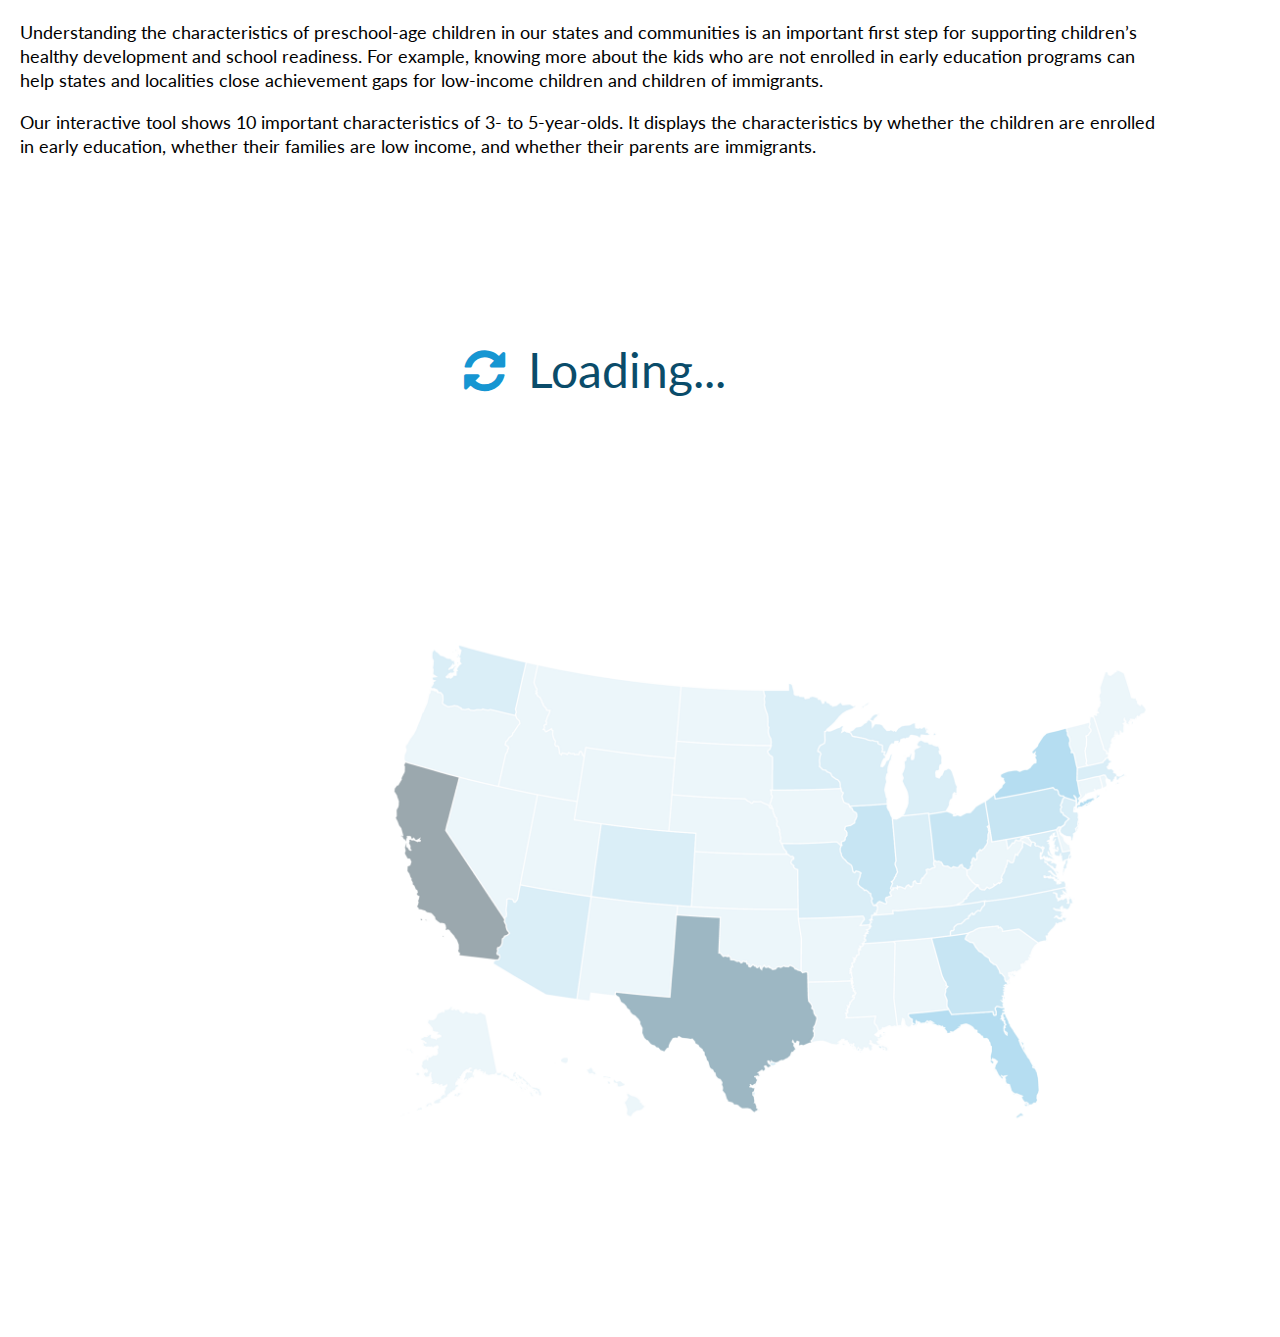
<file: preschool-tabs2.html>
<!DOCTYPE html>
<html lang="en">
	<head>
		<meta charset="utf-8">
		<title>10 Characteristics of Preschool-Age Children: A State and Local Data Tool to Inform Policy and Action</title>
        <meta name="viewport" content="width=device-width, initial-scale=1.0, user-scalable=no">
        <link href="http://fonts.googleapis.com/css?family=Lato:100,200,300,400,700,300italic,400italic,700italic" rel="stylesheet" type="text/css">
        <link rel="stylesheet" type="text/css" href="css/preschool-tabs.css" media="all" />
        <link rel="stylesheet" type="text/css" href="css/preschool-print.css" media="print" />
		<link href="css/font-awesome-4.7.0/css/font-awesome.min.css" rel="stylesheet" type="text/css" />
	</head>
	<body class="ub-body">
   	    <div id="ub-tooltip" class="hidden">
			<p class="ub-tooltip-place"><strong>&nbsp;</strong></p>
			<p class="ub-tooltip-cat">&nbsp;</p>
			<p class="ub-tooltip-number">&nbsp;</p>
		</div>
   	    <div id="ub-tooltip-question" class="hidden">
			<p>&nbsp;</p>
		</div>
    	<div id="ub-container">
       		<div id="ub-loading-overlay">
            	<p class="ub-intro">Understanding the characteristics of preschool-age children in our states and communities is an important first step for supporting children’s healthy development and school readiness. For example, knowing more about the kids who are not enrolled in early education programs can help states and localities close achievement gaps for low-income children and children of immigrants.</p>
            	<p class="ub-intro">Our interactive tool shows 10 important characteristics of 3- to 5-year-olds. It displays the characteristics by whether the children are enrolled in early education, whether their families are low income, and whether their parents are immigrants.</p> 
       			<div class="ub-loading"><p><i class="fa fa-refresh fa-fw fa-spin"></i> Loading...</p></div>
       		</div>
        	<h1><span class="ub-cat-name">10 Characteristics of Preschool-Age Children</span><span class="ub-mobile-menu"><span></span><span></span><span></span></span></h1>
            <h2 class="ub-subtitle">A State and Local Data Tool to Inform Policy and Action</h2>
            <p class="ub-intro">Understanding the characteristics of preschool-age children in our states and communities is an important first step for supporting children’s healthy development and school readiness. For example, knowing more about the kids who are not enrolled in early education programs can help states and localities close achievement gaps for low-income children and children of immigrants.</p>
            <p class="ub-intro">Our interactive tool shows 10 important characteristics of 3- to 5-year-olds. It displays the characteristics by whether the children are enrolled in early education, whether their families are low income, and whether their parents are immigrants.</p>
            
			<ul class="nav nav-tabs" role="tablist">
				<li id="usamap-tab" role="presentation" class="active"><a href="#usamap" aria-controls="map" role="tab" data-toggle="tab" data-target="#usamap" title="Click to see the United States map">Map</a></li>
				<li id="factsheet-tab" role="presentation"><a href="#factsheet" aria-controls="factsheet" role="tab" data-toggle="tab" data-target="#factsheet" title="Click to see the fact sheet">Fact Sheet</a></li>
			</ul>
            
            <div class="tab-content">
            <div role="tabpanel" class="tab-pane ub-fade ub-in active" id="usamap">
            
        	<div class="ub-data-container">
            	<h4><span>1</span> Choose a category</h4>
               	<div class="ub-data-container-wrap">
               		<i class="fa fa-2x fa-angle-down" aria-hidden="true"></i><i class="fa fa-2x fa-angle-up" aria-hidden="true"></i>
					<p>All children</p>
                	<ul>
                    	<li class="ub-cat ub-cat-01" title="Click here to see all children ages 3 to 5"><span class="ub-cat-name">All children</span></li>
                    	<li class="ub-cat ub-cat-title">Enrollment<span class="ub-tooltip-question" data-question="11">?</span></li>
                    	<li class="ub-cat ub-cat-02" title="Click here to see enrolled children ages 3 to 5"><span class="ub-cat-name">Enrolled</span></li>
                    	<li class="ub-cat ub-cat-03" title="Click here to see nonenrolled children ages 3 to 5"><span class="ub-cat-name">Not enrolled</span></li>
                    	<li class="ub-cat ub-cat-title">Family income<span class="ub-tooltip-question" data-question="12">?</span></li>
                    	<li class="ub-cat ub-cat-04" title="Click here to see children ages 3 to 5 in low-income families"><span class="ub-cat-name">Low-income</span></li>
                    	<li class="ub-cat ub-cat-05" title="Click here to see children ages 3 to 5 in higher-income families"><span class="ub-cat-name">Not low-income</span></li>
                    	<li class="ub-cat ub-cat-title">Parental nativity<span class="ub-tooltip-question" data-question="13">?</span></li>
                    	<li class="ub-cat ub-cat-06" title="Click here to see children ages 3 to 5 with all native-born parents"><span class="ub-cat-name">All native-born parents</span></li>
                    	<li class="ub-cat ub-cat-07" title="Click here to see children ages 3 to 5 with at least one immigrant parent"><span class="ub-cat-name">At least one immigrant parent</span></li>
                	</ul>
				</div>
            </div>
            <div class="ub-right-container">
            	<div class="ub-data ub-data-desktop">
            		<h3><span class="ub-data-name">All children ages 3 to 5</span> in <span class="ub-data-place">the United States</span></h3>
            	</div>
               	<div class="ub-right-container-wrap">
                	<div class="ub-menus">
                		<div class="ub-state-menu-wrap">
                			<h4><span>2</span> Filter by state</h4>
                			<div id="ub-state-menu">                			
                				<i class="fa fa-2x fa-angle-down" aria-hidden="true"></i><i class="fa fa-2x fa-angle-up" aria-hidden="true"></i>
								<p>All states
                					<span class="ub-initial"></span>
                				</p>
            					<ul class="ub-state-list">
            						<li class="ub-select-all" value="100">All states</li>
            					</ul>
							</div>
                   		</div>
                    	<div class="ub-cbsa-menu-wrap">
                    		<h4 class="ub-right"><span>3</span> Filter by area</h4>
                    		<div id="ub-cbsa-menu">
                    			<i class="fa fa-2x fa-angle-down" aria-hidden="true"></i><i class="fa fa-2x fa-angle-up" aria-hidden="true"></i>
								<p>None selected<span class="ub-initial"></span></p>
            					<ul class="ub-cbsa-list">
	            					<li class="ub-cbsa-select ub-select-none" value="100">None selected (state view)</li>
            						<li class="ub-cbsa-select ub-select-all" value="100">All metropolitan and micropolitan areas</li>
            					</ul>
							</div>
						</div>
					</div>
           		    <div class="ub-data ub-data-mobile">
            			<h3><span class="ub-data-name">All children ages 3 to 5</span> in <span class="ub-data-place">the United States</span></h3>
            		</div>
            		<div class="ub-graphic-container"></div>
            		<div class="ub-footer-container">
            			<div class="ub-zoom-container">
          					<div id="zoom_in" class="ub-zoom ub-button in">
            					<span>+</span>
            				</div>
            				<div id="zoom_out" class="ub-zoom ub-button out">
            					<span>-</span>
            				</div>
            				<div class="ub-zoom reset">
            					<span title="Click here to reset all selections">Reset</span>
            				</div>
            			</div>
            			<div class="ub-map-scale">
            				<p>&nbsp;</p>
            				<ul>
                   				<li class="ub-scale-8"><span>1,600</span></li>
                    			<li class="ub-scale-7"><span>1,400</span></li>
                    			<li class="ub-scale-6"><span>1,200</span></li>
                    			<li class="ub-scale-5"><span>1,000</span></li>
                    			<li class="ub-scale-4"><span>800</span></li>
                    			<li class="ub-scale-3"><span>600</span></li>
                    			<li class="ub-scale-2"><span>400</span></li>
                    			<li class="ub-scale-1"><span>200</span></li>
                				<li class="ub-scale-0"><span>0</span></li>
                			</ul>
            				<ul class="ub-grey-scale">
                    			<li class="ub-grey-scale-1"><span class="ub-grey-fill"></span><span class="ub-grey-name">Insufficient data</span></li>
                				<li class="ub-grey-scale-2"><span class="ub-grey-fill"></span><span class="ub-grey-name">Rest of the state</span></li>
                			</ul>
            			</div>
            		</div>
				</div>
            </div>
            <div class="ub-page-break"></div>
            </div> <!-- close of  div.tabpanel #usamap -->
            
            <div role="tabpanel" class="tab-pane ub-fade" id="factsheet">
            <div class="ub-charts-container">
            	<h2>Fact Sheet</h2>
				<h3 class="ub-charts-title-desktop"><span class="ub-cat-number"></span><span class="ub-cat-category"></span><span class="ub-cat-name"></span></h3>
	
           	
        		<div class="ub-data-container ub-tabbed">
            		<h4><span>1</span> Choose a category...</h4>
            	</div>

            	<div class="ub-right-container">
                	<div class="ub-right-container-wrap ub-right-container-wrap2"></div>
            	</div>
            	
            	<h3 class="ub-charts-title-mobile"><span class="ub-cat-number"></span><span class="ub-cat-category"></span><span class="ub-cat-name"></span></h3>
           	
            	<div class="ub-row">
            		<div class="ub-chart ub-chart-01">
            			<h4>Enrollment<span class="ub-tooltip-question" data-question="01">?</span></h4>
            			<div class="ub-chart-bars"><svg class="ub-stackedbars"></svg></div>
            			<ul class="ub-chart-data">&nbsp;</ul>
            		</div>
            		<div class="ub-chart ub-chart-02">
            			<h4>Race and Ethnicity<span class="ub-tooltip-question" data-question="02">?</span></h4>
            			<div class="ub-chart-bars"><svg class="ub-stackedbars"></svg></div>
            			<ul class="ub-chart-data">&nbsp;</ul>
            		</div>
            		<div class="ub-chart ub-chart-03">
            			<h4>Citizenship<span class="ub-tooltip-question" data-question="03">?</span></h4>
            			<div class="ub-chart-bars"><svg class="ub-stackedbars"></svg></div>
            			<ul class="ub-chart-data">&nbsp;</ul>
            		</div>
            	</div>
             	<div class="ub-row">
            		<div class="ub-chart ub-chart-04">
            			<h4>Family income<span class="ub-tooltip-question" data-question="04">?</span></h4>
            			<div class="ub-chart-bars"><svg class="ub-stackedbars"></svg></div>
            			<ul class="ub-chart-data">&nbsp;</ul>
            		</div>
            		<div class="ub-chart ub-chart-05">
            			<h4>Parental education<span class="ub-tooltip-question" data-question="05">?</span></h4>
            			<div class="ub-chart-bars"><svg class="ub-stackedbars"></svg></div>
            			<ul class="ub-chart-data">&nbsp;</ul>
            		</div>
            		<div class="ub-chart ub-chart-06">
            			<h4>Parental employment<span class="ub-tooltip-question" data-question="06">?</span></h4>
            			<div class="ub-chart-bars"><svg class="ub-stackedbars"></svg></div>
            			<ul class="ub-chart-data">&nbsp;</ul>
            		</div>
            	</div>
             	<div class="ub-row">
            		<div class="ub-chart ub-chart-07">
            			<h4>Parental nativity<span class="ub-tooltip-question" data-question="07">?</span></h4>
            			<div class="ub-chart-bars"><svg class="ub-stackedbars"></svg></div>
            			<ul class="ub-chart-data">&nbsp;</ul>
            		</div>
            		<div class="ub-chart ub-chart-08">
            			<h4>Parental English Proficiency<span class="ub-tooltip-question" data-question="08">?</span></h4>
            			<div class="ub-chart-bars"><svg class="ub-stackedbars"></svg></div>
            			<ul class="ub-chart-data">&nbsp;</ul>
            		</div>
            		<div class="ub-chart ub-chart-09">
            			<h4>Number of parents present in home<span class="ub-tooltip-question" data-question="09">?</span></h4>
            			<div class="ub-chart-bars"><svg class="ub-stackedbars"></svg></div>
            			<ul class="ub-chart-data">&nbsp;</ul>
            		</div>
            	</div>
             	<div class="ub-row">
            		<div class="ub-chart ub-chart-10">
            			<h4>Primary parental language<span class="ub-tooltip-question" data-question="10">?</span></h4>
            			<div class="ub-chart-bars"><svg class="ub-stackedbars"></svg></div>
            			<ul class="ub-chart-data">&nbsp;</ul>
            		</div>
            	</div>
            </div>
			</div> <!-- close of  div.tabpanel #factsheet -->
			</div> <!-- close of  div.tab-content -->
            <div class="ub-footer">
            	<p>*&nbsp;Figures are estimates based on 2011–15 American Community Survey (ACS) sample data, which are subject to sampling variability. A detailed explanation of the data and methodology is available <a href="preschool-age_tech_appendix.pdf" title="Click here to see a detailed explanation of the data and methodology used for this tool (opens in a new window)" target="_blank">here</a>. Population and percentage numbers may not sum to totals because of rounding. Some metropolitan and micropolitan areas cross state lines.</p>
           		<p>**&nbsp;Only parents present in the household are identified in the ACS. “All parents” refers to both parents in two-parent households and one parent in single-parent households.</p>
            </div>
        </div>
		<script type="text/javascript" src="js/jquery.2.1.4.min.js"></script>
		<script type="text/javascript" src="js/d3.v3.min.js"></script>
        <script type="text/javascript" src="js/topojson.v1.min.js"></script>
        <script type="text/javascript" src="js/d3-polygon.v1.min.js"></script>
        <script type="text/javascript" src="js/bootstrap.min.js"></script>
		<script type="text/javascript">
			// Browser detection to add css class
			function BrowserDetection() {
				//Check if browser is IE or not
				if (navigator.userAgent.search("MSIE") >= 0) {
					$("#ub-container").addClass("ie");
				}
				//Check if browser is IE 11
				else if (!!navigator.userAgent.match(/Trident\/7\./)) {
					$("#ub-container").addClass("ie11");
				}
				//Check if browser is Chrome or not
				else if (navigator.userAgent.search("Chrome") >= 0) {
					$("#ub-container").addClass("chrome");
				}
				//Check if browser is Firefox or not
				else if (navigator.userAgent.search("Firefox") >= 0) {
					$("#ub-container").addClass("firefox");
				}
				//Check if browser is Safari or not
				else if (navigator.userAgent.search("Safari") >= 0 && navigator.userAgent.search("Chrome") < 0) {
					$("#ub-container").addClass("safari");
				}
				//Check if browser is Opera or not
				else if (navigator.userAgent.search("Opera") >= 0) {
					$("#ub-container").addClass("opera");
				}
				else {
					$("#ub-container").addClass("other");
				}
			}
			//Width and height
			var w = 750;
			var h = 470;
			var center = [w / 2, h/ 2];
			var wchart = 350;
			var hchart = 35;
			var active = d3.select(null);

			//Define map projection
			var projection = d3.geo.albersUsa()
								   .translate([w/2, h/2])
								   .scale([1000]);

			//Define path generator
			var path = d3.geo.path()
							 .projection(projection);

			var zoom = d3.behavior.zoom()
				.scaleExtent([1, 8])
				.on("zoom", zoomed);

			//Define colors								
			var blueColor = d3.scale.threshold().range(["rgb(228,243,249)","rgb(207,232,243)","rgb(162,212,236)","rgb(115,191,226)","rgb(70,171,219)","rgb(22,150,210)","rgb(18,113,158)","rgb(10,76,106)","rgb(6,38,53)"]);

			var blueCharts = d3.scale.quantize().range(["rgb(6,38,53)","rgb(10,76,106)","rgb(18,113,158)","rgb(22,150,210)","rgb(115,191,226)","rgb(207,232,243)"]);
			var blueCharts4 = d3.scale.quantize().range(["rgb(6,38,53)","rgb(18,113,158)","rgb(115,191,226)","rgb(207,232,243)"]);
			var blueCharts2 = d3.scale.quantize().range(["rgb(6,38,53)","rgb(70,171,219)"]);
			//Set input domain for color scale
			blueCharts.domain([0,5]);
			blueCharts4.domain([0,3]);
			blueCharts2.domain([0,1]);

			// loading data
			var tooltipArea = d3.select("#ub-tooltip");
			var tooltipQuestion = d3.select("#ub-tooltip-question");
			var tooltipQuestion01 = 'The shares of children not enrolled in school, enrolled in preschool, and enrolled in kindergarten or above.';			
			var tooltipQuestion02 = 'The shares of children in parent-reported racial and ethnic groups. “White” consists of non-Hispanics whose parents identify them as white or Caucasian alone; “Hispanic” includes all children whose parents identify them as Hispanic, Spanish, or Latino, regardless of race; “African American” consists of non-Hispanics whose parents identify them as black or African American alone; “Asian” consists of non-Hispanics whose parents identify them as Asian or Pacific Islander alone; “Native American” consists of non-Hispanics whose parents identify them as American Indian or Alaska Native alone; and “other or multiracial” consists of non-Hispanics whose parents identify them as “other” race or more than one race, as well as any of the preceding groups that are not displayed separately because of small sample sizes.';			
			var tooltipQuestion03 = 'The shares of children who are US and non-US citizens.';
			var tooltipQuestion04 = 'The shares of children in income groups based on family income over the past 12 months. “Poor” children live in families with incomes below the federal poverty level (FPL); “low-income but not poor” children live in families with incomes greater than or equal to 100 percent but less than 200 percent of FPL; and “not low-income” children live in families with incomes at or above 200 percent of FPL.';
			var tooltipQuestion05 = 'The shares of children grouped by the educational attainment of their parents living in the household. Children in the “at least one parent has less than a high school education” group have one or more parents who did not earn a high school diploma or equivalent (i.e., a GED). Children in the “all parents graduated high school; at least one does not have a bachelor’s degree” group have parents who all have high school diplomas or equivalents and at least one parent who does not have a bachelor’s degree. Children in the “all parents completed a bachelor’s degree or more” group have parents who all have completed at least a bachelor’s degree.';
			var tooltipQuestion06 = 'The shares of children who have all parents working full time; all parents working, with at least one working less than full time; and at least one parent not working. Working full time means having worked 1,800 or more hours in the past 12 months.';
			var tooltipQuestion07 = 'The shares of children who have all immigrant parents, one immigrant and one native-born parent, and all native-born parents. Native-born parents were born in the United States, Puerto Rico, or other US territories or were born abroad to US citizen parents.';
			var tooltipQuestion08 = 'The shares of children who have all English-proficient parents, one English-proficient parent and one limited-English-proficient parent, and all limited-English-proficient parents. English-proficient parents report that they speak English at home or that they speak another language at home but also speak English very well.';
			var tooltipQuestion09 = 'The shares of children who have one or two parents living with them.';
			var tooltipQuestion10 = 'The shares of children grouped by the language their parent or parents speak at home. In a two-parent household where the mother and father have different primary languages, this reflects the mother’s primary language.';
			var tooltipQuestion11 = '“Enrolled” children are reported by their parents as enrolled in “nursery school/preschool, kindergarten, or grade school.” “Not enrolled” children are reported by their parents as not enrolled in “nursery school/preschool, kindergarten, or grade school.”';
			var tooltipQuestion12 = '“Low-income” children live in families whose income in the past 12 months was below 200 percent of the federal poverty level (FPL). “Not low-income” children live in families whose income in the past 12 months was at or above 200 percent of FPL.';
			var tooltipQuestion13 = 'Children with “all native-born parents” have parents who were born in the United States, Puerto Rico, or other US territories, or were born abroad to US citizen parents. Children with “at least one immigrant parent” have at least one parent who was born outside the United States, Puerto Rico, and other US territories to a non-US citizen, including parents who became naturalized citizens after the child’s birth, legal permanent residents (green card holders), temporary workers (H1B visa holders), and undocumented residents.';
			var globalNoData = "Insufficient data";
			var areaCurrentGlobal;
			var chosenShortGlobal;
			var theWord;
			var Cat_States_on=true;
			var Cat_CBSA_on=false;
			var Cat01_on=true;
			var Cat02_on=false;
			var Cat03_on=false;
			var Cat04_on=false;
			var Cat05_on=false;
			var Cat06_on=false;
			var Cat07_on=false;

			
			var dataset;
			var dataset_S;
			var dataset_states=[];
			var dataset_stateshort_S=[];
			var dataset_cbsa=[];
			var dataset_stateshort=[];
			var dataset_fips=[];
			var dataset_fips_S=[];
			var dataset_cat01=[];
			var dataset_cat01_S=[];
			var dataset_cat02=[];
			var dataset_cat02_S=[];
			var dataset_cat02_pct=[];
			var dataset_cat02_pct_S=[];
			var dataset_cat03=[];
			var dataset_cat03_S=[];
			var dataset_cat03_pct=[];
			var dataset_cat03_pct_S=[];
			var dataset_cat04=[];
			var dataset_cat04_S=[];
			var dataset_cat04_pct=[];
			var dataset_cat04_pct_S=[];
			var dataset_cat05=[];
			var dataset_cat05_S=[];
			var dataset_cat05_pct=[];
			var dataset_cat05_pct_S=[];
			var dataset_cat06=[];
			var dataset_cat06_S=[];
			var dataset_cat06_pct=[];
			var dataset_cat06_pct_S=[];
			var dataset_cat07=[];
			var dataset_cat07_S=[];
			var dataset_cat07_pct=[];
			var dataset_cat07_pct_S=[];
			
			var dataset_chart_01=[];
			var dataset_chart_01_S=[];
			var dataset_chart_02=[];
			var dataset_chart_02_S=[];
			var dataset_chart_03=[];
			var dataset_chart_03_S=[];
			var dataset_chart_04=[];
			var dataset_chart_04_S=[];
			var dataset_chart_05=[];
			var dataset_chart_05_S=[];
			var dataset_chart_06=[];
			var dataset_chart_06_S=[];
			var dataset_chart_07=[];
			var dataset_chart_07_S=[];
			var dataset_chart_08=[];
			var dataset_chart_08_S=[];
			var dataset_chart_09=[];
			var dataset_chart_09_S=[];
			var dataset_chart_10=[];
			var dataset_chart_10_S=[];

			var lastK=1;
			var active;
			var centerCounty;
			var currentZoomArea;
			
			//Create SVG element
			var svg = d3.select(".ub-graphic-container")
				.append("svg")
				.attr("id","ub-usa-map")
			//	.attr("width", w)
			//	.attr("height", h)
				.attr("viewBox","0 0 "+w+" "+h)
				.attr("preserveAspectRatio","xMinYMin meet")
				.classed("ub-content-responsive", true)
				.on("click", stopped, true);

			svg.append("rect")
				.attr("id", "ub-background")
				.attr("fill","rgb(255,255,255)")
				.attr("width", w)
				.attr("height", h)
				.on("click", reset);

			var g = svg.append("g");
			svg
				.call(zoom) // delete this line to disable free zooming
				.call(zoom.event);
			
			// Call to action buttons
			d3.select(".ub-cat-01").on("click", function() {
				$('.ub-data-container .ub-data-container-wrap p').text("All children");
				Cat01_on=true;
				Cat02_on=false;Cat03_on=false;Cat04_on=false;Cat05_on=false;Cat06_on=false;Cat07_on=false;
				if (Cat_States_on){
					funcCat01_S();
					funcCat01_color();
					if (areaCurrentGlobal) {
						chart_01_S();
						chart_02_S();
						chart_03_S();
						chart_04_S();
						chart_05_S();
						chart_06_S();
						chart_07_S();
						chart_08_S();
						chart_09_S();
						chart_10_S();
					}
				}
				if (Cat_CBSA_on){
					funcCat01();
					if (areaCurrentGlobal) {
						chart_01();
						chart_02();
						chart_03();
						chart_04();
						chart_05();
						chart_06();
						chart_07();
						chart_08();
						chart_09();
						chart_10();
					}
				}
			});
			d3.select(".ub-cat-02").on("click", function() {
				$('.ub-data-container .ub-data-container-wrap p').text("Enrolled");
				Cat02_on=true;
				Cat01_on=false;Cat03_on=false;Cat04_on=false;Cat05_on=false;Cat06_on=false;Cat07_on=false;
				if (Cat_States_on){
					funcCat02_S();
					funcCat02_color();
					if (areaCurrentGlobal) {
						chart_01_S();
						chart_02_S();
						chart_03_S();
						chart_04_S();
						chart_05_S();
						chart_06_S();
						chart_07_S();
						chart_08_S();
						chart_09_S();
						chart_10_S();
					}
				}
				if (Cat_CBSA_on){
					funcCat02();
					if (areaCurrentGlobal) {
						chart_01();
						chart_02();
						chart_03();
						chart_04();
						chart_05();
						chart_06();
						chart_07();
						chart_08();
						chart_09();
						chart_10();
					}
				}
			});
			d3.select(".ub-cat-03").on("click", function() {
				$('.ub-data-container .ub-data-container-wrap p').text("Not enrolled");
				Cat03_on=true;
				Cat01_on=false;Cat02_on=false;Cat04_on=false;Cat05_on=false;Cat06_on=false;Cat07_on=false;
				if (Cat_States_on){
					funcCat03_S();
					funcCat03_color();
					if (areaCurrentGlobal) {
						chart_01_S();
						chart_02_S();
						chart_03_S();
						chart_04_S();
						chart_05_S();
						chart_06_S();
						chart_07_S();
						chart_08_S();
						chart_09_S();
						chart_10_S();
					}
				}
				if (Cat_CBSA_on){
					funcCat03();
					if (areaCurrentGlobal) {
						chart_01();
						chart_02();
						chart_03();
						chart_04();
						chart_05();
						chart_06();
						chart_07();
						chart_08();
						chart_09();
						chart_10();
					}
				}
			});
			d3.select(".ub-cat-04").on("click", function() {
				$('.ub-data-container .ub-data-container-wrap p').text("Low-income");
				Cat04_on=true;
				Cat01_on=false;Cat02_on=false;Cat03_on=false;Cat05_on=false;Cat06_on=false;Cat07_on=false;
				if (Cat_States_on){
					funcCat04_S();
					funcCat04_color();
					if (areaCurrentGlobal) {
						chart_01_S();
						chart_02_S();
						chart_03_S();
						chart_04_S();
						chart_05_S();
						chart_06_S();
						chart_07_S();
						chart_08_S();
						chart_09_S();
						chart_10_S();
					}
				}
				if (Cat_CBSA_on){
					funcCat04();
					if (areaCurrentGlobal) {
						chart_01();
						chart_02();
						chart_03();
						chart_04();
						chart_05();
						chart_06();
						chart_07();
						chart_08();
						chart_09();
						chart_10();
					}
				}
			});
			d3.select(".ub-cat-05").on("click", function() {
				$('.ub-data-container .ub-data-container-wrap p').text("Not low-income");
				Cat05_on=true;
				Cat01_on=false;Cat02_on=false;Cat03_on=false;Cat04_on=false;Cat06_on=false;Cat07_on=false;
				if (Cat_States_on){
					funcCat05_S();
					funcCat05_color();
					if (areaCurrentGlobal) {
						chart_01_S();
						chart_02_S();
						chart_03_S();
						chart_04_S();
						chart_05_S();
						chart_06_S();
						chart_07_S();
						chart_08_S();
						chart_09_S();
						chart_10_S();
					}
				}
				if (Cat_CBSA_on){
					funcCat05();
					if (areaCurrentGlobal) {
						chart_01();
						chart_02();
						chart_03();
						chart_04();
						chart_05();
						chart_06();
						chart_07();
						chart_08();
						chart_09();
						chart_10();
					}
				}
			});
			d3.select(".ub-cat-06").on("click", function() {
				$('.ub-data-container .ub-data-container-wrap p').text("All native-born parents");
				Cat06_on=true;
				Cat01_on=false;Cat02_on=false;Cat03_on=false;Cat04_on=false;Cat05_on=false;Cat07_on=false;
				if (Cat_States_on){
					funcCat06_S();
					funcCat06_color();
					if (areaCurrentGlobal) {
						chart_01_S();
						chart_02_S();
						chart_03_S();
						chart_04_S();
						chart_05_S();
						chart_06_S();
						chart_07_S();
						chart_08_S();
						chart_09_S();
						chart_10_S();
					}
				}
				if (Cat_CBSA_on){
					funcCat06();
					if (areaCurrentGlobal) {
						chart_01();
						chart_02();
						chart_03();
						chart_04();
						chart_05();
						chart_06();
						chart_07();
						chart_08();
						chart_09();
						chart_10();
					}
				}
			});
			d3.select(".ub-cat-07").on("click", function() {
				$('.ub-data-container .ub-data-container-wrap p').text("At least one immigrant parent");
				Cat07_on=true;
				Cat01_on=false;Cat02_on=false;Cat03_on=false;Cat04_on=false;Cat05_on=false;Cat06_on=false;
				if (Cat_States_on){
					funcCat07_S();
					funcCat07_color();
					if (areaCurrentGlobal) {
						chart_01_S();
						chart_02_S();
						chart_03_S();
						chart_04_S();
						chart_05_S();
						chart_06_S();
						chart_07_S();
						chart_08_S();
						chart_09_S();
						chart_10_S();
					}
				}
				if (Cat_CBSA_on){
					funcCat07();
					if (areaCurrentGlobal) {
						chart_01();
						chart_02();
						chart_03();
						chart_04();
						chart_05();
						chart_06();
						chart_07();
						chart_08();
						chart_09();
						chart_10();
					}
				}
			});
			
			
			d3.select("#ub-cbsa-menu .ub-cbsa-list .ub-select-none").on("click", function(){
				$('#ub-states-national').remove();
				$(".ub-data h3 .ub-data-place").text('the United States');
				Cat_States_on=true;
				Cat_CBSA_on=false;
				MapStates();
				if(Cat01_on){
					funcCat01_S();
				}else if(Cat02_on){
					funcCat02_S();
				}else if(Cat03_on){
					funcCat03_S();
				}else if(Cat04_on){
					funcCat04_S();
				}else if(Cat05_on){
					funcCat05_S();
				}else if(Cat06_on){
					funcCat06_S();
				}else if(Cat07_on){
					funcCat07_S();
				}else {
				}
				d3.select("#ub-state-menu p").html('All states<span class="ub-initial"></span>');
				d3.select("#ub-cbsa-menu p").html('None selected<span class="ub-initial"></span>');
				d3.select("#ub-cbsa-menu .ub-cbsa-list").classed("ub-opened-long",false);
				var restPathHTMLLine = $("#ub-states-rest path");
				restPathHTMLLine.css("stroke","#FFFFFF");
				restPathHTMLLine.css("stroke-width","1px");
				reset();
			});

			
			d3.select("#ub-state-menu .ub-state-list .ub-select-all").on("click", function(){
				$('#ub-states-national').remove();
				$(".ub-data h3 .ub-data-place").text('the United States');
				Cat_States_on=true;
				Cat_CBSA_on=false;
				MapStates();
				if(Cat01_on){
					funcCat01_S();
				}else if(Cat02_on){
					funcCat02_S();
				}else if(Cat03_on){
					funcCat03_S();
				}else if(Cat04_on){
					funcCat04_S();
				}else if(Cat05_on){
					funcCat05_S();
				}else if(Cat06_on){
					funcCat06_S();
				}else if(Cat07_on){
					funcCat07_S();
				}else {
				}
				d3.select("#ub-state-menu p").html('All states<span class="ub-initial"></span>');
				d3.select("#ub-cbsa-menu p").html('None selected<span class="ub-initial"></span>');
				d3.select("#ub-cbsa-menu .ub-cbsa-list").classed("ub-opened-long",false);
				var restPathHTMLLine = $("#ub-states-rest path");
				restPathHTMLLine.css("stroke","#FFFFFF");
				restPathHTMLLine.css("stroke-width","1px");
				reset();
			});

			d3.select("#ub-cbsa-menu .ub-cbsa-list .ub-select-all").on("click", function(){
				Cat_States_on=false;
				Cat_CBSA_on=true;
				areaCurrentGlobal=100;
				$(".ub-data h3 .ub-data-place").text('the United States');
				$('.ub-charts-container h3').html('<span class="ub-cat-number">12,358,000</span><span class="ub-cat-category"> children ages 3 to 5 in </span><span class="ub-cat-name">the United States</span>');
				MapCBSAnoList();
				if(Cat01_on){
					funcCat01();
				}else if(Cat02_on){
					funcCat02();
				}else if(Cat03_on){
					funcCat03();
				}else if(Cat04_on){
					funcCat04();
				}else if(Cat05_on){
					funcCat05();
				}else if(Cat06_on){
					funcCat06();
				}else if(Cat07_on){
					funcCat07();
				}else {
				}
			    hoverState();
				$('.ub-cbsa-list li').each(function(){
					$(this).removeClass("ub-cbsa-select");
				});
				d3.select("#ub-state-menu p").html('<span class="ub-initial">Choose</span>');
				d3.select("#ub-cbsa-menu p").html('None selected<span class="ub-initial"></span>');
				var restPathHTMLLine = $("#ub-states-rest path");
				var restPathHTMLFill = $("#ub-states path");
				restPathHTMLLine.css("stroke","#FFFFFF");
				restPathHTMLLine.css("stroke-width","1px");
				restPathHTMLFill.css("fill","#ececec");
				reset();
			});		
			
			d3.csv("data/map_cbsa_data.csv", function(data) {
				dataset=data;
				data.map(function(d) {
					dataset_cbsa.push(d.areaname);
					dataset_stateshort.push(d.areaname2);
					dataset_fips.push(d.areaFIPS);
					
					dataset_cat01.push(parseFloat(d.allchildren3to5));
					dataset_cat02.push(parseFloat(d.enrolled));
					dataset_cat02_pct.push(parseFloat(d.enrolled_pct*100));
					dataset_cat03.push(parseFloat(d.notenrolled));
					dataset_cat03_pct.push(parseFloat(d.notenrolled_pct*100));
					dataset_cat04.push(parseFloat(d.lowincome));
					dataset_cat04_pct.push(parseFloat(d.lowincome_pct*100));
					dataset_cat05.push(parseFloat(d.notlowincome));
					dataset_cat05_pct.push(parseFloat(d.notlowincome_pct*100));
					dataset_cat06.push(parseFloat(d.allnativebornparents));
					dataset_cat06_pct.push(parseFloat(d.allnativebornparents_pct*100));
					dataset_cat07.push(parseFloat(d.atleast1immigparent));
					dataset_cat07_pct.push(parseFloat(d.atleast1immigparent_pct*100));
				});

				d3.json("data/us_map.json", function(error, us) {
					if (error) throw error;
					jsonmap=us;

					//Merge the ag. data and GeoJSON
					//Loop through once for each ag. data value
					var dataLon_R = data.length;
					for (var i = 0; i < dataLon_R; i++) {
				
						//Grab cbsa or state id (fips)
						var dataFips_R = data[i].areaFIPS;
						
						//Grab data value, and convert from string to float
						var areaName_R = data[i].areaname;
						var stateShort_R = data[i].areaname2;
						var cat01_R = data[i].allchildren3to5;
						var cat02_R = parseFloat(data[i].enrolled);
						var cat02_R_pct = parseFloat(data[i].enrolled_pct);
						var cat03_R = data[i].notenrolled;
						var cat03_R_pct = data[i].notenrolled_pct;
						var cat04_R = data[i].lowincome;
						var cat04_R_pct = data[i].lowincome_pct;
						var cat05_R = data[i].notlowincome;
						var cat05_R_pct = data[i].notlowincome_pct;
						var cat06_R = data[i].allnativebornparents;
						var cat06_R_pct = data[i].allnativebornparents_pct;
						var cat07_R = data[i].atleast1immigparent;
						var cat07_R_pct = data[i].atleast1immigparent_pct;

						var propData_R = [dataFips_R, areaName_R, cat01_R, cat02_R, cat03_R, cat04_R, cat05_R, cat06_R, cat07_R, cat02_R_pct, cat03_R_pct, cat04_R_pct, cat05_R_pct, cat06_R_pct, cat07_R_pct, stateShort_R];
						//Find the corresponding state inside the GeoJSON
						var stateGeometries = us.objects.states.geometries.length;
						for (var j = 0; j < stateGeometries; j++) {
						
							var jsonFips_R = us.objects.states.geometries[j].id;
				
							if (dataFips_R == jsonFips_R) {						
								//Copy the data value into the JSON								
								us.objects.states.geometries[j].properties = propData_R;
								
								//Stop looking through the JSON
								break;
								
							}
						}		
					}					
					
					//Load in State areas for residual CBSA GeoJSON data
					g.append("g")
						  	.attr("id", "ub-states")
							.selectAll("path")
							.data(topojson.feature(us, us.objects.states).features)
							.enter()
							.append("path")
							.classed("ub-state-fill",true)
							.attr("d", path)
						//	.attr("id", function(d) { return d.id; })
							.attr("id", function(d) { if (d.id==72 || d.id==78) {return d.id+1000000;}else{return d.id;}})
							.attr("data-areaname", function(d) {
								var stateRest_R=d.properties[1];if(stateRest_R){return stateRest_R;}else{return "";}
							})
						//	.attr("data-areanameshort", function(d) {
						//		var area2_R=d.properties[15];if(area2_R){return area2_R;}else{return "";}
						//	})
							.attr("data-allchildren", function(d) {
								var dataAllChildren_R=d.properties[2];if (dataAllChildren_R){
									if (!isNaN(dataAllChildren_R)){
										return d3.format(",.r")(dataAllChildren_R);
									}else{
										return globalNoData;
									}
									}else{
										return globalNoData;
									}
							})
							.attr("data-enrolled", function(d) {
								var dataEnrolled_R=d.properties[3];if (dataEnrolled_R){
									if (!isNaN(dataEnrolled_R)){
										if (dataEnrolled_R!="0"){
											return d3.format(",.r")(dataEnrolled_R);
										}else{
											return globalNoData;
										}
									}else{
										return globalNoData;
									}
								}else{
									return globalNoData;
								}
							})
							.attr("data-enrolled_pct", function(d) {
								var dataEnrolled_R_pct=d.properties[9];if (dataEnrolled_R_pct){
									if (!isNaN(dataEnrolled_R_pct)){
										if (dataEnrolled_R_pct!="0"){
											return d3.format(".1%")(dataEnrolled_R_pct);
										}else{
											return globalNoData;
										}
									}else{
										return globalNoData;
									}
								}else{
									return globalNoData;
								}
							})
							.attr("data-notenrolled", function(d) {
								var dataNotEnrolled_R=d.properties[4];if (dataNotEnrolled_R){
									if (!isNaN(dataNotEnrolled_R)){
										if (dataNotEnrolled_R!="0"){
											return d3.format(",.r")(dataNotEnrolled_R);
										}else{
											return globalNoData;
										}
									}else{
										return globalNoData;
									}
								}else{
									return globalNoData;
								}
							})
							.attr("data-notenrolled_pct", function(d) {
								var dataNotEnrolled_R_pct=d.properties[10];if (dataNotEnrolled_R_pct){
									if (!isNaN(dataNotEnrolled_R_pct)){
										if (dataNotEnrolled_R_pct!="0"){
											return d3.format(".1%")(dataNotEnrolled_R_pct);
										}else{
											return globalNoData;
										}
									}else{
										return globalNoData;
									}
								}else{
									return globalNoData;
								}
							})
							.attr("data-lowincome", function(d) {
								var dataLowIncome_R=d.properties[5];if (dataLowIncome_R){
									if (!isNaN(dataLowIncome_R)){
										if (dataLowIncome_R!="0"){
											return d3.format(",.r")(dataLowIncome_R);
										}else{
											return globalNoData;
										}
									}else{
										return globalNoData;
									}
								}else{
									return globalNoData;
								}
							})
							.attr("data-lowincome_pct", function(d) {
								var dataLowIncome_R_pct=d.properties[11];if (dataLowIncome_R_pct){
									if (!isNaN(dataLowIncome_R_pct)){
										if (dataLowIncome_R_pct!="0"){
											return d3.format(".1%")(dataLowIncome_R_pct);
										}else{
											return globalNoData;
										}
									}else{
										return globalNoData;
									}
								}else{
									return globalNoData;
								}
							})
							.attr("data-notlowincome", function(d) {
								var dataNotLowIncome_R=d.properties[6];if (dataNotLowIncome_R){
									if (!isNaN(dataNotLowIncome_R)){
										if (dataNotLowIncome_R!="0"){
											return d3.format(",.r")(dataNotLowIncome_R);
										}else{
											return globalNoData;
										}
									}else{
										return globalNoData;
									}
								}else{
									return globalNoData;
								}
							})
							.attr("data-notlowincome_pct", function(d) {
								var dataNotLowIncome_R_pct=d.properties[12];if (dataNotLowIncome_R_pct){
									if (!isNaN(dataNotLowIncome_R_pct)){
										if (dataNotLowIncome_R_pct!="0"){
											return d3.format(".1%")(dataNotLowIncome_R_pct);
										}else{
											return globalNoData;
										}
									}else{
										return globalNoData;
									}
								}else{
									return globalNoData;
								}
							})
							.attr("data-native", function(d) {
								var dataNative_R=d.properties[7];if (dataNative_R){
									if (!isNaN(dataNative_R)){
										if (dataNative_R!="0"){
											return d3.format(",.r")(dataNative_R);
										}else{
											return globalNoData;
										}
									}else{
										return globalNoData;
									}
								}else{
									return globalNoData;
								}
							})
							.attr("data-native_pct", function(d) {
								var dataNative_R_pct=d.properties[13];if (dataNative_R_pct){
									if (!isNaN(dataNative_R_pct)){
										if (dataNative_R_pct!="0"){
											return d3.format(".1%")(dataNative_R_pct);
										}else{
											return globalNoData;
										}
									}else{
										return globalNoData;
									}
								}else{
									return globalNoData;
								}
							})
							.attr("data-notnative", function(d) {
								var dataNotNative_R=d.properties[8];if (dataNotNative_R){
									if (!isNaN(dataNotNative_R)){
										if (dataNotNative_R!="0"){
											return d3.format(",.r")(dataNotNative_R);
										}else{
											return globalNoData;
										}
									}else{
										return globalNoData;
									}
								}else{
									return globalNoData;
								}
							})
							.attr("data-notnative_pct", function(d) {
								var dataNotNative_R_pct=d.properties[14];if (dataNotNative_R_pct){
									if (!isNaN(dataNotNative_R_pct)){
										if (dataNotNative_R_pct!="0"){
											return d3.format(".1%")(dataNotNative_R_pct);
										}else{
											return globalNoData;
										}
									}else{
										return globalNoData;
									}
								}else{
									return globalNoData;
								}
							})
							.style("fill", function(d) {return "#ececec";})
							.on("click", clicked);

					
			//		active = d3.select("path[id='20']").classed("active", true);
					active = d3.select("path[id='20']");
				
					
				});
				
				
				//Load in CBSA GeoJSON data
				d3.json("data/cbsa_map.json", function(error, json) {
					jsonmap=json;



					//Merge the ag. data and GeoJSON
					//Loop through once for each ag. data value
					var dataLon = data.length;
					for (var i = 0; i < dataLon; i++) {
				
						//Grab cbsa or state id (fips)
						var dataFips = data[i].areaFIPS;
						
						//Grab data value, and convert from string to float
						var areaName = data[i].areaname;
						var stateShort = data[i].areaname2;
						var cat01 = data[i].allchildren3to5;
						var cat02 = parseFloat(data[i].enrolled);
						var cat02_pct = parseFloat(data[i].enrolled_pct);
						var cat03 = data[i].notenrolled;
						var cat03_pct = data[i].notenrolled_pct;
						var cat04 = data[i].lowincome;
						var cat04_pct = data[i].lowincome_pct;
						var cat05 = data[i].notlowincome;
						var cat05_pct = data[i].notlowincome_pct;
						var cat06 = data[i].allnativebornparents;
						var cat06_pct = data[i].allnativebornparents_pct;
						var cat07 = data[i].atleast1immigparent;
						var cat07_pct = data[i].atleast1immigparent_pct;

						var propData = [dataFips, areaName, stateShort, cat01, cat02, cat03, cat04, cat05, cat06, cat07, cat02_pct, cat03_pct, cat04_pct, cat05_pct, cat06_pct, cat07_pct];
						//Find the corresponding state inside the GeoJSON
						var cbsaGeometries = json.objects.cb_2014_us_cbsa_500k.geometries.length;
						for (var j = 0; j < cbsaGeometries; j++) {
						
							var jsonFips = json.objects.cb_2014_us_cbsa_500k.geometries[j].properties.CBSAFP;
				
							if (dataFips == jsonFips) {						
								//Copy the data value into the JSON								
								json.objects.cb_2014_us_cbsa_500k.geometries[j].properties = propData;
								
								//Stop looking through the JSON
								break;
								
							}
						}		
					}

					//Bind data and create one path per GeoJSON feature
					g.append("g")
	      				.attr("id", "ub-cbsa")
						.selectAll("path")
					    .data(topojson.feature(json, json.objects.cb_2014_us_cbsa_500k).features)
					    .enter()
					    .append("path")
						.classed("ub-cbsa",true)
					    .attr("d", path)
					    .attr("data-id", function(d) { return d.properties.CBSAFP; })
					    .attr("data-name", function(d) { return d.properties.NAME; })
						.attr("id", function(d) {
							var ide=d.properties[0];return ide;
						})
						.attr("data-areaname", function(d) {
							var area1=d.properties[1];var area2=d.properties[2];if(area2){return area1+", "+area2;}else if(!area2){return area1;}else{return "";}
						})
						.attr("data-allchildren", function(d) {
							var dataAllChildren=d.properties[3];if (dataAllChildren){
								if (!isNaN(dataAllChildren)){
									return d3.format(",.r")(dataAllChildren);
								}else{
									return globalNoData;
								}
							}else{
								return globalNoData;
							}
						})
						.attr("data-enrolled", function(d) {
							var dataEnrolled=d.properties[4];if (dataEnrolled){
								if (!isNaN(dataEnrolled)){
									if (dataEnrolled!="0"){
										return d3.format(",.r")(dataEnrolled);
									}else{
										return globalNoData;
									}
								}else{
									return globalNoData;
								}
							}else{
								return globalNoData;
							}
						})
						.attr("data-enrolled_pct", function(d) {
							var dataEnrolled_pct=d.properties[10];if (dataEnrolled_pct){
								if (!isNaN(dataEnrolled_pct)){
									if (dataEnrolled_pct!="0"){
										return d3.format(".1%")(dataEnrolled_pct);
									}else{
										return globalNoData;
									}
								}else{
									return globalNoData;
								}
							}else{
								return globalNoData;
							}
						})
						.attr("data-notenrolled", function(d) {
							var dataNotEnrolled=d.properties[5];if (dataNotEnrolled){
								if (!isNaN(dataNotEnrolled)){
									if (dataNotEnrolled!="0"){
										return d3.format(",.r")(dataNotEnrolled);
									}else{
										return globalNoData;
									}
								}else{
									return globalNoData;
								}
							}else{
								return globalNoData;
							}
						})
						.attr("data-notenrolled_pct", function(d) {
							var dataNotEnrolled_pct=d.properties[11];if (dataNotEnrolled_pct){
								if (!isNaN(dataNotEnrolled_pct)){
									if (dataNotEnrolled_pct!="0"){
										return d3.format(".1%")(dataNotEnrolled_pct);
									}else{
										return globalNoData;
									}
								}else{
									return globalNoData;
								}
							}else{
								return globalNoData;
							}
						})
						.attr("data-lowincome", function(d) {
							var dataLowIncome=d.properties[6];if (dataLowIncome){
								if (!isNaN(dataLowIncome)){
									if (dataLowIncome!="0"){
										return d3.format(",.r")(dataLowIncome);
									}else{
										return globalNoData;
									}
								}else{
									return globalNoData;
								}
							}else{
								return globalNoData;
							}
						})
						.attr("data-lowincome_pct", function(d) {
							var dataLowIncome_pct=d.properties[12];if (dataLowIncome_pct){
								if (!isNaN(dataLowIncome_pct)){
									if (dataLowIncome_pct!="0"){
										return d3.format(".1%")(dataLowIncome_pct);
									}else{
										return globalNoData;
									}
								}else{
									return globalNoData;
								}
							}else{
								return globalNoData;
							}
						})
						.attr("data-notlowincome", function(d) {
							var dataNotLowIncome=d.properties[7];if (dataNotLowIncome){
								if (!isNaN(dataNotLowIncome)){
									if (dataNotLowIncome!="0"){
										return d3.format(",.r")(dataNotLowIncome);
									}else{
										return globalNoData;
									}
								}else{
									return globalNoData;
								}
							}else{
								return globalNoData;
							}
						})
						.attr("data-notlowincome_pct", function(d) {
							var dataNotLowIncome_pct=d.properties[13];if (dataNotLowIncome_pct){
								if (!isNaN(dataNotLowIncome_pct)){
									if (dataNotLowIncome_pct!="0"){
										return d3.format(".1%")(dataNotLowIncome_pct);
									}else{
										return globalNoData;
									}
								}else{
									return globalNoData;
								}
							}else{
								return globalNoData;
							}
						})
						.attr("data-native", function(d) {
							var dataNative=d.properties[8];if (dataNative){
								if (!isNaN(dataNative)){
									if (dataNative!="0"){
										return d3.format(",.r")(dataNative);
									}else{
										return globalNoData;
									}
								}else{
									return globalNoData;
								}
							}else{
								return globalNoData;
							}
						})
						.attr("data-native_pct", function(d) {
							var dataNative_pct=d.properties[14];if (dataNative_pct){
								if (!isNaN(dataNative_pct)){
									if (dataNative_pct!="0"){
										return d3.format(".1%")(dataNative_pct);
									}else{
										return globalNoData;
									}
								}else{
									return globalNoData;
								}
							}else{
								return globalNoData;
							}
						})
						.attr("data-notnative", function(d) {
							var dataNotNative=d.properties[9];if (dataNotNative){
								if (!isNaN(dataNotNative)){
									if (dataNotNative!="0"){
										return d3.format(",.r")(dataNotNative);
									}else{
										return globalNoData;
									}
								}else{
									return globalNoData;
								}
							}else{
								return globalNoData;
							}
						})
						.attr("data-notnative_pct", function(d) {
							var dataNotNative_pct=d.properties[15];if (dataNotNative_pct){
								if (!isNaN(dataNotNative_pct)){
									if (dataNotNative_pct!="0"){
										return d3.format(".1%")(dataNotNative_pct);
									}else{
										return globalNoData;
									}
								}else{
									return globalNoData;
								}
							}else{
								return globalNoData;
							}
						})
					    .style("fill", function(d) {
							return "#73bfe2";
					    })
					    .style("stroke", function(d) {
							return "#0a4c6a";
					    })
						.on("click", clicked);
				});


				

				d3.json("data/us_map.json", function(error, us) {
					if (error) throw error;
					jsonmap=us;

					//Merge the ag. data and GeoJSON
					//Loop through once for each ag. data value
					var dataLon_R = data.length;
					for (var i = 0; i < dataLon_R; i++) {
				
						//Grab cbsa or state id (fips)
						var dataFips_R = data[i].areaFIPS;
						
						//Grab data value, and convert from string to float
						var areaName_R = data[i].areaname;
						var stateShort_R = data[i].areaname2;
						var cat01_R = data[i].allchildren3to5;
						var cat02_R = parseFloat(data[i].enrolled);
						var cat02_R_pct = parseFloat(data[i].enrolled_pct);
						var cat03_R = data[i].notenrolled;
						var cat03_R_pct = data[i].notenrolled_pct;
						var cat04_R = data[i].lowincome;
						var cat04_R_pct = data[i].lowincome_pct;
						var cat05_R = data[i].notlowincome;
						var cat05_R_pct = data[i].notlowincome_pct;
						var cat06_R = data[i].allnativebornparents;
						var cat06_R_pct = data[i].allnativebornparents_pct;
						var cat07_R = data[i].atleast1immigparent;
						var cat07_R_pct = data[i].atleast1immigparent_pct;

						var propData_R = [dataFips_R, areaName_R, cat01_R, cat02_R, cat03_R, cat04_R, cat05_R, cat06_R, cat07_R, cat02_R_pct, cat03_R_pct, cat04_R_pct, cat05_R_pct, cat06_R_pct, cat07_R_pct, stateShort_R];
						//Find the corresponding state inside the GeoJSON
						var stateRestGeometries = us.objects.states.geometries.length;
						for (var j = 0; j < stateRestGeometries; j++) {
						
							var jsonFips_R = us.objects.states.geometries[j].id;
				
							if (dataFips_R == jsonFips_R) {						
								//Copy the data value into the JSON								
								us.objects.states.geometries[j].properties = propData_R;
								
								//Stop looking through the JSON
								break;
								
							}
						}		
					}
				
					g.append("g")
						  	.attr("id", "ub-states-rest")
							.selectAll("path")
							.data(topojson.feature(us, us.objects.states).features)
							.enter()
							.append("path")
							.classed("ub-state-rest",true)
							.attr("d", path)
							.attr("id", function(d) { if (d.id==72 || d.id==78) {return d.id+1000056;}else{return 56+d.id;}})
							.attr("data-areaname", function(d) {
								var stateRest_R=d.properties[1];if(stateRest_R){return stateRest_R;}else{return "";}
							})
							.attr("data-allchildren", function(d) {
								var dataAllChildren_R=d.properties[2];if (dataAllChildren_R){
									if (!isNaN(dataAllChildren_R)){
										return d3.format(",.r")(dataAllChildren_R);
									}else{
										return globalNoData;
									}
									}else{
										return globalNoData;
									}
							})
							.attr("data-enrolled", function(d) {
								var dataEnrolled_R=d.properties[3];if (dataEnrolled_R){
									if (!isNaN(dataEnrolled_R)){
										if (dataEnrolled_R!="0"){
											return d3.format(",.r")(dataEnrolled_R);
										}else{
											return globalNoData;
										}
									}else{
										return globalNoData;
									}
								}else{
									return globalNoData;
								}
							})
							.attr("data-enrolled_pct", function(d) {
								var dataEnrolled_R_pct=d.properties[9];if (dataEnrolled_R_pct){
									if (!isNaN(dataEnrolled_R_pct)){
										if (dataEnrolled_R_pct!="0"){
											return d3.format(".1%")(dataEnrolled_R_pct);
										}else{
											return globalNoData;
										}
									}else{
										return globalNoData;
									}
								}else{
									return globalNoData;
								}
							})
							.attr("data-notenrolled", function(d) {
								var dataNotEnrolled_R=d.properties[4];if (dataNotEnrolled_R){
									if (!isNaN(dataNotEnrolled_R)){
										if (dataNotEnrolled_R!="0"){
											return d3.format(",.r")(dataNotEnrolled_R);
										}else{
											return globalNoData;
										}
									}else{
										return globalNoData;
									}
								}else{
									return globalNoData;
								}
							})
							.attr("data-notenrolled_pct", function(d) {
								var dataNotEnrolled_R_pct=d.properties[10];if (dataNotEnrolled_R_pct){
									if (!isNaN(dataNotEnrolled_R_pct)){
										if (dataNotEnrolled_R_pct!="0"){
											return d3.format(".1%")(dataNotEnrolled_R_pct);
										}else{
											return globalNoData;
										}
									}else{
										return globalNoData;
									}
								}else{
									return globalNoData;
								}
							})
							.attr("data-lowincome", function(d) {
								var dataLowIncome_R=d.properties[5];if (dataLowIncome_R){
									if (!isNaN(dataLowIncome_R)){
										if (dataLowIncome_R!="0"){
											return d3.format(",.r")(dataLowIncome_R);
										}else{
											return globalNoData;
										}
									}else{
										return globalNoData;
									}
								}else{
									return globalNoData;
								}
							})
							.attr("data-lowincome_pct", function(d) {
								var dataLowIncome_R_pct=d.properties[11];if (dataLowIncome_R_pct){
									if (!isNaN(dataLowIncome_R_pct)){
										if (dataLowIncome_R_pct!="0"){
											return d3.format(".1%")(dataLowIncome_R_pct);
										}else{
											return globalNoData;
										}
									}else{
										return globalNoData;
									}
								}else{
									return globalNoData;
								}
							})
							.attr("data-notlowincome", function(d) {
								var dataNotLowIncome_R=d.properties[6];if (dataNotLowIncome_R){
									if (!isNaN(dataNotLowIncome_R)){
										if (dataNotLowIncome_R!="0"){
											return d3.format(",.r")(dataNotLowIncome_R);
										}else{
											return globalNoData;
										}
									}else{
										return globalNoData;
									}
								}else{
									return globalNoData;
								}
							})
							.attr("data-notlowincome_pct", function(d) {
								var dataNotLowIncome_R_pct=d.properties[12];if (dataNotLowIncome_R_pct){
									if (!isNaN(dataNotLowIncome_R_pct)){
										if (dataNotLowIncome_R_pct!="0"){
											return d3.format(".1%")(dataNotLowIncome_R_pct);
										}else{
											return globalNoData;
										}
									}else{
										return globalNoData;
									}
								}else{
									return globalNoData;
								}
							})
							.attr("data-native", function(d) {
								var dataNative_R=d.properties[7];if (dataNative_R){
									if (!isNaN(dataNative_R)){
										if (dataNative_R!="0"){
											return d3.format(",.r")(dataNative_R);
										}else{
											return globalNoData;
										}
									}else{
										return globalNoData;
									}
								}else{
									return globalNoData;
								}
							})
							.attr("data-native_pct", function(d) {
								var dataNative_R_pct=d.properties[13];if (dataNative_R_pct){
									if (!isNaN(dataNative_R_pct)){
										if (dataNative_R_pct!="0"){
											return d3.format(".1%")(dataNative_R_pct);
										}else{
											return globalNoData;
										}
									}else{
										return globalNoData;
									}
								}else{
									return globalNoData;
								}
							})
							.attr("data-notnative", function(d) {
								var dataNotNative_R=d.properties[8];if (dataNotNative_R){
									if (!isNaN(dataNotNative_R)){
										if (dataNotNative_R!="0"){
											return d3.format(",.r")(dataNotNative_R);
										}else{
											return globalNoData;
										}
									}else{
										return globalNoData;
									}
								}else{
									return globalNoData;
								}
							})
							.attr("data-notnative_pct", function(d) {
								var dataNotNative_R_pct=d.properties[14];if (dataNotNative_R_pct){
									if (!isNaN(dataNotNative_R_pct)){
										if (dataNotNative_R_pct!="0"){
											return d3.format(".1%")(dataNotNative_R_pct);
										}else{
											return globalNoData;
										}
									}else{
										return globalNoData;
									}
								}else{
									return globalNoData;
								}
							});
				});


			});
			
			
setTimeout(function(){
	MapStates();
},2000);
setTimeout(function(){
	$('#ub-loading-overlay').fadeOut(800);
},2100);
hoverQuestion();
			
function MapCBSA(){
	var statesMap = $('#ub-states-national');
	$(statesMap).css("opacity","0");
	setTimeout(function(){
		$('#ub-usa-map > g').prepend(statesMap);
	},800);
	hoverState();
	if (Cat_CBSA_on){
		chart_01();
		chart_02();
		chart_03();
		chart_04();
		chart_05();
		chart_06();
		chart_07();
		chart_08();
		chart_09();
		chart_10();

		if(Cat01_on){
			funcCat01();
		}else if(Cat02_on){
			funcCat02();
		}else if(Cat03_on){
			funcCat03();
		}else if(Cat04_on){
			funcCat04();
		}else if(Cat05_on){
			funcCat05();
		}else if(Cat06_on){
			funcCat06();
		}else if(Cat07_on){
			funcCat07();
		}else {
		}

		$('.ub-cbsa-list li.ub-sorted').each(function(){
			$(this).removeClass("ub-cbsa-select");
		});
		ListCBSA();
	}
};	// End of function MapCBSA()

function MapCBSAnoList(){
	var statesMap = $('#ub-states-national');
	$(statesMap).css("opacity","0");
	setTimeout(function(){
		$('#ub-usa-map > g').prepend(statesMap);
	},800);
	hoverState();
	if (Cat_CBSA_on){
		chart_01();
		chart_02();
		chart_03();
		chart_04();
		chart_05();
		chart_06();
		chart_07();
		chart_08();
		chart_09();
		chart_10();

		if(Cat01_on){
			funcCat01();
		}else if(Cat02_on){
			funcCat02();
		}else if(Cat03_on){
			funcCat03();
		}else if(Cat04_on){
			funcCat04();
		}else if(Cat05_on){
			funcCat05();
		}else if(Cat06_on){
			funcCat06();
		}else if(Cat07_on){
			funcCat07();
		}else {
		}
		$('.ub-cbsa-list li.ub-sorted').each(function(){
			$(this).removeClass("ub-cbsa-select");
		});
	}
};	// End of function MapCBSAnoList()


function MapStates(){
// if (Cat_States_on){
			$(".ub-data h3").html('<span class="ub-data-name">All children ages 3 to 5</span> in <span class="ub-data-place">the United States</span>');
			$('.ub-charts-container h3').html('<span class="ub-cat-number">12,358,000</span><span class="ub-cat-category"> children ages 3 to 5 in </span><span class="ub-cat-name">the United States</span>');
			areaCurrentGlobal=100;
			chart_01_S();
			chart_02_S();
			chart_03_S();
			chart_04_S();
			chart_05_S();
			chart_06_S();
			chart_07_S();
			chart_08_S();
			chart_09_S();
			chart_10_S();
			// Read data
			d3.csv("data/map_states_data2.csv", function(data) {
				dataset_S=data;
				data.map(function(d) {
					dataset_states.push(d.areaname);
					dataset_stateshort_S.push(d.areashort);
					dataset_fips_S.push(d.areaFIPS);
					
					dataset_cat01_S.push(parseFloat(d.allchildren3to5));
					dataset_cat02_S.push(parseFloat(d.enrolled));
					dataset_cat02_pct_S.push(parseFloat(d.enrolled_pct*100));
					dataset_cat03_S.push(parseFloat(d.notenrolled));
					dataset_cat03_pct_S.push(parseFloat(d.notenrolled_pct*100));
					dataset_cat04_S.push(parseFloat(d.lowincome));
					dataset_cat04_pct_S.push(parseFloat(d.lowincome_pct*100));
					dataset_cat05_S.push(parseFloat(d.notlowincome));
					dataset_cat05_pct_S.push(parseFloat(d.notlowincome_pct*100));
					dataset_cat06_S.push(parseFloat(d.allnativebornparents));
					dataset_cat06_pct_S.push(parseFloat(d.allnativebornparents_pct*100));
					dataset_cat07_S.push(parseFloat(d.atleast1immigparent));
					dataset_cat07_pct_S.push(parseFloat(d.atleast1immigparent_pct*100));
				});			

				d3.json("data/us_map.json", function(error, usbase) {
					if (error) throw error;
					jsonmap=usbase;				
					
					//Merge the ag. data and GeoJSON
					//Loop through once for each ag. data value
					var dataLon_S = data.length;
					for (var i = 0; i < dataLon_S; i++) {
				
						//Grab cbsa or state id (fips)
						var dataFips_S = data[i].areaFIPS;
						
						//Grab data value, and convert from string to float
						var areaName_S = data[i].areaname;
						var areaNameShort_S = data[i].areashort;
						var cat01_S = data[i].allchildren3to5;
						var cat02_S = parseFloat(data[i].enrolled);
						var cat02_S_pct = parseFloat(data[i].enrolled_pct);
						var cat03_S = data[i].notenrolled;
						var cat03_S_pct = data[i].notenrolled_pct;
						var cat04_S = data[i].lowincome;
						var cat04_S_pct = data[i].lowincome_pct;
						var cat05_S = data[i].notlowincome;
						var cat05_S_pct = data[i].notlowincome_pct;
						var cat06_S = data[i].allnativebornparents;
						var cat06_S_pct = data[i].allnativebornparents_pct;
						var cat07_S = data[i].atleast1immigparent;
						var cat07_S_pct = data[i].atleast1immigparent_pct;

						var propData_S = [dataFips_S, areaName_S, cat01_S, cat02_S, cat03_S, cat04_S, cat05_S, cat06_S, cat07_S, cat02_S_pct, cat03_S_pct, cat04_S_pct, cat05_S_pct, cat06_S_pct, cat07_S_pct, areaNameShort_S];
						//Find the corresponding state inside the GeoJSON
						var stateBaseGeometries = usbase.objects.states.geometries.length;
						for (var j = 0; j < stateBaseGeometries; j++) {
						
							var jsonFips_S = usbase.objects.states.geometries[j].id;
				
							if (dataFips_S == jsonFips_S) {						
								//Copy the data value into the JSON								
								usbase.objects.states.geometries[j].properties = propData_S;
								
								//Stop looking through the JSON
								break;
								
							}
						}		
					}					
					
					//Load in State areas for residual CBSA GeoJSON data
					g.append("g")
						  	.attr("id", "ub-states-national")
							.selectAll("path")
							.data(topojson.feature(usbase, usbase.objects.states).features)
							.enter()
							.append("path")
							.classed("ub-state-fill",true)
							.attr("d", path)
						//	.attr("id", function(d) { return 112+d.id; })
							.attr("id", function(d) { if (d.id==72 || d.id==78) {return d.id+1000112;}else{return 112+d.id;}})
							.attr("data-areaname", function(d) {
								var stateName_S=d.properties[1];if(stateName_S){return stateName_S;}else{return "";}
							})
							.attr("data-areanameshort", function(d) {
								var stateShortName_S=d.properties[15];if(stateShortName_S){return stateShortName_S;}else{return "";}
							})

							.attr("data-allchildren", function(d) {
								var dataAllChildren_S=d.properties[2];if (dataAllChildren_S){
									if (!isNaN(dataAllChildren_S)){
										return d3.format(",.r")(dataAllChildren_S);
									}else{
										return globalNoData;
									}
									}else{
										return globalNoData;
									}
							})
							.attr("data-enrolled", function(d) {
								var dataEnrolled_S=d.properties[3];if (dataEnrolled_S){
									if (!isNaN(dataEnrolled_S)){
										if (dataEnrolled_S!="0"){
											return d3.format(",.r")(dataEnrolled_S);
										}else{
											return globalNoData;
										}
									}else{
										return globalNoData;
									}
								}else{
									return globalNoData;
								}
							})
							.attr("data-enrolled_pct", function(d) {
								var dataEnrolled_S_pct=d.properties[9];if (dataEnrolled_S_pct){
									if (!isNaN(dataEnrolled_S_pct)){
										if (dataEnrolled_S_pct!="0"){
											return d3.format(".1%")(dataEnrolled_S_pct);
										}else{
											return globalNoData;
										}
									}else{
										return globalNoData;
									}
								}else{
									return globalNoData;
								}
							})
							.attr("data-notenrolled", function(d) {
								var dataNotEnrolled_S=d.properties[4];if (dataNotEnrolled_S){
									if (!isNaN(dataNotEnrolled_S)){
										if (dataNotEnrolled_S!="0"){
											return d3.format(",.r")(dataNotEnrolled_S);
										}else{
											return globalNoData;
										}
									}else{
										return globalNoData;
									}
								}else{
									return globalNoData;
								}
							})
							.attr("data-notenrolled_pct", function(d) {
								var dataNotEnrolled_S_pct=d.properties[10];if (dataNotEnrolled_S_pct){
									if (!isNaN(dataNotEnrolled_S_pct)){
										if (dataNotEnrolled_S_pct!="0"){
											return d3.format(".1%")(dataNotEnrolled_S_pct);
										}else{
											return globalNoData;
										}
									}else{
										return globalNoData;
									}
								}else{
									return globalNoData;
								}
							})
							.attr("data-lowincome", function(d) {
								var dataLowIncome_S=d.properties[5];if (dataLowIncome_S){
									if (!isNaN(dataLowIncome_S)){
										if (dataLowIncome_S!="0"){
											return d3.format(",.r")(dataLowIncome_S);
										}else{
											return globalNoData;
										}
									}else{
										return globalNoData;
									}
								}else{
									return globalNoData;
								}
							})
							.attr("data-lowincome_pct", function(d) {
								var dataLowIncome_S_pct=d.properties[11];if (dataLowIncome_S_pct){
									if (!isNaN(dataLowIncome_S_pct)){
										if (dataLowIncome_S_pct!="0"){
											return d3.format(".1%")(dataLowIncome_S_pct);
										}else{
											return globalNoData;
										}
									}else{
										return globalNoData;
									}
								}else{
									return globalNoData;
								}
							})
							.attr("data-notlowincome", function(d) {
								var dataNotLowIncome_S=d.properties[6];if (dataNotLowIncome_S){
									if (!isNaN(dataNotLowIncome_S)){
										if (dataNotLowIncome_S!="0"){
											return d3.format(",.r")(dataNotLowIncome_S);
										}else{
											return globalNoData;
										}
									}else{
										return globalNoData;
									}
								}else{
									return globalNoData;
								}
							})
							.attr("data-notlowincome_pct", function(d) {
								var dataNotLowIncome_S_pct=d.properties[12];if (dataNotLowIncome_S_pct){
									if (!isNaN(dataNotLowIncome_S_pct)){
										if (dataNotLowIncome_S_pct!="0"){
											return d3.format(".1%")(dataNotLowIncome_S_pct);
										}else{
											return globalNoData;
										}
									}else{
										return globalNoData;
									}
								}else{
									return globalNoData;
								}
							})
							.attr("data-native", function(d) {
								var dataNative_S=d.properties[7];if (dataNative_S){
									if (!isNaN(dataNative_S)){
										if (dataNative_S!="0"){
											return d3.format(",.r")(dataNative_S);
										}else{
											return globalNoData;
										}
									}else{
										return globalNoData;
									}
								}else{
									return globalNoData;
								}
							})
							.attr("data-native_pct", function(d) {
								var dataNative_S_pct=d.properties[13];if (dataNative_S_pct){
									if (!isNaN(dataNative_S_pct)){
										if (dataNative_S_pct!="0"){
											return d3.format(".1%")(dataNative_S_pct);
										}else{
											return globalNoData;
										}
									}else{
										return globalNoData;
									}
								}else{
									return globalNoData;
								}
							})
							.attr("data-notnative", function(d) {
								var dataNotNative_S=d.properties[8];if (dataNotNative_S){
									if (!isNaN(dataNotNative_S)){
										if (dataNotNative_S!="0"){
											return d3.format(",.r")(dataNotNative_S);
										}else{
											return globalNoData;
										}
									}else{
										return globalNoData;
									}
								}else{
									return globalNoData;
								}
							})
							.attr("data-notnative_pct", function(d) {
								var dataNotNative_S_pct=d.properties[14];if (dataNotNative_S_pct){
									if (!isNaN(dataNotNative_S_pct)){
										if (dataNotNative_S_pct!="0") {
											return d3.format(".1%")(dataNotNative_S_pct);
										}else{
											return globalNoData;
										}
									}else{
										return globalNoData;
									}
								}else{
									return globalNoData;
								}
							})
					    	.style("fill", function(d) {
					 		//	var fillCBSA = d.properties[2];if (fillCBSA) {return color(fillCBSA);} else {return "#73bfe2";}
								return "#73bfe2";
					    	})
					    	.style("stroke", function(d) {
					 		//	var lineCBSA = d.properties[2];if (lineCBSA) {return color2(lineCBSA);} else {return "#0a4c6a";}
								return "#ffffff";
					    	})
							.on("click", clicked_S);
					

					areaCurrentGlobal=100;
					if(Cat01_on){
						funcCat01_S();
					}else if(Cat02_on){
						funcCat02_S();
					}else if(Cat03_on){
						funcCat03_S();
					}else if(Cat04_on){
						funcCat04_S();
					}else if(Cat05_on){
						funcCat05_S();
					}else if(Cat06_on){
						funcCat06_S();
					}else if(Cat07_on){
						funcCat07_S();
					}else {
					}
				    hoverState_S();
					
					active = d3.select("path[id='20']");


					// STATES MENU
					var selectState = d3.select('.ub-state-list');				
					selectState.selectAll("option")
						.data(topojson.feature(usbase, usbase.objects.states).features)
						.enter()
						.append("li")
						.classed("ub-state-select", "true")
						.text(function(d) { var valueStateS=d.properties[1];if(valueStateS){return valueStateS; }})
						.attr("value", function(d) { var valueFipsS=d.properties[0];if(valueFipsS){return 112+parseInt(valueFipsS); }else{return 1000000;}})
						.attr("data-statefips", function(d) { var valueStateShortS=d.properties[15];if(valueStateShortS){return valueStateShortS;}})
						.on("click",selected_S);					
				});

				
			});
			
// }
};	// End of function MapStates()
			
function ListCBSA(){
			var selectCBSA = d3.select('.ub-cbsa-list');
//if (Cat_States_on){
			// Read data
			d3.csv("data/map_cbsa_data.csv", function(data) {
				dataset=data;
				data.map(function(d) {
					dataset_cbsa.push(d.areaname);
					dataset_stateshort.push(d.areaname2);
					dataset_fips.push(d.areaFIPS);
					
					dataset_cat01.push(parseFloat(d.allchildren3to5));
					dataset_cat02.push(parseFloat(d.enrolled));
					dataset_cat02_pct.push(parseFloat(d.enrolled_pct*100));
					dataset_cat03.push(parseFloat(d.notenrolled));
					dataset_cat03_pct.push(parseFloat(d.notenrolled_pct*100));
					dataset_cat04.push(parseFloat(d.lowincome));
					dataset_cat04_pct.push(parseFloat(d.lowincome_pct*100));
					dataset_cat05.push(parseFloat(d.notlowincome));
					dataset_cat05_pct.push(parseFloat(d.notlowincome_pct*100));
					dataset_cat06.push(parseFloat(d.allnativebornparents));
					dataset_cat06_pct.push(parseFloat(d.allnativebornparents_pct*100));
					dataset_cat07.push(parseFloat(d.atleast1immigparent));
					dataset_cat07_pct.push(parseFloat(d.atleast1immigparent_pct*100));
				});
				


				// CBSA MENU
				d3.json("data/cbsa_map.json", function(error, json) {
					jsonmap=json;

					//Merge the ag. data and GeoJSON
					//Loop through once for each ag. data value
					var dataLon_L = data.length;
					for (var i = 0; i < dataLon_L; i++) {
				
						//Grab cbsa or state id (fips)
						var dataFips = data[i].areaFIPS;
						
						//Grab data value, and convert from string to float
						var areaName = data[i].areaname;
						var stateShort = data[i].areaname2;
						var cat01 = data[i].allchildren3to5;
						var cat02 = parseFloat(data[i].enrolled);
						var cat02_pct = parseFloat(data[i].enrolled_pct);
						var cat03 = data[i].notenrolled;
						var cat03_pct = data[i].notenrolled_pct;
						var cat04 = data[i].lowincome;
						var cat04_pct = data[i].lowincome_pct;
						var cat05 = data[i].notlowincome;
						var cat05_pct = data[i].notlowincome_pct;
						var cat06 = data[i].allnativebornparents;
						var cat06_pct = data[i].allnativebornparents_pct;
						var cat07 = data[i].atleast1immigparent;
						var cat07_pct = data[i].atleast1immigparent_pct;

						var propData = [dataFips, areaName, stateShort, cat01, cat02, cat03, cat04, cat05, cat06, cat07, cat02_pct, cat03_pct, cat04_pct, cat05_pct, cat06_pct, cat07_pct];
						//Find the corresponding state inside the GeoJSON
						var cbsaListGeometries = json.objects.cb_2014_us_cbsa_500k.geometries.length;
						for (var j = 0; j < cbsaListGeometries; j++) {
						
							var jsonFips = json.objects.cb_2014_us_cbsa_500k.geometries[j].properties.CBSAFP;
				
							if (dataFips == jsonFips) {						
								//Copy the data value into the JSON								
								json.objects.cb_2014_us_cbsa_500k.geometries[j].properties = propData;
								
								//Stop looking through the JSON
								break;
								
							}
						}		
					}
					
					// CBSA MENU CREATION OF LI
					var CBSAMenu = selectCBSA.selectAll("option")
						.data(topojson.feature(json, json.objects.cb_2014_us_cbsa_500k).features)
						.enter()
						.append("li")
						.text(function(d) { var valueCbsa=d.properties[1];var valueState=d.properties[2];if(valueCbsa){return valueCbsa+", "+valueState; }})
						.attr("value", function(d) { var valueFips=d.properties[0];if(valueFips){return valueFips; }})
						.attr("data-cbsastatefips", function(d) { var valueState=d.properties[2];if(valueState){return valueState.replace(/ /g, ''); }})
						.classed("ub-cbsa-select", function(d){
							var valueFips=d.properties[0];
							var valueState=d.properties[2];
							if(valueFips && (valueState.replace(/ /g, '').indexOf(chosenShortGlobal)!==-1)){return "true"}
						})
						.classed("ub-sorted", "true");
					
						CBSAMenu.on("click",selected);	
				});				
				
				setTimeout(function(){
					$('.ub-cbsa-list li.ub-sorted').sort(myCompare).appendTo($('.ub-cbsa-list'));
				},500);

				
				// REST OF... MENU
				setTimeout(function(){
				d3.json("data/us_map.json", function(error, us) {
					if (error) throw error;
					jsonmap=us;

					//Merge the ag. data and GeoJSON
					//Loop through once for each ag. data value
					var dataLon_R = data.length;
					for (var i = 0; i < dataLon_R; i++) {
				
						//Grab cbsa or state id (fips)
						var dataFips_R = data[i].areaFIPS;
						
						//Grab data value, and convert from string to float
						var areaName_R = data[i].areaname;
						var stateShort_R = data[i].areaname2;
						var cat01_R = data[i].allchildren3to5;
						var cat02_R = parseFloat(data[i].enrolled);
						var cat02_R_pct = parseFloat(data[i].enrolled_pct);
						var cat03_R = data[i].notenrolled;
						var cat03_R_pct = data[i].notenrolled_pct;
						var cat04_R = data[i].lowincome;
						var cat04_R_pct = data[i].lowincome_pct;
						var cat05_R = data[i].notlowincome;
						var cat05_R_pct = data[i].notlowincome_pct;
						var cat06_R = data[i].allnativebornparents;
						var cat06_R_pct = data[i].allnativebornparents_pct;
						var cat07_R = data[i].atleast1immigparent;
						var cat07_R_pct = data[i].atleast1immigparent_pct;

						var propData_R = [dataFips_R, areaName_R, cat01_R, cat02_R, cat03_R, cat04_R, cat05_R, cat06_R, cat07_R, cat02_R_pct, cat03_R_pct, cat04_R_pct, cat05_R_pct, cat06_R_pct, cat07_R_pct, stateShort_R];
						//Find the corresponding state inside the GeoJSON
						var stateRestListGeometries = us.objects.states.geometries.length;
						for (var j = 0; j < stateRestListGeometries; j++) {
						
							var jsonFips_R = us.objects.states.geometries[j].id;
				
							if (dataFips_R == jsonFips_R) {						
								//Copy the data value into the JSON								
								us.objects.states.geometries[j].properties = propData_R;
								
								//Stop looking through the JSON
								break;
								
							}
						}		
					}

					// REST OF... MENU CREATION OF LI
					$('.ub-cbsa-list li.ub-state-rest').each(function(){
						$(this).remove();
					});
														
					var CBSARestMenu = selectCBSA.selectAll("option")
					.data(topojson.feature(us, us.objects.states).features)
					.enter()
					.append("li")
					.classed("ub-state-rest","true")
					.text(function(d) { var valueState_R=d.properties[1];if(valueState_R){return valueState_R; }})
					.attr("value", function(d) { var valueFips_R=d.properties[0];if(valueFips_R){return 56+parseInt(valueFips_R); }})
					.attr("data-cbsastatefips", function(d) { var valueStateShort_R=d.properties[15];if(valueStateShort_R){return valueStateShort_R.replace(/ /g, ''); }})
					.classed("ub-cbsa-select", function(d){
						var valueFips_R=d.properties[0];
						var valueStateShort_R=d.properties[15];
						if(valueFips_R && (valueStateShort_R.replace(/ /g, '').indexOf(chosenShortGlobal)!==-1)){return "true"}
					});
							
					CBSARestMenu.on("click",selected_R);
					
				});
				},550);
				d3.select("#ub-cbsa-menu .ub-cbsa-list").classed("ub-opened-long","true");
				d3.select("#ub-cbsa-menu2 .ub-cbsa-list").classed("ub-opened-long","true");				
			});
// }
};	// End of function ListCBSA()

			
			function round(value, precision) {
				var multiplier = Math.pow(10, precision || 0);
				return Math.round(value * multiplier) / multiplier;
			};			
			
			function hoverQuestion(){
				var lateral = $(window).width();
				d3.selectAll(".ub-tooltip-question")
				    .on("mousemove", function () {
						if (lateral-d3.event.pageX>lateral/2){
        					return tooltipQuestion
            					.style("top", (d3.event.pageY) + "px")
            					.style("left", (d3.event.pageX + 20) + "px");
						} else if (lateral-d3.event.pageX<lateral/2){
        					return tooltipQuestion
            					.style("top", (d3.event.pageY) + "px")
            					.style("left", (d3.event.pageX - 210) + "px");
						} else {
        					return tooltipQuestion
            					.style("top", (d3.event.pageY + 20) + "px")
            					.style("left", (d3.event.pageX - 115) + "px");
						}
    				});	
				$(".ub-tooltip-question").each(function(){
					var questionNumber=$(this).attr("data-question");
					$(this).on(
						{mouseenter:function(){
							if (questionNumber=='01') {
								$("#ub-tooltip-question").removeClass("ub-long");
								$("#ub-tooltip-question p").html("<p>"+tooltipQuestion01+"</p>");
							}
							if (questionNumber=='02') {
								$("#ub-tooltip-question p").html("<p>"+tooltipQuestion02+"</p>");
								$("#ub-tooltip-question").addClass("ub-long");
							}
							if (questionNumber=='03') {
								$("#ub-tooltip-question").removeClass("ub-long");
								$("#ub-tooltip-question p").html("<p>"+tooltipQuestion03+"</p>");
							}
							if (questionNumber=='04') {
								$("#ub-tooltip-question").removeClass("ub-long");
								$("#ub-tooltip-question p").html("<p>"+tooltipQuestion04+"</p>");
							}
							if (questionNumber=='05') {
								$("#ub-tooltip-question p").html("<p>"+tooltipQuestion05+"</p>");
								$("#ub-tooltip-question").addClass("ub-long");
							}
							if (questionNumber=='06') {
								$("#ub-tooltip-question").removeClass("ub-long");
								$("#ub-tooltip-question p").html("<p>"+tooltipQuestion06+"</p>");
							}
							if (questionNumber=='07') {
								$("#ub-tooltip-question").removeClass("ub-long");
								$("#ub-tooltip-question p").html("<p>"+tooltipQuestion07+"</p>");
							}
							if (questionNumber=='08') {
								$("#ub-tooltip-question").removeClass("ub-long");
								$("#ub-tooltip-question p").html("<p>"+tooltipQuestion08+"</p>");
							}
							if (questionNumber=='09') {
								$("#ub-tooltip-question").removeClass("ub-long");
								$("#ub-tooltip-question p").html("<p>"+tooltipQuestion09+"</p>");
							}
							if (questionNumber=='10') {
								$("#ub-tooltip-question").removeClass("ub-long");
								$("#ub-tooltip-question p").html("<p>"+tooltipQuestion10+"</p>");
							}
							if (questionNumber=='11') {
								$("#ub-tooltip-question").removeClass("ub-long");
								$("#ub-tooltip-question p").html("<p>"+tooltipQuestion11+"</p>");
							}
							if (questionNumber=='12') {
								$("#ub-tooltip-question").removeClass("ub-long");
								$("#ub-tooltip-question p").html("<p>"+tooltipQuestion12+"</p>");
							}
							if (questionNumber=='13') {
								$("#ub-tooltip-question p").html("<p>"+tooltipQuestion13+"</p>");
								$("#ub-tooltip-question").addClass("ub-long");
							}
							$("#ub-tooltip-question").removeClass("hidden");
						},mouseleave:function(){
							$("#ub-tooltip-question").addClass("hidden");
							$("#ub-tooltip-question").html("<p>&nbsp;</p>");
						}
					});
				});
			};
			
			function hoverState(){
				var lateral = $(window).width();
				d3.select("#ub-cbsa")
					.selectAll("path")
				    .on("mousemove", function () {
						if (lateral-d3.event.pageX<lateral/4) {
        					return tooltipArea
            					.style("top", (d3.event.pageY + 20) + "px")
            					.style("left", (d3.event.pageX - 200) + "px");
						} else if (lateral-d3.event.pageX<lateral/1.33333) {
        					return tooltipArea
								.style("top", (d3.event.pageY + 24) + "px")
            					.style("left", (d3.event.pageX -120) + "px");
						} else {
        					return tooltipArea
								.style("top", (d3.event.pageY + 20) + "px")
            					.style("left", (d3.event.pageX) + "px");
						}
    				});
				$("#ub-usa-map path.ub-cbsa").each(function() {
                    var areasupername=$(this).attr("data-name");
					var areaname=$(this).attr("data-areaname");
					if (!areaname){
						areaname=areasupername;
					}
					var allChildren=$(this).attr("data-allchildren");
					var enrr1='';
					if ($(this).attr("data-enrolled_pct")!=globalNoData){enrr1=round(parseFloat($(this).attr("data-enrolled_pct")),0)+'%';}else{enrr1=$(this).attr("data-enrolled_pct");};
					var enrr2='';
					if ($(this).attr("data-notenrolled_pct")!=globalNoData){enrr2=round(parseFloat($(this).attr("data-notenrolled_pct")),0)+'%';}else{enrr2=$(this).attr("data-notenrolled_pct");};
					var lowinc1='';
					if ($(this).attr("data-lowincome_pct")!=globalNoData){lowinc1=round(parseFloat($(this).attr("data-lowincome_pct")),0)+'%';}else{lowinc1=$(this).attr("data-lowincome_pct");};
					var lowinc2='';
					if ($(this).attr("data-notlowincome_pct")!=globalNoData){lowinc2=round(parseFloat($(this).attr("data-notlowincome_pct")),0)+'%';}else{lowinc2=$(this).attr("data-notlowincome_pct");};
					var native1='';
					if ($(this).attr("data-native_pct")!=globalNoData){native1=round(parseFloat($(this).attr("data-native_pct")),0)+'%';}else{native1=$(this).attr("data-native_pct");};
					var native2='';
					if ($(this).attr("data-notnative_pct")!=globalNoData){native2=round(parseFloat($(this).attr("data-notnative_pct")),0)+'%';}else{native2=$(this).attr("data-notnative_pct");};

					$(this).on(
						{mouseenter:function(){
							//Update the tooltip position and value
							$(".ub-tooltip-place").text(areaname);
							if(Cat01_on) {
								$(".ub-tooltip-cat").text("All children ages 3 to 5");
								$(".ub-tooltip-number").text(allChildren);
							} else if(Cat02_on) {
								$(".ub-tooltip-cat").text("Enrolled children ages 3 to 5");
								$(".ub-tooltip-number").text(enrr1);
							} else if(Cat03_on){
								$(".ub-tooltip-cat").text("Nonenrolled children ages 3 to 5");
								$(".ub-tooltip-number").text(enrr2);
							} else if(Cat04_on){
								$(".ub-tooltip-cat").text("Children ages 3 to 5 in low-income families");
								$(".ub-tooltip-number").text(lowinc1);
							} else if(Cat05_on){
								$(".ub-tooltip-cat").text("Children ages 3 to 5 in higher-income families");
								$(".ub-tooltip-number").text(lowinc2);
							} else if(Cat06_on){
								$(".ub-tooltip-cat").text("Children ages 3 to 5 with all native-born parents");
								$(".ub-tooltip-number").text(native1);
							} else if(Cat07_on){
								$(".ub-tooltip-cat").text("Children ages 3 to 5 with at least one immigrant parent");
								$(".ub-tooltip-number").text(native2);
							} else {}
			   
							//Show the tooltip
							$("#ub-tooltip").removeClass("hidden");
						},mouseleave:function(){
							$("#ub-tooltip").addClass("hidden");
						}
					});
                });

				d3.select("#ub-states")
					.selectAll("path")
				    .on("mousemove", function () {
						if (lateral-d3.event.pageX<lateral/4) {
        					return tooltipArea
            					.style("top", (d3.event.pageY + 20) + "px")
            					.style("left", (d3.event.pageX - 200) + "px");
						} else if (lateral-d3.event.pageX<lateral/1.33333) {
        					return tooltipArea
								.style("top", (d3.event.pageY + 24) + "px")
            					.style("left", (d3.event.pageX -120) + "px");
						} else {
        					return tooltipArea
								.style("top", (d3.event.pageY + 20) + "px")
            					.style("left", (d3.event.pageX) + "px");
						}
    				});
				$("#ub-usa-map path.ub-state-fill").each(function() {
					var areaname_R=$(this).attr("data-areaname");
					var allChildren_R=$(this).attr("data-allchildren");
					var enrr1_R='';
					if ($(this).attr("data-enrolled_pct")!=globalNoData){enrr1_R=round(parseFloat($(this).attr("data-enrolled_pct")),0)+'%';}else{enrr1_R=$(this).attr("data-enrolled_pct");};
					var enrr2_R='';
					if ($(this).attr("data-notenrolled_pct")!=globalNoData){enrr2_R=round(parseFloat($(this).attr("data-notenrolled_pct")),0)+'%';}else{enrr2_R=$(this).attr("data-notenrolled_pct");};
					var lowinc1_R='';
					if ($(this).attr("data-lowincome_pct")!=globalNoData){lowinc1_R=round(parseFloat($(this).attr("data-lowincome_pct")),0)+'%';}else{lowinc1_R=$(this).attr("data-lowincome_pct");};
					var lowinc2_R='';
					if ($(this).attr("data-notlowincome_pct")!=globalNoData){lowinc2_R=round(parseFloat($(this).attr("data-notlowincome_pct")),0)+'%';}else{lowinc2_R=$(this).attr("data-notlowincome_pct");};
					var native1_R='';
					if ($(this).attr("data-native_pct")!=globalNoData){native1_R=round(parseFloat($(this).attr("data-native_pct")),0)+'%';}else{native1_R=$(this).attr("data-native_pct");};
					var native2_R='';
					if ($(this).attr("data-notnative_pct")!=globalNoData){native2_R=round(parseFloat($(this).attr("data-notnative_pct")),0)+'%';}else{native2_R=$(this).attr("data-notnative_pct");};

					$(this).on(
						{mouseenter:function(){
							//Update the tooltip position and value
							$(".ub-tooltip-place").text(areaname_R);
							if(Cat01_on) {
								$(".ub-tooltip-cat").text("All children ages 3 to 5");
								$(".ub-tooltip-number").text(allChildren_R);
							} else if(Cat02_on) {
								$(".ub-tooltip-cat").text("Enrolled children ages 3 to 5");
								$(".ub-tooltip-number").text(enrr1_R);
							} else if(Cat03_on){
								$(".ub-tooltip-cat").text("Nonenrolled children ages 3 to 5");
								$(".ub-tooltip-number").text(enrr2_R);
							} else if(Cat04_on){
								$(".ub-tooltip-cat").text("Children ages 3 to 5 in low-income families");
								$(".ub-tooltip-number").text(lowinc1_R);
							} else if(Cat05_on){
								$(".ub-tooltip-cat").text("Children ages 3 to 5 in higher-income families");
								$(".ub-tooltip-number").text(lowinc2_R);
							} else if(Cat06_on){
								$(".ub-tooltip-cat").text("Children ages 3 to 5 with all native-born parents");
								$(".ub-tooltip-number").text(native1_R);
							} else if(Cat07_on){
								$(".ub-tooltip-cat").text("Children ages 3 to 5 with at least one immigrant parent");
								$(".ub-tooltip-number").text(native2_R);
							} else {}
							
							//Show the tooltip
							$("#ub-tooltip").removeClass("hidden");
						},mouseleave:function(){
							$("#ub-tooltip").addClass("hidden");
						}
					});
                });
			};
			
			
			function hoverState_S(){
				var lateral = $(window).width();
				d3.select("#ub-states-national")
					.selectAll("path")
				    .on("mousemove", function () {
						if (lateral-d3.event.pageX<lateral/4) {
        					return tooltipArea
            					.style("top", (d3.event.pageY + 20) + "px")
            					.style("left", (d3.event.pageX - 200) + "px");
						} else if (lateral-d3.event.pageX<lateral/1.33333) {
        					return tooltipArea
								.style("top", (d3.event.pageY + 24) + "px")
            					.style("left", (d3.event.pageX -120) + "px");
						} else {
        					return tooltipArea
								.style("top", (d3.event.pageY + 20) + "px")
            					.style("left", (d3.event.pageX) + "px");
						}
    				});
				$("#ub-usa-map #ub-states-national path.ub-state-fill").each(function() {
					var areaname_S=$(this).attr("data-areaname");
					var allChildren_S=$(this).attr("data-allchildren");
					var enrr1_S='';
					if ($(this).attr("data-enrolled_pct")!=globalNoData){enrr1_S=round(parseFloat($(this).attr("data-enrolled_pct")),0)+'%';}else{enrr1_S=$(this).attr("data-enrolled_pct");};
					var enrr2_S='';
					if ($(this).attr("data-notenrolled_pct")!=globalNoData){enrr2_S=round(parseFloat($(this).attr("data-notenrolled_pct")),0)+'%';}else{enrr2_S=$(this).attr("data-notenrolled_pct");};
					var lowinc1_S='';
					if ($(this).attr("data-lowincome_pct")!=globalNoData){lowinc1_S=round(parseFloat($(this).attr("data-lowincome_pct")),0)+'%';}else{lowinc1_S=$(this).attr("data-lowincome_pct");};
					var lowinc2_S='';
					if ($(this).attr("data-notlowincome_pct")!=globalNoData){lowinc2_S=round(parseFloat($(this).attr("data-notlowincome_pct")),0)+'%';}else{lowinc2_S=$(this).attr("data-notlowincome_pct");};
					var native1_S='';
					if ($(this).attr("data-native_pct")!=globalNoData){native1_S=round(parseFloat($(this).attr("data-native_pct")),0)+'%';}else{native1_S=$(this).attr("data-native_pct");};
					var native2_S='';
					if ($(this).attr("data-notnative_pct")!=globalNoData){native2_S=round(parseFloat($(this).attr("data-notnative_pct")),0)+'%';}else{native2_S=$(this).attr("data-notnative_pct");};

					$(this).on(
						{mouseenter:function(){
							//Update the tooltip position and value
								$(".ub-tooltip-place").text(areaname_S);
								if(Cat01_on) {
									$(".ub-tooltip-cat").text("All children ages 3 to 5");
									$(".ub-tooltip-number").text(allChildren_S);
								} else if(Cat02_on) {
									$(".ub-tooltip-cat").text("Enrolled children ages 3 to 5");
									$(".ub-tooltip-number").text(enrr1_S);
								} else if(Cat03_on){
									$(".ub-tooltip-cat").text("Nonenrolled children ages 3 to 5");
									$(".ub-tooltip-number").text(enrr2_S);
								} else if(Cat04_on){
									$(".ub-tooltip-cat").text("Children ages 3 to 5 in low-income families");
									$(".ub-tooltip-number").text(lowinc1_S);
								} else if(Cat05_on){
									$(".ub-tooltip-cat").text("Children ages 3 to 5 in higher-income families");
									$(".ub-tooltip-number").text(lowinc2_S);
								} else if(Cat06_on){
									$(".ub-tooltip-cat").text("Children ages 3 to 5 with all native-born parents");
									$(".ub-tooltip-number").text(native1_S);
								} else if(Cat07_on){
									$(".ub-tooltip-cat").text("Children ages 3 to 5 with at least one immigrant parent");
									$(".ub-tooltip-number").text(native2_S);
								} else {}
							
							//Show the tooltip
							$("#ub-tooltip").removeClass("hidden");
						},mouseleave:function(){
							$("#ub-tooltip").addClass("hidden");
						}
					});
                });
			};


			function funcCat01(){
				$(".ub-data h3 span.ub-data-name").text("All children ages 3 to 5");
				if (!areaCurrentGlobal) {
					$('.ub-charts-container h3').html('<span class="ub-cat-number">12,358,000</span><span class="ub-cat-category"> children ages 3 to 5 in </span><span class="ub-cat-name">the United States</span>');
				}else if (areaCurrentGlobal && areaCurrentGlobal==100){
					$('.ub-charts-container h3').html('<span class="ub-cat-number">12,358,000</span><span class="ub-cat-category"> children ages 3 to 5 in </span><span class="ub-cat-name">the United States</span>');
				}else{
					var currAll = $("path[id='"+areaCurrentGlobal+"']").attr('data-allchildren');
					$('.ub-charts-container h3 .ub-cat-number').text(currAll);
					if (currAll==globalNoData) {
						$('.ub-charts-container h3 .ub-cat-category').text(" for children ages 3 to 5 in ");
					}else{
						$('.ub-charts-container h3 .ub-cat-category').text(" children ages 3 to 5 in ");
					}
				}
				blueColor.domain([0, 100, 200, 300, 400, 500, 600, 700, 800]);
				$(".ub-map-scale").css("display","block");
				$(".ub-map-scale p").html("In thousands");
				$(".ub-scale-0 span").text("0");
				$(".ub-scale-1 span").text("100").css("margin","32px 0 0 12px");
				$(".ub-scale-2 span").text("200").css("margin","32px 0 0 12px");
				$(".ub-scale-3 span").text("300").css("margin","32px 0 0 12px");
				$(".ub-scale-4 span").text("400").css("margin","32px 0 0 12px");
				$(".ub-scale-5 span").text("500").css("margin","32px 0 0 12px");
				$(".ub-scale-6 span").text("600").css("margin","32px 0 0 12px");
				$(".ub-scale-7 span").text("700").css("margin","32px 0 0 12px");
				$(".ub-scale-8 span").text("800");
				$('.ub-map-scale ul.ub-grey-scale').css("display","block");
				$('.ub-map-scale ul.ub-grey-scale li.ub-grey-scale-2').css("display","block");
				$(".ub-cat").removeClass("active");
				$(".ub-cat-01").addClass("active");
				var Colors=d3.selectAll("#ub-cbsa path").classed("ub-yellow-hover",true)
					.style("fill", function(d) {
						var fillCBSA = d.properties[3];
						if (fillCBSA) {
							if (fillCBSA!=0) {
								return blueColor(round(parseFloat(fillCBSA/1000),0));
							}else{
								return "#696969";
							}
						} else {
							return "transparent";
						}
					})
					.style("pointer-events", function(d) {
						var fillCBSA = d.properties[3];
						if (fillCBSA) {
						} else {
							return "none";
						}
					})
					.style("stroke", function(d) {
						var fillCBSA = d.properties[3];
						if (fillCBSA) {
							return "#FFFFFF";
						} else {
							return "transparent";
						}
					})
			};
			function funcCat01_color(){
				blueColor.domain([0, 100, 200, 300, 400, 500, 600, 700, 800]);
				$(".ub-map-scale").css("display","block");
				$(".ub-map-scale p").html("In thousands");
				$(".ub-scale-0 span").text("0");
				$(".ub-scale-1 span").text("100").css("margin","32px 0 0 12px");
				$(".ub-scale-2 span").text("200").css("margin","32px 0 0 12px");
				$(".ub-scale-3 span").text("300").css("margin","32px 0 0 12px");
				$(".ub-scale-4 span").text("400").css("margin","32px 0 0 12px");
				$(".ub-scale-5 span").text("500").css("margin","32px 0 0 12px");
				$(".ub-scale-6 span").text("600").css("margin","32px 0 0 12px");
				$(".ub-scale-7 span").text("700").css("margin","32px 0 0 12px");
				$(".ub-scale-8 span").text("800");
				$('.ub-map-scale ul.ub-grey-scale').css("display","none");
				$(".ub-cat").removeClass("active");
				$(".ub-cat-01").addClass("active");
				var Colors=d3.selectAll("#ub-cbsa path").classed("ub-yellow-hover",true)
					.style("fill", function(d) {
						var fillCBSA = d.properties[3];
						if (fillCBSA) {
							if (fillCBSA!=0) {
								return blueColor(round(parseFloat(fillCBSA/1000),0));
							}else{
								return "#696969";
							}
						} else {
							return "transparent";
						}
					})
					.style("pointer-events", function(d) {
						var fillCBSA = d.properties[3];
						if (fillCBSA) {
						} else {
							return "none";
						}
					})
					.style("stroke", function(d) {
						var fillCBSA = d.properties[3];
						if (fillCBSA) {
							return "#FFFFFF";
						} else {
							return "transparent";
						}
					})
			};

			function funcCat02(){
				$(".ub-data h3 span.ub-data-name").text("Enrolled children ages 3 to 5");
				if (!areaCurrentGlobal) {
					$('.ub-charts-container h3').html('<span class="ub-cat-number">7,431,000</span><span class="ub-cat-category"> enrolled children ages 3 to 5 in </span><span class="ub-cat-name">the United States</span>');
				}else if (areaCurrentGlobal && areaCurrentGlobal==100){
					$('.ub-charts-container h3').html('<span class="ub-cat-number">7,431,000</span><span class="ub-cat-category"> enrolled children ages 3 to 5 in </span><span class="ub-cat-name">the United States</span>');
				}else{
					var currEnrrolled = $("path[id='"+areaCurrentGlobal+"']").attr('data-enrolled');
					$('.ub-charts-container h3 .ub-cat-number').text(currEnrrolled);
					if (currEnrrolled==globalNoData) {
						$('.ub-charts-container h3 .ub-cat-category').text(" for enrolled children ages 3 to 5 in ");
					}else{
						$('.ub-charts-container h3 .ub-cat-category').text(" enrolled children ages 3 to 5 in ");
					}
				}
				blueColor.domain([0, 12, 25, 37, 50, 62, 75, 87, 100]);
				$(".ub-map-scale").css("display","block");
				$(".ub-map-scale p").html("&nbsp;");
				$(".ub-scale-0 span").text("0%");
				$(".ub-scale-1 span").text("12%").css("margin","32px 0 0 15px");
				$(".ub-scale-2 span").text("25%").css("margin","32px 0 0 15px");
				$(".ub-scale-3 span").text("37%").css("margin","32px 0 0 15px");
				$(".ub-scale-4 span").text("50%").css("margin","32px 0 0 15px");
				$(".ub-scale-5 span").text("62%").css("margin","32px 0 0 15px");
				$(".ub-scale-6 span").text("75%").css("margin","32px 0 0 15px");
				$(".ub-scale-7 span").text("87%").css("margin","32px 0 0 15px");
				$(".ub-scale-8 span").text("100%");
				$('.ub-map-scale ul.ub-grey-scale').css("display","block");
				$('.ub-map-scale ul.ub-grey-scale li.ub-grey-scale-2').css("display","block");
				$(".ub-cat").removeClass("active");
				$(".ub-cat-02").addClass("active");
				var Colors=d3.selectAll("#ub-cbsa path").classed("ub-yellow-hover",true)
					.style("fill", function(d) {
						var fillCBSA = d.properties[10];
						if (fillCBSA) {
							if (fillCBSA!=0) {
								return blueColor(round(parseFloat(fillCBSA*100),0));
							}else{
								return "#696969";
							}
						} else {
							return "transparent";
						}
					})
					.style("pointer-events", function(d) {
						var fillCBSA = d.properties[10];
						if (fillCBSA) {
						} else {
							return "none";
						}
					})
					.style("stroke", function(d) {
						var fillCBSA = d.properties[10];
						if (fillCBSA) {
							return "#FFFFFF";
						} else {
							return "transparent";
						}
					})
			};
			function funcCat02_color(){
				blueColor.domain([0, 12, 25, 37, 50, 62, 75, 87, 100]);
				$(".ub-map-scale").css("display","block");
				$(".ub-map-scale p").html("&nbsp;");
				$(".ub-scale-0 span").text("0%");
				$(".ub-scale-1 span").text("12%").css("margin","32px 0 0 15px");
				$(".ub-scale-2 span").text("25%").css("margin","32px 0 0 15px");
				$(".ub-scale-3 span").text("37%").css("margin","32px 0 0 15px");
				$(".ub-scale-4 span").text("50%").css("margin","32px 0 0 15px");
				$(".ub-scale-5 span").text("62%").css("margin","32px 0 0 15px");
				$(".ub-scale-6 span").text("75%").css("margin","32px 0 0 15px");
				$(".ub-scale-7 span").text("87%").css("margin","32px 0 0 15px");
				$(".ub-scale-8 span").text("100%");
				$('.ub-map-scale ul.ub-grey-scale').css("display","block");
				$(".ub-cat").removeClass("active");
				$(".ub-cat-02").addClass("active");
				var Colors=d3.selectAll("#ub-cbsa path").classed("ub-yellow-hover",true)
					.style("fill", function(d) {
						var fillCBSA = d.properties[10];
						if (fillCBSA) {
							if (fillCBSA!=0) {
								return blueColor(round(parseFloat(fillCBSA*100),0));
							}else{
								return "#696969";
							}
						} else {
							return "transparent";
						}
					})
					.style("pointer-events", function(d) {
						var fillCBSA = d.properties[10];
						if (fillCBSA) {
						} else {
							return "none";
						}
					})
					.style("stroke", function(d) {
						var fillCBSA = d.properties[10];
						if (fillCBSA) {
							return "#FFFFFF";
						} else {
							return "transparent";
						}
					})
			};

			function funcCat03(){
				$(".ub-data h3 span.ub-data-name").text("Nonenrolled children ages 3 to 5");
				if (!areaCurrentGlobal) {
					$('.ub-charts-container h3').html('<span class="ub-cat-number">4,926,000</span><span class="ub-cat-category"> nonenrolled children ages 3 to 5 in </span><span class="ub-cat-name">the United States</span>');
				}else if (areaCurrentGlobal && areaCurrentGlobal==100){
					$('.ub-charts-container h3').html('<span class="ub-cat-number">4,926,000</span><span class="ub-cat-category"> nonenrolled children ages 3 to 5 in </span><span class="ub-cat-name">the United States</span>');
				}else{
					var currNotEnrrolled = $("path[id='"+areaCurrentGlobal+"']").attr('data-notenrolled');
					$('.ub-charts-container h3 .ub-cat-number').text(currNotEnrrolled);
					if (currNotEnrrolled==globalNoData) {
						$('.ub-charts-container h3 .ub-cat-category').text(" for nonenrolled children ages 3 to 5 in ");
					}else{
						$('.ub-charts-container h3 .ub-cat-category').text(" nonenrolled children ages 3 to 5 in ");
					}
				}
				blueColor.domain([0, 12, 25, 37, 50, 62, 75, 87, 100]);
				$(".ub-map-scale").css("display","block");
				$(".ub-map-scale p").html("&nbsp;");
				$(".ub-scale-0 span").text("0%");
				$(".ub-scale-1 span").text("12%").css("margin","32px 0 0 15px");
				$(".ub-scale-2 span").text("25%").css("margin","32px 0 0 15px");
				$(".ub-scale-3 span").text("37%").css("margin","32px 0 0 15px");
				$(".ub-scale-4 span").text("50%").css("margin","32px 0 0 15px");
				$(".ub-scale-5 span").text("62%").css("margin","32px 0 0 15px");
				$(".ub-scale-6 span").text("75%").css("margin","32px 0 0 15px");
				$(".ub-scale-7 span").text("87%").css("margin","32px 0 0 15px");
				$(".ub-scale-8 span").text("100%");
				$('.ub-map-scale ul.ub-grey-scale').css("display","block");
				$('.ub-map-scale ul.ub-grey-scale li.ub-grey-scale-2').css("display","block");
				$(".ub-cat").removeClass("active");
				$(".ub-cat-03").addClass("active");
				var Colors=d3.selectAll("#ub-cbsa path").classed("ub-yellow-hover",true)
					.style("fill", function(d) {
						var fillCBSA = d.properties[11];
						if (fillCBSA) {
							if (fillCBSA!=0) {
								return blueColor(round(parseFloat(fillCBSA*100),0));
							}else{
								return "#696969";
							}
						} else {
							return "transparent";
						}
					})
					.style("pointer-events", function(d) {
						var fillCBSA = d.properties[11];
						if (fillCBSA) {
						} else {
							return "none";
						}
					})
					.style("stroke", function(d) {
						var fillCBSA = d.properties[11];
						if (fillCBSA) {
							return "#FFFFFF";
						} else {
							return "transparent";
						}
					})
			};
			function funcCat03_color(){
				blueColor.domain([0, 12.5, 25, 37.5, 50, 62.5, 75, 87.5, 100]);
				$(".ub-map-scale").css("display","block");
				$(".ub-map-scale p").html("&nbsp;");
				$(".ub-scale-0 span").text("0%");
				$(".ub-scale-1 span").text("12%").css("margin","32px 0 0 15px");
				$(".ub-scale-2 span").text("25%").css("margin","32px 0 0 15px");
				$(".ub-scale-3 span").text("37%").css("margin","32px 0 0 15px");
				$(".ub-scale-4 span").text("50%").css("margin","32px 0 0 15px");
				$(".ub-scale-5 span").text("62%").css("margin","32px 0 0 15px");
				$(".ub-scale-6 span").text("75%").css("margin","32px 0 0 15px");
				$(".ub-scale-7 span").text("87%").css("margin","32px 0 0 15px");
				$(".ub-scale-8 span").text("100%");
				$('.ub-map-scale ul.ub-grey-scale').css("display","block");
				$(".ub-cat").removeClass("active");
				$(".ub-cat-03").addClass("active");
				var Colors=d3.selectAll("#ub-cbsa path").classed("ub-yellow-hover",true)
					.style("fill", function(d) {
						var fillCBSA = d.properties[11];
						if (fillCBSA) {
							if (fillCBSA!=0) {
								return blueColor(round(parseFloat(fillCBSA*100),0));
							}else{
								return "#696969";
							}
						} else {
							return "transparent";
						}
					})
					.style("pointer-events", function(d) {
						var fillCBSA = d.properties[11];
						if (fillCBSA) {
						} else {
							return "none";
						}
					})
					.style("stroke", function(d) {
						var fillCBSA = d.properties[11];
						if (fillCBSA) {
							return "#FFFFFF";
						} else {
							return "transparent";
						}
					})
			};

			function funcCat04(){
				$(".ub-data h3 span.ub-data-name").text("Children ages 3 to 5 in low-income families");
				if (!areaCurrentGlobal) {
					$('.ub-charts-container h3').html('<span class="ub-cat-number">5,672,000</span><span class="ub-cat-category"> children ages 3 to 5 in low-income families in </span><span class="ub-cat-name">the United States</span>');
				}else if (areaCurrentGlobal && areaCurrentGlobal==100){
					$('.ub-charts-container h3').html('<span class="ub-cat-number">5,672,000</span><span class="ub-cat-category"> children ages 3 to 5 in low-income families in </span><span class="ub-cat-name">the United States</span>');
				}else{
					var currLowIncome = $("path[id='"+areaCurrentGlobal+"']").attr('data-lowincome');
					$('.ub-charts-container h3 .ub-cat-number').text(currLowIncome);
					if (currLowIncome==globalNoData) {
						$('.ub-charts-container h3 .ub-cat-category').text(" for children ages 3 to 5 in low-income families in ");
					}else{
						$('.ub-charts-container h3 .ub-cat-category').text(" children ages 3 to 5 in low-income families in ");
					}
				}
				blueColor.domain([0, 12.5, 25, 37.5, 50, 62.5, 75, 87.5, 100]);
				$(".ub-map-scale").css("display","block");
				$(".ub-map-scale p").html("&nbsp;");
				$(".ub-scale-0 span").text("0%");
				$(".ub-scale-1 span").text("12%").css("margin","32px 0 0 15px");
				$(".ub-scale-2 span").text("25%").css("margin","32px 0 0 15px");
				$(".ub-scale-3 span").text("37%").css("margin","32px 0 0 15px");
				$(".ub-scale-4 span").text("50%").css("margin","32px 0 0 15px");
				$(".ub-scale-5 span").text("62%").css("margin","32px 0 0 15px");
				$(".ub-scale-6 span").text("75%").css("margin","32px 0 0 15px");
				$(".ub-scale-7 span").text("87%").css("margin","32px 0 0 15px");
				$(".ub-scale-8 span").text("100%");
				$('.ub-map-scale ul.ub-grey-scale').css("display","block");
				$('.ub-map-scale ul.ub-grey-scale li.ub-grey-scale-2').css("display","block");
				$(".ub-cat").removeClass("active");
				$(".ub-cat-04").addClass("active");
				var Colors=d3.selectAll("#ub-cbsa path").classed("ub-yellow-hover",true)
					.style("fill", function(d) {
						var fillCBSA = d.properties[12];
						if (fillCBSA) {
							if (fillCBSA!=0) {
								return blueColor(round(parseFloat(fillCBSA*100),0));
							}else{
								return "#696969";
							}
						} else {
							return "transparent";
						}
					})
					.style("pointer-events", function(d) {
						var fillCBSA = d.properties[12];
						if (fillCBSA) {
						} else {
							return "none";
						}
					})
					.style("stroke", function(d) {
						var fillCBSA = d.properties[12];
						if (fillCBSA) {
							return "#FFFFFF";
						} else {
							return "transparent";
						}
					})
			};
			function funcCat04_color(){
				blueColor.domain([0, 12.5, 25, 37.5, 50, 62.5, 75, 87.5, 100]);
				$(".ub-map-scale").css("display","block");
				$(".ub-map-scale p").html("&nbsp;");
				$(".ub-scale-0 span").text("0%");
				$(".ub-scale-1 span").text("12%").css("margin","32px 0 0 15px");
				$(".ub-scale-2 span").text("25%").css("margin","32px 0 0 15px");
				$(".ub-scale-3 span").text("37%").css("margin","32px 0 0 15px");
				$(".ub-scale-4 span").text("50%").css("margin","32px 0 0 15px");
				$(".ub-scale-5 span").text("62%").css("margin","32px 0 0 15px");
				$(".ub-scale-6 span").text("75%").css("margin","32px 0 0 15px");
				$(".ub-scale-7 span").text("87%").css("margin","32px 0 0 15px");
				$(".ub-scale-8 span").text("100%");
				$('.ub-map-scale ul.ub-grey-scale').css("display","block");
				$(".ub-cat").removeClass("active");
				$(".ub-cat-04").addClass("active");
				var Colors=d3.selectAll("#ub-cbsa path").classed("ub-yellow-hover",true)
					.style("fill", function(d) {
						var fillCBSA = d.properties[12];
						if (fillCBSA) {
							if (fillCBSA!=0) {
								return blueColor(round(parseFloat(fillCBSA*100),0));
							}else{
								return "#696969";
							}
						} else {
							return "transparent";
						}
					})
					.style("pointer-events", function(d) {
						var fillCBSA = d.properties[12];
						if (fillCBSA) {
						} else {
							return "none";
						}
					})
					.style("stroke", function(d) {
						var fillCBSA = d.properties[12];
						if (fillCBSA) {
							return "#FFFFFF";
						} else {
							return "transparent";
						}
					})
			};

			function funcCat05(){
				$(".ub-data h3 span.ub-data-name").text("Children ages 3 to 5 in higher-income families");
				if (!areaCurrentGlobal) {
					$('.ub-charts-container h3').html('<span class="ub-cat-number">6,504,000</span><span class="ub-cat-category"> children ages 3 to 5 in higher-income families in </span><span class="ub-cat-name">the United States</span>');
				}else if (areaCurrentGlobal && areaCurrentGlobal==100){
					$('.ub-charts-container h3').html('<span class="ub-cat-number">6,504,000</span><span class="ub-cat-category"> children ages 3 to 5 in higher-income families in </span><span class="ub-cat-name">the United States</span>');
				}else{
					var currNotLowIncome = $("path[id='"+areaCurrentGlobal+"']").attr('data-notlowincome');
					$('.ub-charts-container h3 .ub-cat-number').text(currNotLowIncome);
					if (currNotLowIncome==globalNoData) {
						$('.ub-charts-container h3 .ub-cat-category').text(" for children ages 3 to 5 in higher-income families in ");
					}else{
						$('.ub-charts-container h3 .ub-cat-category').text(" children ages 3 to 5 in higher-income families in ");
					}
				}
				blueColor.domain([0, 12.5, 25, 37.5, 50, 62.5, 75, 87.5, 100]);
				$(".ub-map-scale").css("display","block");
				$(".ub-map-scale p").html("&nbsp;");
				$(".ub-scale-0 span").text("0%");
				$(".ub-scale-1 span").text("12%").css("margin","32px 0 0 15px");
				$(".ub-scale-2 span").text("25%").css("margin","32px 0 0 15px");
				$(".ub-scale-3 span").text("37%").css("margin","32px 0 0 15px");
				$(".ub-scale-4 span").text("50%").css("margin","32px 0 0 15px");
				$(".ub-scale-5 span").text("62%").css("margin","32px 0 0 15px");
				$(".ub-scale-6 span").text("75%").css("margin","32px 0 0 15px");
				$(".ub-scale-7 span").text("87%").css("margin","32px 0 0 15px");
				$(".ub-scale-8 span").text("100%");
				$('.ub-map-scale ul.ub-grey-scale').css("display","block");
				$('.ub-map-scale ul.ub-grey-scale li.ub-grey-scale-2').css("display","block");
				$(".ub-cat").removeClass("active");
				$(".ub-cat-05").addClass("active");
				var Colors=d3.selectAll("#ub-cbsa path").classed("ub-yellow-hover",true)
					.style("fill", function(d) {
						var fillCBSA = d.properties[13];
						if (fillCBSA) {
							if (fillCBSA!=0) {
								return blueColor(round(parseFloat(fillCBSA*100),0));
							}else{
								return "#696969";
							}
						} else {
							return "transparent";
						}
					})
					.style("pointer-events", function(d) {
						var fillCBSA = d.properties[13];
						if (fillCBSA) {
						} else {
							return "none";
						}
					})
					.style("stroke", function(d) {
						var fillCBSA = d.properties[13];
						if (fillCBSA) {
							return "#FFFFFF";
						} else {
							return "transparent";
						}
					})
			};
			function funcCat05_color(){
				blueColor.domain([0, 12.5, 25, 37.5, 50, 62.5, 75, 87.5, 100]);
				$(".ub-map-scale").css("display","block");
				$(".ub-map-scale p").html("&nbsp;");
				$(".ub-scale-0 span").text("0%");
				$(".ub-scale-1 span").text("12%").css("margin","32px 0 0 15px");
				$(".ub-scale-2 span").text("25%").css("margin","32px 0 0 15px");
				$(".ub-scale-3 span").text("37%").css("margin","32px 0 0 15px");
				$(".ub-scale-4 span").text("50%").css("margin","32px 0 0 15px");
				$(".ub-scale-5 span").text("62%").css("margin","32px 0 0 15px");
				$(".ub-scale-6 span").text("75%").css("margin","32px 0 0 15px");
				$(".ub-scale-7 span").text("87%").css("margin","32px 0 0 15px");
				$(".ub-scale-8 span").text("100%");
				$('.ub-map-scale ul.ub-grey-scale').css("display","block");
				$(".ub-cat").removeClass("active");
				$(".ub-cat-05").addClass("active");
				var Colors=d3.selectAll("#ub-cbsa path").classed("ub-yellow-hover",true)
					.style("fill", function(d) {
						var fillCBSA = d.properties[13];
						if (fillCBSA) {
							if (fillCBSA!=0) {
								return blueColor(round(parseFloat(fillCBSA*100),0));
							}else{
								return "#696969";
							}
						} else {
							return "transparent";
						}
					})
					.style("pointer-events", function(d) {
						var fillCBSA = d.properties[13];
						if (fillCBSA) {
						} else {
							return "none";
						}
					})
					.style("stroke", function(d) {
						var fillCBSA = d.properties[13];
						if (fillCBSA) {
							return "#FFFFFF";
						} else {
							return "transparent";
						}
					})
			};

			function funcCat06(){
				$(".ub-data h3 span.ub-data-name").text("Children ages 3 to 5 with all native-born parents");
				if (!areaCurrentGlobal) {
					$('.ub-charts-container h3').html('<span class="ub-cat-number">9,068,000</span><span class="ub-cat-category"> children ages 3 to 5 with all native-born parents in </span><span class="ub-cat-name">the United States</span>');
				}else if (areaCurrentGlobal && areaCurrentGlobal==100){
					$('.ub-charts-container h3').html('<span class="ub-cat-number">9,068,000</span><span class="ub-cat-category"> children ages 3 to 5 with all native-born parents in </span><span class="ub-cat-name">the United States</span>');
				}else{
					var currNative = $("path[id='"+areaCurrentGlobal+"']").attr('data-native');
					$('.ub-charts-container h3 .ub-cat-number').text(currNative);
					if (currNative==globalNoData) {
						$('.ub-charts-container h3 .ub-cat-category').text(" for children ages 3 to 5 with all native-born parents in ");
					}else{
						$('.ub-charts-container h3 .ub-cat-category').text(" children ages 3 to 5 with all native-born parents in ");
					}
				}
				blueColor.domain([0, 12.5, 25, 37.5, 50, 62.5, 75, 87.5, 100]);
				$(".ub-map-scale").css("display","block");
				$(".ub-map-scale p").html("&nbsp;");
				$(".ub-scale-0 span").text("0%");
				$(".ub-scale-1 span").text("12%").css("margin","32px 0 0 15px");
				$(".ub-scale-2 span").text("25%").css("margin","32px 0 0 15px");
				$(".ub-scale-3 span").text("37%").css("margin","32px 0 0 15px");
				$(".ub-scale-4 span").text("50%").css("margin","32px 0 0 15px");
				$(".ub-scale-5 span").text("62%").css("margin","32px 0 0 15px");
				$(".ub-scale-6 span").text("75%").css("margin","32px 0 0 15px");
				$(".ub-scale-7 span").text("87%").css("margin","32px 0 0 15px");
				$(".ub-scale-8 span").text("100%");
				$('.ub-map-scale ul.ub-grey-scale').css("display","block");
				$('.ub-map-scale ul.ub-grey-scale li.ub-grey-scale-2').css("display","block");
				$(".ub-cat").removeClass("active");
				$(".ub-cat-06").addClass("active");
				var Colors=d3.selectAll("#ub-cbsa path").classed("ub-yellow-hover",true)
					.style("fill", function(d) {
						var fillCBSA = d.properties[14];
						if (fillCBSA) {
							if (fillCBSA!=0) {
								return blueColor(round(parseFloat(fillCBSA*100),0));
							}else{
								return "#696969";
							}
						} else {
							return "transparent";
						}
					})
					.style("pointer-events", function(d) {
						var fillCBSA = d.properties[14];
						if (fillCBSA) {
						} else {
							return "none";
						}
					})
					.style("stroke", function(d) {
						var fillCBSA = d.properties[14];
						if (fillCBSA) {
							return "#FFFFFF";
						} else {
							return "transparent";
						}
					})
			};
			function funcCat06_color(){
				blueColor.domain([0, 12.5, 25, 37.5, 50, 62.5, 75, 87.5, 100]);
				$(".ub-map-scale").css("display","block");
				$(".ub-map-scale p").html("&nbsp;");
				$(".ub-scale-0 span").text("0%");
				$(".ub-scale-1 span").text("12%").css("margin","32px 0 0 15px");
				$(".ub-scale-2 span").text("25%").css("margin","32px 0 0 15px");
				$(".ub-scale-3 span").text("37%").css("margin","32px 0 0 15px");
				$(".ub-scale-4 span").text("50%").css("margin","32px 0 0 15px");
				$(".ub-scale-5 span").text("62%").css("margin","32px 0 0 15px");
				$(".ub-scale-6 span").text("75%").css("margin","32px 0 0 15px");
				$(".ub-scale-7 span").text("87%").css("margin","32px 0 0 15px");
				$(".ub-scale-8 span").text("100%");
				$('.ub-map-scale ul.ub-grey-scale').css("display","block");
				$(".ub-cat").removeClass("active");
				$(".ub-cat-06").addClass("active");
				var Colors=d3.selectAll("#ub-cbsa path").classed("ub-yellow-hover",true)
					.style("fill", function(d) {
						var fillCBSA = d.properties[14];
						if (fillCBSA) {
							if (fillCBSA!=0) {
								return blueColor(round(parseFloat(fillCBSA*100),0));
							}else{
								return "#696969";
							}
						} else {
							return "transparent";
						}
					})
					.style("pointer-events", function(d) {
						var fillCBSA = d.properties[14];
						if (fillCBSA) {
						} else {
							return "none";
						}
					})
					.style("stroke", function(d) {
						var fillCBSA = d.properties[14];
						if (fillCBSA) {
							return "#FFFFFF";
						} else {
							return "transparent";
						}
					})
			};
	
			function funcCat07(){
				$(".ub-data h3 span.ub-data-name").text("Children ages 3 to 5 with at least one immigrant parent");
				if (!areaCurrentGlobal) {
					$('.ub-charts-container h3').html('<span class="ub-cat-number">3,071,000</span><span class="ub-cat-category"> children ages 3 to 5 with at least one immigrant parent in </span><span class="ub-cat-name">the United States</span>');
				}else if (areaCurrentGlobal && areaCurrentGlobal==100){
					$('.ub-charts-container h3').html('<span class="ub-cat-number">3,071,000</span><span class="ub-cat-category"> children ages 3 to 5 with at least one immigrant parent in </span><span class="ub-cat-name">the United States</span>');
				}else{
					var currNotNative = $("path[id='"+areaCurrentGlobal+"']").attr('data-notnative');
					$('.ub-charts-container h3 .ub-cat-number').text(currNotNative);
					if (currNotNative==globalNoData) {
						$('.ub-charts-container h3 .ub-cat-category').text(" for children ages 3 to 5 with at least one immigrant parent in ");
					}else{
						$('.ub-charts-container h3 .ub-cat-category').text(" children ages 3 to 5 with at least one immigrant parent in ");
					}
				}
				blueColor.domain([0, 12.5, 25, 37.5, 50, 62.5, 75, 87.5, 100]);
				$(".ub-map-scale").css("display","block");
				$(".ub-map-scale p").html("&nbsp;");
				$(".ub-scale-0 span").text("0%");
				$(".ub-scale-1 span").text("12%").css("margin","32px 0 0 15px");
				$(".ub-scale-2 span").text("25%").css("margin","32px 0 0 15px");
				$(".ub-scale-3 span").text("37%").css("margin","32px 0 0 15px");
				$(".ub-scale-4 span").text("50%").css("margin","32px 0 0 15px");
				$(".ub-scale-5 span").text("62%").css("margin","32px 0 0 15px");
				$(".ub-scale-6 span").text("75%").css("margin","32px 0 0 15px");
				$(".ub-scale-7 span").text("87%").css("margin","32px 0 0 15px");
				$(".ub-scale-8 span").text("100%");
				$('.ub-map-scale ul.ub-grey-scale').css("display","block");
				$('.ub-map-scale ul.ub-grey-scale li.ub-grey-scale-2').css("display","block");
				$(".ub-cat").removeClass("active");
				$(".ub-cat-07").addClass("active");
				var Colors=d3.selectAll("#ub-cbsa path").classed("ub-yellow-hover",true)
					.style("fill", function(d) {
						var fillCBSA = d.properties[15];
						if (fillCBSA) {
							if (fillCBSA!=0) {
								return blueColor(round(parseFloat(fillCBSA*100),0));
							}else{
								return "#696969";
							}
						} else {
							return "transparent";
						}
					})
					.style("pointer-events", function(d) {
						var fillCBSA = d.properties[15];
						if (fillCBSA) {
						} else {
							return "none";
						}
					})
					.style("stroke", function(d) {
						var fillCBSA = d.properties[15];
						if (fillCBSA) {
							return "#FFFFFF";
						} else {
							return "transparent";
						}
					})
			};
			function funcCat07_color(){
				blueColor.domain([0, 12.5, 25, 37.5, 50, 62.5, 75, 87.5, 100]);
				$(".ub-map-scale").css("display","block");
				$(".ub-map-scale p").html("&nbsp;");
				$(".ub-scale-0 span").text("0%");
				$(".ub-scale-1 span").text("12%").css("margin","32px 0 0 15px");
				$(".ub-scale-2 span").text("25%").css("margin","32px 0 0 15px");
				$(".ub-scale-3 span").text("37%").css("margin","32px 0 0 15px");
				$(".ub-scale-4 span").text("50%").css("margin","32px 0 0 15px");
				$(".ub-scale-5 span").text("62%").css("margin","32px 0 0 15px");
				$(".ub-scale-6 span").text("75%").css("margin","32px 0 0 15px");
				$(".ub-scale-7 span").text("87%").css("margin","32px 0 0 15px");
				$(".ub-scale-8 span").text("100%");
				$('.ub-map-scale ul.ub-grey-scale').css("display","block");
				$(".ub-cat").removeClass("active");
				$(".ub-cat-07").addClass("active");
				var Colors=d3.selectAll("#ub-cbsa path").classed("ub-yellow-hover",true)
					.style("fill", function(d) {
						var fillCBSA = d.properties[15];
						if (fillCBSA) {
							if (fillCBSA!=0) {
								return blueColor(round(parseFloat(fillCBSA*100),0));
							}else{
								return "#696969";
							}
						} else {
							return "transparent";
						}
					})
					.style("pointer-events", function(d) {
						var fillCBSA = d.properties[15];
						if (fillCBSA) {
						} else {
							return "none";
						}
					})
					.style("stroke", function(d) {
						var fillCBSA = d.properties[15];
						if (fillCBSA) {
							return "#FFFFFF";
						} else {
							return "transparent";
						}
					})
			};

			function funcCat01_S(){
				$(".ub-data h3 span.ub-data-name").text("All children ages 3 to 5");
				if (!areaCurrentGlobal) {
					$('.ub-charts-container h3').html('<span class="ub-cat-number">12,358,000</span><span class="ub-cat-category"> children ages 3 to 5 in </span><span class="ub-cat-name">the United States</span>');
				}else if (areaCurrentGlobal && areaCurrentGlobal==100){
					$('.ub-charts-container h3').html('<span class="ub-cat-number">12,358,000</span><span class="ub-cat-category"> children ages 3 to 5 in </span><span class="ub-cat-name">the United States</span>');
				}else{
					areaCurrentGlobal112=112+areaCurrentGlobal;
					var currAll = $("path[id='"+areaCurrentGlobal112+"']").attr('data-allchildren');
					$('.ub-charts-container h3 .ub-cat-number').text(currAll);
					if (currAll==globalNoData) {
						$('.ub-charts-container h3 .ub-cat-category').text(" for children ages 3 to 5 in ");
					}else{
						$('.ub-charts-container h3 .ub-cat-category').text(" children ages 3 to 5 in ");
					}
				}
				blueColor.domain([0, 200, 400, 600, 800, 1000, 1200, 1400, 1600]);
				$(".ub-map-scale").css("display","block");
				$(".ub-map-scale p").html("In thousands");
				$(".ub-scale-0 span").text("0");
				$(".ub-scale-1 span").text("200").css("margin","32px 0 0 12px");
				$(".ub-scale-2 span").text("400").css("margin","32px 0 0 12px");
				$(".ub-scale-3 span").text("600").css("margin","32px 0 0 12px");
				$(".ub-scale-4 span").text("800").css("margin","32px 0 0 12px");
				$(".ub-scale-5 span").text("1,000").css("margin","32px 0 0 14px");
				$(".ub-scale-6 span").text("1,200").css("margin","32px 0 0 14px");
				$(".ub-scale-7 span").text("1,400").css("margin","32px 0 0 14px");
				$(".ub-scale-8 span").text("1,600");
				$('.ub-map-scale ul.ub-grey-scale').css("display","none");
				$(".ub-cat").removeClass("active");
				$(".ub-cat-01").addClass("active");
				var Colors=d3.selectAll("#ub-states-national path").classed("ub-yellow-hover",true)
					.style("fill", function(d) {
						var fillCBSA = d.properties[2];
						if (fillCBSA) {
							if (fillCBSA!=0) {
								return blueColor(round(parseFloat(fillCBSA/1000),0));
							}else{
								return "#696969";
							}
						} else {
							return "transparent";
						}
					})
					.style("pointer-events", function(d) {
						var fillCBSA = d.properties[2];
						if (fillCBSA) {
						} else {
							return "none";
						}
					})
					.style("stroke", function(d) {
						var fillCBSA = d.properties[2];
						if (fillCBSA) {
							return "#FFFFFF";
						} else {
							return "transparent";
						}
					})
			};

			function funcCat02_S(){
				$(".ub-data h3 span.ub-data-name").text("Enrolled children ages 3 to 5");
				if (!areaCurrentGlobal) {
					$('.ub-charts-container h3').html('<span class="ub-cat-number">7,431,000</span><span class="ub-cat-category"> enrolled children ages 3 to 5 in </span><span class="ub-cat-name">the United States</span>');
				}else if (areaCurrentGlobal && areaCurrentGlobal==100){
					$('.ub-charts-container h3').html('<span class="ub-cat-number">7,431,000</span><span class="ub-cat-category"> enrolled children ages 3 to 5 in </span><span class="ub-cat-name">the United States</span>');
				}else{
					areaCurrentGlobal112=112+areaCurrentGlobal;
					var currEnrrolled = $("path[id='"+areaCurrentGlobal112+"']").attr('data-enrolled');
					$('.ub-charts-container h3 .ub-cat-number').text(currEnrrolled);
					if (currEnrrolled==globalNoData) {
						$('.ub-charts-container h3 .ub-cat-category').text(" for enrolled children ages 3 to 5 in ");
					}else{
						$('.ub-charts-container h3 .ub-cat-category').text(" enrolled children ages 3 to 5 in ");
					}
				}
				blueColor.domain([0, 12.5, 25, 37.5, 50, 62.5, 75, 87.5, 100]);
				$(".ub-map-scale").css("display","block");
				$(".ub-map-scale p").html("&nbsp;");
				$(".ub-scale-0 span").text("0%");
				$(".ub-scale-1 span").text("12%").css("margin","32px 0 0 15px");
				$(".ub-scale-2 span").text("25%").css("margin","32px 0 0 15px");
				$(".ub-scale-3 span").text("37%").css("margin","32px 0 0 15px");
				$(".ub-scale-4 span").text("50%").css("margin","32px 0 0 15px");
				$(".ub-scale-5 span").text("62%").css("margin","32px 0 0 15px");
				$(".ub-scale-6 span").text("75%").css("margin","32px 0 0 15px");
				$(".ub-scale-7 span").text("87%").css("margin","32px 0 0 15px");
				$(".ub-scale-8 span").text("100%");
				$('.ub-map-scale ul.ub-grey-scale').css("display","block");
				$('.ub-map-scale ul.ub-grey-scale li.ub-grey-scale-2').css("display","none");
				$(".ub-cat").removeClass("active");
				$(".ub-cat-02").addClass("active");
				var Colors=d3.selectAll("#ub-states-national path").classed("ub-yellow-hover",true)
					.style("fill", function(d) {
						var fillCBSA = d.properties[9];
						if (fillCBSA) {
							if (fillCBSA!=0) {
								return blueColor(round(parseFloat(fillCBSA*100),0));
							}else{
								return "#696969";
							}
						} else {
							return "transparent";
						}
					})
					.style("pointer-events", function(d) {
						var fillCBSA = d.properties[9];
						if (fillCBSA) {
						} else {
							return "none";
						}
					})
					.style("stroke", function(d) {
						var fillCBSA = d.properties[9];
						if (fillCBSA) {
							return "#FFFFFF";
						} else {
							return "transparent";
						}
					})
			};

			function funcCat03_S(){
				$(".ub-data h3 span.ub-data-name").text("Nonenrolled children ages 3 to 5");
				if (!areaCurrentGlobal) {
					$('.ub-charts-container h3').html('<span class="ub-cat-number">4,926,000</span><span class="ub-cat-category"> nonenrolled children ages 3 to 5 in </span><span class="ub-cat-name">the United States</span>');
				}else if (areaCurrentGlobal && areaCurrentGlobal==100){
					$('.ub-charts-container h3').html('<span class="ub-cat-number">4,926,000</span><span class="ub-cat-category"> nonenrolled children ages 3 to 5 in </span><span class="ub-cat-name">the United States</span>');
				}else{
					areaCurrentGlobal112=112+areaCurrentGlobal;
					var currNotEnrrolled = $("path[id='"+areaCurrentGlobal112+"']").attr('data-notenrolled');
					$('.ub-charts-container h3 .ub-cat-number').text(currNotEnrrolled);
					if (currNotEnrrolled==globalNoData) {
						$('.ub-charts-container h3 .ub-cat-category').text(" for nonenrolled children ages 3 to 5 in ");
					}else{
						$('.ub-charts-container h3 .ub-cat-category').text(" nonenrolled children ages 3 to 5 in ");
					}
				}
				blueColor.domain([0, 12.5, 25, 37.5, 50, 62.5, 75, 87.5, 100]);
				$(".ub-map-scale").css("display","block");
				$(".ub-map-scale p").html("&nbsp;");
				$(".ub-scale-0 span").text("0%");
				$(".ub-scale-1 span").text("12%").css("margin","32px 0 0 15px");
				$(".ub-scale-2 span").text("25%").css("margin","32px 0 0 15px");
				$(".ub-scale-3 span").text("37%").css("margin","32px 0 0 15px");
				$(".ub-scale-4 span").text("50%").css("margin","32px 0 0 15px");
				$(".ub-scale-5 span").text("62%").css("margin","32px 0 0 15px");
				$(".ub-scale-6 span").text("75%").css("margin","32px 0 0 15px");
				$(".ub-scale-7 span").text("87%").css("margin","32px 0 0 15px");
				$(".ub-scale-8 span").text("100%");
				$('.ub-map-scale ul.ub-grey-scale').css("display","block");
				$('.ub-map-scale ul.ub-grey-scale li.ub-grey-scale-2').css("display","none");
				$(".ub-cat").removeClass("active");
				$(".ub-cat-03").addClass("active");
				var Colors=d3.selectAll("#ub-states-national path").classed("ub-yellow-hover",true)
					.style("fill", function(d) {
						var fillCBSA = d.properties[10];
						if (fillCBSA) {
							if (fillCBSA!=0) {
								return blueColor(round(parseFloat(fillCBSA*100),0));
							}else{
								return "#696969";
							}
						} else {
							return "transparent";
						}
					})
					.style("pointer-events", function(d) {
						var fillCBSA = d.properties[10];
						if (fillCBSA) {
						} else {
							return "none";
						}
					})
					.style("stroke", function(d) {
						var fillCBSA = d.properties[10];
						if (fillCBSA) {
							return "#FFFFFF";
						} else {
							return "transparent";
						}
					})
			};

			function funcCat04_S(){
				$(".ub-data h3 span.ub-data-name").text("Children ages 3 to 5 in low-income families");
				if (!areaCurrentGlobal) {
					$('.ub-charts-container h3').html('<span class="ub-cat-number">5,672,000</span><span class="ub-cat-category"> children ages 3 to 5 in low-income families in </span><span class="ub-cat-name">the United States</span>');
				}else if (areaCurrentGlobal && areaCurrentGlobal==100){
					$('.ub-charts-container h3').html('<span class="ub-cat-number">5,672,000</span><span class="ub-cat-category"> children ages 3 to 5 in low-income families in </span><span class="ub-cat-name">the United States</span>');
				}else{
					areaCurrentGlobal112=112+areaCurrentGlobal;
					var currLowIncome = $("path[id='"+areaCurrentGlobal112+"']").attr('data-lowincome');
					$('.ub-charts-container h3 .ub-cat-number').text(currLowIncome);
					if (currLowIncome==globalNoData) {
						$('.ub-charts-container h3 .ub-cat-category').text(" for children ages 3 to 5 in low-income families in ");
					}else{
						$('.ub-charts-container h3 .ub-cat-category').text(" children ages 3 to 5 in low-income families in ");
					}
				}
				blueColor.domain([0, 12.5, 25, 37.5, 50, 62.5, 75, 87.5, 100]);
				$(".ub-map-scale").css("display","block");
				$(".ub-map-scale p").html("&nbsp;");
				$(".ub-scale-0 span").text("0%");
				$(".ub-scale-1 span").text("12%").css("margin","32px 0 0 15px");
				$(".ub-scale-2 span").text("25%").css("margin","32px 0 0 15px");
				$(".ub-scale-3 span").text("37%").css("margin","32px 0 0 15px");
				$(".ub-scale-4 span").text("50%").css("margin","32px 0 0 15px");
				$(".ub-scale-5 span").text("62%").css("margin","32px 0 0 15px");
				$(".ub-scale-6 span").text("75%").css("margin","32px 0 0 15px");
				$(".ub-scale-7 span").text("87%").css("margin","32px 0 0 15px");
				$(".ub-scale-8 span").text("100%");
				$('.ub-map-scale ul.ub-grey-scale').css("display","block");
				$('.ub-map-scale ul.ub-grey-scale li.ub-grey-scale-2').css("display","none");
				$(".ub-cat").removeClass("active");
				$(".ub-cat-04").addClass("active");
				var Colors=d3.selectAll("#ub-states-national path").classed("ub-yellow-hover",true)
					.style("fill", function(d) {
						var fillCBSA = d.properties[11];
						if (fillCBSA) {
							if (fillCBSA!=0) {
								return blueColor(round(parseFloat(fillCBSA*100),0));
							}else{
								return "#696969";
							}
						} else {
							return "transparent";
						}
					})
					.style("pointer-events", function(d) {
						var fillCBSA = d.properties[11];
						if (fillCBSA) {
						} else {
							return "none";
						}
					})
					.style("stroke", function(d) {
						var fillCBSA = d.properties[11];
						if (fillCBSA) {
							return "#FFFFFF";
						} else {
							return "transparent";
						}
					})
			};

			function funcCat05_S(){
				$(".ub-data h3 span.ub-data-name").text("Children ages 3 to 5 in higher-income families");
				if (!areaCurrentGlobal) {
					$('.ub-charts-container h3').html('<span class="ub-cat-number">6,504,000</span><span class="ub-cat-category"> children ages 3 to 5 in higher-income families in </span><span class="ub-cat-name">the United States</span>');
				}else if (areaCurrentGlobal && areaCurrentGlobal==100){
					$('.ub-charts-container h3').html('<span class="ub-cat-number">6,504,000</span><span class="ub-cat-category"> children ages 3 to 5 in higher-income families in </span><span class="ub-cat-name">the United States</span>');
				}else{
					areaCurrentGlobal112=112+areaCurrentGlobal;
					var currNotLowIncome = $("path[id='"+areaCurrentGlobal112+"']").attr('data-notlowincome');
					$('.ub-charts-container h3 .ub-cat-number').text(currNotLowIncome);
					if (currNotLowIncome==globalNoData) {
						$('.ub-charts-container h3 .ub-cat-category').text(" for children ages 3 to 5 in higher-income families in ");
					}else{
						$('.ub-charts-container h3 .ub-cat-category').text(" children ages 3 to 5 in higher-income families in ");
					}
				}
				blueColor.domain([0, 12.5, 25, 37.5, 50, 62.5, 75, 87.5, 100]);
				$(".ub-map-scale").css("display","block");
				$(".ub-map-scale p").html("&nbsp;");
				$(".ub-scale-0 span").text("0%");
				$(".ub-scale-1 span").text("12%").css("margin","32px 0 0 15px");
				$(".ub-scale-2 span").text("25%").css("margin","32px 0 0 15px");
				$(".ub-scale-3 span").text("37%").css("margin","32px 0 0 15px");
				$(".ub-scale-4 span").text("50%").css("margin","32px 0 0 15px");
				$(".ub-scale-5 span").text("62%").css("margin","32px 0 0 15px");
				$(".ub-scale-6 span").text("75%").css("margin","32px 0 0 15px");
				$(".ub-scale-7 span").text("87%").css("margin","32px 0 0 15px");
				$(".ub-scale-8 span").text("100%");
				$('.ub-map-scale ul.ub-grey-scale').css("display","block");
				$('.ub-map-scale ul.ub-grey-scale li.ub-grey-scale-2').css("display","none");
				$(".ub-cat").removeClass("active");
				$(".ub-cat-05").addClass("active");
				var Colors=d3.selectAll("#ub-states-national path").classed("ub-yellow-hover",true)
					.style("fill", function(d) {
						var fillCBSA = d.properties[12];
						if (fillCBSA) {
							if (fillCBSA!=0) {
								return blueColor(round(parseFloat(fillCBSA*100),0));
							}else{
								return "#696969";
							}
						} else {
							return "transparent";
						}
					})
					.style("pointer-events", function(d) {
						var fillCBSA = d.properties[12];
						if (fillCBSA) {
						} else {
							return "none";
						}
					})
					.style("stroke", function(d) {
						var fillCBSA = d.properties[12];
						if (fillCBSA) {
							return "#FFFFFF";
						} else {
							return "transparent";
						}
					})
			};

			function funcCat06_S(){
				$(".ub-data h3 span.ub-data-name").text("Children ages 3 to 5 with all native-born parents");
				if (!areaCurrentGlobal) {
					$('.ub-charts-container h3').html('<span class="ub-cat-number">9,068,000</span><span class="ub-cat-category"> children ages 3 to 5 with all native-born parents in </span><span class="ub-cat-name">the United States</span>');
				}else if (areaCurrentGlobal && areaCurrentGlobal==100){
					$('.ub-charts-container h3').html('<span class="ub-cat-number">9,068,000</span><span class="ub-cat-category"> children ages 3 to 5 with all native-born parents in </span><span class="ub-cat-name">the United States</span>');
				}else{
					areaCurrentGlobal112=112+areaCurrentGlobal;
					var currNative = $("path[id='"+areaCurrentGlobal112+"']").attr('data-native');
					$('.ub-charts-container h3 .ub-cat-number').text(currNative);
					if (currNative==globalNoData) {
						$('.ub-charts-container h3 .ub-cat-category').text(" for children ages 3 to 5 with all native-born parents in ");
					}else{
						$('.ub-charts-container h3 .ub-cat-category').text(" children ages 3 to 5 with all native-born parents in ");
					}
				}
				blueColor.domain([0, 12.5, 25, 37.5, 50, 62.5, 75, 87.5, 100]);
				$(".ub-map-scale").css("display","block");
				$(".ub-map-scale p").html("&nbsp;");
				$(".ub-scale-0 span").text("0%");
				$(".ub-scale-1 span").text("12%").css("margin","32px 0 0 15px");
				$(".ub-scale-2 span").text("25%").css("margin","32px 0 0 15px");
				$(".ub-scale-3 span").text("37%").css("margin","32px 0 0 15px");
				$(".ub-scale-4 span").text("50%").css("margin","32px 0 0 15px");
				$(".ub-scale-5 span").text("62%").css("margin","32px 0 0 15px");
				$(".ub-scale-6 span").text("75%").css("margin","32px 0 0 15px");
				$(".ub-scale-7 span").text("87%").css("margin","32px 0 0 15px");
				$(".ub-scale-8 span").text("100%");
				$('.ub-map-scale ul.ub-grey-scale').css("display","block");
				$('.ub-map-scale ul.ub-grey-scale li.ub-grey-scale-2').css("display","none");
				$(".ub-cat").removeClass("active");
				$(".ub-cat-06").addClass("active");
				var Colors=d3.selectAll("#ub-states-national path").classed("ub-yellow-hover",true)
					.style("fill", function(d) {
						var fillCBSA = d.properties[13];
						if (fillCBSA) {
							if (fillCBSA!=0) {
								return blueColor(round(parseFloat(fillCBSA*100),0));
							}else{
								return "#696969";
							}
						} else {
							return "transparent";
						}
					})
					.style("pointer-events", function(d) {
						var fillCBSA = d.properties[13];
						if (fillCBSA) {
						} else {
							return "none";
						}
					})
					.style("stroke", function(d) {
						var fillCBSA = d.properties[13];
						if (fillCBSA) {
							return "#FFFFFF";
						} else {
							return "transparent";
						}
					})
			};
			
			function funcCat07_S(){
				$(".ub-data h3 span.ub-data-name").text("Children ages 3 to 5 with at least one immigrant parent");
				if (!areaCurrentGlobal) {
					$('.ub-charts-container h3').html('<span class="ub-cat-number">3,071,000</span><span class="ub-cat-category"> children ages 3 to 5 with at least one immigrant parent in </span><span class="ub-cat-name">the United States</span>');
				}else if (areaCurrentGlobal && areaCurrentGlobal==100){
					$('.ub-charts-container h3').html('<span class="ub-cat-number">3,071,000</span><span class="ub-cat-category"> children ages 3 to 5 with at least one immigrant parent in </span><span class="ub-cat-name">the United States</span>');
				}else{
					areaCurrentGlobal112=112+areaCurrentGlobal;
					var currNotNative = $("path[id='"+areaCurrentGlobal112+"']").attr('data-notnative');
					$('.ub-charts-container h3 .ub-cat-number').text(currNotNative);
					if (currNotNative==globalNoData) {
						$('.ub-charts-container h3 .ub-cat-category').text(" for children ages 3 to 5 with at least one immigrant parent in ");
					}else{
						$('.ub-charts-container h3 .ub-cat-category').text(" children ages 3 to 5 with at least one immigrant parent in ");
					}
				}
				blueColor.domain([0, 12.5, 25, 37.5, 50, 62.5, 75, 87.5, 100]);
				$(".ub-map-scale").css("display","block");
				$(".ub-map-scale p").html("&nbsp;");
				$(".ub-scale-0 span").text("0%");
				$(".ub-scale-1 span").text("12%").css("margin","32px 0 0 15px");
				$(".ub-scale-2 span").text("25%").css("margin","32px 0 0 15px");
				$(".ub-scale-3 span").text("37%").css("margin","32px 0 0 15px");
				$(".ub-scale-4 span").text("50%").css("margin","32px 0 0 15px");
				$(".ub-scale-5 span").text("62%").css("margin","32px 0 0 15px");
				$(".ub-scale-6 span").text("75%").css("margin","32px 0 0 15px");
				$(".ub-scale-7 span").text("87%").css("margin","32px 0 0 15px");
				$(".ub-scale-8 span").text("100%");
				$('.ub-map-scale ul.ub-grey-scale').css("display","block");
				$('.ub-map-scale ul.ub-grey-scale li.ub-grey-scale-2').css("display","none");
				$(".ub-cat").removeClass("active");
				$(".ub-cat-07").addClass("active");
				var Colors=d3.selectAll("#ub-states-national path").classed("ub-yellow-hover",true)
					.style("fill", function(d) {
						var fillCBSA = d.properties[14];
						if (fillCBSA) {
							if (fillCBSA!=0) {
								return blueColor(round(parseFloat(fillCBSA*100),0));
							}else{
								return "#696969";
							}
						} else {
							return "transparent";
						}
					})
					.style("pointer-events", function(d) {
						var fillCBSA = d.properties[14];
						if (fillCBSA) {
						} else {
							return "none";
						}
					})
					.style("stroke", function(d) {
						var fillCBSA = d.properties[14];
						if (fillCBSA) {
							return "#FFFFFF";
						} else {
							return "transparent";
						}
					});
			};
			

			function chart_01() {				
				d3.csv("data/chart01_cbsa_data.csv", function(data) {
					chart01=data;
					dataset_chart_01=[];
					var lindex=0;
					var chart01li='';
					var dataChart01 = data.length;
					for (var i = 0; i < dataChart01; i++) {
						var chart01_areaid = data[i].areaFIPS;
						if (chart01_areaid==areaCurrentGlobal){
							chart01_labels=data[i].Subcategory;
							chart01_cat1=data[i].allchildren3to5;
							if (parseFloat(chart01_cat1*100)<1){chart01_cat1_print='<1%';}else if (parseFloat(chart01_cat1*100)>99 && parseFloat(chart01_cat1*100)<100){chart01_cat1_print='>99%';}else{chart01_cat1_print=d3.format(".0%")(chart01_cat1);}
							chart01_cat2=data[i].enrolled;
							if (parseFloat(chart01_cat2*100)<1){chart01_cat2_print='<1%';}else if (parseFloat(chart01_cat2*100)>99 && parseFloat(chart01_cat2*100)<100){chart01_cat2_print='>99%';}else{chart01_cat2_print=d3.format(".0%")(chart01_cat2);}
							chart01_cat3=data[i].notenrolled;
							if (parseFloat(chart01_cat3*100)<1){chart01_cat3_print='<1%';}else if (parseFloat(chart01_cat3*100)>99 && parseFloat(chart01_cat3*100)<100){chart01_cat3_print='>99%';}else{chart01_cat3_print=d3.format(".0%")(chart01_cat3);}
							chart01_cat4=data[i].lowincome;
							if (parseFloat(chart01_cat4*100)<1){chart01_cat4_print='<1%';}else if (parseFloat(chart01_cat4*100)>99 && parseFloat(chart01_cat4*100)<100){chart01_cat4_print='>99%';}else{chart01_cat4_print=d3.format(".0%")(chart01_cat4);}
							chart01_cat5=data[i].notlowincome;
							if (parseFloat(chart01_cat5*100)<1){chart01_cat5_print='<1%';}else if (parseFloat(chart01_cat5*100)>99 && parseFloat(chart01_cat5*100)<100){chart01_cat5_print='>99%';}else{chart01_cat5_print=d3.format(".0%")(chart01_cat5);}
							chart01_cat6=data[i].allnativebornparents;
							if (parseFloat(chart01_cat6*100)<1){chart01_cat6_print='<1%';}else if (parseFloat(chart01_cat6*100)>99 && parseFloat(chart01_cat6*100)<100){chart01_cat6_print='>99%';}else{chart01_cat6_print=d3.format(".0%")(chart01_cat6);}
							chart01_cat7=data[i].atleast1immigparent;
							if (parseFloat(chart01_cat7*100)<1){chart01_cat7_print='<1%';}else if (parseFloat(chart01_cat7*100)>99 && parseFloat(chart01_cat7*100)<100){chart01_cat7_print='>99%';}else{chart01_cat7_print=d3.format(".0%")(chart01_cat7);}
							if(Cat01_on){
								if (chart01_cat1!=0){
									lindex+=1;
									chart01li += '<li class="ub-chart-row-0'+lindex+'"><span class="ub-chart-color"></span><span class="ub-chart-label">'+chart01_labels+'</span><span class="ub-chart-number">'+chart01_cat1_print+'</span></li>';
									dataset_chart_01.push(parseFloat(d3.format(".1f")(chart01_cat1*100)));
								}
							}else if(Cat02_on){
								if (chart01_cat2!=0){
									lindex+=1;
									chart01li += '<li class="ub-chart-row-0'+lindex+'"><span class="ub-chart-color"></span><span class="ub-chart-label">'+chart01_labels+'</span><span class="ub-chart-number">'+chart01_cat2_print+'</span></li>';
									dataset_chart_01.push(parseFloat(d3.format(".1f")(chart01_cat2*100)));
								}
							}else if(Cat03_on){
								if (chart01_cat3!=0){
									lindex+=1;
									chart01li += '<li class="ub-chart-row-0'+lindex+'"><span class="ub-chart-color"></span><span class="ub-chart-label">'+chart01_labels+'</span><span class="ub-chart-number">'+chart01_cat3_print+'</span></li>';
									dataset_chart_01.push(parseFloat(d3.format(".1f")(chart01_cat3*100)));
								}
							}else if(Cat04_on){
								if (chart01_cat4!=0){
									lindex+=1;
									chart01li += '<li class="ub-chart-row-0'+lindex+'"><span class="ub-chart-color"></span><span class="ub-chart-label">'+chart01_labels+'</span><span class="ub-chart-number">'+chart01_cat4_print+'</span></li>';
									dataset_chart_01.push(parseFloat(d3.format(".1f")(chart01_cat4*100)));
								}
							}else if(Cat05_on){
								if (chart01_cat5!=0){
									lindex+=1;
									chart01li += '<li class="ub-chart-row-0'+lindex+'"><span class="ub-chart-color"></span><span class="ub-chart-label">'+chart01_labels+'</span><span class="ub-chart-number">'+chart01_cat5_print+'</span></li>';
									dataset_chart_01.push(parseFloat(d3.format(".1f")(chart01_cat5*100)));
								}
							}else if(Cat06_on){
								if (chart01_cat6!=0){
									lindex+=1;
									chart01li += '<li class="ub-chart-row-0'+lindex+'"><span class="ub-chart-color"></span><span class="ub-chart-label">'+chart01_labels+'</span><span class="ub-chart-number">'+chart01_cat6_print+'</span></li>';
									dataset_chart_01.push(parseFloat(d3.format(".1f")(chart01_cat6*100)));
								}
							}else if(Cat07_on){
								if (chart01_cat7!=0){
									lindex+=1;
									chart01li += '<li class="ub-chart-row-0'+lindex+'"><span class="ub-chart-color"></span><span class="ub-chart-label">'+chart01_labels+'</span><span class="ub-chart-number">'+chart01_cat7_print+'</span></li>';
									dataset_chart_01.push(parseFloat(d3.format(".1f")(chart01_cat7*100)));
								}
							}else{			

							}
						}
					}
					if (chart01li!=''){
						$('.ub-charts-container .ub-row .ub-chart-01 .ub-chart-data').html(chart01li);
						var chart01bars = d3.select('.ub-charts-container .ub-row .ub-chart-01 .ub-chart-bars svg.ub-stackedbars');
						var perc_so_far = 0;
						d3.select('.ub-charts-container .ub-row .ub-chart-01 .ub-chart-bars').style("height","35px");
						d3.selectAll('.ub-charts-container .ub-row .ub-chart-01 .ub-chart-bars svg.ub-stackedbars rect').remove();
						chart01bars
							.attr("width","100%")
							.attr("height",hchart)
							.selectAll("rect")
							.data(dataset_chart_01)
							.enter()
							.append("rect")
							.attr("width", function(d){
								return d+"%";
							})
							.attr("x", function(d){
								var prev_perc = perc_so_far;
								var this_perc = d;
								perc_so_far = perc_so_far + this_perc;
								return prev_perc + "%";
							})
							.attr("height",hchart)
							.style("fill", function(d,i){
								return blueCharts4(i);
    						});
					}else{
						$('.ub-charts-container .ub-row .ub-chart-01 .ub-chart-data').html('<li><span class="ub-chart-label">'+globalNoData+'</span></li>');
						var chart02bars = d3.select('.ub-charts-container .ub-row .ub-chart-01 .ub-chart-bars svg.ub-stackedbars');
						d3.select('.ub-charts-container .ub-row .ub-chart-01 .ub-chart-bars').style("height","0");
						d3.selectAll('.ub-charts-container .ub-row .ub-chart-01 .ub-chart-bars svg.ub-stackedbars rect').remove();
						chart01bars
							.attr("width","100%")
							.attr("height","0");
					}
				});
			};
			
			function chart_02() {
				d3.csv("data/chart02_cbsa_data2.csv", function(data) {					
					chart02=data;
					dataset_chart_02=[0,0,0,0,0,0];
					var lindex=0;
					var chart02li='';
					var dataChart02 = data.length;
					for (var i = 0; i < dataChart02; i++) {
						var chart02_areaid = data[i].areaFIPS;
						if (chart02_areaid==areaCurrentGlobal){
							chart02_labels=data[i].Subcategory;
							chart02_cat1=data[i].allchildren3to5;
							if (parseFloat(chart02_cat1*100)<1){chart02_cat1_print='<1%';}else if (parseFloat(chart02_cat1*100)>99 && parseFloat(chart02_cat1*100)<100){chart02_cat1_print='>99%';}else{chart02_cat1_print=d3.format(".0%")(chart02_cat1);}
							chart02_cat2=data[i].enrolled;
							if (parseFloat(chart02_cat2*100)<1){chart02_cat2_print='<1%';}else if (parseFloat(chart02_cat2*100)>99 && parseFloat(chart02_cat2*100)<100){chart02_cat2_print='>99%';}else{chart02_cat2_print=d3.format(".0%")(chart02_cat2);}
							chart02_cat3=data[i].notenrolled;
							if (parseFloat(chart02_cat3*100)<1){chart02_cat3_print='<1%';}else if (parseFloat(chart02_cat3*100)>99 && parseFloat(chart02_cat3*100)<100){chart02_cat3_print='>99%';}else{chart02_cat3_print=d3.format(".0%")(chart02_cat3);}
							chart02_cat4=data[i].lowincome;
							if (parseFloat(chart02_cat4*100)<1){chart02_cat4_print='<1%';}else if (parseFloat(chart02_cat4*100)>99 && parseFloat(chart02_cat4*100)<100){chart02_cat4_print='>99%';}else{chart02_cat4_print=d3.format(".0%")(chart02_cat4);}
							chart02_cat5=data[i].notlowincome;
							if (parseFloat(chart02_cat5*100)<1){chart02_cat5_print='<1%';}else if (parseFloat(chart02_cat5*100)>99 && parseFloat(chart02_cat5*100)<100){chart02_cat5_print='>99%';}else{chart02_cat5_print=d3.format(".0%")(chart02_cat5);}
							chart02_cat6=data[i].allnativebornparents;
							if (parseFloat(chart02_cat6*100)<1){chart02_cat6_print='<1%';}else if (parseFloat(chart02_cat6*100)>99 && parseFloat(chart02_cat6*100)<100){chart02_cat6_print='>99%';}else{chart02_cat6_print=d3.format(".0%")(chart02_cat6);}
							chart02_cat7=data[i].atleast1immigparent;
							if (parseFloat(chart02_cat7*100)<1){chart02_cat7_print='<1%';}else if (parseFloat(chart02_cat7*100)>99 && parseFloat(chart02_cat7*100)<100){chart02_cat7_print='>99%';}else{chart02_cat7_print=d3.format(".0%")(chart02_cat7);}
							if(Cat01_on){
								if (chart02_cat1!=0){
									lindex+=1;
									lindex2=chart02_labels.substring(0,1);
									lindex2graph=parseFloat(lindex2) - 1;
									chart02li += '<li class="ub-chart-row-0'+lindex2+'"><span class="ub-chart-color"></span><span class="ub-chart-label">'+chart02_labels+'</span><span class="ub-chart-number">'+chart02_cat1_print+'</span></li>';
									dataset_chart_02.splice(lindex2graph,1,parseFloat(d3.format(".0f")(chart02_cat1*100)));
								}
							}else if(Cat02_on){
								if (chart02_cat2!=0){
									lindex+=1;
									lindex2=chart02_labels.substring(0,1);
									lindex2graph=parseFloat(lindex2) - 1;
									chart02li += '<li class="ub-chart-row-0'+lindex2+'"><span class="ub-chart-color"></span><span class="ub-chart-label">'+chart02_labels+'</span><span class="ub-chart-number">'+chart02_cat2_print+'</span></li>';
									dataset_chart_02.splice(lindex2graph,1,parseFloat(d3.format(".0f")(chart02_cat2*100)));
								}
							}else if(Cat03_on){
								if (chart02_cat3!=0){
									lindex+=1;
									lindex2=chart02_labels.substring(0,1);
									lindex2graph=parseFloat(lindex2) - 1;
									chart02li += '<li class="ub-chart-row-0'+lindex2+'"><span class="ub-chart-color"></span><span class="ub-chart-label">'+chart02_labels+'</span><span class="ub-chart-number">'+chart02_cat3_print+'</span></li>';
									dataset_chart_02.splice(lindex2graph,1,parseFloat(d3.format(".0f")(chart02_cat3*100)));
								}
							}else if(Cat04_on){
								if (chart02_cat4!=0){
									lindex+=1;
									lindex2=chart02_labels.substring(0,1);
									lindex2graph=parseFloat(lindex2) - 1;
									chart02li += '<li class="ub-chart-row-0'+lindex2+'"><span class="ub-chart-color"></span><span class="ub-chart-label">'+chart02_labels+'</span><span class="ub-chart-number">'+chart02_cat4_print+'</span></li>';
									dataset_chart_02.splice(lindex2graph,1,parseFloat(d3.format(".0f")(chart02_cat4*100)));
								}
							}else if(Cat05_on){
								if (chart02_cat5!=0){
									lindex+=1;
									lindex2=chart02_labels.substring(0,1);
									lindex2graph=parseFloat(lindex2) - 1;
									chart02li += '<li class="ub-chart-row-0'+lindex2+'"><span class="ub-chart-color"></span><span class="ub-chart-label">'+chart02_labels+'</span><span class="ub-chart-number">'+chart02_cat5_print+'</span></li>';
									dataset_chart_02.splice(lindex2graph,1,parseFloat(d3.format(".0f")(chart02_cat5*100)));
								}
							}else if(Cat06_on){
								if (chart02_cat6!=0){
									lindex+=1;
									lindex2=chart02_labels.substring(0,1);
									lindex2graph=parseFloat(lindex2) - 1;
									chart02li += '<li class="ub-chart-row-0'+lindex2+'"><span class="ub-chart-color"></span><span class="ub-chart-label">'+chart02_labels+'</span><span class="ub-chart-number">'+chart02_cat6_print+'</span></li>';
									dataset_chart_02.splice(lindex2graph,1,parseFloat(d3.format(".0f")(chart02_cat6*100)));
								}
							}else if(Cat07_on){
								if (chart02_cat7!=0){
									lindex+=1;
									lindex2=chart02_labels.substring(0,1);
									lindex2graph=parseFloat(lindex2) - 1;
									chart02li += '<li class="ub-chart-row-0'+lindex2+'"><span class="ub-chart-color"></span><span class="ub-chart-label">'+chart02_labels+'</span><span class="ub-chart-number">'+chart02_cat7_print+'</span></li>';
									dataset_chart_02.splice(lindex2graph,1,parseFloat(d3.format(".0f")(chart02_cat7*100)));
								}
							}else{			

							}
						}
					}
					if (chart02li!=''){
						var chart02li_sorted = $(chart02li).sort(myCompare);
						$('.ub-charts-container .ub-row .ub-chart-02 .ub-chart-data').html(chart02li_sorted);
						$('.ub-charts-container .ub-row .ub-chart-02 .ub-chart-data li .ub-chart-label').each(function(){
							var liLong=$(this).text();
							var liShort=liLong.substring(3);
							$(this).text(liShort);
						});
						var chart02bars = d3.select('.ub-charts-container .ub-row .ub-chart-02 .ub-chart-bars svg.ub-stackedbars');
						var perc_so_far = 0;
						d3.select('.ub-charts-container .ub-row .ub-chart-02 .ub-chart-bars').style("height","35px");
						d3.selectAll('.ub-charts-container .ub-row .ub-chart-02 .ub-chart-bars svg.ub-stackedbars rect').remove();
						chart02bars
							.attr("width","100%")
							.attr("height",hchart)
							.selectAll("rect")
							.data(dataset_chart_02)
							.enter()
							.append("rect")
							.attr("width", function(d){
								return d+"%";
							})
							.attr("x", function(d){
								var prev_perc = perc_so_far;
								var this_perc = d;
								perc_so_far = perc_so_far + this_perc;
								return prev_perc + "%";
							})
							.attr("height",hchart)
							.style("fill", function(d,i){
								return blueCharts(i);
    						});
					}else{
						$('.ub-charts-container .ub-row .ub-chart-02 .ub-chart-data').html('<li><span class="ub-chart-label">'+globalNoData+'</span></li>');
						var chart02bars = d3.select('.ub-charts-container .ub-row .ub-chart-02 .ub-chart-bars svg.ub-stackedbars');
						d3.select('.ub-charts-container .ub-row .ub-chart-02 .ub-chart-bars').style("height","0");
						d3.selectAll('.ub-charts-container .ub-row .ub-chart-02 .ub-chart-bars svg.ub-stackedbars rect').remove();
						chart02bars
							.attr("width","100%")
							.attr("height","0");
					}
				});
			};

			function chart_03() {
				d3.csv("data/chart03_cbsa_data2.csv", function(data) {					
					chart03=data;
					dataset_chart_03=[];
					var lindex=0;
					var chart03li='';
					var dataChart03 = data.length;
					for (var i = 0; i < dataChart03; i++) {
						var chart03_areaid = data[i].areaFIPS;
						if (chart03_areaid==areaCurrentGlobal){
							chart03_labels=data[i].Subcategory;
							chart03_cat1=data[i].allchildren3to5;
							if (parseFloat(chart03_cat1*100)<1){chart03_cat1_print='<1%';}else if (parseFloat(chart03_cat1*100)>99 && parseFloat(chart03_cat1*100)<100){chart03_cat1_print='>99%';}else{chart03_cat1_print=d3.format(".0%")(chart03_cat1);}
							chart03_cat2=data[i].enrolled;
							if (parseFloat(chart03_cat2*100)<1){chart03_cat2_print='<1%';}else if (parseFloat(chart03_cat2*100)>99 && parseFloat(chart03_cat2*100)<100){chart03_cat2_print='>99%';}else{chart03_cat2_print=d3.format(".0%")(chart03_cat2);}
							chart03_cat3=data[i].notenrolled;
							if (parseFloat(chart03_cat3*100)<1){chart03_cat3_print='<1%';}else if (parseFloat(chart03_cat3*100)>99 && parseFloat(chart03_cat3*100)<100){chart03_cat3_print='>99%';}else{chart03_cat3_print=d3.format(".0%")(chart03_cat3);}
							chart03_cat4=data[i].lowincome;
							if (parseFloat(chart03_cat4*100)<1){chart03_cat4_print='<1%';}else if (parseFloat(chart03_cat4*100)>99 && parseFloat(chart03_cat4*100)<100){chart03_cat4_print='>99%';}else{chart03_cat4_print=d3.format(".0%")(chart03_cat4);}
							chart03_cat5=data[i].notlowincome;
							if (parseFloat(chart03_cat5*100)<1){chart03_cat5_print='<1%';}else if (parseFloat(chart03_cat5*100)>99 && parseFloat(chart03_cat5*100)<100){chart03_cat5_print='>99%';}else{chart03_cat5_print=d3.format(".0%")(chart03_cat5);}
							chart03_cat6=data[i].allnativebornparents;
							if (parseFloat(chart03_cat6*100)<1){chart03_cat6_print='<1%';}else if (parseFloat(chart03_cat6*100)>99 && parseFloat(chart03_cat6*100)<100){chart03_cat6_print='>99%';}else{chart03_cat6_print=d3.format(".0%")(chart03_cat6);}
							chart03_cat7=data[i].atleast1immigparent;
							if (parseFloat(chart03_cat7*100)<1){chart03_cat7_print='<1%';}else if (parseFloat(chart03_cat7*100)>99 && parseFloat(chart03_cat7*100)<100){chart03_cat7_print='>99%';}else{chart03_cat7_print=d3.format(".0%")(chart03_cat7);}
							if(Cat01_on){
								if (chart03_cat1!=0){
									lindex+=1;
									chart03li += '<li class="ub-chart-row-0'+lindex+'"><span class="ub-chart-color"></span><span class="ub-chart-label">'+chart03_labels+'</span><span class="ub-chart-number">'+chart03_cat1_print+'</span></li>';
									dataset_chart_03.push(parseFloat(d3.format(".1f")(chart03_cat1*100)));
								}
							}else if(Cat02_on){
								if (chart03_cat2!=0){
									lindex+=1;
									chart03li += '<li class="ub-chart-row-0'+lindex+'"><span class="ub-chart-color"></span><span class="ub-chart-label">'+chart03_labels+'</span><span class="ub-chart-number">'+chart03_cat2_print+'</span></li>';
									dataset_chart_03.push(parseFloat(d3.format(".1f")(chart03_cat2*100)));
								}
							}else if(Cat03_on){
								if (chart03_cat3!=0){
									lindex+=1;
									chart03li += '<li class="ub-chart-row-0'+lindex+'"><span class="ub-chart-color"></span><span class="ub-chart-label">'+chart03_labels+'</span><span class="ub-chart-number">'+chart03_cat3_print+'</span></li>';
									dataset_chart_03.push(parseFloat(d3.format(".1f")(chart03_cat3*100)));
								}
							}else if(Cat04_on){
								if (chart03_cat4!=0){
									lindex+=1;
									chart03li += '<li class="ub-chart-row-0'+lindex+'"><span class="ub-chart-color"></span><span class="ub-chart-label">'+chart03_labels+'</span><span class="ub-chart-number">'+chart03_cat4_print+'</span></li>';
									dataset_chart_03.push(parseFloat(d3.format(".1f")(chart03_cat4*100)));
								}
							}else if(Cat05_on){
								if (chart03_cat5!=0){
									lindex+=1;
									chart03li += '<li class="ub-chart-row-0'+lindex+'"><span class="ub-chart-color"></span><span class="ub-chart-label">'+chart03_labels+'</span><span class="ub-chart-number">'+chart03_cat5_print+'</span></li>';
									dataset_chart_03.push(parseFloat(d3.format(".1f")(chart03_cat5*100)));
								}
							}else if(Cat06_on){
								if (chart03_cat6!=0){
									lindex+=1;
									chart03li += '<li class="ub-chart-row-0'+lindex+'"><span class="ub-chart-color"></span><span class="ub-chart-label">'+chart03_labels+'</span><span class="ub-chart-number">'+chart03_cat6_print+'</span></li>';
									dataset_chart_03.push(parseFloat(d3.format(".1f")(chart03_cat6*100)));
								}
							}else if(Cat07_on){
								if (chart03_cat7!=0){
									lindex+=1;
									chart03li += '<li class="ub-chart-row-0'+lindex+'"><span class="ub-chart-color"></span><span class="ub-chart-label">'+chart03_labels+'</span><span class="ub-chart-number">'+chart03_cat7_print+'</span></li>';
									dataset_chart_03.push(parseFloat(d3.format(".1f")(chart03_cat7*100)));
								}
							}else{			

							}
						}
					}
					if (chart03li!=''){
						$('.ub-charts-container .ub-row .ub-chart-03 .ub-chart-data').html(chart03li);
						var chart03bars = d3.select('.ub-charts-container .ub-row .ub-chart-03 .ub-chart-bars svg.ub-stackedbars');
						var perc_so_far = 0;
						d3.select('.ub-charts-container .ub-row .ub-chart-03 .ub-chart-bars').style("height","35px");
						d3.selectAll('.ub-charts-container .ub-row .ub-chart-03 .ub-chart-bars svg.ub-stackedbars rect').remove();
						chart03bars
							.attr("width","100%")
							.attr("height",hchart)
							.selectAll("rect")
							.data(dataset_chart_03)
							.enter()
							.append("rect")
							.attr("width", function(d){
								return d+"%";
							})
							.attr("x", function(d){
								var prev_perc = perc_so_far;
								var this_perc = d;
								perc_so_far = perc_so_far + this_perc;
								return prev_perc + "%";
							})
							.attr("height",hchart)
							.style("fill", function(d,i){
								return blueCharts2(i);
    						});
					}else{
						$('.ub-charts-container .ub-row .ub-chart-03 .ub-chart-data').html('<li><span class="ub-chart-label">'+globalNoData+'</span></li>');
						var chart03bars = d3.select('.ub-charts-container .ub-row .ub-chart-03 .ub-chart-bars svg.ub-stackedbars');
						d3.select('.ub-charts-container .ub-row .ub-chart-03 .ub-chart-bars').style("height","0");
						d3.selectAll('.ub-charts-container .ub-row .ub-chart-03 .ub-chart-bars svg.ub-stackedbars rect').remove();
						chart03bars
							.attr("width","100%")
							.attr("height","0");
					}
				});
			};

			function chart_04() {
				d3.csv("data/chart04_cbsa_data.csv", function(data) {					
					chart04=data;
					dataset_chart_04=[];
					var lindex=0;
					var chart04li='';
					var dataChart04 = data.length;
					for (var i = 0; i < dataChart04; i++) {
						var chart04_areaid = data[i].areaFIPS;
						if (chart04_areaid==areaCurrentGlobal){
							chart04_labels=data[i].Subcategory;
							chart04_cat1=data[i].allchildren3to5;
							if (parseFloat(chart04_cat1*100)<1){chart04_cat1_print='<1%';}else if (parseFloat(chart04_cat1*100)>99 && parseFloat(chart04_cat1*100)<100){chart04_cat1_print='>99%';}else{chart04_cat1_print=d3.format(".0%")(chart04_cat1);}
							chart04_cat2=data[i].enrolled;
							if (parseFloat(chart04_cat2*100)<1){chart04_cat2_print='<1%';}else if (parseFloat(chart04_cat2*100)>99 && parseFloat(chart04_cat2*100)<100){chart04_cat2_print='>99%';}else{chart04_cat2_print=d3.format(".0%")(chart04_cat2);}
							chart04_cat3=data[i].notenrolled;
							if (parseFloat(chart04_cat3*100)<1){chart04_cat3_print='<1%';}else if (parseFloat(chart04_cat3*100)>99 && parseFloat(chart04_cat3*100)<100){chart04_cat3_print='>99%';}else{chart04_cat3_print=d3.format(".0%")(chart04_cat3);}
							chart04_cat4=data[i].lowincome;
							if (parseFloat(chart04_cat4*100)<1){chart04_cat4_print='<1%';}else if (parseFloat(chart04_cat4*100)>99 && parseFloat(chart04_cat4*100)<100){chart04_cat4_print='>99%';}else{chart04_cat4_print=d3.format(".0%")(chart04_cat4);}
							chart04_cat5=data[i].notlowincome;
							if (parseFloat(chart04_cat5*100)<1){chart04_cat5_print='<1%';}else if (parseFloat(chart04_cat5*100)>99 && parseFloat(chart04_cat5*100)<100){chart04_cat5_print='>99%';}else{chart04_cat5_print=d3.format(".0%")(chart04_cat5);}
							chart04_cat6=data[i].allnativebornparents;
							if (parseFloat(chart04_cat6*100)<1){chart04_cat6_print='<1%';}else if (parseFloat(chart04_cat6*100)>99 && parseFloat(chart04_cat6*100)<100){chart04_cat6_print='>99%';}else{chart04_cat6_print=d3.format(".0%")(chart04_cat6);}
							chart04_cat7=data[i].atleast1immigparent;
							if (parseFloat(chart04_cat7*100)<1){chart04_cat7_print='<1%';}else if (parseFloat(chart04_cat7*100)>99 && parseFloat(chart04_cat7*100)<100){chart04_cat7_print='>99%';}else{chart04_cat7_print=d3.format(".0%")(chart04_cat7);}
							if(Cat01_on){
								if (chart04_cat1!=0){
									lindex+=1;
									chart04li += '<li class="ub-chart-row-0'+lindex+'"><span class="ub-chart-color"></span><span class="ub-chart-label">'+chart04_labels+'</span><span class="ub-chart-number">'+chart04_cat1_print+'</span></li>';
									dataset_chart_04.push(parseFloat(d3.format(".1f")(chart04_cat1*100)));
								}
							}else if(Cat02_on){
								if (chart04_cat2!=0){
									lindex+=1;
									chart04li += '<li class="ub-chart-row-0'+lindex+'"><span class="ub-chart-color"></span><span class="ub-chart-label">'+chart04_labels+'</span><span class="ub-chart-number">'+chart04_cat2_print+'</span></li>';
									dataset_chart_04.push(parseFloat(d3.format(".1f")(chart04_cat2*100)));
								}
							}else if(Cat03_on){
								if (chart04_cat3!=0){
									lindex+=1;
									chart04li += '<li class="ub-chart-row-0'+lindex+'"><span class="ub-chart-color"></span><span class="ub-chart-label">'+chart04_labels+'</span><span class="ub-chart-number">'+chart04_cat3_print+'</span></li>';
									dataset_chart_04.push(parseFloat(d3.format(".1f")(chart04_cat3*100)));
								}
							}else if(Cat04_on){
								if (chart04_cat4!=0){
									lindex+=1;
									chart04li += '<li class="ub-chart-row-0'+lindex+'"><span class="ub-chart-color"></span><span class="ub-chart-label">'+chart04_labels+'</span><span class="ub-chart-number">'+chart04_cat4_print+'</span></li>';
									dataset_chart_04.push(parseFloat(d3.format(".1f")(chart04_cat4*100)));
								}
							}else if(Cat05_on){
								if (chart04_cat5!=0){
									lindex+=1;
									chart04li += '<li class="ub-chart-row-0'+lindex+'"><span class="ub-chart-color"></span><span class="ub-chart-label">'+chart04_labels+'</span><span class="ub-chart-number">'+chart04_cat5_print+'</span></li>';
									dataset_chart_04.push(parseFloat(d3.format(".1f")(chart04_cat5*100)));
								}
							}else if(Cat06_on){
								if (chart04_cat6!=0){
									lindex+=1;
									chart04li += '<li class="ub-chart-row-0'+lindex+'"><span class="ub-chart-color"></span><span class="ub-chart-label">'+chart04_labels+'</span><span class="ub-chart-number">'+chart04_cat6_print+'</span></li>';
									dataset_chart_04.push(parseFloat(d3.format(".1f")(chart04_cat6*100)));
								}
							}else if(Cat07_on){
								if (chart04_cat7!=0){
									lindex+=1;
									chart04li += '<li class="ub-chart-row-0'+lindex+'"><span class="ub-chart-color"></span><span class="ub-chart-label">'+chart04_labels+'</span><span class="ub-chart-number">'+chart04_cat7_print+'</span></li>';
									dataset_chart_04.push(parseFloat(d3.format(".1f")(chart04_cat7*100)));
								}
							}else{			

							}
						}
					}
					if (chart04li!=''){
						$('.ub-charts-container .ub-row .ub-chart-04 .ub-chart-data').html(chart04li);
						var chart04bars = d3.select('.ub-charts-container .ub-row .ub-chart-04 .ub-chart-bars svg.ub-stackedbars');
						var perc_so_far = 0;
						d3.select('.ub-charts-container .ub-row .ub-chart-04 .ub-chart-bars').style("height","35px");
						d3.selectAll('.ub-charts-container .ub-row .ub-chart-04 .ub-chart-bars svg.ub-stackedbars rect').remove();
						chart04bars
							.attr("width","100%")
							.attr("height",hchart)
							.selectAll("rect")
							.data(dataset_chart_04)
							.enter()
							.append("rect")
							.attr("width", function(d){
								return d+"%";
							})
							.attr("x", function(d){
								var prev_perc = perc_so_far;
								var this_perc = d;
								perc_so_far = perc_so_far + this_perc;
								return prev_perc + "%";
							})
							.attr("height",hchart)
							.style("fill", function(d,i){
								return blueCharts4(i);
    						});
					}else{
						$('.ub-charts-container .ub-row .ub-chart-04 .ub-chart-data').html('<li><span class="ub-chart-label">'+globalNoData+'</span></li>');
						var chart04bars = d3.select('.ub-charts-container .ub-row .ub-chart-04 .ub-chart-bars svg.ub-stackedbars');
						d3.select('.ub-charts-container .ub-row .ub-chart-04 .ub-chart-bars').style("height","0");
						d3.selectAll('.ub-charts-container .ub-row .ub-chart-04 .ub-chart-bars svg.ub-stackedbars rect').remove();
						chart04bars
							.attr("width","100%")
							.attr("height","0");
					}
				});
			};

			function chart_05() {
				d3.csv("data/chart05_cbsa_data.csv", function(data) {					
					chart05=data;
					dataset_chart_05=[];
					var lindex=0;
					var chart05li='';
					var dataChart05 = data.length;
					for (var i = 0; i < dataChart05; i++) {
						var chart05_areaid = data[i].areaFIPS;
						if (chart05_areaid==areaCurrentGlobal){
							chart05_labels=data[i].Subcategory;
							chart05_cat1=data[i].allchildren3to5;
							if (parseFloat(chart05_cat1*100)<1){chart05_cat1_print='<1%';}else if (parseFloat(chart05_cat1*100)>99 && parseFloat(chart05_cat1*100)<100){chart05_cat1_print='>99%';}else{chart05_cat1_print=d3.format(".0%")(chart05_cat1);}
							chart05_cat2=data[i].enrolled;
							if (parseFloat(chart05_cat2*100)<1){chart05_cat2_print='<1%';}else if (parseFloat(chart05_cat2*100)>99 && parseFloat(chart05_cat2*100)<100){chart05_cat2_print='>99%';}else{chart05_cat2_print=d3.format(".0%")(chart05_cat2);}
							chart05_cat3=data[i].notenrolled;
							if (parseFloat(chart05_cat3*100)<1){chart05_cat3_print='<1%';}else if (parseFloat(chart05_cat3*100)>99 && parseFloat(chart05_cat3*100)<100){chart05_cat3_print='>99%';}else{chart05_cat3_print=d3.format(".0%")(chart05_cat3);}
							chart05_cat4=data[i].lowincome;
							if (parseFloat(chart05_cat4*100)<1){chart05_cat4_print='<1%';}else if (parseFloat(chart05_cat4*100)>99 && parseFloat(chart05_cat4*100)<100){chart05_cat4_print='>99%';}else{chart05_cat4_print=d3.format(".0%")(chart05_cat4);}
							chart05_cat5=data[i].notlowincome;
							if (parseFloat(chart05_cat5*100)<1){chart05_cat5_print='<1%';}else if (parseFloat(chart05_cat5*100)>99 && parseFloat(chart05_cat5*100)<100){chart05_cat5_print='>99%';}else{chart05_cat5_print=d3.format(".0%")(chart05_cat5);}
							chart05_cat6=data[i].allnativebornparents;
							if (parseFloat(chart05_cat6*100)<1){chart05_cat6_print='<1%';}else if (parseFloat(chart05_cat6*100)>99 && parseFloat(chart05_cat6*100)<100){chart05_cat6_print='>99%';}else{chart05_cat6_print=d3.format(".0%")(chart05_cat6);}
							chart05_cat7=data[i].atleast1immigparent;
							if (parseFloat(chart05_cat7*100)<1){chart05_cat7_print='<1%';}else if (parseFloat(chart05_cat7*100)>99 && parseFloat(chart05_cat7*100)<100){chart05_cat7_print='>99%';}else{chart05_cat7_print=d3.format(".0%")(chart05_cat7);}
							if(Cat01_on){
								if (chart05_cat1!=0){
									lindex+=1;
									chart05li += '<li class="ub-chart-row-0'+lindex+'"><span class="ub-chart-color"></span><span class="ub-chart-label">'+chart05_labels+'</span><span class="ub-chart-number">'+chart05_cat1_print+'</span></li>';
									dataset_chart_05.push(parseFloat(d3.format(".1f")(chart05_cat1*100)));
								}
							}else if(Cat02_on){
								if (chart05_cat2!=0){
									lindex+=1;
									chart05li += '<li class="ub-chart-row-0'+lindex+'"><span class="ub-chart-color"></span><span class="ub-chart-label">'+chart05_labels+'</span><span class="ub-chart-number">'+chart05_cat2_print+'</span></li>';
									dataset_chart_05.push(parseFloat(d3.format(".1f")(chart05_cat2*100)));
								}
							}else if(Cat03_on){
								if (chart05_cat3!=0){
									lindex+=1;
									chart05li += '<li class="ub-chart-row-0'+lindex+'"><span class="ub-chart-color"></span><span class="ub-chart-label">'+chart05_labels+'</span><span class="ub-chart-number">'+chart05_cat3_print+'</span></li>';
									dataset_chart_05.push(parseFloat(d3.format(".1f")(chart05_cat3*100)));
								}
							}else if(Cat04_on){
								if (chart05_cat4!=0){
									lindex+=1;
									chart05li += '<li class="ub-chart-row-0'+lindex+'"><span class="ub-chart-color"></span><span class="ub-chart-label">'+chart05_labels+'</span><span class="ub-chart-number">'+chart05_cat4_print+'</span></li>';
									dataset_chart_05.push(parseFloat(d3.format(".1f")(chart05_cat4*100)));
								}
							}else if(Cat05_on){
								if (chart05_cat5!=0){
									lindex+=1;
									chart05li += '<li class="ub-chart-row-0'+lindex+'"><span class="ub-chart-color"></span><span class="ub-chart-label">'+chart05_labels+'</span><span class="ub-chart-number">'+chart05_cat5_print+'</span></li>';
									dataset_chart_05.push(parseFloat(d3.format(".1f")(chart05_cat5*100)));
								}
							}else if(Cat06_on){
								if (chart05_cat6!=0){
									lindex+=1;
									chart05li += '<li class="ub-chart-row-0'+lindex+'"><span class="ub-chart-color"></span><span class="ub-chart-label">'+chart05_labels+'</span><span class="ub-chart-number">'+chart05_cat6_print+'</span></li>';
									dataset_chart_05.push(parseFloat(d3.format(".1f")(chart05_cat6*100)));
								}
							}else if(Cat07_on){
								if (chart05_cat7!=0){
									lindex+=1;
									chart05li += '<li class="ub-chart-row-0'+lindex+'"><span class="ub-chart-color"></span><span class="ub-chart-label">'+chart05_labels+'</span><span class="ub-chart-number">'+chart05_cat7_print+'</span></li>';
									dataset_chart_05.push(parseFloat(d3.format(".1f")(chart05_cat7*100)));
								}
							}else{			

							}
						}
					}
					if (chart05li!=''){
						$('.ub-charts-container .ub-row .ub-chart-05 .ub-chart-data').html(chart05li);
						var chart05bars = d3.select('.ub-charts-container .ub-row .ub-chart-05 .ub-chart-bars svg.ub-stackedbars');
						var perc_so_far = 0;
						d3.select('.ub-charts-container .ub-row .ub-chart-05 .ub-chart-bars').style("height","35px");
						d3.selectAll('.ub-charts-container .ub-row .ub-chart-05 .ub-chart-bars svg.ub-stackedbars rect').remove();
						chart05bars
							.attr("width","100%")
							.attr("height",hchart)
							.selectAll("rect")
							.data(dataset_chart_05)
							.enter()
							.append("rect")
							.attr("width", function(d){
								return d+"%";
							})
							.attr("x", function(d){
								var prev_perc = perc_so_far;
								var this_perc = d;
								perc_so_far = perc_so_far + this_perc;
								return prev_perc + "%";
							})
							.attr("height",hchart)
							.style("fill", function(d,i){
								return blueCharts4(i);
    						});
					}else{
						$('.ub-charts-container .ub-row .ub-chart-05 .ub-chart-data').html('<li><span class="ub-chart-label">'+globalNoData+'</span></li>');
						var chart05bars = d3.select('.ub-charts-container .ub-row .ub-chart-05 .ub-chart-bars svg.ub-stackedbars');
						d3.select('.ub-charts-container .ub-row .ub-chart-05 .ub-chart-bars').style("height","0");
						d3.selectAll('.ub-charts-container .ub-row .ub-chart-05 .ub-chart-bars svg.ub-stackedbars rect').remove();
						chart05bars
							.attr("width","100%")
							.attr("height","0");
					}
				});
			};
			
			function chart_06() {
				d3.csv("data/chart06_cbsa_data.csv", function(data) {					
					chart06=data;
					dataset_chart_06=[];
					var lindex=0;
					var chart06li='';
					var dataChart06 = data.length;
					for (var i = 0; i < dataChart06; i++) {
						var chart06_areaid = data[i].areaFIPS;
						if (chart06_areaid==areaCurrentGlobal){
							chart06_labels=data[i].Subcategory;
							chart06_cat1=data[i].allchildren3to5;
							if (parseFloat(chart06_cat1*100)<1){chart06_cat1_print='<1%';}else if (parseFloat(chart06_cat1*100)>99 && parseFloat(chart06_cat1*100)<100){chart06_cat1_print='>99%';}else{chart06_cat1_print=d3.format(".0%")(chart06_cat1);}
							chart06_cat2=data[i].enrolled;
							if (parseFloat(chart06_cat2*100)<1){chart06_cat2_print='<1%';}else if (parseFloat(chart06_cat2*100)>99 && parseFloat(chart06_cat2*100)<100){chart06_cat2_print='>99%';}else{chart06_cat2_print=d3.format(".0%")(chart06_cat2);}
							chart06_cat3=data[i].notenrolled;
							if (parseFloat(chart06_cat3*100)<1){chart06_cat3_print='<1%';}else if (parseFloat(chart06_cat3*100)>99 && parseFloat(chart06_cat3*100)<100){chart06_cat3_print='>99%';}else{chart06_cat3_print=d3.format(".0%")(chart06_cat3);}
							chart06_cat4=data[i].lowincome;
							if (parseFloat(chart06_cat4*100)<1){chart06_cat4_print='<1%';}else if (parseFloat(chart06_cat4*100)>99 && parseFloat(chart06_cat4*100)<100){chart06_cat4_print='>99%';}else{chart06_cat4_print=d3.format(".0%")(chart06_cat4);}
							chart06_cat5=data[i].notlowincome;
							if (parseFloat(chart06_cat5*100)<1){chart06_cat5_print='<1%';}else if (parseFloat(chart06_cat5*100)>99 && parseFloat(chart06_cat5*100)<100){chart06_cat5_print='>99%';}else{chart06_cat5_print=d3.format(".0%")(chart06_cat5);}
							chart06_cat6=data[i].allnativebornparents;
							if (parseFloat(chart06_cat6*100)<1){chart06_cat6_print='<1%';}else if (parseFloat(chart06_cat6*100)>99 && parseFloat(chart06_cat6*100)<100){chart06_cat6_print='>99%';}else{chart06_cat6_print=d3.format(".0%")(chart06_cat6);}
							chart06_cat7=data[i].atleast1immigparent;
							if (parseFloat(chart06_cat7*100)<1){chart06_cat7_print='<1%';}else if (parseFloat(chart06_cat7*100)>99 && parseFloat(chart06_cat67*100)<100){chart06_cat7_print='>99%';}else{chart06_cat7_print=d3.format(".0%")(chart06_cat7);}
							if(Cat01_on){
								if (chart06_cat1!=0){
									lindex+=1;
									chart06li += '<li class="ub-chart-row-0'+lindex+'"><span class="ub-chart-color"></span><span class="ub-chart-label">'+chart06_labels+'</span><span class="ub-chart-number">'+chart06_cat1_print+'</span></li>';
									dataset_chart_06.push(parseFloat(d3.format(".1f")(chart06_cat1*100)));
								}
							}else if(Cat02_on){
								if (chart06_cat2!=0){
									lindex+=1;
									chart06li += '<li class="ub-chart-row-0'+lindex+'"><span class="ub-chart-color"></span><span class="ub-chart-label">'+chart06_labels+'</span><span class="ub-chart-number">'+chart06_cat2_print+'</span></li>';
									dataset_chart_06.push(parseFloat(d3.format(".1f")(chart06_cat2*100)));
								}
							}else if(Cat03_on){
								if (chart06_cat3!=0){
									lindex+=1;
									chart06li += '<li class="ub-chart-row-0'+lindex+'"><span class="ub-chart-color"></span><span class="ub-chart-label">'+chart06_labels+'</span><span class="ub-chart-number">'+chart06_cat3_print+'</span></li>';
									dataset_chart_06.push(parseFloat(d3.format(".1f")(chart06_cat3*100)));
								}
							}else if(Cat04_on){
								if (chart06_cat4!=0){
									lindex+=1;
									chart06li += '<li class="ub-chart-row-0'+lindex+'"><span class="ub-chart-color"></span><span class="ub-chart-label">'+chart06_labels+'</span><span class="ub-chart-number">'+chart06_cat4_print+'</span></li>';
									dataset_chart_06.push(parseFloat(d3.format(".1f")(chart06_cat4*100)));
								}
							}else if(Cat05_on){
								if (chart06_cat5!=0){
									lindex+=1;
									chart06li += '<li class="ub-chart-row-0'+lindex+'"><span class="ub-chart-color"></span><span class="ub-chart-label">'+chart06_labels+'</span><span class="ub-chart-number">'+chart06_cat5_print+'</span></li>';
									dataset_chart_06.push(parseFloat(d3.format(".1f")(chart06_cat5*100)));
								}
							}else if(Cat06_on){
								if (chart06_cat6!=0){
									lindex+=1;
									chart06li += '<li class="ub-chart-row-0'+lindex+'"><span class="ub-chart-color"></span><span class="ub-chart-label">'+chart06_labels+'</span><span class="ub-chart-number">'+chart06_cat6_print+'</span></li>';
									dataset_chart_06.push(parseFloat(d3.format(".1f")(chart06_cat6*100)));
								}
							}else if(Cat07_on){
								if (chart06_cat7!=0){
									lindex+=1;
									chart06li += '<li class="ub-chart-row-0'+lindex+'"><span class="ub-chart-color"></span><span class="ub-chart-label">'+chart06_labels+'</span><span class="ub-chart-number">'+chart06_cat7_print+'</span></li>';
									dataset_chart_06.push(parseFloat(d3.format(".1f")(chart06_cat7*100)));
								}
							}else{			

							}
						}
					}
					if (chart06li!=''){
						$('.ub-charts-container .ub-row .ub-chart-06 .ub-chart-data').html(chart06li);
						var chart06bars = d3.select('.ub-charts-container .ub-row .ub-chart-06 .ub-chart-bars svg.ub-stackedbars');
						var perc_so_far = 0;
						d3.select('.ub-charts-container .ub-row .ub-chart-06 .ub-chart-bars').style("height","35px");
						d3.selectAll('.ub-charts-container .ub-row .ub-chart-06 .ub-chart-bars svg.ub-stackedbars rect').remove();
						chart06bars
							.attr("width","100%")
							.attr("height",hchart)
							.selectAll("rect")
							.data(dataset_chart_06)
							.enter()
							.append("rect")
							.attr("width", function(d){
								return d+"%";
							})
							.attr("x", function(d){
								var prev_perc = perc_so_far;
								var this_perc = d;
								perc_so_far = perc_so_far + this_perc;
								return prev_perc + "%";
							})
							.attr("height",hchart)
							.style("fill", function(d,i){
								return blueCharts4(i);
    						});
					}else{
						$('.ub-charts-container .ub-row .ub-chart-06 .ub-chart-data').html('<li><span class="ub-chart-label">'+globalNoData+'</span></li>');
						var chart06bars = d3.select('.ub-charts-container .ub-row .ub-chart-06 .ub-chart-bars svg.ub-stackedbars');
						d3.select('.ub-charts-container .ub-row .ub-chart-06 .ub-chart-bars').style("height","0");
						d3.selectAll('.ub-charts-container .ub-row .ub-chart-06 .ub-chart-bars svg.ub-stackedbars rect').remove();
						chart06bars
							.attr("width","100%")
							.attr("height","0");
					}
				});
			};
			
			function chart_07() {
				d3.csv("data/chart07_cbsa_data3.csv", function(data) {					
					chart07=data;
					dataset_chart_07=[];
					var lindex=0;
					var chart07li='';
					var dataChart07 = data.length;
					for (var i = 0; i < dataChart07; i++) {
						var chart07_areaid = data[i].areaFIPS;
						if (chart07_areaid==areaCurrentGlobal){
							chart07_labels=data[i].Subcategory;
							chart07_cat1=data[i].allchildren3to5;
							if (parseFloat(chart07_cat1*100)<1){chart07_cat1_print='<1%';}else if (parseFloat(chart07_cat1*100)>99 && parseFloat(chart07_cat1*100)<100){chart07_cat1_print='>99%';}else{chart07_cat1_print=d3.format(".0%")(chart07_cat1);}
							chart07_cat2=data[i].enrolled;
							if (parseFloat(chart07_cat2*100)<1){chart07_cat2_print='<1%';}else if (parseFloat(chart07_cat2*100)>99 && parseFloat(chart07_cat2*100)<100){chart07_cat2_print='>99%';}else{chart07_cat2_print=d3.format(".0%")(chart07_cat2);}
							chart07_cat3=data[i].notenrolled;
							if (parseFloat(chart07_cat3*100)<1){chart07_cat3_print='<1%';}else if (parseFloat(chart07_cat3*100)>99 && parseFloat(chart07_cat3*100)<100){chart07_cat3_print='>99%';}else{chart07_cat3_print=d3.format(".0%")(chart07_cat3);}
							chart07_cat4=data[i].lowincome;
							if (parseFloat(chart07_cat4*100)<1){chart07_cat4_print='<1%';}else if (parseFloat(chart07_cat4*100)>99 && parseFloat(chart07_cat4*100)<100){chart07_cat4_print='>99%';}else{chart07_cat4_print=d3.format(".0%")(chart07_cat4);}
							chart07_cat5=data[i].notlowincome;
							if (parseFloat(chart07_cat5*100)<1){chart07_cat5_print='<1%';}else if (parseFloat(chart07_cat5*100)>99 && parseFloat(chart07_cat5*100)<100){chart07_cat5_print='>99%';}else{chart07_cat5_print=d3.format(".0%")(chart07_cat5);}
							chart07_cat6=data[i].allnativebornparents;
							if (parseFloat(chart07_cat6*100)<1){chart07_cat6_print='<1%';}else if (parseFloat(chart07_cat6*100)>99 && parseFloat(chart07_cat6*100)<100){chart07_cat6_print='>99%';}else{chart07_cat6_print=d3.format(".0%")(chart07_cat6);}
							chart07_cat7=data[i].atleast1immigparent;
							if (parseFloat(chart07_cat7*100)<1){chart07_cat7_print='<1%';}else if (parseFloat(chart07_cat7*100)>99 && parseFloat(chart07_cat7*100)<100){chart07_cat7_print='>99%';}else{chart07_cat7_print=d3.format(".0%")(chart07_cat7);}
							if(Cat01_on){
								if (chart07_cat1!=0){
									lindex+=1;
									chart07li += '<li class="ub-chart-row-0'+lindex+'"><span class="ub-chart-color"></span><span class="ub-chart-label">'+chart07_labels+'</span><span class="ub-chart-number">'+chart07_cat1_print+'</span></li>';
									dataset_chart_07.push(parseFloat(d3.format(".1f")(chart07_cat1*100)));
								}
							}else if(Cat02_on){
								if (chart07_cat2!=0){
									lindex+=1;
									chart07li += '<li class="ub-chart-row-0'+lindex+'"><span class="ub-chart-color"></span><span class="ub-chart-label">'+chart07_labels+'</span><span class="ub-chart-number">'+chart07_cat2_print+'</span></li>';
									dataset_chart_07.push(parseFloat(d3.format(".1f")(chart07_cat2*100)));
								}
							}else if(Cat03_on){
								if (chart07_cat3!=0){
									lindex+=1;
									chart07li += '<li class="ub-chart-row-0'+lindex+'"><span class="ub-chart-color"></span><span class="ub-chart-label">'+chart07_labels+'</span><span class="ub-chart-number">'+chart07_cat3_print+'</span></li>';
									dataset_chart_07.push(parseFloat(d3.format(".1f")(chart07_cat3*100)));
								}
							}else if(Cat04_on){
								if (chart07_cat4!=0){
									lindex+=1;
									chart07li += '<li class="ub-chart-row-0'+lindex+'"><span class="ub-chart-color"></span><span class="ub-chart-label">'+chart07_labels+'</span><span class="ub-chart-number">'+chart07_cat4_print+'</span></li>';
									dataset_chart_07.push(parseFloat(d3.format(".1f")(chart07_cat4*100)));
								}
							}else if(Cat05_on){
								if (chart07_cat5!=0){
									lindex+=1;
									chart07li += '<li class="ub-chart-row-0'+lindex+'"><span class="ub-chart-color"></span><span class="ub-chart-label">'+chart07_labels+'</span><span class="ub-chart-number">'+chart07_cat5_print+'</span></li>';
									dataset_chart_07.push(parseFloat(d3.format(".1f")(chart07_cat5*100)));
								}
							}else if(Cat06_on){
								if (chart07_cat6!=0){
									lindex+=1;
									chart07li += '<li class="ub-chart-row-0'+lindex+'"><span class="ub-chart-color"></span><span class="ub-chart-label">'+chart07_labels+'</span><span class="ub-chart-number">'+chart07_cat6_print+'</span></li>';
									dataset_chart_07.push(parseFloat(d3.format(".1f")(chart07_cat6*100)));
								}
							}else if(Cat07_on){
								if (chart07_cat7!=0){
									lindex+=1;
									chart07li += '<li class="ub-chart-row-0'+lindex+'"><span class="ub-chart-color"></span><span class="ub-chart-label">'+chart07_labels+'</span><span class="ub-chart-number">'+chart07_cat7_print+'</span></li>';
									dataset_chart_07.push(parseFloat(d3.format(".1f")(chart07_cat7*100)));
								}
							}else{			

							}
						}
					}
					if (chart07li!=''){
						$('.ub-charts-container .ub-row .ub-chart-07 .ub-chart-data').html(chart07li);
						var chart07bars = d3.select('.ub-charts-container .ub-row .ub-chart-07 .ub-chart-bars svg.ub-stackedbars');
						var perc_so_far = 0;
						d3.select('.ub-charts-container .ub-row .ub-chart-07 .ub-chart-bars').style("height","35px");
						d3.selectAll('.ub-charts-container .ub-row .ub-chart-07 .ub-chart-bars svg.ub-stackedbars rect').remove();
						chart07bars
							.attr("width","100%")
							.attr("height",hchart)
							.selectAll("rect")
							.data(dataset_chart_07)
							.enter()
							.append("rect")
							.attr("width", function(d){
								return d+"%";
							})
							.attr("x", function(d){
								var prev_perc = perc_so_far;
								var this_perc = d;
								perc_so_far = perc_so_far + this_perc;
								return prev_perc + "%";
							})
							.attr("height",hchart)
							.style("fill", function(d,i){
								return blueCharts4(i);
    						});
					}else{
						$('.ub-charts-container .ub-row .ub-chart-07 .ub-chart-data').html('<li><span class="ub-chart-label">'+globalNoData+'</span></li>');
						var chart07bars = d3.select('.ub-charts-container .ub-row .ub-chart-07 .ub-chart-bars svg.ub-stackedbars');
						d3.select('.ub-charts-container .ub-row .ub-chart-07 .ub-chart-bars').style("height","0");
						d3.selectAll('.ub-charts-container .ub-row .ub-chart-07 .ub-chart-bars svg.ub-stackedbars rect').remove();
						chart07bars
							.attr("width","100%")
							.attr("height","0");
					}
				});
			};

			function chart_08() {
				d3.csv("data/chart08_cbsa_data3.csv", function(data) {					
					chart08=data;
					dataset_chart_08=[];
					var lindex=0;
					var chart08li='';
					var dataChart08 = data.length;
					for (var i = 0; i < dataChart08; i++) {
						var chart08_areaid = data[i].areaFIPS;
						if (chart08_areaid==areaCurrentGlobal){
							chart08_labels=data[i].Subcategory;
							chart08_cat1=data[i].allchildren3to5;
							if (parseFloat(chart08_cat1*100)<1){chart08_cat1_print='<1%';}else if (parseFloat(chart08_cat1*100)>99 && parseFloat(chart08_cat1*100)<100){chart08_cat1_print='>99%';}else{chart08_cat1_print=d3.format(".0%")(chart08_cat1);}
							chart08_cat2=data[i].enrolled;
							if (parseFloat(chart08_cat2*100)<1){chart08_cat2_print='<1%';}else if (parseFloat(chart08_cat2*100)>99 && parseFloat(chart08_cat2*100)<100){chart08_cat2_print='>99%';}else{chart08_cat2_print=d3.format(".0%")(chart08_cat2);}
							chart08_cat3=data[i].notenrolled;
							if (parseFloat(chart08_cat3*100)<1){chart08_cat3_print='<1%';}else if (parseFloat(chart08_cat3*100)>99 && parseFloat(chart08_cat3*100)<100){chart08_cat3_print='>99%';}else{chart08_cat3_print=d3.format(".0%")(chart08_cat3);}
							chart08_cat4=data[i].lowincome;
							if (parseFloat(chart08_cat4*100)<1){chart08_cat4_print='<1%';}else if (parseFloat(chart08_cat4*100)>99 && parseFloat(chart08_cat4*100)<100){chart08_cat4_print='>99%';}else{chart08_cat4_print=d3.format(".0%")(chart08_cat4);}
							chart08_cat5=data[i].notlowincome;
							if (parseFloat(chart08_cat5*100)<1){chart08_cat5_print='<1%';}else if (parseFloat(chart08_cat5*100)>99 && parseFloat(chart08_cat5*100)<100){chart08_cat5_print='>99%';}else{chart08_cat5_print=d3.format(".0%")(chart08_cat5);}
							chart08_cat6=data[i].allnativebornparents;
							if (parseFloat(chart08_cat6*100)<1){chart08_cat6_print='<1%';}else if (parseFloat(chart08_cat6*100)>99 && parseFloat(chart08_cat6*100)<100){chart08_cat6_print='>99%';}else{chart08_cat6_print=d3.format(".0%")(chart08_cat6);}
							chart08_cat7=data[i].atleast1immigparent;
							if (parseFloat(chart08_cat7*100)<1){chart08_cat7_print='<1%';}else if (parseFloat(chart08_cat7*100)>99 && parseFloat(chart08_cat7*100)<100){chart08_cat7_print='>99%';}else{chart08_cat7_print=d3.format(".0%")(chart08_cat7);}
							if(Cat01_on){	
								if (chart08_cat1!=0){
									lindex+=1;
									chart08li += '<li class="ub-chart-row-0'+lindex+'"><span class="ub-chart-color"></span><span class="ub-chart-label">'+chart08_labels+'</span><span class="ub-chart-number">'+chart08_cat1_print+'</span></li>';
									dataset_chart_08.push(parseFloat(d3.format(".1f")(chart08_cat1*100)));
								}
							}else if(Cat02_on){
								if (chart08_cat2!=0){
									lindex+=1;
									chart08li += '<li class="ub-chart-row-0'+lindex+'"><span class="ub-chart-color"></span><span class="ub-chart-label">'+chart08_labels+'</span><span class="ub-chart-number">'+chart08_cat2_print+'</span></li>';
									dataset_chart_08.push(parseFloat(d3.format(".1f")(chart08_cat2*100)));
								}
							}else if(Cat03_on){
								if (chart08_cat3!=0){
									lindex+=1;
									chart08li += '<li class="ub-chart-row-0'+lindex+'"><span class="ub-chart-color"></span><span class="ub-chart-label">'+chart08_labels+'</span><span class="ub-chart-number">'+chart08_cat3_print+'</span></li>';
									dataset_chart_08.push(parseFloat(d3.format(".1f")(chart08_cat3*100)));
								}
							}else if(Cat04_on){
								if (chart08_cat4!=0){
									lindex+=1;
									chart08li += '<li class="ub-chart-row-0'+lindex+'"><span class="ub-chart-color"></span><span class="ub-chart-label">'+chart08_labels+'</span><span class="ub-chart-number">'+chart08_cat4_print+'</span></li>';
									dataset_chart_08.push(parseFloat(d3.format(".1f")(chart08_cat4*100)));
								}
							}else if(Cat05_on){
								if (chart08_cat5!="0"){
									lindex+=1;
									chart08li += '<li class="ub-chart-row-0'+lindex+'"><span class="ub-chart-color"></span><span class="ub-chart-label">'+chart08_labels+'</span><span class="ub-chart-number">'+chart08_cat5_print+'</span></li>';
									dataset_chart_08.push(parseFloat(d3.format(".1f")(chart08_cat5*100)));
								}
							}else if(Cat06_on){
								if (chart08_cat6!=0){
									lindex+=1;
									chart08li += '<li class="ub-chart-row-0'+lindex+'"><span class="ub-chart-color"></span><span class="ub-chart-label">'+chart08_labels+'</span><span class="ub-chart-number">'+chart08_cat6_print+'</span></li>';
									dataset_chart_08.push(parseFloat(d3.format(".1f")(chart08_cat6*100)));
								}
							}else if(Cat07_on){
								if (chart08_cat7!=0){
									lindex+=1;
									chart08li += '<li class="ub-chart-row-0'+lindex+'"><span class="ub-chart-color"></span><span class="ub-chart-label">'+chart08_labels+'</span><span class="ub-chart-number">'+chart08_cat7_print+'</span></li>';
									dataset_chart_08.push(parseFloat(d3.format(".1f")(chart08_cat7*100)));
								}
							}else{			

							}
						}
					}
					if (chart08li!=''){
						$('.ub-charts-container .ub-row .ub-chart-08 .ub-chart-data').html(chart08li);
						var chart08bars = d3.select('.ub-charts-container .ub-row .ub-chart-08 .ub-chart-bars svg.ub-stackedbars');
						var perc_so_far = 0;
						d3.select('.ub-charts-container .ub-row .ub-chart-08 .ub-chart-bars').style("height","35px");
						d3.selectAll('.ub-charts-container .ub-row .ub-chart-08 .ub-chart-bars svg.ub-stackedbars rect').remove();
						chart08bars
							.attr("width","100%")
							.attr("height",hchart)
							.selectAll("rect")
							.data(dataset_chart_08)
							.enter()
							.append("rect")
							.attr("width", function(d){
								return d+"%";
							})
							.attr("x", function(d){
								var prev_perc = perc_so_far;
								var this_perc = d;
								perc_so_far = perc_so_far + this_perc;
								return prev_perc + "%";
							})
							.attr("height",hchart)
							.style("fill", function(d,i){
								return blueCharts4(i);
    						});
					}else{
						$('.ub-charts-container .ub-row .ub-chart-08 .ub-chart-data').html('<li><span class="ub-chart-label">'+globalNoData+'</span></li>');
						var chart08bars = d3.select('.ub-charts-container .ub-row .ub-chart-08 .ub-chart-bars svg.ub-stackedbars');
						d3.select('.ub-charts-container .ub-row .ub-chart-08 .ub-chart-bars').style("height","0");
						d3.selectAll('.ub-charts-container .ub-row .ub-chart-08 .ub-chart-bars svg.ub-stackedbars rect').remove();
						chart08bars
							.attr("width","100%")
							.attr("height","0");
					}
				});
			};

			function chart_09() {
				d3.csv("data/chart09_cbsa_data.csv", function(data) {					
					chart09=data;
					dataset_chart_09=[];
					var lindex=0;
					var chart09li='';
					var dataChart09 = data.length;
					for (var i = 0; i < dataChart09; i++) {
						var chart09_areaid = data[i].areaFIPS;
						if (chart09_areaid==areaCurrentGlobal){
							chart09_labels=data[i].Subcategory;
							chart09_cat1=data[i].allchildren3to5;
							if (parseFloat(chart09_cat1*100)<1){chart09_cat1_print='<1%';}else if (parseFloat(chart09_cat1*100)>99 && parseFloat(chart09_cat1*100)<100){chart09_cat1_print='>99%';}else{chart09_cat1_print=d3.format(".0%")(chart09_cat1);}
							chart09_cat2=data[i].enrolled;
							if (parseFloat(chart09_cat2*100)<1){chart09_cat2_print='<1%';}else if (parseFloat(chart09_cat2*100)>99 && parseFloat(chart09_cat2*100)<100){chart09_cat2_print='>99%';}else{chart09_cat2_print=d3.format(".0%")(chart09_cat2);}
							chart09_cat3=data[i].notenrolled;
							if (parseFloat(chart09_cat3*100)<1){chart09_cat3_print='<1%';}else if (parseFloat(chart09_cat3*100)>99 && parseFloat(chart09_cat3*100)<100){chart09_cat3_print='>99%';}else{chart09_cat3_print=d3.format(".0%")(chart09_cat3);}
							chart09_cat4=data[i].lowincome;
							if (parseFloat(chart09_cat4*100)<1){chart09_cat4_print='<1%';}else if (parseFloat(chart09_cat4*100)>99 && parseFloat(chart09_cat4*100)<100){chart09_cat4_print='>99%';}else{chart09_cat4_print=d3.format(".0%")(chart09_cat4);}
							chart09_cat5=data[i].notlowincome;
							if (parseFloat(chart09_cat5*100)<1){chart09_cat5_print='<1%';}else if (parseFloat(chart09_cat5*100)>99 && parseFloat(chart09_cat5*100)<100){chart09_cat5_print='>99%';}else{chart09_cat5_print=d3.format(".0%")(chart09_cat5);}
							chart09_cat6=data[i].allnativebornparents;
							if (parseFloat(chart09_cat6*100)<1){chart09_cat6_print='<1%';}else if (parseFloat(chart09_cat6*100)>99 && parseFloat(chart09_cat5*100)<100){chart09_cat6_print='>99%';}else{chart09_cat6_print=d3.format(".0%")(chart09_cat6);}
							chart09_cat7=data[i].atleast1immigparent;
							if (parseFloat(chart09_cat7*100)<1){chart09_cat7_print='<1%';}else if (parseFloat(chart09_cat7*100)>99 && parseFloat(chart09_cat7*100)<100){chart09_cat7_print='>99%';}else{chart09_cat7_print=d3.format(".0%")(chart09_cat7);}
							if(Cat01_on){
								if (chart09_cat1!=0){
									lindex+=1;
									chart09li += '<li class="ub-chart-row-0'+lindex+'"><span class="ub-chart-color"></span><span class="ub-chart-label">'+chart09_labels+'</span><span class="ub-chart-number">'+chart09_cat1_print+'</span></li>';
									dataset_chart_09.push(parseFloat(d3.format(".1f")(chart09_cat1*100)));
								}
							}else if(Cat02_on){
								if (chart09_cat2!=0){
									lindex+=1;
									chart09li += '<li class="ub-chart-row-0'+lindex+'"><span class="ub-chart-color"></span><span class="ub-chart-label">'+chart09_labels+'</span><span class="ub-chart-number">'+chart09_cat2_print+'</span></li>';
									dataset_chart_09.push(parseFloat(d3.format(".1f")(chart09_cat2*100)));
								}
							}else if(Cat03_on){
								if (chart09_cat3!=0){
									lindex+=1;
									chart09li += '<li class="ub-chart-row-0'+lindex+'"<span class="ub-chart-color"></span><span class="ub-chart-label">'+chart09_labels+'</span><span class="ub-chart-number">'+chart09_cat3_print+'</span></li>';
									dataset_chart_09.push(parseFloat(d3.format(".1f")(chart09_cat3*100)));
								}
							}else if(Cat04_on){
								if (chart09_cat4!=0){
									lindex+=1;
									chart09li += '<li class="ub-chart-row-0'+lindex+'"><span class="ub-chart-color"></span><span class="ub-chart-label">'+chart09_labels+'</span><span class="ub-chart-number">'+chart09_cat4_print+'</span></li>';
									dataset_chart_09.push(parseFloat(d3.format(".1f")(chart09_cat4*100)));
								}
							}else if(Cat05_on){
								if (chart09_cat5!=0){
									lindex+=1;
									chart09li += '<li class="ub-chart-row-0'+lindex+'"><span class="ub-chart-color"></span><span class="ub-chart-label">'+chart09_labels+'</span><span class="ub-chart-number">'+chart09_cat5_print+'</span></li>';
									dataset_chart_09.push(parseFloat(d3.format(".1f")(chart09_cat5*100)));
								}
							}else if(Cat06_on){
								if (chart09_cat6!=0){
									lindex+=1;
									chart09li += '<li class="ub-chart-row-0'+lindex+'"><span class="ub-chart-color"></span><span class="ub-chart-label">'+chart09_labels+'</span><span class="ub-chart-number">'+chart09_cat6_print+'</span></li>';
									dataset_chart_09.push(parseFloat(d3.format(".1f")(chart09_cat6*100)));
								}
							}else if(Cat07_on){
								if (chart09_cat7!=0){
									lindex+=1;
									chart09li += '<li class="ub-chart-row-0'+lindex+'"><span class="ub-chart-color"></span><span class="ub-chart-label">'+chart09_labels+'</span><span class="ub-chart-number">'+chart09_cat7_print+'</span></li>';
									dataset_chart_09.push(parseFloat(d3.format(".1f")(chart09_cat7*100)));
								}
							}else{			

							}
						}
					}
					if (chart09li!=''){
						$('.ub-charts-container .ub-row .ub-chart-09 .ub-chart-data').html(chart09li);
						var chart09bars = d3.select('.ub-charts-container .ub-row .ub-chart-09 .ub-chart-bars svg.ub-stackedbars');
						var perc_so_far = 0;
						d3.select('.ub-charts-container .ub-row .ub-chart-09 .ub-chart-bars').style("height","35px");
						d3.selectAll('.ub-charts-container .ub-row .ub-chart-09 .ub-chart-bars svg.ub-stackedbars rect').remove();
						chart09bars
							.attr("width","100%")
							.attr("height",hchart)
							.selectAll("rect")
							.data(dataset_chart_09)
							.enter()
							.append("rect")
							.attr("width", function(d){
								return d+"%";
							})
							.attr("x", function(d){
								var prev_perc = perc_so_far;
								var this_perc = d;
								perc_so_far = perc_so_far + this_perc;
								return prev_perc + "%";
							})
							.attr("height",hchart)
							.style("fill", function(d,i){
								return blueCharts2(i);
    						});
					}else{
						$('.ub-charts-container .ub-row .ub-chart-09 .ub-chart-data').html('<li><span class="ub-chart-label">'+globalNoData+'</span></li>');
						var chart09bars = d3.select('.ub-charts-container .ub-row .ub-chart-09 .ub-chart-bars svg.ub-stackedbars');
						d3.select('.ub-charts-container .ub-row .ub-chart-09 .ub-chart-bars').style("height","0");
						d3.selectAll('.ub-charts-container .ub-row .ub-chart-09 .ub-chart-bars svg.ub-stackedbars rect').remove();
						chart09bars
							.attr("width","100%")
							.attr("height","0");
					}
				});
			};
			
			function chart_10() {
				d3.csv("data/chart10_cbsa_data3.csv", function(data) {					
					chart10=data;
					dataset_chart_10=[];
					var lindex=0;
					var chart10li='';
					var dataChart10 = data.length;
					for (var i = 0; i < dataChart10; i++) {
						var chart10_areaid = data[i].areaFIPS;
						if (chart10_areaid==areaCurrentGlobal){
							chart10_labels=data[i].Subcategory;
							chart10_cat1=data[i].allchildren3to5;
							if (parseFloat(chart10_cat1*100)<1){chart10_cat1_print='<1%';}else if (parseFloat(chart10_cat1*100)>99 && parseFloat(chart10_cat1*100)<100){chart10_cat1_print='>99%';}else{chart10_cat1_print=d3.format(".0%")(chart10_cat1);}
							chart10_cat2=data[i].enrolled;
							if (parseFloat(chart10_cat2*100)<1){chart10_cat2_print='<1%';}else if (parseFloat(chart10_cat2*100)>99 && parseFloat(chart10_cat2*100)<100){chart10_cat2_print='>99%';}else{chart10_cat2_print=d3.format(".0%")(chart10_cat2);}
							chart10_cat3=data[i].notenrolled;
							if (parseFloat(chart10_cat3*100)<1){chart10_cat3_print='<1%';}else if (parseFloat(chart10_cat3*100)>99 && parseFloat(chart10_cat3*100)<100){chart10_cat3_print='>99%';}else{chart10_cat3_print=d3.format(".0%")(chart10_cat3);}
							chart10_cat4=data[i].lowincome;
							if (parseFloat(chart10_cat4*100)<1){chart10_cat4_print='<1%';}else if (parseFloat(chart10_cat4*100)>99 && parseFloat(chart10_cat4*100)<100){chart10_cat4_print='>99%';}else{chart10_cat4_print=d3.format(".0%")(chart10_cat4);}
							chart10_cat5=data[i].notlowincome;
							if (parseFloat(chart10_cat5*100)<1){chart10_cat5_print='<1%';}else if (parseFloat(chart10_cat5*100)>99 && parseFloat(chart10_cat5*100)<100){chart10_cat5_print='>99%';}else{chart10_cat5_print=d3.format(".0%")(chart10_cat5);}
							chart10_cat6=data[i].allnativebornparents;
							if (parseFloat(chart10_cat6*100)<1){chart10_cat6_print='<1%';}else if (parseFloat(chart10_cat6*100)>99 && parseFloat(chart10_cat6*100)<100){chart10_cat6_print='>99%';}else{chart10_cat6_print=d3.format(".0%")(chart10_cat6);}
							chart10_cat7=data[i].atleast1immigparent;
							if (parseFloat(chart10_cat7*100)<1){chart10_cat7_print='<1%';}else if (parseFloat(chart10_cat7*100)>99 && parseFloat(chart10_cat7*100)<100){chart10_cat7_print='>99%';}else{chart10_cat7_print=d3.format(".0%")(chart10_cat7);}
							if(Cat01_on){
								if (!isNaN(chart10_cat1) && chart10_cat1!=0){
									lindex+=1;
									chart10li += '<li class="ub-chart-row-0'+lindex+'"><span class="ub-chart-color"></span><span class="ub-chart-label">'+chart10_labels+'</span><span class="ub-chart-number">'+chart10_cat1_print+'</span></li>';
									dataset_chart_10.push(parseFloat(d3.format(".1f")(chart10_cat1*100)));
								}
							}else if(Cat02_on){
								if (!isNaN(chart10_cat2) && chart10_cat2!=0){
									lindex+=1;
									chart10li += '<li class="ub-chart-row-0'+lindex+'"><span class="ub-chart-color"></span><span class="ub-chart-label">'+chart10_labels+'</span><span class="ub-chart-number">'+chart10_cat2_print+'</span></li>';
									dataset_chart_10.push(parseFloat(d3.format(".1f")(chart10_cat2*100)));
								}
							}else if(Cat03_on){
								if (!isNaN(chart10_cat3) && chart10_cat3!=0){
									lindex+=1;
									chart10li += '<li class="ub-chart-row-0'+lindex+'"><span class="ub-chart-color"></span><span class="ub-chart-label">'+chart10_labels+'</span><span class="ub-chart-number">'+chart10_cat3_print+'</span></li>';
									dataset_chart_10.push(parseFloat(d3.format(".1f")(chart10_cat3*100)));
								}
							}else if(Cat04_on){
								if (!isNaN(chart10_cat4) && chart10_cat4!=0){
									lindex+=1;
									chart10li += '<li class="ub-chart-row-0'+lindex+'"><span class="ub-chart-color"></span><span class="ub-chart-label">'+chart10_labels+'</span><span class="ub-chart-number">'+chart10_cat4_print+'</span></li>';
									dataset_chart_10.push(parseFloat(d3.format(".1f")(chart10_cat4*100)));
								}
							}else if(Cat05_on){
								if (!isNaN(chart10_cat5) && chart10_cat5!=0){
									lindex+=1;
									chart10li += '<li class="ub-chart-row-0'+lindex+'"><span class="ub-chart-color"></span><span class="ub-chart-label">'+chart10_labels+'</span><span class="ub-chart-number">'+chart10_cat5_print+'</span></li>';
									dataset_chart_10.push(parseFloat(d3.format(".1f")(chart10_cat5*100)));
								}
							}else if(Cat06_on){
								if (!isNaN(chart10_cat6) && chart10_cat6!=0){
									lindex+=1;
									chart10li += '<li class="ub-chart-row-0'+lindex+'"><span class="ub-chart-color"></span><span class="ub-chart-label">'+chart10_labels+'</span><span class="ub-chart-number">'+chart10_cat6_print+'</span></li>';
									dataset_chart_10.push(parseFloat(d3.format(".1f")(chart10_cat6*100)));
								}
							}else if(Cat07_on){
								if (!isNaN(chart10_cat7) && chart10_cat7!=0){
									lindex+=1;
									chart10li += '<li class="ub-chart-row-0'+lindex+'"><span class="ub-chart-color"></span><span class="ub-chart-label">'+chart10_labels+'</span><span class="ub-chart-number">'+chart10_cat7_print+'</span></li>';
									dataset_chart_10.push(parseFloat(d3.format(".1f")(chart10_cat7*100)));
								}
							}else{			

							}
						}
					}
					if (chart10li!=''){
						$('.ub-charts-container .ub-row .ub-chart-10 .ub-chart-data').html(chart10li);
						var chart10bars = d3.select('.ub-charts-container .ub-row .ub-chart-10 .ub-chart-bars svg.ub-stackedbars');
						var perc_so_far = 0;
						d3.select('.ub-charts-container .ub-row .ub-chart-10 .ub-chart-bars').style("height","35px");
						d3.selectAll('.ub-charts-container .ub-row .ub-chart-10 .ub-chart-bars svg.ub-stackedbars rect').remove();
						chart10bars
							.attr("width","100%")
							.attr("height",hchart)
							.selectAll("rect")
							.data(dataset_chart_10)
							.enter()
							.append("rect")
							.attr("width", function(d){
								return d+"%";
							})
							.attr("x", function(d){
								var prev_perc = perc_so_far;
								var this_perc = d;
								perc_so_far = perc_so_far + this_perc;
								return prev_perc + "%";
							})
							.attr("height",hchart)
							.style("fill", function(d,i){
								return blueCharts(i);
    						});
					}else{
						$('.ub-charts-container .ub-row .ub-chart-10 .ub-chart-data').html('<li><span class="ub-chart-label">'+globalNoData+'</span></li>');
						var chart10bars = d3.select('.ub-charts-container .ub-row .ub-chart-10 .ub-chart-bars svg.ub-stackedbars');
						d3.select('.ub-charts-container .ub-row .ub-chart-10 .ub-chart-bars').style("height","0");
						d3.selectAll('.ub-charts-container .ub-row .ub-chart-10 .ub-chart-bars svg.ub-stackedbars rect').remove();
						chart10bars
							.attr("width","100%")
							.attr("height","0");
					}
				});
			};
			
			function chart_01_S() {				
				d3.csv("data/chart01_state_data2.csv", function(data) {
					chart01_S=data;
					dataset_chart_01_S=[];
					var lindex=0;
					var chart01li_S='';
					var dataChart01_S = data.length;
					for (var i = 0; i < dataChart01_S; i++) {
						var chart01_areaid_S = data[i].areaFIPS;
						if (chart01_areaid_S==areaCurrentGlobal){
							chart01_labels_S=data[i].Subcategory;
							chart01_cat1_S=data[i].allchildren3to5;
							if (parseFloat(chart01_cat1_S*100)<1){chart01_cat1_S_print='<1%';}else if (parseFloat(chart01_cat1_S*100)>99 && parseFloat(chart01_cat1_S*100)<100){chart01_cat1_S_print='>99%';}else{chart01_cat1_S_print=d3.format(".0%")(chart01_cat1_S);}
							chart01_cat2_S=data[i].enrolled;
							if (parseFloat(chart01_cat2_S*100)<1){chart01_cat2_S_print='<1%';}else if (parseFloat(chart01_cat2_S*100)>99 && parseFloat(chart01_cat2_S*100)<100){chart01_cat2_S_print='>99%';}else{chart01_cat2_S_print=d3.format(".0%")(chart01_cat2_S);}
							chart01_cat3_S=data[i].notenrolled;
							if (parseFloat(chart01_cat3_S*100)<1){chart01_cat3_S_print='<1%';}else if (parseFloat(chart01_cat3_S*100)>99 && parseFloat(chart01_cat3_S*100)<100){chart01_cat3_S_print='>99%';}else{chart01_cat3_S_print=d3.format(".0%")(chart01_cat3_S);}
							chart01_cat4_S=data[i].lowincome;
							if (parseFloat(chart01_cat4_S*100)<1){chart01_cat4_S_print='<1%';}else if (parseFloat(chart01_cat4_S*100)>99 && parseFloat(chart01_cat4_S*100)<100){chart01_cat4_S_print='>99%';}else{chart01_cat4_S_print=d3.format(".0%")(chart01_cat4_S);}
							chart01_cat5_S=data[i].notlowincome;
							if (parseFloat(chart01_cat5_S*100)<1){chart01_cat5_S_print='<1%';}else if (parseFloat(chart01_cat5_S*100)>99 && parseFloat(chart01_cat5_S*100)<100){chart01_cat5_S_print='>99%';}else{chart01_cat5_S_print=d3.format(".0%")(chart01_cat5_S);}
							chart01_cat6_S=data[i].allnativebornparents;
							if (parseFloat(chart01_cat6_S*100)<1){chart01_cat6_S_print='<1%';}else if (parseFloat(chart01_cat6_S*100)>99 && parseFloat(chart01_cat6_S*100)<100){chart01_cat6_S_print='>99%';}else{chart01_cat6_S_print=d3.format(".0%")(chart01_cat6_S);}
							chart01_cat7_S=data[i].atleast1immigparent;
							if (parseFloat(chart01_cat7_S*100)<1){chart01_cat7_S_print='<1%';}else if (parseFloat(chart01_cat7_S*100)>99 && parseFloat(chart01_cat7_S*100)<100){chart01_cat7_S_print='>99%';}else{chart01_cat7_S_print=d3.format(".0%")(chart01_cat7_S);}
							if(Cat01_on){
								if (chart01_cat1_S!=0){
									lindex+=1;
									chart01li_S += '<li class="ub-chart-row-0'+lindex+'"><span class="ub-chart-color"></span><span class="ub-chart-label">'+chart01_labels_S+'</span><span class="ub-chart-number">'+chart01_cat1_S_print+'</span></li>';
									dataset_chart_01_S.push(parseFloat(d3.format(".1f")(chart01_cat1_S*100)));
								}
							}else if(Cat02_on){
								if (chart01_cat2_S!=0){
									lindex+=1;
									chart01li_S += '<li class="ub-chart-row-0'+lindex+'"><span class="ub-chart-color"></span><span class="ub-chart-label">'+chart01_labels_S+'</span><span class="ub-chart-number">'+chart01_cat2_S_print+'</span></li>';
									dataset_chart_01_S.push(parseFloat(d3.format(".1f")(chart01_cat2_S*100)));
								}
							}else if(Cat03_on){
								if (chart01_cat3_S!=0){
									lindex+=1;
									chart01li_S += '<li class="ub-chart-row-0'+lindex+'"><span class="ub-chart-color"></span><span class="ub-chart-label">'+chart01_labels_S+'</span><span class="ub-chart-number">'+chart01_cat3_S_print+'</span></li>';
									dataset_chart_01_S.push(parseFloat(d3.format(".1f")(chart01_cat3_S*100)));
								}
							}else if(Cat04_on){
								if (chart01_cat4_S!=0){
									lindex+=1;
									chart01li_S += '<li class="ub-chart-row-0'+lindex+'"><span class="ub-chart-color"></span><span class="ub-chart-label">'+chart01_labels_S+'</span><span class="ub-chart-number">'+chart01_cat4_S_print+'</span></li>';
									dataset_chart_01_S.push(parseFloat(d3.format(".1f")(chart01_cat4_S*100)));
								}
							}else if(Cat05_on){
								if (chart01_cat5_S!=0){
									lindex+=1;
									chart01li_S += '<li class="ub-chart-row-0'+lindex+'"><span class="ub-chart-color"></span><span class="ub-chart-label">'+chart01_labels_S+'</span><span class="ub-chart-number">'+chart01_cat5_S_print+'</span></li>';
									dataset_chart_01_S.push(parseFloat(d3.format(".1f")(chart01_cat5_S*100)));
								}
							}else if(Cat06_on){
								if (chart01_cat6_S!=0){
									lindex+=1;
									chart01li_S += '<li class="ub-chart-row-0'+lindex+'"><span class="ub-chart-color"></span><span class="ub-chart-label">'+chart01_labels_S+'</span><span class="ub-chart-number">'+chart01_cat6_S_print+'</span></li>';
									dataset_chart_01_S.push(parseFloat(d3.format(".1f")(chart01_cat6_S*100)));
								}
							}else if(Cat07_on){
								if (chart01_cat7_S!=0){
									lindex+=1;
									chart01li_S += '<li class="ub-chart-row-0'+lindex+'"><span class="ub-chart-color"></span><span class="ub-chart-label">'+chart01_labels_S+'</span><span class="ub-chart-number">'+chart01_cat7_S_print+'</span></li>';
									dataset_chart_01_S.push(parseFloat(d3.format(".1f")(chart01_cat7_S*100)));
								}
							}else{			

							}
						}
					}
					if (chart01li_S!=''){
						$('.ub-charts-container .ub-row .ub-chart-01 .ub-chart-data').html(chart01li_S);
						var chart01bars_S = d3.select('.ub-charts-container .ub-row .ub-chart-01 .ub-chart-bars svg.ub-stackedbars');
						var perc_so_far = 0;
						d3.select('.ub-charts-container .ub-row .ub-chart-01 .ub-chart-bars').style("height","35px");
						d3.selectAll('.ub-charts-container .ub-row .ub-chart-01 .ub-chart-bars svg.ub-stackedbars rect').remove();
						chart01bars_S
							.attr("width","100%")
							.attr("height",hchart)
							.selectAll("rect")
							.data(dataset_chart_01_S)
							.enter()
							.append("rect")
							.attr("width", function(d){
								return d+"%";
							})
							.attr("x", function(d){
								var prev_perc = perc_so_far;
								var this_perc = d;
								perc_so_far = perc_so_far + this_perc;
								return prev_perc + "%";
							})
							.attr("height",hchart)
							.style("fill", function(d,i){
								return blueCharts4(i);
    						});
					}else{
						$('.ub-charts-container .ub-row .ub-chart-01 .ub-chart-data').html('<li><span class="ub-chart-label">'+globalNoData+'</span></li>');
						var chart01bars_S = d3.select('.ub-charts-container .ub-row .ub-chart-01 .ub-chart-bars svg.ub-stackedbars');
						d3.select('.ub-charts-container .ub-row .ub-chart-01 .ub-chart-bars').style("height","0");
						d3.selectAll('.ub-charts-container .ub-row .ub-chart-01 .ub-chart-bars svg.ub-stackedbars rect').remove();
						chart01bars_S
							.attr("width","100%")
							.attr("height","0");
					}
				});
			};

			function chart_02_S() {				
				d3.csv("data/chart02_state_data3.csv", function(data) {
					chart02_S=data;
					dataset_chart_02_S=[0,0,0,0,0,0];
					var lindex=0;
					var chart02li_S='';
					var dataChart02_S = data.length;
					for (var i = 0; i < dataChart02_S; i++) {
						var chart02_areaid_S = data[i].areaFIPS;
						if (chart02_areaid_S==areaCurrentGlobal){
							chart02_labels_S=data[i].Subcategory;
							chart02_cat1_S=data[i].allchildren3to5;
							if (parseFloat(chart02_cat1_S*100)<1){chart02_cat1_S_print='<1%';}else if (parseFloat(chart02_cat1_S*100)>99 && parseFloat(chart02_cat1_S*100)<100){chart02_cat1_S_print='>99%';}else{chart02_cat1_S_print=d3.format(".0%")(chart02_cat1_S);}
							chart02_cat2_S=data[i].enrolled;
							if (parseFloat(chart02_cat2_S*100)<1){chart02_cat2_S_print='<1%';}else if (parseFloat(chart02_cat2_S*100)>99 && parseFloat(chart02_cat2_S*100)<100){chart02_cat2_S_print='>99%';}else{chart02_cat2_S_print=d3.format(".0%")(chart02_cat2_S);}
							chart02_cat3_S=data[i].notenrolled;
							if (parseFloat(chart02_cat3_S*100)<1){chart02_cat3_S_print='<1%';}else if (parseFloat(chart02_cat3_S*100)>99 && parseFloat(chart02_cat3_S*100)<100){chart02_cat3_S_print='>99%';}else{chart02_cat3_S_print=d3.format(".0%")(chart02_cat3_S);}
							chart02_cat4_S=data[i].lowincome;
							if (parseFloat(chart02_cat4_S*100)<1){chart02_cat4_S_print='<1%';}else if (parseFloat(chart02_cat4_S*100)>99 && parseFloat(chart02_cat4_S*100)<100){chart02_cat4_S_print='>99%';}else{chart02_cat4_S_print=d3.format(".0%")(chart02_cat4_S);}
							chart02_cat5_S=data[i].notlowincome;
							if (parseFloat(chart02_cat5_S*100)<1){chart02_cat5_S_print='<1%';}else if (parseFloat(chart02_cat5_S*100)>99 && parseFloat(chart02_cat5_S*100)<100){chart02_cat5_S_print='>99%';}else{chart02_cat5_S_print=d3.format(".0%")(chart02_cat5_S);}
							chart02_cat6_S=data[i].allnativebornparents;
							if (parseFloat(chart02_cat6_S*100)<1){chart02_cat6_S_print='<1%';}else if (parseFloat(chart02_cat6_S*100)>99 && parseFloat(chart02_cat6_S*100)<100){chart02_cat6_S_print='>99%';}else{chart02_cat6_S_print=d3.format(".0%")(chart02_cat6_S);}
							chart02_cat7_S=data[i].atleast1immigparent;
							if (parseFloat(chart02_cat7_S*100)<1){chart02_cat7_S_print='<1%';}else if (parseFloat(chart02_cat7_S*100)>99 && parseFloat(chart02_cat7_S*100)<100){chart02_cat7_S_print='>99%';}else{chart02_cat7_S_print=d3.format(".0%")(chart02_cat7_S);}
							if(Cat01_on){
								if (chart02_cat1_S!=0){
									lindex+=1;
									lindex2=chart02_labels_S.substring(0,1);
									lindex2graph=parseFloat(lindex2) - 1;
									chart02li_S += '<li class="ub-chart-row-0'+lindex2+'"><span class="ub-chart-color"></span><span class="ub-chart-label">'+chart02_labels_S+'</span><span class="ub-chart-number">'+chart02_cat1_S_print+'</span></li>';
									dataset_chart_02_S.splice(lindex2graph,1,parseFloat(d3.format(".0f")(chart02_cat1_S*100)));
								}
							}else if(Cat02_on){
								if (chart02_cat2_S!=0){
									lindex+=1;
									lindex2=chart02_labels_S.substring(0,1);
									lindex2graph=parseFloat(lindex2) - 1;
									chart02li_S += '<li class="ub-chart-row-0'+lindex2+'"><span class="ub-chart-color"></span><span class="ub-chart-label">'+chart02_labels_S+'</span><span class="ub-chart-number">'+chart02_cat2_S_print+'</span></li>';
									dataset_chart_02_S.splice(lindex2graph,1,parseFloat(d3.format(".0f")(chart02_cat2_S*100)));
								}
							}else if(Cat03_on){
								if (chart02_cat3_S!=0){
									lindex+=1;
									lindex2=chart02_labels_S.substring(0,1);
									lindex2graph=parseFloat(lindex2) - 1;
									chart02li_S += '<li class="ub-chart-row-0'+lindex2+'"><span class="ub-chart-color"></span><span class="ub-chart-label">'+chart02_labels_S+'</span><span class="ub-chart-number">'+chart02_cat3_S_print+'</span></li>';
									dataset_chart_02_S.splice(lindex2graph,1,parseFloat(d3.format(".0f")(chart02_cat3_S*100)));
								}
							}else if(Cat04_on){
								if (chart02_cat4_S!=0){
									lindex+=1;
									lindex2=chart02_labels_S.substring(0,1);
									lindex2graph=parseFloat(lindex2) - 1;
									chart02li_S += '<li class="ub-chart-row-0'+lindex2+'"><span class="ub-chart-color"></span><span class="ub-chart-label">'+chart02_labels_S+'</span><span class="ub-chart-number">'+chart02_cat4_S_print+'</span></li>';
									dataset_chart_02_S.splice(lindex2graph,1,parseFloat(d3.format(".0f")(chart02_cat4_S*100)));
								}
							}else if(Cat05_on){
								if (chart02_cat5_S!=0){
									lindex+=1;
									lindex2=chart02_labels_S.substring(0,1);
									lindex2graph=parseFloat(lindex2) - 1;
									chart02li_S += '<li class="ub-chart-row-0'+lindex2+'"><span class="ub-chart-color"></span><span class="ub-chart-label">'+chart02_labels_S+'</span><span class="ub-chart-number">'+chart02_cat5_S_print+'</span></li>';
									dataset_chart_02_S.splice(lindex2graph,1,parseFloat(d3.format(".0f")(chart02_cat5_S*100)));
								}
							}else if(Cat06_on){
								if (chart02_cat6_S!=0){
									lindex+=1;
									lindex2=chart02_labels_S.substring(0,1);
									lindex2graph=parseFloat(lindex2) - 1;
									chart02li_S += '<li class="ub-chart-row-0'+lindex2+'"><span class="ub-chart-color"></span><span class="ub-chart-label">'+chart02_labels_S+'</span><span class="ub-chart-number">'+chart02_cat6_S_print+'</span></li>';
									dataset_chart_02_S.splice(lindex2graph,1,parseFloat(d3.format(".0f")(chart02_cat6_S*100)));
								}
							}else if(Cat07_on){
								if (chart02_cat7_S!=0){
									lindex+=1;
									lindex2=chart02_labels_S.substring(0,1);
									lindex2graph=parseFloat(lindex2) - 1;
									chart02li_S += '<li class="ub-chart-row-0'+lindex2+'"><span class="ub-chart-color"></span><span class="ub-chart-label">'+chart02_labels_S+'</span><span class="ub-chart-number">'+chart02_cat7_S_print+'</span></li>';
									dataset_chart_02_S.splice(lindex2graph,1,parseFloat(d3.format(".0f")(chart02_cat7_S*100)));
								}
							}else{			

							}
						}
					}
					if (chart02li_S!=''){
						var chart02li_S_sorted = $(chart02li_S).sort(myCompare);
						$('.ub-charts-container .ub-row .ub-chart-02 .ub-chart-data').html(chart02li_S_sorted);
						$('.ub-charts-container .ub-row .ub-chart-02 .ub-chart-data li .ub-chart-label').each(function(){
							var liLong=$(this).text();
							var liShort=liLong.substring(3);
							$(this).text(liShort);
						});
						var chart02bars_S = d3.select('.ub-charts-container .ub-row .ub-chart-02 .ub-chart-bars svg.ub-stackedbars');
						var perc_so_far = 0;
						d3.select('.ub-charts-container .ub-row .ub-chart-02 .ub-chart-bars').style("height","35px");
						d3.selectAll('.ub-charts-container .ub-row .ub-chart-02 .ub-chart-bars svg.ub-stackedbars rect').remove();
						chart02bars_S
							.attr("width","100%")
							.attr("height",hchart)
							.selectAll("rect")
							.data(dataset_chart_02_S)
							.enter()
							.append("rect")
							.attr("width", function(d){
								return d+"%";
							})
							.attr("x", function(d){
								var prev_perc = perc_so_far;
								var this_perc = d;
								perc_so_far = perc_so_far + this_perc;
								return prev_perc + "%";
							})
							.attr("height",hchart)
							.style("fill", function(d,i){
								return blueCharts(i);
    						});
					}else{
						$('.ub-charts-container .ub-row .ub-chart-02 .ub-chart-data').html('<li><span class="ub-chart-label">'+globalNoData+'</span></li>');
						var chart02bars_S = d3.select('.ub-charts-container .ub-row .ub-chart-02 .ub-chart-bars svg.ub-stackedbars');
						d3.select('.ub-charts-container .ub-row .ub-chart-02 .ub-chart-bars').style("height","0");
						d3.selectAll('.ub-charts-container .ub-row .ub-chart-02 .ub-chart-bars svg.ub-stackedbars rect').remove();
						chart02bars_S
							.attr("width","100%")
							.attr("height","0");
					}
				});
			};

			function chart_03_S() {
				d3.csv("data/chart03_state_data3.csv", function(data) {					
					chart03_S=data;
					dataset_chart_03_S=[];
					var lindex=0;
					var chart03li_S='';
					var dataChart03_S = data.length;
					for (var i = 0; i < dataChart03_S; i++) {
						var chart03_areaid_S = data[i].areaFIPS;
						if (chart03_areaid_S==areaCurrentGlobal){
							chart03_labels_S=data[i].Subcategory;
							chart03_cat1_S=data[i].allchildren3to5;
							if (parseFloat(chart03_cat1_S*100)<1){chart03_cat1_S_print='<1%';}else if (parseFloat(chart03_cat1_S*100)>99 && parseFloat(chart03_cat1_S*100)<100){chart03_cat1_S_print='>99%';}else{chart03_cat1_S_print=d3.format(".0%")(chart03_cat1_S);}
							chart03_cat2_S=data[i].enrolled;
							if (parseFloat(chart03_cat2_S*100)<1){chart03_cat2_S_print='<1%';}else if (parseFloat(chart03_cat2_S*100)>99 && parseFloat(chart03_cat2_S*100)<100){chart03_cat2_S_print='>99%';}else{chart03_cat2_S_print=d3.format(".0%")(chart03_cat2_S);}
							chart03_cat3_S=data[i].notenrolled;
							if (parseFloat(chart03_cat3_S*100)<1){chart03_cat3_S_print='<1%';}else if (parseFloat(chart03_cat3_S*100)>99 && parseFloat(chart03_cat3_S*100)<100){chart03_cat3_S_print='>99%';}else{chart03_cat3_S_print=d3.format(".0%")(chart03_cat3_S);}
							chart03_cat4_S=data[i].lowincome;
							if (parseFloat(chart03_cat4_S*100)<1){chart03_cat4_S_print='<1%';}else if (parseFloat(chart03_cat4_S*100)>99 && parseFloat(chart03_cat4_S*100)<100){chart03_cat4_S_print='>99%';}else{chart03_cat4_S_print=d3.format(".0%")(chart03_cat4_S);}
							chart03_cat5_S=data[i].notlowincome;
							if (parseFloat(chart03_cat5_S*100)<1){chart03_cat5_S_print='<1%';}else if (parseFloat(chart03_cat5_S*100)>99 && parseFloat(chart03_cat5_S*100)<100){chart03_cat5_S_print='>99%';}else{chart03_cat5_S_print=d3.format(".0%")(chart03_cat5_S);}
							chart03_cat6_S=data[i].allnativebornparents;
							if (parseFloat(chart03_cat6_S*100)<1){chart03_cat6_S_print='<1%';}else if (parseFloat(chart03_cat6_S*100)>99 && parseFloat(chart03_cat6_S*100)<100){chart03_cat6_S_print='>99%';}else{chart03_cat6_S_print=d3.format(".0%")(chart03_cat6_S);}
							chart03_cat7_S=data[i].atleast1immigparent;
							if (parseFloat(chart03_cat7_S*100)<1){chart03_cat7_S_print='<1%';}else if (parseFloat(chart03_cat7_S*100)>99 && parseFloat(chart03_cat7_S*100)<100){chart03_cat7_S_print='>99%';}else{chart03_cat7_S_print=d3.format(".0%")(chart03_cat7_S);}
							if(Cat01_on){
								if (chart03_cat1_S!=0){
									lindex+=1;
									chart03li_S += '<li class="ub-chart-row-0'+lindex+'"><span class="ub-chart-color"></span><span class="ub-chart-label">'+chart03_labels_S+'</span><span class="ub-chart-number">'+chart03_cat1_S_print+'</span></li>';
									dataset_chart_03_S.push(parseFloat(d3.format(".1f")(chart03_cat1_S*100)));
								}
							}else if(Cat02_on){
								if (chart03_cat2_S!=0){
									lindex+=1;
									chart03li_S += '<li class="ub-chart-row-0'+lindex+'"><span class="ub-chart-color"></span><span class="ub-chart-label">'+chart03_labels_S+'</span><span class="ub-chart-number">'+chart03_cat2_S_print+'</span></li>';
									dataset_chart_03_S.push(parseFloat(d3.format(".1f")(chart03_cat2_S*100)));
								}
							}else if(Cat03_on){
								if (chart03_cat3_S!=0){
									lindex+=1;
									chart03li_S += '<li class="ub-chart-row-0'+lindex+'"><span class="ub-chart-color"></span><span class="ub-chart-label">'+chart03_labels_S+'</span><span class="ub-chart-number">'+chart03_cat3_S_print+'</span></li>';
									dataset_chart_03_S.push(parseFloat(d3.format(".1f")(chart03_cat3_S*100)));
								}
							}else if(Cat04_on){
								if (chart03_cat4_S!=0){
									lindex+=1;
									chart03li_S += '<li class="ub-chart-row-0'+lindex+'"><span class="ub-chart-color"></span><span class="ub-chart-label">'+chart03_labels_S+'</span><span class="ub-chart-number">'+chart03_cat4_S_print+'</span></li>';
									dataset_chart_03_S.push(parseFloat(d3.format(".1f")(chart03_cat4_S*100)));
								}
							}else if(Cat05_on){
								if (chart03_cat5_S!=0){
									lindex+=1;
									chart03li_S += '<li class="ub-chart-row-0'+lindex+'"><span class="ub-chart-color"></span><span class="ub-chart-label">'+chart03_labels_S+'</span><span class="ub-chart-number">'+chart03_cat5_S_print+'</span></li>';
									dataset_chart_03_S.push(parseFloat(d3.format(".1f")(chart03_cat5_S*100)));
								}
							}else if(Cat06_on){
								if (chart03_cat6_S!=0){
									lindex+=1;
									chart03li_S += '<li class="ub-chart-row-0'+lindex+'"><span class="ub-chart-color"></span><span class="ub-chart-label">'+chart03_labels_S+'</span><span class="ub-chart-number">'+chart03_cat6_S_print+'</span></li>';
									dataset_chart_03_S.push(parseFloat(d3.format(".1f")(chart03_cat6_S*100)));
								}
							}else if(Cat07_on){
								if (chart03_cat7_S!=0){
									lindex+=1;
									chart03li_S += '<li class="ub-chart-row-0'+lindex+'"><span class="ub-chart-color"></span><span class="ub-chart-label">'+chart03_labels_S+'</span><span class="ub-chart-number">'+chart03_cat7_S_print+'</span></li>';
									dataset_chart_03_S.push(parseFloat(d3.format(".1f")(chart03_cat7_S*100)));
								}
							}else{			

							}
						}
					}
					if (chart03li_S!=''){
						$('.ub-charts-container .ub-row .ub-chart-03 .ub-chart-data').html(chart03li_S);
						var chart03bars_S = d3.select('.ub-charts-container .ub-row .ub-chart-03 .ub-chart-bars svg.ub-stackedbars');
						var perc_so_far = 0;
						d3.select('.ub-charts-container .ub-row .ub-chart-03 .ub-chart-bars').style("height","35px");
						d3.selectAll('.ub-charts-container .ub-row .ub-chart-03 .ub-chart-bars svg.ub-stackedbars rect').remove();
						chart03bars_S
							.attr("width","100%")
							.attr("height",hchart)
							.selectAll("rect")
							.data(dataset_chart_03_S)
							.enter()
							.append("rect")
							.attr("width", function(d){
								return d+"%";
							})
							.attr("x", function(d){
								var prev_perc = perc_so_far;
								var this_perc = d;
								perc_so_far = perc_so_far + this_perc;
								return prev_perc + "%";
							})
							.attr("height",hchart)
							.style("fill", function(d,i){
								return blueCharts2(i);
    						});
					}else{
						$('.ub-charts-container .ub-row .ub-chart-03 .ub-chart-data').html('<li><span class="ub-chart-label">'+globalNoData+'</span></li>');
						var chart03bars_S = d3.select('.ub-charts-container .ub-row .ub-chart-03 .ub-chart-bars svg.ub-stackedbars');
						d3.select('.ub-charts-container .ub-row .ub-chart-03 .ub-chart-bars').style("height","0");
						d3.selectAll('.ub-charts-container .ub-row .ub-chart-03 .ub-chart-bars svg.ub-stackedbars rect').remove();
						chart03bars_S
							.attr("width","100%")
							.attr("height","0");
					}
				});
			};		
			
			function chart_04_S() {
				d3.csv("data/chart04_state_data2.csv", function(data) {					
					chart04_S=data;
					dataset_chart_04_S=[];
					var lindex=0;
					var chart04li_S='';
					var dataChart04_S = data.length;
					for (var i = 0; i < dataChart04_S; i++) {
						var chart04_areaid_S = data[i].areaFIPS;
						if (chart04_areaid_S==areaCurrentGlobal){
							chart04_labels_S=data[i].Subcategory;
							chart04_cat1_S=data[i].allchildren3to5;
							if (parseFloat(chart04_cat1_S*100)<1){chart04_cat1_S_print='<1%';}else if (parseFloat(chart04_cat1_S*100)>99 && parseFloat(chart04_cat1_S*100)<100){chart04_cat1_S_print='>99%';}else{chart04_cat1_S_print=d3.format(".0%")(chart04_cat1_S);}
							chart04_cat2_S=data[i].enrolled;
							if (parseFloat(chart04_cat2_S*100)<1){chart04_cat2_S_print='<1%';}else if (parseFloat(chart04_cat2_S*100)>99 && parseFloat(chart04_cat2_S*100)<100){chart04_cat2_S_print='>99%';}else{chart04_cat2_S_print=d3.format(".0%")(chart04_cat2_S);}
							chart04_cat3_S=data[i].notenrolled;
							if (parseFloat(chart04_cat3_S*100)<1){chart04_cat3_S_print='<1%';}else if (parseFloat(chart04_cat3_S*100)>99 && parseFloat(chart04_cat3_S*100)<100){chart04_cat3_S_print='>99%';}else{chart04_cat3_S_print=d3.format(".0%")(chart04_cat3_S);}
							chart04_cat4_S=data[i].lowincome;
							if (parseFloat(chart04_cat4_S*100)<1){chart04_cat4_S_print='<1%';}else if (parseFloat(chart04_cat4_S*100)>99 && parseFloat(chart04_cat4_S*100)<100){chart04_cat4_S_print='>99%';}else{chart04_cat4_S_print=d3.format(".0%")(chart04_cat4_S);}
							chart04_cat5_S=data[i].notlowincome;
							if (parseFloat(chart04_cat5_S*100)<1){chart04_cat5_S_print='<1%';}else if (parseFloat(chart04_cat5_S*100)>99 && parseFloat(chart04_cat5_S*100)<100){chart04_cat5_S_print='>99%';}else{chart04_cat5_S_print=d3.format(".0%")(chart04_cat5_S);}
							chart04_cat6_S=data[i].allnativebornparents;
							if (parseFloat(chart04_cat6_S*100)<1){chart04_cat6_S_print='<1%';}else if (parseFloat(chart04_cat6_S*100)>99 && parseFloat(chart04_cat6_S*100)<100){chart04_cat6_S_print='>99%';}else{chart04_cat6_S_print=d3.format(".0%")(chart04_cat6_S);}
							chart04_cat7_S=data[i].atleast1immigparent;
							if (parseFloat(chart04_cat7_S*100)<1){chart04_cat7_S_print='<1%';}else if (parseFloat(chart04_cat7_S*100)>99 && parseFloat(chart04_cat7_S*100)<100){chart04_cat7_S_print='>99%';}else{chart04_cat7_S_print=d3.format(".0%")(chart04_cat7_S);}
							if(Cat01_on){
								if (chart04_cat1_S!=0){
									lindex+=1;
									chart04li_S += '<li class="ub-chart-row-0'+lindex+'"><span class="ub-chart-color"></span><span class="ub-chart-label">'+chart04_labels_S+'</span><span class="ub-chart-number">'+chart04_cat1_S_print+'</span></li>';
									dataset_chart_04_S.push(parseFloat(d3.format(".1f")(chart04_cat1_S*100)));
								}
							}else if(Cat02_on){
								if (chart04_cat2_S!=0){
									lindex+=1;
									chart04li_S += '<li class="ub-chart-row-0'+lindex+'"><span class="ub-chart-color"></span><span class="ub-chart-label">'+chart04_labels_S+'</span><span class="ub-chart-number">'+chart04_cat2_S_print+'</span></li>';
									dataset_chart_04_S.push(parseFloat(d3.format(".1f")(chart04_cat2_S*100)));
								}
							}else if(Cat03_on){
								if (chart04_cat3_S!=0){
									lindex+=1;
									chart04li_S += '<li class="ub-chart-row-0'+lindex+'"><span class="ub-chart-color"></span><span class="ub-chart-label">'+chart04_labels_S+'</span><span class="ub-chart-number">'+chart04_cat3_S_print+'</span></li>';
									dataset_chart_04_S.push(parseFloat(d3.format(".1f")(chart04_cat3_S*100)));
								}
							}else if(Cat04_on){
								if (chart04_cat4_S!=0){
									lindex+=1;
									chart04li_S += '<li class="ub-chart-row-0'+lindex+'"><span class="ub-chart-color"></span><span class="ub-chart-label">'+chart04_labels_S+'</span><span class="ub-chart-number">'+chart04_cat4_S_print+'</span></li>';
									dataset_chart_04_S.push(parseFloat(d3.format(".1f")(chart04_cat4_S*100)));
								}
							}else if(Cat05_on){
								if (chart04_cat5_S!=0){
									lindex+=1;
									chart04li_S += '<li class="ub-chart-row-0'+lindex+'"><span class="ub-chart-color"></span><span class="ub-chart-label">'+chart04_labels_S+'</span><span class="ub-chart-number">'+chart04_cat5_S_print+'</span></li>';
									dataset_chart_04_S.push(parseFloat(d3.format(".1f")(chart04_cat5_S*100)));
								}
							}else if(Cat06_on){
								if (chart04_cat6_S!=0){
									lindex+=1;
									chart04li_S += '<li class="ub-chart-row-0'+lindex+'"><span class="ub-chart-color"></span><span class="ub-chart-label">'+chart04_labels_S+'</span><span class="ub-chart-number">'+chart04_cat6_S_print+'</span></li>';
									dataset_chart_04_S.push(parseFloat(d3.format(".1f")(chart04_cat6_S*100)));
								}
							}else if(Cat07_on){
								if (chart04_cat7_S!=0){
									lindex+=1;
									chart04li_S += '<li class="ub-chart-row-0'+lindex+'"><span class="ub-chart-color"></span><span class="ub-chart-label">'+chart04_labels_S+'</span><span class="ub-chart-number">'+chart04_cat7_S_print+'</span></li>';
									dataset_chart_04_S.push(parseFloat(d3.format(".1f")(chart04_cat7_S*100)));
								}
							}else{			

							}
						}
					}
					if (chart04li_S!=''){
						$('.ub-charts-container .ub-row .ub-chart-04 .ub-chart-data').html(chart04li_S);
						var chart04bars_S = d3.select('.ub-charts-container .ub-row .ub-chart-04 .ub-chart-bars svg.ub-stackedbars');
						var perc_so_far = 0;
						d3.select('.ub-charts-container .ub-row .ub-chart-04 .ub-chart-bars').style("height","35px");
						d3.selectAll('.ub-charts-container .ub-row .ub-chart-04 .ub-chart-bars svg.ub-stackedbars rect').remove();
						chart04bars_S
							.attr("width","100%")
							.attr("height",hchart)
							.selectAll("rect")
							.data(dataset_chart_04_S)
							.enter()
							.append("rect")
							.attr("width", function(d){
								return d+"%";
							})
							.attr("x", function(d){
								var prev_perc = perc_so_far;
								var this_perc = d;
								perc_so_far = perc_so_far + this_perc;
								return prev_perc + "%";
							})
							.attr("height",hchart)
							.style("fill", function(d,i){
								return blueCharts4(i);
    						});
					}else{
						$('.ub-charts-container .ub-row .ub-chart-04 .ub-chart-data').html('<li><span class="ub-chart-label">'+globalNoData+'</span></li>');
						var chart04bars_S = d3.select('.ub-charts-container .ub-row .ub-chart-04 .ub-chart-bars svg.ub-stackedbars');
						d3.select('.ub-charts-container .ub-row .ub-chart-04 .ub-chart-bars').style("height","0");
						d3.selectAll('.ub-charts-container .ub-row .ub-chart-04 .ub-chart-bars svg.ub-stackedbars rect').remove();
						chart04bars_S
							.attr("width","100%")
							.attr("height","0");
					}
				});
			};

			function chart_05_S() {
				d3.csv("data/chart05_state_data2.csv", function(data) {					
					chart05_S=data;
					dataset_chart_05_S=[];
					var lindex=0;
					var chart05li_S='';
					var dataChart05_S = data.length;
					for (var i = 0; i < dataChart05_S; i++) {
						var chart05_areaid_S = data[i].areaFIPS;
						if (chart05_areaid_S==areaCurrentGlobal){
							chart05_labels_S=data[i].Subcategory;
							chart05_cat1_S=data[i].allchildren3to5;
							if (parseFloat(chart05_cat1_S*100)<1){chart05_cat1_S_print='<1%';}else if (parseFloat(chart05_cat1_S*100)>99 && parseFloat(chart05_cat1_S*100)<100){chart05_cat1_S_print='>99%';}else{chart05_cat1_S_print=d3.format(".0%")(chart05_cat1_S);}
							chart05_cat2_S=data[i].enrolled;
							if (parseFloat(chart05_cat2_S*100)<1){chart05_cat2_S_print='<1%';}else if (parseFloat(chart05_cat2_S*100)>99 && parseFloat(chart05_cat2_S*100)<100){chart05_cat2_S_print='>99%';}else{chart05_cat2_S_print=d3.format(".0%")(chart05_cat2_S);}
							chart05_cat3_S=data[i].notenrolled;
							if (parseFloat(chart05_cat3_S*100)<1){chart05_cat3_S_print='<1%';}else if (parseFloat(chart05_cat3_S*100)>99 && parseFloat(chart05_cat3_S*100)<100){chart05_cat3_S_print='>99%';}else{chart05_cat3_S_print=d3.format(".0%")(chart05_cat3_S);}
							chart05_cat4_S=data[i].lowincome;
							if (parseFloat(chart05_cat4_S*100)<1){chart05_cat4_S_print='<1%';}else if (parseFloat(chart05_cat4_S*100)>99 && parseFloat(chart05_cat4_S*100)<100){chart05_cat4_S_print='>99%';}else{chart05_cat4_S_print=d3.format(".0%")(chart05_cat4_S);}
							chart05_cat5_S=data[i].notlowincome;
							if (parseFloat(chart05_cat5_S*100)<1){chart05_cat5_S_print='<1%';}else if (parseFloat(chart05_cat5_S*100)>99 && parseFloat(chart05_cat5_S*100)<100){chart05_cat5_S_print='>99%';}else{chart05_cat5_S_print=d3.format(".0%")(chart05_cat5_S);}
							chart05_cat6_S=data[i].allnativebornparents;
							if (parseFloat(chart05_cat6_S*100)<1){chart05_cat6_S_print='<1%';}else if (parseFloat(chart05_cat6_S*100)>99 && parseFloat(chart05_cat6_S*100)<100){chart05_cat6_S_print='>99%';}else{chart05_cat6_S_print=d3.format(".0%")(chart05_cat6_S);}
							chart05_cat7_S=data[i].atleast1immigparent;
							if (parseFloat(chart05_cat7_S*100)<1){chart05_cat7_S_print='<1%';}else if (parseFloat(chart05_cat7_S*100)>99 && parseFloat(chart05_cat7_S*100)<100){chart05_cat7_S_print='>99%';}else{chart05_cat7_S_print=d3.format(".0%")(chart05_cat7_S);}
							if(Cat01_on){
								if (chart05_cat1_S!=0){
									lindex+=1;
									chart05li_S += '<li class="ub-chart-row-0'+lindex+'"><span class="ub-chart-color"></span><span class="ub-chart-label">'+chart05_labels_S+'</span><span class="ub-chart-number">'+chart05_cat1_S_print+'</span></li>';
									dataset_chart_05_S.push(parseFloat(d3.format(".1f")(chart05_cat1_S*100)));
								}
							}else if(Cat02_on){
								if (chart05_cat2_S!=0){
									lindex+=1;
									chart05li_S += '<li class="ub-chart-row-0'+lindex+'"><span class="ub-chart-color"></span><span class="ub-chart-label">'+chart05_labels_S+'</span><span class="ub-chart-number">'+chart05_cat2_S_print+'</span></li>';
									dataset_chart_05_S.push(parseFloat(d3.format(".1f")(chart05_cat2_S*100)));
								}
							}else if(Cat03_on){
								if (chart05_cat3_S!=0){
									lindex+=1;
									chart05li_S += '<li class="ub-chart-row-0'+lindex+'"><span class="ub-chart-color"></span><span class="ub-chart-label">'+chart05_labels_S+'</span><span class="ub-chart-number">'+chart05_cat3_S_print+'</span></li>';
									dataset_chart_05_S.push(parseFloat(d3.format(".1f")(chart05_cat3_S*100)));
								}
							}else if(Cat04_on){
								if (chart05_cat4_S!=0){
									lindex+=1;
									chart05li_S += '<li class="ub-chart-row-0'+lindex+'"><span class="ub-chart-color"></span><span class="ub-chart-label">'+chart05_labels_S+'</span><span class="ub-chart-number">'+chart05_cat4_S_print+'</span></li>';
									dataset_chart_05_S.push(parseFloat(d3.format(".1f")(chart05_cat4_S*100)));
								}
							}else if(Cat05_on){
								if (chart05_cat5_S!=0){
									lindex+=1;
									chart05li_S += '<li class="ub-chart-row-0'+lindex+'"><span class="ub-chart-color"></span><span class="ub-chart-label">'+chart05_labels_S+'</span><span class="ub-chart-number">'+chart05_cat5_S_print+'</span></li>';
									dataset_chart_05_S.push(parseFloat(d3.format(".1f")(chart05_cat5_S*100)));
								}
							}else if(Cat06_on){
								if (chart05_cat6_S!=0){
									lindex+=1;
									chart05li_S += '<li class="ub-chart-row-0'+lindex+'"><span class="ub-chart-color"></span><span class="ub-chart-label">'+chart05_labels_S+'</span><span class="ub-chart-number">'+chart05_cat6_S_print+'</span></li>';
									dataset_chart_05_S.push(parseFloat(d3.format(".1f")(chart05_cat6_S*100)));
								}
							}else if(Cat07_on){
								if (chart05_cat7_S!=0){
									lindex+=1;
									chart05li_S += '<li class="ub-chart-row-0'+lindex+'"><span class="ub-chart-color"></span><span class="ub-chart-label">'+chart05_labels_S+'</span><span class="ub-chart-number">'+chart05_cat7_S_print+'</span></li>';
									dataset_chart_05_S.push(parseFloat(d3.format(".1f")(chart05_cat7_S*100)));
								}
							}else{			

							}
						}
					}
					if (chart05li_S!=''){
						$('.ub-charts-container .ub-row .ub-chart-05 .ub-chart-data').html(chart05li_S);
						var chart05bars_S = d3.select('.ub-charts-container .ub-row .ub-chart-05 .ub-chart-bars svg.ub-stackedbars');
						var perc_so_far = 0;
						d3.select('.ub-charts-container .ub-row .ub-chart-05 .ub-chart-bars').style("height","35px");
						d3.selectAll('.ub-charts-container .ub-row .ub-chart-05 .ub-chart-bars svg.ub-stackedbars rect').remove();
						chart05bars_S
							.attr("width","100%")
							.attr("height",hchart)
							.selectAll("rect")
							.data(dataset_chart_05_S)
							.enter()
							.append("rect")
							.attr("width", function(d){
								return d+"%";
							})
							.attr("x", function(d){
								var prev_perc = perc_so_far;
								var this_perc = d;
								perc_so_far = perc_so_far + this_perc;
								return prev_perc + "%";
							})
							.attr("height",hchart)
							.style("fill", function(d,i){
								return blueCharts4(i);
    						});
					}else{
						$('.ub-charts-container .ub-row .ub-chart-05 .ub-chart-data').html('<li><span class="ub-chart-label">'+globalNoData+'</span></li>');
						var chart05bars_S = d3.select('.ub-charts-container .ub-row .ub-chart-05 .ub-chart-bars svg.ub-stackedbars');
						d3.select('.ub-charts-container .ub-row .ub-chart-05 .ub-chart-bars').style("height","0");
						d3.selectAll('.ub-charts-container .ub-row .ub-chart-05 .ub-chart-bars svg.ub-stackedbars rect').remove();
						chart05bars_S
							.attr("width","100%")
							.attr("height","0");
					}
				});
			};
			
			function chart_06_S() {
				d3.csv("data/chart06_state_data2.csv", function(data) {					
					chart06_S=data;
					dataset_chart_06_S=[];
					var lindex=0;
					var chart06li_S='';
					var dataChart06_S = data.length;
					for (var i = 0; i < dataChart06_S; i++) {
						var chart06_areaid_S = data[i].areaFIPS;
						if (chart06_areaid_S==areaCurrentGlobal){
							chart06_labels_S=data[i].Subcategory;
							chart06_cat1_S=data[i].allchildren3to5;
							if (parseFloat(chart06_cat1_S*100)<1){chart06_cat1_S_print='<1%';}else if (parseFloat(chart06_cat1_S*100)>99 && parseFloat(chart06_cat1_S*100)<100){chart06_cat1_S_print='>99%';}else{chart06_cat1_S_print=d3.format(".0%")(chart06_cat1_S);}
							chart06_cat2_S=data[i].enrolled;
							if (parseFloat(chart06_cat2_S*100)<1){chart06_cat2_S_print='<1%';}else if (parseFloat(chart06_cat2_S*100)>99 && parseFloat(chart06_cat2_S*100)<100){chart06_cat2_S_print='>99%';}else{chart06_cat2_S_print=d3.format(".0%")(chart06_cat2_S);}
							chart06_cat3_S=data[i].notenrolled;
							if (parseFloat(chart06_cat3_S*100)<1){chart06_cat3_S_print='<1%';}else if (parseFloat(chart06_cat3_S*100)>99 && parseFloat(chart06_cat3_S*100)<100){chart06_cat3_S_print='>99%';}else{chart06_cat3_S_print=d3.format(".0%")(chart06_cat3_S);}
							chart06_cat4_S=data[i].lowincome;
							if (parseFloat(chart06_cat4_S*100)<1){chart06_cat4_S_print='<1%';}else if (parseFloat(chart06_cat4_S*100)>99 && parseFloat(chart06_cat4_S*100)<100){chart06_cat4_S_print='>99%';}else{chart06_cat4_S_print=d3.format(".0%")(chart06_cat4_S);}
							chart06_cat5_S=data[i].notlowincome;
							if (parseFloat(chart06_cat5_S*100)<1){chart06_cat5_S_print='<1%';}else if (parseFloat(chart06_cat5_S*100)>99 && parseFloat(chart06_cat5_S*100)<100){chart06_cat5_S_print='>99%';}else{chart06_cat5_S_print=d3.format(".0%")(chart06_cat5_S);}
							chart06_cat6_S=data[i].allnativebornparents;
							if (parseFloat(chart06_cat6_S*100)<1){chart06_cat6_S_print='<1%';}else if (parseFloat(chart06_cat6_S*100)>99 && parseFloat(chart06_cat6_S*100)<100){chart06_cat6_S_print='>99%';}else{chart06_cat6_S_print=d3.format(".0%")(chart06_cat6_S);}
							chart06_cat7_S=data[i].atleast1immigparent;
							if (parseFloat(chart06_cat7_S*100)<1){chart06_cat7_S_print='<1%';}else if (parseFloat(chart06_cat7_S*100)>99 && parseFloat(chart06_cat7_S*100)<100){chart06_cat7_S_print='>99%';}else{chart06_cat7_S_print=d3.format(".0%")(chart06_cat7_S);}
							if(Cat01_on){
								if (chart06_cat1_S!=0){
									lindex+=1;
									chart06li_S += '<li class="ub-chart-row-0'+lindex+'"><span class="ub-chart-color"></span><span class="ub-chart-label">'+chart06_labels_S+'</span><span class="ub-chart-number">'+chart06_cat1_S_print+'</span></li>';
									dataset_chart_06_S.push(parseFloat(d3.format(".1f")(chart06_cat1_S*100)));
								}
							}else if(Cat02_on){
								if (chart06_cat2_S!=0){
									lindex+=1;
									chart06li_S += '<li class="ub-chart-row-0'+lindex+'"><span class="ub-chart-color"></span><span class="ub-chart-label">'+chart06_labels_S+'</span><span class="ub-chart-number">'+chart06_cat2_S_print+'</span></li>';
									dataset_chart_06_S.push(parseFloat(d3.format(".1f")(chart06_cat2_S*100)));
								}
							}else if(Cat03_on){
								if (chart06_cat3_S!=0){
									lindex+=1;
									chart06li_S += '<li class="ub-chart-row-0'+lindex+'"><span class="ub-chart-color"></span><span class="ub-chart-label">'+chart06_labels_S+'</span><span class="ub-chart-number">'+chart06_cat3_S_print+'</span></li>';
									dataset_chart_06_S.push(parseFloat(d3.format(".1f")(chart06_cat3_S*100)));
								}
							}else if(Cat04_on){
								if (chart06_cat4_S!=0){
									lindex+=1;
									chart06li_S += '<li class="ub-chart-row-0'+lindex+'"><span class="ub-chart-color"></span><span class="ub-chart-label">'+chart06_labels_S+'</span><span class="ub-chart-number">'+chart06_cat4_S_print+'</span></li>';
									dataset_chart_06_S.push(parseFloat(d3.format(".1f")(chart06_cat4_S*100)));
								}
							}else if(Cat05_on){
								if (chart06_cat5_S!=0){
									lindex+=1;
									chart06li_S += '<li class="ub-chart-row-0'+lindex+'"><span class="ub-chart-color"></span><span class="ub-chart-label">'+chart06_labels_S+'</span><span class="ub-chart-number">'+chart06_cat5_S_print+'</span></li>';
									dataset_chart_06_S.push(parseFloat(d3.format(".1f")(chart06_cat5_S*100)));
								}
							}else if(Cat06_on){
								if (chart06_cat6_S!=0){
									lindex+=1;
									chart06li_S += '<li class="ub-chart-row-0'+lindex+'"><span class="ub-chart-color"></span><span class="ub-chart-label">'+chart06_labels_S+'</span><span class="ub-chart-number">'+chart06_cat6_S_print+'</span></li>';
									dataset_chart_06_S.push(parseFloat(d3.format(".1f")(chart06_cat6_S*100)));
								}
							}else if(Cat07_on){
								if (chart06_cat7_S!=0){
									lindex+=1;
									chart06li_S += '<li class="ub-chart-row-0'+lindex+'"><span class="ub-chart-color"></span><span class="ub-chart-label">'+chart06_labels_S+'</span><span class="ub-chart-number">'+chart06_cat7_S_print+'</span></li>';
									dataset_chart_06_S.push(parseFloat(d3.format(".1f")(chart06_cat7_S*100)));
								}
							}else{			

							}
						}
					}
					if (chart06li_S!=''){
						$('.ub-charts-container .ub-row .ub-chart-06 .ub-chart-data').html(chart06li_S);
						var chart06bars_S = d3.select('.ub-charts-container .ub-row .ub-chart-06 .ub-chart-bars svg.ub-stackedbars');
						var perc_so_far = 0;
						d3.select('.ub-charts-container .ub-row .ub-chart-06 .ub-chart-bars').style("height","35px");
						d3.selectAll('.ub-charts-container .ub-row .ub-chart-06 .ub-chart-bars svg.ub-stackedbars rect').remove();
						chart06bars_S
							.attr("width","100%")
							.attr("height",hchart)
							.selectAll("rect")
							.data(dataset_chart_06_S)
							.enter()
							.append("rect")
							.attr("width", function(d){
								return d+"%";
							})
							.attr("x", function(d){
								var prev_perc = perc_so_far;
								var this_perc = d;
								perc_so_far = perc_so_far + this_perc;
								return prev_perc + "%";
							})
							.attr("height",hchart)
							.style("fill", function(d,i){
								return blueCharts4(i);
    						});
					}else{
						$('.ub-charts-container .ub-row .ub-chart-06 .ub-chart-data').html('<li><span class="ub-chart-label">'+globalNoData+'</span></li>');
						var chart06bars_S = d3.select('.ub-charts-container .ub-row .ub-chart-06 .ub-chart-bars svg.ub-stackedbars');
						d3.select('.ub-charts-container .ub-row .ub-chart-06 .ub-chart-bars').style("height","0");
						d3.selectAll('.ub-charts-container .ub-row .ub-chart-06 .ub-chart-bars svg.ub-stackedbars rect').remove();
						chart06bars_S
							.attr("width","100%")
							.attr("height","0");
					}
				});
			};

			function chart_07_S() {
				d3.csv("data/chart07_state_data4.csv", function(data) {					
					chart07_S=data;
					dataset_chart_07_S=[];
					var lindex=0;
					var chart07li_S='';
					var dataChart07_S = data.length;
					for (var i = 0; i < dataChart07_S; i++) {
						var chart07_areaid_S = data[i].areaFIPS;
						if (chart07_areaid_S==areaCurrentGlobal){
							chart07_labels_S=data[i].Subcategory;
							chart07_cat1_S=data[i].allchildren3to5;
							if (parseFloat(chart07_cat1_S*100)<1){chart07_cat1_S_print='<1%';}else if (parseFloat(chart07_cat1_S*100)>99 && parseFloat(chart07_cat1_S*100)<100){chart07_cat1_S_print='>99%';}else{chart07_cat1_S_print=d3.format(".0%")(chart07_cat1_S);}
							chart07_cat2_S=data[i].enrolled;
							if (parseFloat(chart07_cat2_S*100)<1){chart07_cat2_S_print='<1%';}else if (parseFloat(chart07_cat2_S*100)>99 && parseFloat(chart07_cat2_S*100)<100){chart07_cat2_S_print='>99%';}else{chart07_cat2_S_print=d3.format(".0%")(chart07_cat2_S);}
							chart07_cat3_S=data[i].notenrolled;
							if (parseFloat(chart07_cat3_S*100)<1){chart07_cat3_S_print='<1%';}else if (parseFloat(chart07_cat3_S*100)>99 && parseFloat(chart07_cat3_S*100)<100){chart07_cat3_S_print='>99%';}else{chart07_cat3_S_print=d3.format(".0%")(chart07_cat3_S);}
							chart07_cat4_S=data[i].lowincome;
							if (parseFloat(chart07_cat4_S*100)<1){chart07_cat4_S_print='<1%';}else if (parseFloat(chart07_cat4_S*100)>99 && parseFloat(chart07_cat4_S*100)<100){chart07_cat4_S_print='>99%';}else{chart07_cat4_S_print=d3.format(".0%")(chart07_cat4_S);}
							chart07_cat5_S=data[i].notlowincome;
							if (parseFloat(chart07_cat5_S*100)<1){chart07_cat5_S_print='<1%';}else if (parseFloat(chart07_cat5_S*100)>99 && parseFloat(chart07_cat5_S*100<100)){chart07_cat5_S_print='>99%';}else{chart07_cat5_S_print=d3.format(".0%")(chart07_cat5_S);}
							chart07_cat6_S=data[i].allnativebornparents;
							if (parseFloat(chart07_cat6_S*100)<1){chart07_cat6_S_print='<1%';}else if (parseFloat(chart07_cat6_S*100)>99 && parseFloat(chart07_cat6_S*100)<100){chart07_cat6_S_print='>99%';}else{chart07_cat6_S_print=d3.format(".0%")(chart07_cat6_S);}
							chart07_cat7_S=data[i].atleast1immigparent;
							if (parseFloat(chart07_cat7_S*100)<1){chart07_cat7_S_print='<1%';}else if (parseFloat(chart07_cat7_S*100)>99 && parseFloat(chart07_cat7_S*100)<100){chart07_cat7_S_print='>99%';}else{chart07_cat7_S_print=d3.format(".0%")(chart07_cat7_S);}
							if(Cat01_on){
								if (chart07_cat1_S!=0){
									lindex+=1;
									chart07li_S += '<li class="ub-chart-row-0'+lindex+'"><span class="ub-chart-color"></span><span class="ub-chart-label">'+chart07_labels_S+'</span><span class="ub-chart-number">'+chart07_cat1_S_print+'</span></li>';
									dataset_chart_07_S.push(parseFloat(d3.format(".1f")(chart07_cat1_S*100)));
								}
							}else if(Cat02_on){
								if (chart07_cat2_S!=0){
									lindex+=1;
									chart07li_S += '<li class="ub-chart-row-0'+lindex+'"><span class="ub-chart-color"></span><span class="ub-chart-label">'+chart07_labels_S+'</span><span class="ub-chart-number">'+chart07_cat2_S_print+'</span></li>';
									dataset_chart_07_S.push(parseFloat(d3.format(".1f")(chart07_cat2_S*100)));
								}
							}else if(Cat03_on){
								if (chart07_cat3_S!=0){
									lindex+=1;
									chart07li_S += '<li class="ub-chart-row-0'+lindex+'"><span class="ub-chart-color"></span><span class="ub-chart-label">'+chart07_labels_S+'</span><span class="ub-chart-number">'+chart07_cat3_S_print+'</span></li>';
									dataset_chart_07_S.push(parseFloat(d3.format(".1f")(chart07_cat3_S*100)));
								}
							}else if(Cat04_on){
								if (chart07_cat4_S!=0){
									lindex+=1;
									chart07li_S += '<li class="ub-chart-row-0'+lindex+'"><span class="ub-chart-color"></span><span class="ub-chart-label">'+chart07_labels_S+'</span><span class="ub-chart-number">'+chart07_cat4_S_print+'</span></li>';
									dataset_chart_07_S.push(parseFloat(d3.format(".1f")(chart07_cat4_S*100)));
								}
							}else if(Cat05_on){
								if (chart07_cat5_S!=0){
									lindex+=1;
									chart07li_S += '<li class="ub-chart-row-0'+lindex+'"><span class="ub-chart-color"></span><span class="ub-chart-label">'+chart07_labels_S+'</span><span class="ub-chart-number">'+chart07_cat5_S_print+'</span></li>';
									dataset_chart_07_S.push(parseFloat(d3.format(".1f")(chart07_cat5_S*100)));
								}
							}else if(Cat06_on){
								if (chart07_cat6_S!=0){
									lindex+=1;
									chart07li_S += '<li class="ub-chart-row-0'+lindex+'"><span class="ub-chart-color"></span><span class="ub-chart-label">'+chart07_labels_S+'</span><span class="ub-chart-number">'+chart07_cat6_S_print+'</span></li>';
									dataset_chart_07_S.push(parseFloat(d3.format(".1f")(chart07_cat6_S*100)));
								}
							}else if(Cat07_on){
								if (chart07_cat7_S!=0){
									lindex+=1;
									chart07li_S += '<li class="ub-chart-row-0'+lindex+'"><span class="ub-chart-color"></span><span class="ub-chart-label">'+chart07_labels_S+'</span><span class="ub-chart-number">'+chart07_cat7_S_print+'</span></li>';
									dataset_chart_07_S.push(parseFloat(d3.format(".1f")(chart07_cat7_S*100)));
								}
							}else{			

							}
						}
					}
					if (chart07li_S!=''){
						$('.ub-charts-container .ub-row .ub-chart-07 .ub-chart-data').html(chart07li_S);
						var chart07bars_S = d3.select('.ub-charts-container .ub-row .ub-chart-07 .ub-chart-bars svg.ub-stackedbars');
						var perc_so_far = 0;
						d3.select('.ub-charts-container .ub-row .ub-chart-07 .ub-chart-bars').style("height","35px");
						d3.selectAll('.ub-charts-container .ub-row .ub-chart-07 .ub-chart-bars svg.ub-stackedbars rect').remove();
						chart07bars_S
							.attr("width","100%")
							.attr("height",hchart)
							.selectAll("rect")
							.data(dataset_chart_07_S)
							.enter()
							.append("rect")
							.attr("width", function(d){
								return d+"%";
							})
							.attr("x", function(d){
								var prev_perc = perc_so_far;
								var this_perc = d;
								perc_so_far = perc_so_far + this_perc;
								return prev_perc + "%";
							})
							.attr("height",hchart)
							.style("fill", function(d,i){
								return blueCharts4(i);
    						});
					}else{
						$('.ub-charts-container .ub-row .ub-chart-07 .ub-chart-data').html('<li><span class="ub-chart-label">'+globalNoData+'</span></li>');
						var chart07bars_S = d3.select('.ub-charts-container .ub-row .ub-chart-07 .ub-chart-bars svg.ub-stackedbars');
						d3.select('.ub-charts-container .ub-row .ub-chart-07 .ub-chart-bars').style("height","0");
						d3.selectAll('.ub-charts-container .ub-row .ub-chart-07 .ub-chart-bars svg.ub-stackedbars rect').remove();
						chart07bars_S
							.attr("width","100%")
							.attr("height","0");
					}
				});
			};

			function chart_08_S() {
				d3.csv("data/chart08_state_data3.csv", function(data) {					
					chart08_S=data;
					dataset_chart_08_S=[];
					var lindex=0;
					var chart08li_S='';
					var dataChart08_S = data.length;
					for (var i = 0; i < dataChart08_S; i++) {
						var chart08_areaid_S = data[i].areaFIPS;
						if (chart08_areaid_S==areaCurrentGlobal){
							chart08_labels_S=data[i].Subcategory;
							chart08_cat1_S=data[i].allchildren3to5;
							if (parseFloat(chart08_cat1_S*100)<1){chart08_cat1_S_print='<1%';}else if (parseFloat(chart08_cat1_S*100)>99 && parseFloat(chart08_cat1_S*100)<100){chart08_cat1_S_print='>99%';}else{chart08_cat1_S_print=d3.format(".0%")(chart08_cat1_S);}
							chart08_cat2_S=data[i].enrolled;
							if (parseFloat(chart08_cat2_S*100)<1){chart08_cat2_S_print='<1%';}else if (parseFloat(chart08_cat2_S*100)>99 && parseFloat(chart08_cat2_S*100)<100){chart08_cat2_S_print='>99%';}else{chart08_cat2_S_print=d3.format(".0%")(chart08_cat2_S);}
							chart08_cat3_S=data[i].notenrolled;
							if (parseFloat(chart08_cat3_S*100)<1){chart08_cat3_S_print='<1%';}else if (parseFloat(chart08_cat3_S*100)>99 && parseFloat(chart08_cat3_S*100)<100){chart08_cat3_S_print='>99%';}else{chart08_cat3_S_print=d3.format(".0%")(chart08_cat3_S);}
							chart08_cat4_S=data[i].lowincome;
							if (parseFloat(chart08_cat4_S*100)<1){chart08_cat4_S_print='<1%';}else if (parseFloat(chart08_cat4_S*100)>99 && parseFloat(chart08_cat4_S*100)<100){chart08_cat4_S_print='>99%';}else{chart08_cat4_S_print=d3.format(".0%")(chart08_cat4_S);}
							chart08_cat5_S=data[i].notlowincome;
							if (parseFloat(chart08_cat5_S*100)<1){chart08_cat5_S_print='<1%';}else if (parseFloat(chart08_cat5_S*100)>99 && parseFloat(chart08_cat5_S*100)<100){chart08_cat5_S_print='>99%';}else{chart08_cat5_S_print=d3.format(".0%")(chart08_cat5_S);}
							chart08_cat6_S=data[i].allnativebornparents;
							if (parseFloat(chart08_cat6_S*100)<1){chart08_cat6_S_print='<1%';}else if (parseFloat(chart08_cat6_S*100)>99 && parseFloat(chart08_cat6_S*100)<100){chart08_cat6_S_print='>99%';}else{chart08_cat6_S_print=d3.format(".0%")(chart08_cat6_S);}
							chart08_cat7_S=data[i].atleast1immigparent;
							if (parseFloat(chart08_cat7_S*100)<1){chart08_cat7_S_print='<1%';}else if (parseFloat(chart08_cat7_S*100)>99 && parseFloat(chart08_cat7_S*100)<100){chart08_cat7_S_print='>99%';}else{chart08_cat7_S_print=d3.format(".0%")(chart08_cat7_S);}
							if(Cat01_on){
								if (chart08_cat1_S!=0){
									lindex+=1;
									chart08li_S += '<li class="ub-chart-row-0'+lindex+'"><span class="ub-chart-color"></span><span class="ub-chart-label">'+chart08_labels_S+'</span><span class="ub-chart-number">'+chart08_cat1_S_print+'</span></li>';
									dataset_chart_08_S.push(parseFloat(d3.format(".1f")(chart08_cat1_S*100)));
								}
							}else if(Cat02_on){
								if (chart08_cat2_S!=0){
									lindex+=1;
									chart08li_S += '<li class="ub-chart-row-0'+lindex+'"><span class="ub-chart-color"></span><span class="ub-chart-label">'+chart08_labels_S+'</span><span class="ub-chart-number">'+chart08_cat2_S_print+'</span></li>';
									dataset_chart_08_S.push(parseFloat(d3.format(".1f")(chart08_cat2_S*100)));
								}
							}else if(Cat03_on){
								if (chart08_cat3_S!=0){
									lindex+=1;
									chart08li_S += '<li class="ub-chart-row-0'+lindex+'"><span class="ub-chart-color"></span><span class="ub-chart-label">'+chart08_labels_S+'</span><span class="ub-chart-number">'+chart08_cat3_S_print+'</span></li>';
									dataset_chart_08_S.push(parseFloat(d3.format(".1f")(chart08_cat3_S*100)));
								}
							}else if(Cat04_on){
								if (chart08_cat4_S!=0){
									lindex+=1;
									chart08li_S += '<li class="ub-chart-row-0'+lindex+'"><span class="ub-chart-color"></span><span class="ub-chart-label">'+chart08_labels_S+'</span><span class="ub-chart-number">'+chart08_cat4_S_print+'</span></li>';
									dataset_chart_08_S.push(parseFloat(d3.format(".1f")(chart08_cat4_S*100)));
								}
							}else if(Cat05_on){
								if (chart08_cat5_S!=0){
									lindex+=1;
									chart08li_S += '<li class="ub-chart-row-0'+lindex+'"><span class="ub-chart-color"></span><span class="ub-chart-label">'+chart08_labels_S+'</span><span class="ub-chart-number">'+chart08_cat5_S_print+'</span></li>';
									dataset_chart_08_S.push(parseFloat(d3.format(".1f")(chart08_cat5_S*100)));
								}
							}else if(Cat06_on){
								if (chart08_cat6_S!=0){
									lindex+=1;
									chart08li_S += '<li class="ub-chart-row-0'+lindex+'"><span class="ub-chart-color"></span><span class="ub-chart-label">'+chart08_labels_S+'</span><span class="ub-chart-number">'+chart08_cat6_S_print+'</span></li>';
									dataset_chart_08_S.push(parseFloat(d3.format(".1f")(chart08_cat6_S*100)));
								}
							}else if(Cat07_on){
								if (chart08_cat7_S!=0){
									lindex+=1;
									chart08li_S += '<li class="ub-chart-row-0'+lindex+'"><span class="ub-chart-color"></span><span class="ub-chart-label">'+chart08_labels_S+'</span><span class="ub-chart-number">'+chart08_cat7_S_print+'</span></li>';
									dataset_chart_08_S.push(parseFloat(d3.format(".1f")(chart08_cat7_S*100)));
								}
							}else{			

							}
						}
					}
					if (chart08li_S!=''){
						$('.ub-charts-container .ub-row .ub-chart-08 .ub-chart-data').html(chart08li_S);
						var chart08bars_S = d3.select('.ub-charts-container .ub-row .ub-chart-08 .ub-chart-bars svg.ub-stackedbars');
						var perc_so_far = 0;
						d3.select('.ub-charts-container .ub-row .ub-chart-08 .ub-chart-bars').style("height","35px");
						d3.selectAll('.ub-charts-container .ub-row .ub-chart-08 .ub-chart-bars svg.ub-stackedbars rect').remove();
						chart08bars_S
							.attr("width","100%")
							.attr("height",hchart)
							.selectAll("rect")
							.data(dataset_chart_08_S)
							.enter()
							.append("rect")
							.attr("width", function(d){
								return d+"%";
							})
							.attr("x", function(d){
								var prev_perc = perc_so_far;
								var this_perc = d;
								perc_so_far = perc_so_far + this_perc;
								return prev_perc + "%";
							})
							.attr("height",hchart)
							.style("fill", function(d,i){
								return blueCharts4(i);
    						});
					}else{
						$('.ub-charts-container .ub-row .ub-chart-08 .ub-chart-data').html('<li><span class="ub-chart-label">'+globalNoData+'</span></li>');
						var chart08bars_S = d3.select('.ub-charts-container .ub-row .ub-chart-08 .ub-chart-bars svg.ub-stackedbars');
						d3.select('.ub-charts-container .ub-row .ub-chart-08 .ub-chart-bars').style("height","0");
						d3.selectAll('.ub-charts-container .ub-row .ub-chart-08 .ub-chart-bars svg.ub-stackedbars rect').remove();
						chart08bars_S
							.attr("width","100%")
							.attr("height","0");
					}
				});
			};
			
			function chart_09_S() {
				d3.csv("data/chart09_state_data2.csv", function(data) {					
					chart09_S=data;
					dataset_chart_09_S=[];
					var lindex=0;
					var chart09li_S='';
					var dataChart09_S = data.length;
					for (var i = 0; i < dataChart09_S; i++) {
						var chart09_areaid_S = data[i].areaFIPS;
						if (chart09_areaid_S==areaCurrentGlobal){
							chart09_labels_S=data[i].Subcategory;
							chart09_cat1_S=data[i].allchildren3to5;
							if (parseFloat(chart09_cat1_S*100)<1){chart09_cat1_S_print='<1%';}else if (parseFloat(chart09_cat1_S*100)>99 && parseFloat(chart09_cat1_S*100)<100){chart09_cat1_S_print='>99%';}else{chart09_cat1_S_print=d3.format(".0%")(chart09_cat1_S);}
							chart09_cat2_S=data[i].enrolled;
							if (parseFloat(chart09_cat2_S*100)<1){chart09_cat2_S_print='<1%';}else if (parseFloat(chart09_cat2_S*100)>99 && parseFloat(chart09_cat2_S*100)<100){chart09_cat2_S_print='>99%';}else{chart09_cat2_S_print=d3.format(".0%")(chart09_cat2_S);}
							chart09_cat3_S=data[i].notenrolled;
							if (parseFloat(chart09_cat3_S*100)<1){chart09_cat3_S_print='<1%';}else if (parseFloat(chart09_cat3_S*100)>99 && parseFloat(chart09_cat3_S*100)<100){chart09_cat3_S_print='>99%';}else{chart09_cat3_S_print=d3.format(".0%")(chart09_cat3_S);}
							chart09_cat4_S=data[i].lowincome;
							if (parseFloat(chart09_cat4_S*100)<1){chart09_cat4_S_print='<1%';}else if (parseFloat(chart09_cat4_S*100)>99 && parseFloat(chart09_cat4_S*100)<100){chart09_cat4_S_print='>99%';}else{chart09_cat4_S_print=d3.format(".0%")(chart09_cat4_S);}
							chart09_cat5_S=data[i].notlowincome;
							if (parseFloat(chart09_cat5_S*100)<1){chart09_cat5_S_print='<1%';}else if (parseFloat(chart09_cat5_S*100)>99 && parseFloat(chart09_cat5_S*100)<100){chart09_cat5_S_print='>99%';}else{chart09_cat5_S_print=d3.format(".0%")(chart09_cat5_S);}
							chart09_cat6_S=data[i].allnativebornparents;
							if (parseFloat(chart09_cat6_S*100)<1){chart09_cat6_S_print='<1%';}else if (parseFloat(chart09_cat6_S*100)>99 && parseFloat(chart09_cat6_S*100)<100){chart09_cat6_S_print='>99%';}else{chart09_cat6_S_print=d3.format(".0%")(chart09_cat6_S);}
							chart09_cat7_S=data[i].atleast1immigparent;
							if (parseFloat(chart09_cat7_S*100)<1){chart09_cat7_S_print='<1%';}else if (parseFloat(chart09_cat7_S*100)>99 && parseFloat(chart09_cat7_S*100)<100){chart09_cat7_S_print='>99%';}else{chart09_cat7_S_print=d3.format(".0%")(chart09_cat7_S);}
							if(Cat01_on){
								if (chart09_cat1_S!=0){
									lindex+=1;
									chart09li_S += '<li class="ub-chart-row-0'+lindex+'"><span class="ub-chart-color"></span><span class="ub-chart-label">'+chart09_labels_S+'</span><span class="ub-chart-number">'+chart09_cat1_S_print+'</span></li>';
									dataset_chart_09_S.push(parseFloat(d3.format(".1f")(chart09_cat1_S*100)));
								}
							}else if(Cat02_on){
								if (chart09_cat2_S!=0){
									lindex+=1;
									chart09li_S += '<li class="ub-chart-row-0'+lindex+'"><span class="ub-chart-color"></span><span class="ub-chart-label">'+chart09_labels_S+'</span><span class="ub-chart-number">'+chart09_cat2_S_print+'</span></li>';
									dataset_chart_09_S.push(parseFloat(d3.format(".1f")(chart09_cat2_S*100)));
								}
							}else if(Cat03_on){
								if (chart09_cat3_S!=0){
									lindex+=1;
									chart09li_S += '<li class="ub-chart-row-0'+lindex+'"><span class="ub-chart-color"></span><span class="ub-chart-label">'+chart09_labels_S+'</span><span class="ub-chart-number">'+chart09_cat3_S_print+'</span></li>';
									dataset_chart_09_S.push(parseFloat(d3.format(".1f")(chart09_cat3_S*100)));
								}
							}else if(Cat04_on){
								if (chart09_cat4_S!=0){
									lindex+=1;
									chart09li_S += '<li class="ub-chart-row-0'+lindex+'"><span class="ub-chart-color"></span><span class="ub-chart-label">'+chart09_labels_S+'</span><span class="ub-chart-number">'+chart09_cat4_S_print+'</span></li>';
									dataset_chart_09_S.push(parseFloat(d3.format(".1f")(chart09_cat4_S*100)));
								}
							}else if(Cat05_on){
								if (chart09_cat5_S!=0){
									lindex+=1;
									chart09li_S += '<li class="ub-chart-row-0'+lindex+'"><span class="ub-chart-color"></span><span class="ub-chart-label">'+chart09_labels_S+'</span><span class="ub-chart-number">'+chart09_cat5_S_print+'</span></li>';
									dataset_chart_09_S.push(parseFloat(d3.format(".1f")(chart09_cat5_S*100)));
								}
							}else if(Cat06_on){
								if (chart09_cat6_S!=0){
									lindex+=1;
									chart09li_S += '<li class="ub-chart-row-0'+lindex+'"><span class="ub-chart-color"></span><span class="ub-chart-label">'+chart09_labels_S+'</span><span class="ub-chart-number">'+chart09_cat6_S_print+'</span></li>';
									dataset_chart_09_S.push(parseFloat(d3.format(".1f")(chart09_cat6_S*100)));
								}
							}else if(Cat07_on){
								if (chart09_cat7_S!=0){
									lindex+=1;
									chart09li_S += '<li class="ub-chart-row-0'+lindex+'"><span class="ub-chart-color"></span><span class="ub-chart-label">'+chart09_labels_S+'</span><span class="ub-chart-number">'+chart09_cat7_S_print+'</span></li>';
									dataset_chart_09_S.push(parseFloat(d3.format(".1f")(chart09_cat7_S*100)));
								}
							}else{			

							}
						}
					}
					if (chart09li_S!=''){
						$('.ub-charts-container .ub-row .ub-chart-09 .ub-chart-data').html(chart09li_S);
						var chart09bars_S = d3.select('.ub-charts-container .ub-row .ub-chart-09 .ub-chart-bars svg.ub-stackedbars');
						var perc_so_far = 0;
						d3.select('.ub-charts-container .ub-row .ub-chart-09 .ub-chart-bars').style("height","35px");
						d3.selectAll('.ub-charts-container .ub-row .ub-chart-09 .ub-chart-bars svg.ub-stackedbars rect').remove();
						chart09bars_S
							.attr("width","100%")
							.attr("height",hchart)
							.selectAll("rect")
							.data(dataset_chart_09_S)
							.enter()
							.append("rect")
							.attr("width", function(d){
								return d+"%";
							})
							.attr("x", function(d){
								var prev_perc = perc_so_far;
								var this_perc = d;
								perc_so_far = perc_so_far + this_perc;
								return prev_perc + "%";
							})
							.attr("height",hchart)
							.style("fill", function(d,i){
								return blueCharts2(i);
    						});
					}else{
						$('.ub-charts-container .ub-row .ub-chart-09 .ub-chart-data').html('<li><span class="ub-chart-label">'+globalNoData+'</span></li>');
						var chart09bars_S = d3.select('.ub-charts-container .ub-row .ub-chart-09 .ub-chart-bars svg.ub-stackedbars');
						d3.select('.ub-charts-container .ub-row .ub-chart-09 .ub-chart-bars').style("height","0");
						d3.selectAll('.ub-charts-container .ub-row .ub-chart-09 .ub-chart-bars svg.ub-stackedbars rect').remove();
						chart09bars_S
							.attr("width","100%")
							.attr("height","0");
					}
				});
			};
			
			function chart_10_S() {
				d3.csv("data/chart10_state_data3.csv", function(data) {					
					chart10_S=data;
					dataset_chart_10_S=[];
					var lindex=0;
					var chart10li_S='';
					var dataChart10_S = data.length;
					for (var i = 0; i < dataChart10_S; i++) {
						var chart10_areaid_S = data[i].areaFIPS;
						if (chart10_areaid_S==areaCurrentGlobal){
							chart10_labels_S=data[i].Subcategory;
							chart10_cat1_S=data[i].allchildren3to5;
							if (parseFloat(chart10_cat1_S*100)<1){chart10_cat1_S_print='<1%';}else if (parseFloat(chart10_cat1_S*100)>99 && parseFloat(chart10_cat1_S*100)<100){chart10_cat1_S_print='>99%';}else{chart10_cat1_S_print=d3.format(".0%")(chart10_cat1_S);}
							chart10_cat2_S=data[i].enrolled;
							if (parseFloat(chart10_cat2_S*100)<1){chart10_cat2_S_print='<1%';}else if (parseFloat(chart10_cat2_S*100)>99 && parseFloat(chart10_cat2_S*100)<100){chart10_cat2_S_print='>99%';}else{chart10_cat2_S_print=d3.format(".0%")(chart10_cat2_S);}
							chart10_cat3_S=data[i].notenrolled;
							if (parseFloat(chart10_cat3_S*100)<1){chart10_cat3_S_print='<1%';}else if (parseFloat(chart10_cat3_S*100)>99 && parseFloat(chart10_cat3_S*100)<100){chart10_cat3_S_print='>99%';}else{chart10_cat3_S_print=d3.format(".0%")(chart10_cat3_S);}
							chart10_cat4_S=data[i].lowincome;
							if (parseFloat(chart10_cat4_S*100)<1){chart10_cat4_S_print='<1%';}else if (parseFloat(chart10_cat4_S*100)>99 && parseFloat(chart10_cat4_S*100)<100){chart10_cat4_S_print='>99%';}else{chart10_cat4_S_print=d3.format(".0%")(chart10_cat4_S);}
							chart10_cat5_S=data[i].notlowincome;
							if (parseFloat(chart10_cat5_S*100)<1){chart10_cat5_S_print='<1%';}else if (parseFloat(chart10_cat5_S*100)>99 && parseFloat(chart10_cat5_S*100)<100){chart10_cat5_S_print='>99%';}else{chart10_cat5_S_print=d3.format(".0%")(chart10_cat5_S);}
							chart10_cat6_S=data[i].allnativebornparents;
							if (parseFloat(chart10_cat6_S*100)<1){chart10_cat6_S_print='<1%';}else if (parseFloat(chart10_cat6_S*100)>99 && parseFloat(chart10_cat6_S*100)<100){chart10_cat6_S_print='>99%';}else{chart10_cat6_S_print=d3.format(".0%")(chart10_cat6_S);}
							chart10_cat7_S=data[i].atleast1immigparent;
							if (parseFloat(chart10_cat7_S*100)<1){chart10_cat7_S_print='<1%';}else if (parseFloat(chart10_cat7_S*100)>99 && parseFloat(chart10_cat7_S*100)<100){chart10_cat7_S_print='>99%';}else{chart10_cat7_S_print=d3.format(".0%")(chart10_cat7_S);}
							if(Cat01_on){
								if (!isNaN(chart10_cat1_S) && chart10_cat1_S!=0){
									lindex+=1;
									chart10li_S += '<li class="ub-chart-row-0'+lindex+'"><span class="ub-chart-color"></span><span class="ub-chart-label">'+chart10_labels_S+'</span><span class="ub-chart-number">'+chart10_cat1_S_print+'</span></li>';
									dataset_chart_10_S.push(parseFloat(d3.format(".1f")(chart10_cat1_S*100)));
								}
							}else if(Cat02_on){
								if (!isNaN(chart10_cat2_S) && chart10_cat2_S!=0){
									lindex+=1;
									chart10li_S += '<li class="ub-chart-row-0'+lindex+'"><span class="ub-chart-color"></span><span class="ub-chart-label">'+chart10_labels_S+'</span><span class="ub-chart-number">'+chart10_cat2_S_print+'</span></li>';
									dataset_chart_10_S.push(parseFloat(d3.format(".1f")(chart10_cat2_S*100)));
								}
							}else if(Cat03_on){
								if (!isNaN(chart10_cat3_S) && chart10_cat3_S!=0){
									lindex+=1;
									chart10li_S += '<li class="ub-chart-row-0'+lindex+'"><span class="ub-chart-color"></span><span class="ub-chart-label">'+chart10_labels_S+'</span><span class="ub-chart-number">'+chart10_cat3_S_print+'</span></li>';
									dataset_chart_10_S.push(parseFloat(d3.format(".1f")(chart10_cat3_S*100)));
								}
							}else if(Cat04_on){
								if (!isNaN(chart10_cat4_S) && chart10_cat4_S!=0){
									lindex+=1;
									chart10li_S += '<li class="ub-chart-row-0'+lindex+'"><span class="ub-chart-color"></span><span class="ub-chart-label">'+chart10_labels_S+'</span><span class="ub-chart-number">'+chart10_cat4_S_print+'</span></li>';
									dataset_chart_10_S.push(parseFloat(d3.format(".1f")(chart10_cat4_S*100)));
								}
							}else if(Cat05_on){
								if (!isNaN(chart10_cat5_S) && chart10_cat5_S!=0){
									lindex+=1;
									chart10li_S += '<li class="ub-chart-row-0'+lindex+'"><span class="ub-chart-color"></span><span class="ub-chart-label">'+chart10_labels_S+'</span><span class="ub-chart-number">'+chart10_cat5_S_print+'</span></li>';
									dataset_chart_10_S.push(parseFloat(d3.format(".1f")(chart10_cat5_S*100)));
								}
							}else if(Cat06_on){
								if (!isNaN(chart10_cat6_S) && chart10_cat6_S!=0){
									lindex+=1;
									chart10li_S += '<li class="ub-chart-row-0'+lindex+'"><span class="ub-chart-color"></span><span class="ub-chart-label">'+chart10_labels_S+'</span><span class="ub-chart-number">'+chart10_cat6_S_print+'</span></li>';
									dataset_chart_10_S.push(parseFloat(d3.format(".1f")(chart10_cat6_S*100)));
								}
							}else if(Cat07_on){
								if (!isNaN(chart10_cat7_S) && chart10_cat7_S!=0){
									lindex+=1;
									chart10li_S += '<li class="ub-chart-row-0'+lindex+'"><span class="ub-chart-color"></span><span class="ub-chart-label">'+chart10_labels_S+'</span><span class="ub-chart-number">'+chart10_cat7_S_print+'</span></li>';
									dataset_chart_10_S.push(parseFloat(d3.format(".1f")(chart10_cat7_S*100)));
								}
							}else{			

							}
						}
					}
					if (chart10li_S!=''){
						$('.ub-charts-container .ub-row .ub-chart-10 .ub-chart-data').html(chart10li_S);
						var chart10bars_S = d3.select('.ub-charts-container .ub-row .ub-chart-10 .ub-chart-bars svg.ub-stackedbars');
						var perc_so_far = 0;
						d3.select('.ub-charts-container .ub-row .ub-chart-10 .ub-chart-bars').style("height","35px");
						d3.selectAll('.ub-charts-container .ub-row .ub-chart-10 .ub-chart-bars svg.ub-stackedbars rect').remove();
						chart10bars_S
							.attr("width","100%")
							.attr("height",hchart)
							.selectAll("rect")
							.data(dataset_chart_10_S)
							.enter()
							.append("rect")
							.attr("width", function(d){
								return d+"%";
							})
							.attr("x", function(d){
								var prev_perc = perc_so_far;
								var this_perc = d;
								perc_so_far = perc_so_far + this_perc;
								return prev_perc + "%";
							})
							.attr("height",hchart)
							.style("fill", function(d,i){
								return blueCharts(i);
    						});
					}else{
						$('.ub-charts-container .ub-row .ub-chart-10 .ub-chart-data').html('<li><span class="ub-chart-label">'+globalNoData+'</span></li>');
						var chart10bars_S = d3.select('.ub-charts-container .ub-row .ub-chart-10 .ub-chart-bars svg.ub-stackedbars');
						d3.select('.ub-charts-container .ub-row .ub-chart-10 .ub-chart-bars').style("height","0");
						d3.selectAll('.ub-charts-container .ub-row .ub-chart-10 .ub-chart-bars svg.ub-stackedbars rect').remove();
						chart10bars_S
							.attr("width","100%")
							.attr("height","0");
					}
				});
			};

			function clicked(d) {
				Cat_States_on=false;
				Cat_CBSA_on=true;
				var currentArea;
				var currentAreaNull;
				var currentAllChildren;
				var currentEnrolled;
				var currentNotEnrolled;
				var currentLowIncome;
				var currentNotLowIncome;
				var currentNative;
				var currentNotNative;
				var theWord="";
				var thisPath = d3.select(this.parentNode.appendChild(this)).classed("active", true);
				var allPath = d3.selectAll("path");
				var allPathHTML = $("#ub-states path");
				var allPathHTMLTop = $("#ub-states-rest path");
				if (active.node() === this) return reset();			

				allPath.classed("active", false);
				allPathHTML.css("fill","#ececec");
				allPathHTMLTop.css("stroke","#ffffff");
				allPathHTMLTop.css("stroke-width","1.15px");
				thisPath.classed("active", true);
								
				var currentId = d3.select(this).attr("id");
				areaCurrentGlobal = currentId;
				var currentIdNum = parseFloat(areaCurrentGlobal);
				var areaCurrentGlobal56 = currentIdNum+56;
				var thisPathLine = $("path[id='"+areaCurrentGlobal56+"']");
				if (Cat_CBSA_on){
					thisPathLine.css("stroke","rgb(0,0,0)");
					thisPathLine.css("stroke-width","1px");
					$('#ub-states-rest').append(thisPathLine);
				}				
				
				var allPathStates = d3.selectAll("#ub-states-national path");				
				var thisClick = projection.invert(d3.mouse(this));

				var areaCurrentState;
				var areaCurrentStateShort;
                allPathStates.each(function(b){
                    var thisPolygons = b.geometry.coordinates
                	var thisPolygon, inside, outputInside;
					var thisPolygonsLength = thisPolygons.length;
                    for(var i = 0; i < thisPolygonsLength; i++){
                        thisPolygon = thisPolygons[i][0]
                        inside = d3.polygonContains(thisPolygon,thisClick)
                        if(inside){
							areaCurrentState = b.properties[1];
							areaCurrentStateShort = b.properties[15];
                            outputInside = b.properties[1]+' '+b.id+': '+inside;
                            break;
                        }
                    }
                    
                });

				var chosenShort = d3.select(this).attr('data-areanameshort');
				if (chosenShort) {
					chosenShortGlobal = chosenShort;
				} else {
					chosenShortGlobal = areaCurrentStateShort;
				}				

				$('.ub-cbsa-list li.ub-sorted').each(function(){
					$(this).removeClass("ub-cbsa-select");
				});
				ListCBSA();
				
				if (Cat_CBSA_on){
					if (currentIdNum<200){theWord="the ";}else{theWord="";}
				}
				
				currentArea = d3.select(this).attr("data-areaname");
				currentAreaNull = d3.select(this).attr("data-name");
				currentAllChildren = d3.select(this).attr("data-allchildren");
				currentEnrolled = d3.select(this).attr("data-enrolled");
				currentNotEnrolled = d3.select(this).attr("data-notenrolled");
				currentLowIncome = d3.select(this).attr("data-lowincome");
				currentNotLowIncome = d3.select(this).attr("data-notlowincome");
				currentNative = d3.select(this).attr("data-native");
				currentNotNative = d3.select(this).attr("data-notnative");
				if (Cat_States_on){
					areaCurrentGlobal = areaCurrentGlobal-112;
				} else {
					areaCurrentGlobal = areaCurrentGlobal;
				}
				if (areaCurrentGlobal) {
					if (Cat_CBSA_on){
						$('#ub-state-menu p').html('<span class="ub-initial">'+areaCurrentState+'</span>');
						$('#ub-cbsa-menu p').text(currentArea);
						chart_01();
						chart_02();
						chart_03();
						chart_04();
						chart_05();
						chart_06();
						chart_07();
						chart_08();
						chart_09();
						chart_10();
					}
					if (Cat_States_on){
						$('#ub-state-menu p').html('<span class="ub-initial">'+areaCurrentState+'</span>');
						chart_01_S();
						chart_02_S();
						chart_03_S();
						chart_04_S();
						chart_05_S();
						chart_06_S();
						chart_07_S();
						chart_08_S();
						chart_09_S();
						chart_10_S();
					}
				}else{
					$('#ub-cbsa-menu p').html(currentAreaNull+'<span class="ub-initial"></span>');
				}
				

				var bounds = path.bounds(d);
      			var dx = bounds[1][0] - bounds[0][0];
				var dy = bounds[1][1] - bounds[0][1];
				var x = (bounds[0][0] + bounds[1][0]) / 2;
				var y = (bounds[0][1] + bounds[1][1]) / 2;
				var scale = Math.max(1, Math.min(2, 0.9 / Math.max(dx / w, dy / h)));
				var translate = [w / 2 - scale * x, h / 2 - scale * y];
				svg.transition()
					.duration(750)
					.call(zoom.translate(translate).scale(scale).event);
				
				$('.ub-data h3 span.ub-data-place').text(theWord+d3.select(this).attr("data-areaname"));
				if(Cat01_on){
					if (currentArea) {
						if (currentAllChildren==globalNoData) {
							$('.ub-charts-container h3').html('<span class="ub-cat-number">'+currentAllChildren+'</span><span class="ub-cat-category"> for children ages 3 to 5 in </span><span class="ub-cat-name">'+theWord+currentArea+'</span>');
						}else{
							$('.ub-charts-container h3').html('<span class="ub-cat-number">'+currentAllChildren+'</span><span class="ub-cat-category"> children ages 3 to 5 in </span><span class="ub-cat-name">'+theWord+currentArea+'</span>');
						}
					} else {
						$('.ub-charts-container h3').html('<span class="ub-cat-number"></span><span class="ub-cat-category">There is insufficient data available for </span><span class="ub-cat-name">'+currentAreaNull+'</span>');
						$('.ub-charts-container .ub-row .ub-chart-data').html('<li><span class="ub-chart-label">'+globalNoData+'</span></li>');
					}
				}else if(Cat02_on){
					if (currentArea) {
						if (currentEnrolled==globalNoData) {
							$('.ub-charts-container h3').html('<span class="ub-cat-number">'+currentEnrolled+'</span><span class="ub-cat-category"> for enrolled children ages 3 to 5 in </span><span class="ub-cat-name">'+theWord+currentArea+'</span>');
						}else{
							$('.ub-charts-container h3').html('<span class="ub-cat-number">'+currentEnrolled+'</span><span class="ub-cat-category"> enrolled children ages 3 to 5 in </span><span class="ub-cat-name">'+theWord+currentArea+'</span>');
						}
					} else {
						$('.ub-charts-container h3').html('<span class="ub-cat-number"></span><span class="ub-cat-category">There is insufficient data available for </span><span class="ub-cat-name">'+currentAreaNull+'</span>');
						$('.ub-charts-container .ub-row .ub-chart-data').html('<li><span class="ub-chart-label">'+globalNoData+'</span></li>');
					}
				}else if(Cat03_on){
					if (currentArea) {
						if (currentNotEnrolled==globalNoData) {
							$('.ub-charts-container h3').html('<span class="ub-cat-number">'+currentNotEnrolled+'</span><span class="ub-cat-category"> for nonenrolled children ages 3 to 5 in </span><span class="ub-cat-name">'+theWord+currentArea+'</span>');
						}else{
							$('.ub-charts-container h3').html('<span class="ub-cat-number">'+currentNotEnrolled+'</span><span class="ub-cat-category"> nonenrolled children ages 3 to 5 in </span><span class="ub-cat-name">'+theWord+currentArea+'</span>');
						}
					} else {
						$('.ub-charts-container h3').html('<span class="ub-cat-number"></span><span class="ub-cat-category">There is insufficient data available for </span><span class="ub-cat-name">'+currentAreaNull+'</span>');
						$('.ub-charts-container .ub-row .ub-chart-data').html('<li><span class="ub-chart-label">'+globalNoData+'</span></li>');
					}
				}else if(Cat04_on){
					if (currentArea) {
						if (currentLowIncome==globalNoData) {
							$('.ub-charts-container h3').html('<span class="ub-cat-number">'+currentLowIncome+'</span><span class="ub-cat-category"> for children ages 3 to 5 in low-income families in </span><span class="ub-cat-name">'+theWord+currentArea+'</span>');
						}else{
							$('.ub-charts-container h3').html('<span class="ub-cat-number">'+currentLowIncome+'</span><span class="ub-cat-category"> children ages 3 to 5 in low-income families in </span><span class="ub-cat-name">'+theWord+currentArea+'</span>');
						}
					} else {
						$('.ub-charts-container h3').html('<span class="ub-cat-number"></span><span class="ub-cat-category">There is insufficient data available for </span><span class="ub-cat-name">'+currentAreaNull+'</span>');
						$('.ub-charts-container .ub-row .ub-chart-data').html('<li><span class="ub-chart-label">'+globalNoData+'</span></li>');
					}
				}else if(Cat05_on){
					if (currentArea) {
						if (currentNotLowIncome==globalNoData) {
							$('.ub-charts-container h3').html('<span class="ub-cat-number">'+currentNotLowIncome+'</span><span class="ub-cat-category"> for children ages 3 to 5 in higher-income families in </span><span class="ub-cat-name">'+theWord+currentArea+'</span>');
						}else{
							$('.ub-charts-container h3').html('<span class="ub-cat-number">'+currentNotLowIncome+'</span><span class="ub-cat-category"> children ages 3 to 5 in higher-income families in </span><span class="ub-cat-name">'+theWord+currentArea+'</span>');
						}
					} else {
						$('.ub-charts-container h3').html('<span class="ub-cat-number"></span><span class="ub-cat-category">There is insufficient data available for </span><span class="ub-cat-name">'+currentAreaNull+'</span>');
						$('.ub-charts-container .ub-row .ub-chart-data').html('<li><span class="ub-chart-label">'+globalNoData+'</span></li>');
					}
				}else if(Cat06_on){
					if (currentArea) {
						if (currentNative==globalNoData) {
							$('.ub-charts-container h3').html('<span class="ub-cat-number">'+currentNative+'</span><span class="ub-cat-category"> for children ages 3 to 5 with all native-born parents in </span><span class="ub-cat-name">'+theWord+currentArea+'</span>');
						}else{
							$('.ub-charts-container h3').html('<span class="ub-cat-number">'+currentNative+'</span><span class="ub-cat-category"> children ages 3 to 5 with all native-born parents in </span><span class="ub-cat-name">'+theWord+currentArea+'</span>');
						}
					} else {
						$('.ub-charts-container h3').html('<span class="ub-cat-number"></span><span class="ub-cat-category">There is insufficient data available for </span><span class="ub-cat-name">'+currentAreaNull+'</span>');
						$('.ub-charts-container .ub-row .ub-chart-data').html('<li><span class="ub-chart-label">'+globalNoData+'</span></li>');
					}
				}else if(Cat07_on){
					if (currentArea) {
						if (currentNotNative==globalNoData) {
							$('.ub-charts-container h3').html('<span class="ub-cat-number">'+currentNotNative+'</span><span class="ub-cat-category"> for children ages 3 to 5 with at least one immigrant parent in </span><span class="ub-cat-name">'+theWord+currentArea+'</span>');
						}else{
							$('.ub-charts-container h3').html('<span class="ub-cat-number">'+currentNotNative+'</span><span class="ub-cat-category"> children ages 3 to 5 with at least one immigrant parent in </span><span class="ub-cat-name">'+theWord+currentArea+'</span>');
						}
					} else {
						$('.ub-charts-container h3').html('<span class="ub-cat-number"></span><span class="ub-cat-category">There is insufficient data available for </span><span class="ub-cat-name">'+currentAreaNull+'</span>');
						$('.ub-charts-container .ub-row .ub-chart-data').html('<li><span class="ub-chart-label">'+globalNoData+'</span></li>');
					}
				}else{			

				}
				moveMenusB();
				$('#factsheet-tab').addClass('active');
				document.getElementById('factsheet').className += ' active';
				setTimeout(function(){
					$('#factsheet').addClass('ub-in');
				},50);
				$('#usamap-tab').removeClass('active');
				$('#usamap').removeClass('active ub-in');
			};

			
			function clicked_S(d) {
				Cat_States_on=true;
				Cat_CBSA_on=false;
				var currentArea;
				var currentAreaNull;
				var currentAllChildren;
				var currentEnrolled;
				var currentNotEnrolled;
				var currentLowIncome;
				var currentNotLowIncome;
				var currentNative;
				var currentNotNative;
				var theWord="";
					
				
				var currentId = d3.select(this).attr("id");
				areaCurrentGlobal = currentId;
				var currentIdNum = parseFloat(areaCurrentGlobal);
				var areaCurrentGlobal56 = currentIdNum-56;
				
				var currPath = d3.select("path[id='"+areaCurrentGlobal+"']");
				var currPathHTML = $("path[id='"+areaCurrentGlobal+"']");
				var currPathLine = $("path[id='"+areaCurrentGlobal56+"']");
				var restPath = d3.selectAll("path");
				var restPathLine = $('#ub-states-rest path');
				var restPathHTML = $("#ub-states path");

				restPathLine.css("stroke","#FFFFFF");
				restPathLine.css("stroke-width","1.15px");
				currPathLine.css("stroke","#000000");
				currPathLine.css("stroke-width","1px");
				$('#ub-states-rest').append(currPathLine);			
				
				if (active.node() === this) return reset();
				restPath.classed("active", false);
				currPath.classed("active", true);
				restPathHTML.css("fill","#ececec");
				$('#ub-states-national').append(currPathHTML);
				
				

				
				var chosenShort = d3.select(this).attr('data-areanameshort');
				if (chosenShort) {
					chosenShortGlobal = chosenShort;
				} else {
					chosenShortGlobal = chosenShortGlobal;
				}

				$('.ub-cbsa-list li.ub-sorted').each(function(){
					$(this).removeClass("ub-cbsa-select");
				});
				ListCBSA();

				if (Cat_CBSA_on){
					if (currentIdNum<200){theWord="the ";}else{theWord="";}
				}
				
				currentArea = d3.select(this).attr("data-areaname");
				currentAreaNull = d3.select(this).attr("data-name");
				currentAllChildren = d3.select(this).attr("data-allchildren");
				currentEnrolled = d3.select(this).attr("data-enrolled");
				currentNotEnrolled = d3.select(this).attr("data-notenrolled");
				currentLowIncome = d3.select(this).attr("data-lowincome");
				currentNotLowIncome = d3.select(this).attr("data-notlowincome");
				currentNative = d3.select(this).attr("data-native");
				currentNotNative = d3.select(this).attr("data-notnative");
				areaCurrentGlobal = areaCurrentGlobal-112;
				if (areaCurrentGlobal) {
						$('#ub-state-menu p').html('<span class="ub-initial">'+currentArea+'</span>');
						chart_01_S();
						chart_02_S();
						chart_03_S();
						chart_04_S();
						chart_05_S();
						chart_06_S();
						chart_07_S();
						chart_08_S();
						chart_09_S();
						chart_10_S();
				}else{
					$('#ub-cbsa-menu p').text(currentAreaNull);
				}
				

				var bounds = path.bounds(d);
      			var dx = bounds[1][0] - bounds[0][0];
				var dy = bounds[1][1] - bounds[0][1];
				var x = (bounds[0][0] + bounds[1][0]) / 2;
				var y = (bounds[0][1] + bounds[1][1]) / 2;
				var scale = Math.max(1, Math.min(2, 0.9 / Math.max(dx / w, dy / h)));
				var translate = [w / 2 - scale * x, h / 2 - scale * y];				
				svg.transition()
					.duration(750)
					.call(zoom.translate(translate).scale(scale).event);
				
				$('.ub-data h3 span.ub-data-place').text(theWord+d3.select(this).attr("data-areaname"));
				if(Cat01_on){
					if (currentArea) {
						if (currentAllChildren==globalNoData) {
							$('.ub-charts-container h3').html('<span class="ub-cat-number">'+currentAllChildren+'</span><span class="ub-cat-category"> for children ages 3 to 5 in </span><span class="ub-cat-name">'+theWord+currentArea+'</span>');
						}else{
							$('.ub-charts-container h3').html('<span class="ub-cat-number">'+currentAllChildren+'</span><span class="ub-cat-category"> children ages 3 to 5 in </span><span class="ub-cat-name">'+theWord+currentArea+'</span>');
						}
					} else {
						$('.ub-charts-container h3').html('<span class="ub-cat-number"></span><span class="ub-cat-category">There is insufficient data available for </span><span class="ub-cat-name">'+currentAreaNull+'</span>');
						$('.ub-charts-container .ub-row .ub-chart-data').html('<li><span class="ub-chart-label">'+globalNoData+'</span></li>');
					}
				}else if(Cat02_on){
					if (currentArea) {
						if (currentEnrolled==globalNoData) {
							$('.ub-charts-container h3').html('<span class="ub-cat-number">'+currentEnrolled+'</span><span class="ub-cat-category"> for enrolled children ages 3 to 5 in </span><span class="ub-cat-name">'+theWord+currentArea+'</span>');
						}else{
							$('.ub-charts-container h3').html('<span class="ub-cat-number">'+currentEnrolled+'</span><span class="ub-cat-category"> enrolled children ages 3 to 5 in </span><span class="ub-cat-name">'+theWord+currentArea+'</span>');
						}
					} else {
						$('.ub-charts-container h3').html('<span class="ub-cat-number"></span><span class="ub-cat-category">There is insufficient data available for </span><span class="ub-cat-name">'+currentAreaNull+'</span>');
						$('.ub-charts-container .ub-row .ub-chart-data').html('<li><span class="ub-chart-label">'+globalNoData+'</span></li>');
					}
				}else if(Cat03_on){
					if (currentArea) {
						if (currentNotEnrolled==globalNoData) {
							$('.ub-charts-container h3').html('<span class="ub-cat-number">'+currentNotEnrolled+'</span><span class="ub-cat-category"> for nonenrolled children ages 3 to 5 in </span><span class="ub-cat-name">'+theWord+currentArea+'</span>');
						}else{
							$('.ub-charts-container h3').html('<span class="ub-cat-number">'+currentNotEnrolled+'</span><span class="ub-cat-category"> nonenrolled children ages 3 to 5 in </span><span class="ub-cat-name">'+theWord+currentArea+'</span>');
						}
					} else {
						$('.ub-charts-container h3').html('<span class="ub-cat-number"></span><span class="ub-cat-category">There is insufficient data available for </span><span class="ub-cat-name">'+currentAreaNull+'</span>');
						$('.ub-charts-container .ub-row .ub-chart-data').html('<li><span class="ub-chart-label">'+globalNoData+'</span></li>');
					}
				}else if(Cat04_on){
					if (currentArea) {
						if (currentLowIncome==globalNoData) {
							$('.ub-charts-container h3').html('<span class="ub-cat-number">'+currentLowIncome+'</span><span class="ub-cat-category"> for children ages 3 to 5 in low-income families in </span><span class="ub-cat-name">'+theWord+currentArea+'</span>');
						}else{
							$('.ub-charts-container h3').html('<span class="ub-cat-number">'+currentLowIncome+'</span><span class="ub-cat-category"> children ages 3 to 5 in low-income families in </span><span class="ub-cat-name">'+theWord+currentArea+'</span>');
						}
					} else {
						$('.ub-charts-container h3').html('<span class="ub-cat-number"></span><span class="ub-cat-category">There is insufficient data available for </span><span class="ub-cat-name">'+currentAreaNull+'</span>');
						$('.ub-charts-container .ub-row .ub-chart-data').html('<li><span class="ub-chart-label">'+globalNoData+'</span></li>');
					}
				}else if(Cat05_on){
					if (currentArea) {
						if (currentNotLowIncome==globalNoData) {
							$('.ub-charts-container h3').html('<span class="ub-cat-number">'+currentNotLowIncome+'</span><span class="ub-cat-category"> for children ages 3 to 5 in higher-income families in </span><span class="ub-cat-name">'+theWord+currentArea+'</span>');
						}else{
							$('.ub-charts-container h3').html('<span class="ub-cat-number">'+currentNotLowIncome+'</span><span class="ub-cat-category"> children ages 3 to 5 in higher-income families in </span><span class="ub-cat-name">'+theWord+currentArea+'</span>');
						}
					} else {
						$('.ub-charts-container h3').html('<span class="ub-cat-number"></span><span class="ub-cat-category">There is insufficient data available for </span><span class="ub-cat-name">'+currentAreaNull+'</span>');
						$('.ub-charts-container .ub-row .ub-chart-data').html('<li><span class="ub-chart-label">'+globalNoData+'</span></li>');
					}
				}else if(Cat06_on){
					if (currentArea) {
						if (currentNative==globalNoData) {
							$('.ub-charts-container h3').html('<span class="ub-cat-number">'+currentNative+'</span><span class="ub-cat-category"> for children ages 3 to 5 with all native-born parents in </span><span class="ub-cat-name">'+theWord+currentArea+'</span>');
						}else{
							$('.ub-charts-container h3').html('<span class="ub-cat-number">'+currentNative+'</span><span class="ub-cat-category"> children ages 3 to 5 with all native-born parents in </span><span class="ub-cat-name">'+theWord+currentArea+'</span>');
						}
					} else {
						$('.ub-charts-container h3').html('<span class="ub-cat-number"></span><span class="ub-cat-category">There is insufficient data available for </span><span class="ub-cat-name">'+currentAreaNull+'</span>');
						$('.ub-charts-container .ub-row .ub-chart-data').html('<li><span class="ub-chart-label">'+globalNoData+'</span></li>');
					}
				}else if(Cat07_on){
					if (currentArea) {
						if (currentNotNative==globalNoData) {
							$('.ub-charts-container h3').html('<span class="ub-cat-number">'+currentNotNative+'</span><span class="ub-cat-category"> for children ages 3 to 5 with at least one immigrant parent in </span><span class="ub-cat-name">'+theWord+currentArea+'</span>');
						}else{
							$('.ub-charts-container h3').html('<span class="ub-cat-number">'+currentNotNative+'</span><span class="ub-cat-category"> children ages 3 to 5 with at least one immigrant parent in </span><span class="ub-cat-name">'+theWord+currentArea+'</span>');
						}
					} else {
						$('.ub-charts-container h3').html('<span class="ub-cat-number"></span><span class="ub-cat-category">There is insufficient data available for </span><span class="ub-cat-name">'+currentAreaNull+'</span>');
						$('.ub-charts-container .ub-row .ub-chart-data').html('<li><span class="ub-chart-label">'+globalNoData+'</span></li>');
					}
				}else{			

				}
				
				setTimeout(function(){
					MapCBSA();
					if(Cat01_on){
						funcCat01_color();
					}else if(Cat02_on){
						funcCat02_color();
					}else if(Cat03_on){
						funcCat03_color();
					}else if(Cat04_on){
						funcCat04_color();
					}else if(Cat05_on){
						funcCat05_color();
					}else if(Cat06_on){
						funcCat06_color();
					}else if(Cat07_on){
						funcCat07_color();
					}else {
					}
					chart_01_S();
					chart_02_S();
					chart_03_S();
					chart_04_S();
					chart_05_S();
					chart_06_S();
					chart_07_S();
					chart_08_S();
					chart_09_S();
					chart_10_S();
				},750);
				
			};	
			
			
			function selected(d) {
				Cat_States_on=false;
				Cat_CBSA_on=true;
				var currentArea;
				var currentAreaNull;
				var currentAllChildren;
				var currentEnrolled;
				var currentNotEnrolled;
				var currentLowIncome;
				var currentNotLowIncome;
				var currentNative;
				var currentNotNative;				
				var theWord="";
				var chosenCbsa = d3.select(this).property('value');				
				areaCurrentGlobal = chosenCbsa;
				var chosenIdNum = parseFloat(areaCurrentGlobal);	
				if (Cat_CBSA_on){
					if (chosenIdNum<200){theWord="the ";}else{theWord="";}
				}
				
				var currPath = d3.select("path[id='"+areaCurrentGlobal+"']");
				var currPathHTML = $("path[id='"+areaCurrentGlobal+"']");
				var restPath = d3.selectAll("path");
				var restPathHTML = $("#ub-states path");
				var restPathHTMLLine = $("#ub-states-rest path");
				
				if (active.node() === this) return reset();
				restPath.classed("active", false);
				restPathHTML.css("fill","#ececec");
				restPathHTMLLine.css("stroke","#FFFFFF");
				restPathHTMLLine.css("stroke-width","1.15px");
				currPath.classed("active", true);
				$('#ub-cbsa').append(currPathHTML);
				
				var chosenShort = currPath.attr('data-areanameshort');
				if (chosenShort) {
					chosenShortGlobal = chosenShort;
				} else {
					chosenShortGlobal = chosenShortGlobal;
				}
				
				if (Cat_CBSA_on){
					$('.ub-cbsa-list li.ub-sorted').each(function(){
						$(this).removeClass("ub-cbsa-select");
					});
					ListCBSA();
				}

				
				currentArea = currPath.attr("data-areaname");
				currentAreaNull = currPath.attr("data-name");
				currentAllChildren = currPath.attr("data-allchildren");
				currentEnrolled = currPath.attr("data-enrolled");
				currentNotEnrolled = currPath.attr("data-notenrolled");
				currentLowIncome = currPath.attr("data-lowincome");
				currentNotLowIncome = currPath.attr("data-notlowincome");
				currentNative = currPath.attr("data-native");
				currentNotNative = currPath.attr("data-notnative");

				if (areaCurrentGlobal) {
					if (Cat_CBSA_on){					
						$('#ub-cbsa-menu p').text(currentArea);
						chart_01();
						chart_02();
						chart_03();
						chart_04();
						chart_05();
						chart_06();
						chart_07();
						chart_08();
						chart_09();
						chart_10();
					}
					if (Cat_States_on){
						$('#ub-state-menu p').html('<span class="ub-initial">'+currentArea+'</span>');
						chart_01_S();
						chart_02_S();
						chart_03_S();
						chart_04_S();
						chart_05_S();
						chart_06_S();
						chart_07_S();
						chart_08_S();
						chart_09_S();
						chart_10_S();
					}
				}else{
					$('#ub-cbsa-menu p').text(currentAreaNull);
				}			

				var bounds = path.bounds(d);
      			var dx = bounds[1][0] - bounds[0][0];
				var dy = bounds[1][1] - bounds[0][1];
				var x = (bounds[0][0] + bounds[1][0]) / 2;
				var y = (bounds[0][1] + bounds[1][1]) / 2;
				var scale = Math.max(1, Math.min(2, 0.9 / Math.max(dx / w, dy / h)));
				var translate = [w / 2 - scale * x, h / 2 - scale * y];
				svg.transition()
					.duration(750)
					.call(zoom.translate(translate).scale(scale).event);
					lastK += 1;
				$('.ub-data h3 span.ub-data-place').text(theWord+currentArea);
				if(Cat01_on){
					if (currentArea) {
						if (currentAllChildren==globalNoData) {
							$('.ub-charts-container h3').html('<span class="ub-cat-number">'+currentAllChildren+'</span><span class="ub-cat-category"> for children ages 3 to 5 in </span><span class="ub-cat-name">'+theWord+currentArea+'</span>');
						}else{
							$('.ub-charts-container h3').html('<span class="ub-cat-number">'+currentAllChildren+'</span><span class="ub-cat-category"> children ages 3 to 5 in </span><span class="ub-cat-name">'+theWord+currentArea+'</span>');
						}
					} else {
						$('.ub-charts-container h3').html('<span class="ub-cat-number"></span><span class="ub-cat-category">There is insufficient data available for </span><span class="ub-cat-name">'+currentAreaNull+'</span>');
						$('.ub-charts-container .ub-row .ub-chart-data').html('<li><span class="ub-chart-label">'+globalNoData+'</span></li>');
					}
				}else if(Cat02_on){
					if (currentArea) {
						if (currentEnrolled==globalNoData) {
							$('.ub-charts-container h3').html('<span class="ub-cat-number">'+currentEnrolled+'</span><span class="ub-cat-category"> for enrolled children ages 3 to 5 in </span><span class="ub-cat-name">'+theWord+currentArea+'</span>');
						}else{
							$('.ub-charts-container h3').html('<span class="ub-cat-number">'+currentEnrolled+'</span><span class="ub-cat-category"> enrolled children ages 3 to 5 in </span><span class="ub-cat-name">'+theWord+currentArea+'</span>');
						}
					} else {
						$('.ub-charts-container h3').html('<span class="ub-cat-number"></span><span class="ub-cat-category">There is insufficient data available for </span><span class="ub-cat-name">'+currentAreaNull+'</span>');
						$('.ub-charts-container .ub-row .ub-chart-data').html('<li><span class="ub-chart-label">'+globalNoData+'</span></li>');
					}
				}else if(Cat03_on){
					if (currentArea) {
						if (currentNotEnrolled==globalNoData) {
							$('.ub-charts-container h3').html('<span class="ub-cat-number">'+currentNotEnrolled+'</span><span class="ub-cat-category"> for nonenrolled children ages 3 to 5 in </span><span class="ub-cat-name">'+theWord+currentArea+'</span>');
						}else{
							$('.ub-charts-container h3').html('<span class="ub-cat-number">'+currentNotEnrolled+'</span><span class="ub-cat-category"> nonenrolled children ages 3 to 5 in </span><span class="ub-cat-name">'+theWord+currentArea+'</span>');
						}
					} else {
						$('.ub-charts-container h3').html('<span class="ub-cat-number"></span><span class="ub-cat-category">There is insufficient data available for </span><span class="ub-cat-name">'+currentAreaNull+'</span>');
						$('.ub-charts-container .ub-row .ub-chart-data').html('<li><span class="ub-chart-label">'+globalNoData+'</span></li>');
					}
				}else if(Cat04_on){
					if (currentArea) {
						if (currentLowIncome==globalNoData) {
							$('.ub-charts-container h3').html('<span class="ub-cat-number">'+currentLowIncome+'</span><span class="ub-cat-category"> for children ages 3 to 5 in low-income families in </span><span class="ub-cat-name">'+theWord+currentArea+'</span>');
						}else{
							$('.ub-charts-container h3').html('<span class="ub-cat-number">'+currentLowIncome+'</span><span class="ub-cat-category"> children ages 3 to 5 in low-income families in </span><span class="ub-cat-name">'+theWord+currentArea+'</span>');
						}
					} else {
						$('.ub-charts-container h3').html('<span class="ub-cat-number"></span><span class="ub-cat-category">There is insufficient data available for </span><span class="ub-cat-name">'+currentAreaNull+'</span>');
						$('.ub-charts-container .ub-row .ub-chart-data').html('<li><span class="ub-chart-label">'+globalNoData+'</span></li>');
					}
				}else if(Cat05_on){
					if (currentArea) {
						if (currentNotLowIncome==globalNoData) {
							$('.ub-charts-container h3').html('<span class="ub-cat-number">'+currentNotLowIncome+'</span><span class="ub-cat-category"> for children ages 3 to 5 in higher-income families in </span><span class="ub-cat-name">'+theWord+currentArea+'</span>');
						}else{
							$('.ub-charts-container h3').html('<span class="ub-cat-number">'+currentNotLowIncome+'</span><span class="ub-cat-category"> children ages 3 to 5 in higher-income families in </span><span class="ub-cat-name">'+theWord+currentArea+'</span>');
						}
					} else {
						$('.ub-charts-container h3').html('<span class="ub-cat-number"></span><span class="ub-cat-category">There is insufficient data available for </span><span class="ub-cat-name">'+currentAreaNull+'</span>');
						$('.ub-charts-container .ub-row .ub-chart-data').html('<li><span class="ub-chart-label">'+globalNoData+'</span></li>');
					}
				}else if(Cat06_on){
					if (currentArea) {
						if (currentNative==globalNoData) {
							$('.ub-charts-container h3').html('<span class="ub-cat-number">'+currentNative+'</span><span class="ub-cat-category"> for children ages 3 to 5 with all native-born parents in </span><span class="ub-cat-name">'+theWord+currentArea+'</span>');
						}else{
							$('.ub-charts-container h3').html('<span class="ub-cat-number">'+currentNative+'</span><span class="ub-cat-category"> children ages 3 to 5 with all native-born parents in </span><span class="ub-cat-name">'+theWord+currentArea+'</span>');
						}
					} else {
						$('.ub-charts-container h3').html('<span class="ub-cat-number"></span><span class="ub-cat-category">There is insufficient data available for </span><span class="ub-cat-name">'+currentAreaNull+'</span>');
						$('.ub-charts-container .ub-row .ub-chart-data').html('<li><span class="ub-chart-label">'+globalNoData+'</span></li>');
					}
				}else if(Cat07_on){
					if (currentArea) {
						if (currentNotNative==globalNoData) {
							$('.ub-charts-container h3').html('<span class="ub-cat-number">'+currentNotNative+'</span><span class="ub-cat-category"> for children ages 3 to 5 with at least one immigrant parent in </span><span class="ub-cat-name">'+theWord+currentArea+'</span>');
						}else{
							$('.ub-charts-container h3').html('<span class="ub-cat-number">'+currentNotNative+'</span><span class="ub-cat-category"> children ages 3 to 5 with at least one immigrant parent in </span><span class="ub-cat-name">'+theWord+currentArea+'</span>');
						}
					} else {
						$('.ub-charts-container h3').html('<span class="ub-cat-number"></span><span class="ub-cat-category">There is insufficient data available for </span><span class="ub-cat-name">'+currentAreaNull+'</span>');
						$('.ub-charts-container .ub-row .ub-chart-data').html('<li><span class="ub-chart-label">'+globalNoData+'</span></li>');
					}
				}else{			

				}
				moveMenusB();
				$('#factsheet-tab').addClass('active');
				document.getElementById('factsheet').className += ' active';
				setTimeout(function(){
					$('#factsheet').addClass('ub-in');
				},50);
				$('#usamap-tab').removeClass('active');
				$('#usamap').removeClass('active ub-in');
			};

			function selected_R(d) {
				Cat_States_on=false;
				Cat_CBSA_on=true;
				var currentArea;
				var currentAreaNull;
				var currentAllChildren;
				var currentEnrolled;
				var currentNotEnrolled;
				var currentLowIncome;
				var currentNotLowIncome;
				var currentNative;
				var currentNotNative;				
				var theWord="";
				var chosenCbsa = d3.select(this).property('value');		
				areaCurrentGlobal = chosenCbsa;
				var areaCurrentGlobal56 = areaCurrentGlobal-56;

				var chosenIdNum = parseFloat(areaCurrentGlobal);	
				if (Cat_CBSA_on){
					if (chosenIdNum<200){theWord="the ";}else{theWord="";}
				}
				
				var currPath = d3.select("path[id='"+areaCurrentGlobal+"']");
				var currPathHTML = $("path[id='"+areaCurrentGlobal+"']");
				var currPathLine = $("path[id='"+areaCurrentGlobal56+"']");
				var restPath = d3.selectAll("path");
				var restPathHTML = $("#ub-states path");
				
				if (active.node() === this) return reset();
				restPath.classed("active", false);
				currPath.classed("active", true);
				restPathHTML.css("fill","#ececec");
				currPathLine.css("fill","rgb(253,191,17)");
				currPathHTML.addClass("active");
				$('#ub-states-rest').append(currPathHTML);
				
				var chosenShort = currPath.attr('data-areanameshort');
				if (chosenShort) {
					chosenShortGlobal = chosenShort;
				} else {
					chosenShortGlobal = chosenShortGlobal;
				}
				
				if (Cat_CBSA_on){
					$('.ub-cbsa-list li.ub-sorted').each(function(){
						$(this).removeClass("ub-cbsa-select");
					});
					ListCBSA();
				}
				
				currentArea = currPath.attr("data-areaname");
				currentAreaNull = currPath.attr("data-name");
				currentAllChildren = currPath.attr("data-allchildren");
				currentEnrolled = currPath.attr("data-enrolled");
				currentNotEnrolled = currPath.attr("data-notenrolled");
				currentLowIncome = currPath.attr("data-lowincome");
				currentNotLowIncome = currPath.attr("data-notlowincome");
				currentNative = currPath.attr("data-native");
				currentNotNative = currPath.attr("data-notnative");
				areaCurrentGlobal=areaCurrentGlobal-56;
				if (areaCurrentGlobal) {
					if (Cat_CBSA_on){					
						$('#ub-cbsa-menu p').text(currentArea);
						chart_01();
						chart_02();
						chart_03();
						chart_04();
						chart_05();
						chart_06();
						chart_07();
						chart_08();
						chart_09();
						chart_10();
					}
					if (Cat_States_on){
						$('#ub-state-menu p').html('<span class="ub-initial">'+currentArea+'</span>');
						chart_01_S();
						chart_02_S();
						chart_03_S();
						chart_04_S();
						chart_05_S();
						chart_06_S();
						chart_07_S();
						chart_08_S();
						chart_09_S();
						chart_10_S();
					}
				}else{
					$('#ub-cbsa-menu p').text(currentAreaNull);
				}			

				var bounds = path.bounds(d);
      			var dx = bounds[1][0] - bounds[0][0];
				var dy = bounds[1][1] - bounds[0][1];
				var x = (bounds[0][0] + bounds[1][0]) / 2;
				var y = (bounds[0][1] + bounds[1][1]) / 2;
				var scale = Math.max(1, Math.min(2, 0.9 / Math.max(dx / w, dy / h)));
				var translate = [w / 2 - scale * x, h / 2 - scale * y];
				svg.transition()
					.duration(750)
					.call(zoom.translate(translate).scale(scale).event);
					lastK += 1;
				$('.ub-data h3 span.ub-data-place').text(theWord+currentArea);
				if(Cat01_on){
					if (currentArea) {
						if (currentAllChildren==globalNoData) {
							$('.ub-charts-container h3').html('<span class="ub-cat-number">'+currentAllChildren+'</span><span class="ub-cat-category"> for children ages 3 to 5 in </span><span class="ub-cat-name">'+theWord+currentArea+'</span>');
						}else{
							$('.ub-charts-container h3').html('<span class="ub-cat-number">'+currentAllChildren+'</span><span class="ub-cat-category"> children ages 3 to 5 in </span><span class="ub-cat-name">'+theWord+currentArea+'</span>');
						}
					} else {
						$('.ub-charts-container h3').html('<span class="ub-cat-number"></span><span class="ub-cat-category">There is insufficient data available for </span><span class="ub-cat-name">'+currentAreaNull+'</span>');
						$('.ub-charts-container .ub-row .ub-chart-data').html('<li><span class="ub-chart-label">'+globalNoData+'</span></li>');
					}
				}else if(Cat02_on){
					if (currentArea) {
						if (currentEnrolled==globalNoData) {
							$('.ub-charts-container h3').html('<span class="ub-cat-number">'+currentEnrolled+'</span><span class="ub-cat-category"> for enrolled children ages 3 to 5 in </span><span class="ub-cat-name">'+theWord+currentArea+'</span>');
						}else{
							$('.ub-charts-container h3').html('<span class="ub-cat-number">'+currentEnrolled+'</span><span class="ub-cat-category"> enrolled children ages 3 to 5 in </span><span class="ub-cat-name">'+theWord+currentArea+'</span>');
						}
					} else {
						$('.ub-charts-container h3').html('<span class="ub-cat-number"></span><span class="ub-cat-category">There is insufficient data available for </span><span class="ub-cat-name">'+currentAreaNull+'</span>');
						$('.ub-charts-container .ub-row .ub-chart-data').html('<li><span class="ub-chart-label">'+globalNoData+'</span></li>');
					}
				}else if(Cat03_on){
					if (currentArea) {
						if (currentNotEnrolled==globalNoData) {
							$('.ub-charts-container h3').html('<span class="ub-cat-number">'+currentNotEnrolled+'</span><span class="ub-cat-category"> for nonenrolled children ages 3 to 5 in </span><span class="ub-cat-name">'+theWord+currentArea+'</span>');
						}else{
							$('.ub-charts-container h3').html('<span class="ub-cat-number">'+currentNotEnrolled+'</span><span class="ub-cat-category"> nonenrolled children ages 3 to 5 in </span><span class="ub-cat-name">'+theWord+currentArea+'</span>');
						}
					} else {
						$('.ub-charts-container h3').html('<span class="ub-cat-number"></span><span class="ub-cat-category">There is insufficient data available for </span><span class="ub-cat-name">'+currentAreaNull+'</span>');
						$('.ub-charts-container .ub-row .ub-chart-data').html('<li><span class="ub-chart-label">'+globalNoData+'</span></li>');
					}
				}else if(Cat04_on){
					if (currentArea) {
						if (currentLowIncome==globalNoData) {
							$('.ub-charts-container h3').html('<span class="ub-cat-number">'+currentLowIncome+'</span><span class="ub-cat-category"> for children ages 3 to 5 in low-income families in </span><span class="ub-cat-name">'+theWord+currentArea+'</span>');
						}else{
							$('.ub-charts-container h3').html('<span class="ub-cat-number">'+currentLowIncome+'</span><span class="ub-cat-category"> children ages 3 to 5 in low-income families in </span><span class="ub-cat-name">'+theWord+currentArea+'</span>');
						}
					} else {
						$('.ub-charts-container h3').html('<span class="ub-cat-number"></span><span class="ub-cat-category">There is insufficient data available for </span><span class="ub-cat-name">'+currentAreaNull+'</span>');
						$('.ub-charts-container .ub-row .ub-chart-data').html('<li><span class="ub-chart-label">'+globalNoData+'</span></li>');
					}
				}else if(Cat05_on){
					if (currentArea) {
						if (currentNotLowIncome==globalNoData) {
							$('.ub-charts-container h3').html('<span class="ub-cat-number">'+currentNotLowIncome+'</span><span class="ub-cat-category"> for children ages 3 to 5 in higher-income families in </span><span class="ub-cat-name">'+theWord+currentArea+'</span>');
						}else{
							$('.ub-charts-container h3').html('<span class="ub-cat-number">'+currentNotLowIncome+'</span><span class="ub-cat-category"> children ages 3 to 5 in higher-income families in </span><span class="ub-cat-name">'+theWord+currentArea+'</span>');
						}
					} else {
						$('.ub-charts-container h3').html('<span class="ub-cat-number"></span><span class="ub-cat-category">There is insufficient data available for </span><span class="ub-cat-name">'+currentAreaNull+'</span>');
						$('.ub-charts-container .ub-row .ub-chart-data').html('<li><span class="ub-chart-label">'+globalNoData+'</span></li>');
					}
				}else if(Cat06_on){
					if (currentArea) {
						if (currentNative==globalNoData) {
							$('.ub-charts-container h3').html('<span class="ub-cat-number">'+currentNative+'</span><span class="ub-cat-category"> for children ages 3 to 5 with all native-born parents in </span><span class="ub-cat-name">'+theWord+currentArea+'</span>');
						}else{
							$('.ub-charts-container h3').html('<span class="ub-cat-number">'+currentNative+'</span><span class="ub-cat-category"> children ages 3 to 5 with all native-born parents in </span><span class="ub-cat-name">'+theWord+currentArea+'</span>');
						}
					} else {
						$('.ub-charts-container h3').html('<span class="ub-cat-number"></span><span class="ub-cat-category">There is insufficient data available for </span><span class="ub-cat-name">'+currentAreaNull+'</span>');
						$('.ub-charts-container .ub-row .ub-chart-data').html('<li><span class="ub-chart-label">'+globalNoData+'</span></li>');
					}
				}else if(Cat07_on){
					if (currentArea) {
						if (currentNotNative==globalNoData) {
							$('.ub-charts-container h3').html('<span class="ub-cat-number">'+currentNotNative+'</span><span class="ub-cat-category"> for children ages 3 to 5 with at least one immigrant parent in </span><span class="ub-cat-name">'+theWord+currentArea+'</span>');
						}else{
							$('.ub-charts-container h3').html('<span class="ub-cat-number">'+currentNotNative+'</span><span class="ub-cat-category"> children ages 3 to 5 with at least one immigrant parent in </span><span class="ub-cat-name">'+theWord+currentArea+'</span>');
						}
					} else {
						$('.ub-charts-container h3').html('<span class="ub-cat-number"></span><span class="ub-cat-category">There is insufficient data available for </span><span class="ub-cat-name">'+currentAreaNull+'</span>');
						$('.ub-charts-container .ub-row .ub-chart-data').html('<li><span class="ub-chart-label">'+globalNoData+'</span></li>');
					}
				}else{			

				}
				moveMenusB();
				$('#factsheet-tab').addClass('active');
				document.getElementById('factsheet').className += ' active';
				setTimeout(function(){
					$('#factsheet').addClass('ub-in');
				},50);
				$('#usamap-tab').removeClass('active');
				$('#usamap').removeClass('active ub-in');
			};
			
			function selected_S(d) {
				Cat_States_on=true;
				Cat_CBSA_on=false;
				var currentArea;
				var currentAreaNull;
				var currentAllChildren;
				var currentEnrolled;
				var currentNotEnrolled;
				var currentLowIncome;
				var currentNotLowIncome;
				var currentNative;
				var currentNotNative;				
				var theWord="";
				var chosenCbsa = d3.select(this).property('value');				
				areaCurrentGlobal = chosenCbsa;
				var areaCurrentGlobal56 = areaCurrentGlobal-56;
				
				var currPath = d3.select("path[id='"+areaCurrentGlobal+"']");
				var currPathHTML = $("path[id='"+areaCurrentGlobal+"']");
				var currPathLine = $("path[id='"+areaCurrentGlobal56+"']");
				var restPath = d3.selectAll("path");
				var restPathLine = $('#ub-states-rest path');
				var restPathHTML = $("#ub-states path");
			//	if (Cat_CBSA_on){
					restPathLine.css("stroke","#FFFFFF");
					restPathLine.css("stroke-width","1.15px");
					currPathLine.css("stroke","#000000");
					currPathLine.css("stroke-width","1px");
					$('#ub-states-rest').append(currPathLine);
			//	}				
				
				if (active.node() === this) return reset();
				restPath.classed("active", false);
				currPath.classed("active", true);
				restPathHTML.css("fill","#ececec");
				$('#ub-states-national').append(currPathHTML);

				
				var chosenShort = currPath.attr('data-areanameshort');
				if (chosenShort) {
					chosenShortGlobal = chosenShort;
				} else {
					chosenShortGlobal = chosenShortGlobal;
				}
				
				$('.ub-cbsa-list li.ub-sorted').each(function(){
					$(this).removeClass("ub-cbsa-select");
				});
				ListCBSA();
				
				currentArea = currPath.attr("data-areaname");
				currentAreaNull = currPath.attr("data-name");
				currentAllChildren = currPath.attr("data-allchildren");
				currentEnrolled = currPath.attr("data-enrolled");
				currentNotEnrolled = currPath.attr("data-notenrolled");
				currentLowIncome = currPath.attr("data-lowincome");
				currentNotLowIncome = currPath.attr("data-notlowincome");
				currentNative = currPath.attr("data-native");
				currentNotNative = currPath.attr("data-notnative");
				areaCurrentGlobal=areaCurrentGlobal-112;
				if (areaCurrentGlobal) {
					$('#ub-state-menu p').html('<span class="ub-initial">'+currentArea+'</span>');
					$('#ub-cbsa-menu p').html('<span class="ub-initial">Choose</span>');
					chart_01_S();
					chart_02_S();
					chart_03_S();
					chart_04_S();
					chart_05_S();
					chart_06_S();
					chart_07_S();
					chart_08_S();
					chart_09_S();
					chart_10_S();
				}else{
					$('#ub-cbsa-menu p').text(currentAreaNull);
				}			

				var bounds = path.bounds(d);
      			var dx = bounds[1][0] - bounds[0][0];
				var dy = bounds[1][1] - bounds[0][1];
				var x = (bounds[0][0] + bounds[1][0]) / 2;
				var y = (bounds[0][1] + bounds[1][1]) / 2;
				var scale = Math.max(1, Math.min(2, 0.9 / Math.max(dx / w, dy / h)));
				var translate = [w / 2 - scale * x, h / 2 - scale * y];
				svg.transition()
					.duration(750)
					.call(zoom.translate(translate).scale(scale).event);
					lastK += 1;
				$('.ub-data h3 span.ub-data-place').text(theWord+currentArea);
				if(Cat01_on){
					if (currentArea) {
						if (currentAllChildren==globalNoData) {
							$('.ub-charts-container h3').html('<span class="ub-cat-number">'+currentAllChildren+'</span><span class="ub-cat-category"> for children ages 3 to 5 in </span><span class="ub-cat-name">'+theWord+currentArea+'</span>');
						}else{
							$('.ub-charts-container h3').html('<span class="ub-cat-number">'+currentAllChildren+'</span><span class="ub-cat-category"> children ages 3 to 5 in </span><span class="ub-cat-name">'+theWord+currentArea+'</span>');
						}
					} else {
						$('.ub-charts-container h3').html('<span class="ub-cat-number"></span><span class="ub-cat-category">There is insufficient data available for </span><span class="ub-cat-name">'+currentAreaNull+'</span>');
						$('.ub-charts-container .ub-row .ub-chart-data').html('<li><span class="ub-chart-label">'+globalNoData+'</span></li>');
					}
				}else if(Cat02_on){
					if (currentArea) {
						if (currentEnrolled==globalNoData) {
							$('.ub-charts-container h3').html('<span class="ub-cat-number">'+currentEnrolled+'</span><span class="ub-cat-category"> for enrolled children ages 3 to 5 in </span><span class="ub-cat-name">'+theWord+currentArea+'</span>');
						}else{
							$('.ub-charts-container h3').html('<span class="ub-cat-number">'+currentEnrolled+'</span><span class="ub-cat-category"> enrolled children ages 3 to 5 in </span><span class="ub-cat-name">'+theWord+currentArea+'</span>');
						}
					} else {
						$('.ub-charts-container h3').html('<span class="ub-cat-number"></span><span class="ub-cat-category">There is insufficient data available for </span><span class="ub-cat-name">'+currentAreaNull+'</span>');
						$('.ub-charts-container .ub-row .ub-chart-data').html('<li><span class="ub-chart-label">'+globalNoData+'</span></li>');
					}
				}else if(Cat03_on){
					if (currentArea) {
						if (currentNotEnrolled==globalNoData) {
							$('.ub-charts-container h3').html('<span class="ub-cat-number">'+currentNotEnrolled+'</span><span class="ub-cat-category"> for nonenrolled children ages 3 to 5 in </span><span class="ub-cat-name">'+theWord+currentArea+'</span>');
						}else{
							$('.ub-charts-container h3').html('<span class="ub-cat-number">'+currentNotEnrolled+'</span><span class="ub-cat-category"> nonenrolled children ages 3 to 5 in </span><span class="ub-cat-name">'+theWord+currentArea+'</span>');
						}
					} else {
						$('.ub-charts-container h3').html('<span class="ub-cat-number"></span><span class="ub-cat-category">There is insufficient data available for </span><span class="ub-cat-name">'+currentAreaNull+'</span>');
						$('.ub-charts-container .ub-row .ub-chart-data').html('<li><span class="ub-chart-label">'+globalNoData+'</span></li>');
					}
				}else if(Cat04_on){
					if (currentArea) {
						if (currentLowIncome==globalNoData) {
							$('.ub-charts-container h3').html('<span class="ub-cat-number">'+currentLowIncome+'</span><span class="ub-cat-category"> for children ages 3 to 5 in low-income families in </span><span class="ub-cat-name">'+theWord+currentArea+'</span>');
						}else{
							$('.ub-charts-container h3').html('<span class="ub-cat-number">'+currentLowIncome+'</span><span class="ub-cat-category"> children ages 3 to 5 in low-income families in </span><span class="ub-cat-name">'+theWord+currentArea+'</span>');
						}
					} else {
						$('.ub-charts-container h3').html('<span class="ub-cat-number"></span><span class="ub-cat-category">There is insufficient data available for </span><span class="ub-cat-name">'+currentAreaNull+'</span>');
						$('.ub-charts-container .ub-row .ub-chart-data').html('<li><span class="ub-chart-label">'+globalNoData+'</span></li>');
					}
				}else if(Cat05_on){
					if (currentArea) {
						if (currentNotLowIncome==globalNoData) {
							$('.ub-charts-container h3').html('<span class="ub-cat-number">'+currentNotLowIncome+'</span><span class="ub-cat-category"> for children ages 3 to 5 in higher-income families in </span><span class="ub-cat-name">'+theWord+currentArea+'</span>');
						}else{
							$('.ub-charts-container h3').html('<span class="ub-cat-number">'+currentNotLowIncome+'</span><span class="ub-cat-category"> children ages 3 to 5 in higher-income families in </span><span class="ub-cat-name">'+theWord+currentArea+'</span>');
						}
					} else {
						$('.ub-charts-container h3').html('<span class="ub-cat-number"></span><span class="ub-cat-category">There is insufficient data available for </span><span class="ub-cat-name">'+currentAreaNull+'</span>');
						$('.ub-charts-container .ub-row .ub-chart-data').html('<li><span class="ub-chart-label">'+globalNoData+'</span></li>');
					}
				}else if(Cat06_on){
					if (currentArea) {
						if (currentNative==globalNoData) {
							$('.ub-charts-container h3').html('<span class="ub-cat-number">'+currentNative+'</span><span class="ub-cat-category"> for children ages 3 to 5 with all native-born parents in </span><span class="ub-cat-name">'+theWord+currentArea+'</span>');
						}else{
							$('.ub-charts-container h3').html('<span class="ub-cat-number">'+currentNative+'</span><span class="ub-cat-category"> children ages 3 to 5 with all native-born parents in </span><span class="ub-cat-name">'+theWord+currentArea+'</span>');
						}
					} else {
						$('.ub-charts-container h3').html('<span class="ub-cat-number"></span><span class="ub-cat-category">There is insufficient data available for </span><span class="ub-cat-name">'+currentAreaNull+'</span>');
						$('.ub-charts-container .ub-row .ub-chart-data').html('<li><span class="ub-chart-label">'+globalNoData+'</span></li>');
					}
				}else if(Cat07_on){
					if (currentArea) {
						if (currentNotNative==globalNoData) {
							$('.ub-charts-container h3').html('<span class="ub-cat-number">'+currentNotNative+'</span><span class="ub-cat-category"> for children ages 3 to 5 with at least one immigrant parent in </span><span class="ub-cat-name">'+theWord+currentArea+'</span>');
						}else{
							$('.ub-charts-container h3').html('<span class="ub-cat-number">'+currentNotNative+'</span><span class="ub-cat-category"> children ages 3 to 5 with at least one immigrant parent in </span><span class="ub-cat-name">'+theWord+currentArea+'</span>');
						}
					} else {
						$('.ub-charts-container h3').html('<span class="ub-cat-number"></span><span class="ub-cat-category">There is insufficient data available for </span><span class="ub-cat-name">'+currentAreaNull+'</span>');
						$('.ub-charts-container .ub-row .ub-chart-data').html('<li><span class="ub-chart-label">'+globalNoData+'</span></li>');
					}
				}else{			

				}
				setTimeout(function(){
					MapCBSA();
					if(Cat01_on){
						funcCat01_color();
					}else if(Cat02_on){
						funcCat02_color();
					}else if(Cat03_on){
						funcCat03_color();
					}else if(Cat04_on){
						funcCat04_color();
					}else if(Cat05_on){
						funcCat05_color();
					}else if(Cat06_on){
						funcCat06_color();
					}else if(Cat07_on){
						funcCat07_color();
					}else {
					}
					chart_01_S();
					chart_02_S();
					chart_03_S();
					chart_04_S();
					chart_05_S();
					chart_06_S();
					chart_07_S();
					chart_08_S();
					chart_09_S();
					chart_10_S();
				},750);
			};
			
			function myCompare(a, b) {
				var cls_a = parseInt(a.classList, 10) || -1;
				var cls_b = parseInt(b.classList, 10) || -1;
				if (cls_a === cls_b) {
					var str_a = a.innerText || a.textContent;
					var str_b = b.innerText || b.textContent;
					return str_a.localeCompare(str_b);
				}else{
					return cls_b - cls_a;
				}
			};

			function reset() {
				active.classed("active", false);
				active = d3.select(null);
				var allPath = d3.selectAll("path");
				allPath.classed("active", false);
				setTimeout(function(){
					$('.ub-cbsa-list li').each(function(){
						$(this).removeClass("ub-cbsa-select");
					});
				},750);
				svg.transition()
					.duration(750)
					.call(zoom.translate([0, 0]).scale(1).event);
			};

			function resetTotal() {
				$('#ub-states-national').remove();
				Cat01_on=true;
				Cat02_on=false;Cat03_on=false;Cat04_on=false;Cat05_on=false;Cat06_on=false;Cat07_on=false;
				Cat_States_on=true;
				Cat_CBSA_on=false;
				areaCurrentGlobal=100;
				MapStates();
				funcCat01_S();
				d3.select("#ub-state-menu p").html('All states<span class="ub-initial"></span>');
				d3.select("#ub-cbsa-menu p").html('None selected<span class="ub-initial"></span>');
				d3.select("#ub-cbsa-menu .ub-cbsa-list").classed("ub-opened-long",false);
				$('.ub-data-container .ub-data-container-wrap p').text("All children");
				reset();
			}

			function zoomed() {
				g.attr("transform", "translate(" + zoom.translate() + ")scale(" + zoom.scale() + ")");
			};
			// If the drag behavior prevents the default click, also stop propagation so we don’t click-to-zoom.
			function stopped() {
				if (d3.event.defaultPrevented) d3.event.stopPropagation();
			};
			
			function numberWithCommas(x) {
    			return x.toString().replace(/\B(?=(\d{3})+(?!\d))/g, ",");
			}
			


			d3.select(".ub-zoom.reset").on("click", resetTotal);

			d3.selectAll('.ub-button').on('click', function(){
    			d3.event.preventDefault();

    			var scale = zoom.scale(),
        		extent = zoom.scaleExtent(),
        		translate = zoom.translate(),
        		x = translate[0], y = translate[1],
        		factor = (this.id === 'zoom_in') ? 1.2 : 1/1.2,
        		target_scale = scale * factor;

   				// If we're already at an extent, done
   				// if (target_scale === extent[0] || target_scale === extent[1]) { return false; } THIS LINE COMMENTED BY MV
    			// If the factor is too much, scale it down to reach the extent exactly
    			var clamped_target_scale = Math.max(extent[0], Math.min(extent[1], target_scale));
    			if (clamped_target_scale != target_scale){
        			target_scale = clamped_target_scale;
        			factor = target_scale / scale;
    			}
    			// Center each vector, stretch, then put back
    			x = (x - center[0]) * factor + center[0];
    			y = (y - center[1]) * factor + center[1];

    			// Transition to the new view over 350ms
    			d3.transition().duration(350).tween("zoom", function () {
        			var interpolate_scale = d3.interpolate(scale, target_scale), interpolate_trans = d3.interpolate(translate, [x,y]);
        			return function (t) {
            			zoom.scale(interpolate_scale(t))
                			.translate(interpolate_trans(t));
            			zoomed();
        			};
    			});
			});
			
			function moveMenusA(){
				var leftMenuA = $(".ub-data-container .ub-data-container-wrap");
				var rightMenusA = $(".ub-right-container .ub-right-container-wrap .ub-menus");
  				$("#usamap").find(".ub-data-container").append(leftMenuA);
				$("#usamap").find(".ub-right-container .ub-right-container-wrap").prepend(rightMenusA);				
			}

			function moveMenusB(){
				var leftMenuB = $(".ub-data-container .ub-data-container-wrap");
				var rightMenusB = $(".ub-right-container .ub-right-container-wrap .ub-menus");
				$("#factsheet").find(".ub-data-container").append(leftMenuB);
  				$("#factsheet").find(".ub-charts-container .ub-right-container .ub-right-container-wrap").append(rightMenusB);			
			}

		//	window.onload = function() {};
			$(document).click(function (e) {
    			e.stopPropagation();
    			var containerCat = $(".ub-data-container-wrap");
				var containerState = $("#ub-state-menu");
				var containerCbsa = $("#ub-cbsa-menu");

    			//check if the clicked area is dropDown or not
    			if (containerState.has(e.target).length === 0) {
					$('#ub-state-menu').removeClass("icon-opened");
					$('.ub-state-list').removeClass("state-opened");
    			}
    			if (containerCbsa.has(e.target).length === 0) {
					$('#ub-cbsa-menu').removeClass("icon-opened");
					$('.ub-cbsa-list').removeClass("cbsa-opened");
    			}
    			if (containerCat.has(e.target).length === 0) {
					$(".ub-data-container-wrap").removeClass("icon-opened");
					$(".ub-data-container-wrap ul").removeClass("cat-opened");
    			}
			});
			
			$(document).ready(function() {
				BrowserDetection();
				$('#ub-cbsa-menu').click(function(){
					$(this).toggleClass("icon-opened");
					$('.ub-cbsa-list').toggleClass("cbsa-opened");
					$('#ub-state-menu').removeClass("icon-opened");
					$('.ub-state-list').removeClass("state-opened");
				});
				$('#ub-state-menu').click(function(){
					$(this).toggleClass("icon-opened");
					$('.ub-state-list').toggleClass("state-opened");
					$('#ub-cbsa-menu').removeClass("icon-opened");
					$('.ub-cbsa-list').removeClass("cbsa-opened");
				});
				
				$('.ub-data-container-wrap').click(function(){
					$(this).toggleClass("icon-opened")
					$('.ub-data-container-wrap ul').toggleClass("cat-opened");
				//	$('.ub-data-container ul li').click(function(){
				//		$(this).parent().removeClass("cat-opened");
				//	});
				})
			});
			
			$('a[data-target="#usamap"]').on('shown.bs.tab', function (e) {
				moveMenusA();
			});
			$('a[data-target="#factsheet"]').on('shown.bs.tab', function (e) {
				moveMenusB();
			});
			$('a[data-target="#usamap"]').on('show.bs.tab', function (e) {
				$('#usamap').addClass('ub-in');
				$('#factsheet').removeClass('ub-in');
			});
			$('a[data-target="#factsheet"]').on('show.bs.tab', function (e) {
				$('#factsheet').addClass('ub-in');
				$('#usamap').removeClass('ub-in');
			});
		</script>
	</body>
</html>
</file>
<file: css/preschool-tabs.css>
@charset "UTF-8";
body.ub-body {
	font-family: 'Lato', Arial, Helvetica, sans-serif;
	margin:0;
	padding:0;
}
body.ub-body strong {
	font-family: 'Lato', Arial, Helvetica, sans-serif;
}
#ub-container {
	background-color:#FFFFFF;
	box-sizing:border-box;
	display:block;
	float:left;
	max-width:1180px;
	padding:20px;
	position:relative;
}
#ub-container * {
	box-sizing:border-box;
}
#ub-loading-overlay {
	background-color:#FFFFFF;
	background-image: url(bg-overlay.png);
	background-position: right 627px;
	background-repeat: no-repeat;
	background-size: 68.5%;
	bottom: 0;
	display: block;
	height: 100%;
	left: 0;
	padding: 20px;
	position: absolute;
	right: 0;
	text-align: left;
	top: 0%;
	width: 100%;
	z-index: 1000000;
}
#ub-loading-overlay .ub-loading {
	margin-top: 320px;
	text-align: center;
}
#ub-loading-overlay .ub-loading p {
	color: #0a4c6a;
	font-size: 48px;
	line-height: 60px;
}
#ub-loading-overlay .ub-loading p .fa {
	color: #1696d2;
}
#ub-container #ub-states-national {
	opacity: 1;
	   	-webkit-transition: opacity 0.8s ease-in-out;
		-moz-transition: opacity 0.8s ease-in-out;
	transition: opacity 0.5s ease-in-out;
}
#ub-container h1 {
	color:#000;
	display:block;
	float:left;
	font-family: 'Lato', Arial, Helvetica, sans-serif;
	font-size: 36px;
	font-weight: 700;
	line-height: 40px;
	margin-bottom:0px;
	margin-top:0px;
	padding-bottom:10px;
	text-align: center;
	width:100%;
}
#ub-container h2.ub-subtitle {
	color:#000;
	display:block;
	float:left;
	font-family: 'Lato', Arial, Helvetica, sans-serif;
	font-size: 22px;
	font-weight: 400;
	line-height: 24px;
	margin-bottom:0px;
	margin-top:0px;
	padding-bottom:0px;
	text-align: center;
	width:100%;
}
#ub-container h2.ub-subtitle::after {
	border-bottom: 8px solid  #1696d2;
	content: ' ';
	display: block;
	height: auto;
    margin: 25px auto 40px auto;
	width: 180px;
}

#ub-container a {
	color: #1696d2;
}
#ub-container a:hover,
#ub-container a:focus,
#ub-container a:active{
	color: #0a4c6a;
}
p.ub-intro {
	color:#000;
	display:block;
	float: left;
	font-family: 'Lato', Arial, Helvetica, sans-serif;
	font-size: 18px;
	font-weight: normal;
	line-height: 24px;
	margin-bottom: 18px;
	margin-top: 0px;
	padding-bottom: 0px;
	width: 100%;
}
.ub-data {
	float:left;
	height: 68px;
	margin:15px 0 12px 0;
	padding:0px 15px;
	text-align: center;
	width:100%;
}
.ub-data.ub-data-desktop {
	display:block;
}
.ub-data.ub-data-mobile {
	display: none;
}
.ub-data h3 {
	color:#000000;
	font-family: 'Lato', Arial, Helvetica, sans-serif;
	font-size: 30px;
	font-weight: normal;
	line-height:36px;
	margin:0;
}
.ub-data h3 .ub-data-place {
/*	color: #1696d2; */
	font-weight: 700;
}
.ub-data-container {
    display:block;
	float:left;
	margin-top:95px;
	position: relative;
    width:29.25%;
}
.ub-charts-container .ub-data-container {
	margin-top:0px;
}
.ub-right-container {
    display: block;
	float:right;
	height: auto;
    padding-bottom:0;
    overflow: visible;
	position: relative;
    vertical-align: top;
    width: 70%;
}
.ub-right-container-wrap {
	border-left: 1px solid #e4e4e4;
    display: block;
	float:right;
	padding: 0 0 0 2%;
    width: 100%;
}
.ub-graphic-container {
    display: block;
	float:right;
	height: 500px;
    padding-bottom:0;
    overflow: visible;
	position: relative;
    vertical-align: top;
	width: 100%;
	z-index: 1;
}
.ie11 .ub-graphic-container {
    overflow: hidden;
}
.ub-data-container .ub-data-container-wrap {
	background-color: transparent;
}
.ub-data-container.ub-tabbed .ub-data-container-wrap {
	background-color: #EFEFEF;
	cursor: pointer;
	position:absolute;
	top: 48px;
	width: 100%;
	z-index:1000;
}
.ub-data-container .ub-data-container-wrap p {
	display: none;
}
.ub-data-container.ub-tabbed .ub-data-container-wrap p {
	display: block;
	font-size: 18px;
    height: 30px;
    line-height: 30px;
    margin: 0;
    overflow: hidden;
    padding: 5px 10px;
}
.ub-data-container h4,
.ub-right-container h4 {
	color:#000;
	display: block;
	float: left;
	font-family: 'Lato', Arial, Helvetica, sans-serif;
	font-size:21px;
	font-style:italic;
	font-weight:700;
	line-height:22px;
	margin:0;
}
.ub-right-container h4.ub-right {
	float: right;
	width: 95%;
}
.ub-data-container h4 span,
.ub-right-container h4 span {
	color: #1696d2;
	font-style: normal;
}
.ub-right-container h4 {
	margin:0 0 26px 0px;
}
.ub-right-container .ub-menus {
	display: block;
	float: left;
	height: 90px;
	margin-bottom: 20px;
	position: relative;
	width: 100%;
}
.ub-right-container .ub-menus .ub-state-menu-wrap,
.ub-right-container .ub-menus .ub-cbsa-menu-wrap {
	display: block;
	float: left;
	height: 90px;
	width: 50%;
}
.ub-right-container .ub-menus .ub-state-menu-wrap {
	border-right: 1px solid #e4e4e4;	
}
.ub-right-container #ub-state-menu,
.ub-right-container #ub-state-menu2,
.ub-right-container #ub-cbsa-menu,
.ub-right-container #ub-cbsa-menu2 {
	background-color: #EFEFEF;
	cursor: pointer;
	display: block;
	float: left;
	font-family: 'Lato', Arial, Helvetica, sans-serif;
	font-size: 18px;
	height: auto;
	left: 0px;
	margin: 0;
	min-height: 40px;
	padding: 0px 0px 0px 0px;
	top: 48px;
	position: absolute;
	width: 47.5%;
	z-index: 100;
}
.ub-right-container #ub-state-menu {
	z-index: 500;
}
.ub-right-container #ub-cbsa-menu {
	left: auto;
	right:0;
}
.ub-right-container #ub-state-menu p,
.ub-right-container #ub-cbsa-menu p {
	height: 30px;
	line-height: 30px;
	margin: 0;
	overflow: hidden;
	padding: 5px 10px;
}
.ub-data-container .ub-data-container-wrap .fa,
.ub-right-container #ub-state-menu .fa,
.ub-right-container #ub-cbsa-menu .fa {
	background-color: #1696d2;
	color: #FFF;
	display: block;
	float: right;
	height: 40px;
	line-height: 40px;
	margin: 0px 0px 0px 0px;
	text-align: center;
	width: 40px;
}
.ub-data-container .ub-data-container-wrap .fa {
	display: none;
}
.ub-data-container.ub-tabbed .ub-data-container-wrap .fa.fa-angle-down {
	display: block;
}
.ub-data-container.ub-tabbed .ub-data-container-wrap.icon-opened .fa.fa-angle-down {
	display: none;
}
.ub-data-container.ub-tabbed .ub-data-container-wrap.icon-opened .fa.fa-angle-up {
	display: block;
}
.ub-data-container .ub-data-container-wrap:hover .fa,
.ub-right-container #ub-state-menu:hover .fa,
.ub-right-container #ub-state-menu2:hover .fa,
.ub-right-container #ub-cbsa-menu:hover .fa,
.ub-right-container #ub-cbsa-menu2:hover .fa {
	color: #a2d4ec;
}
.ub-right-container #ub-state-menu .fa.fa-angle-up,
.ub-right-container #ub-state-menu2 .fa.fa-angle-up,
.ub-right-container #ub-cbsa-menu .fa.fa-angle-up,
.ub-right-container #ub-cbsa-menu2 .fa.fa-angle-up {
	display: none;
}
.ub-right-container #ub-state-menu.icon-opened .fa.fa-angle-up,
.ub-right-container #ub-state-menu2.icon-opened .fa.fa-angle-up,
.ub-right-container #ub-cbsa-menu.icon-opened .fa.fa-angle-up,
.ub-right-container #ub-cbsa-menu2.icon-opened .fa.fa-angle-up{
	display: block;
}
.ub-right-container #ub-state-menu.icon-opened .fa.fa-angle-down,
.ub-right-container #ub-state-menu2.icon-opened .fa.fa-angle-down,
.ub-right-container #ub-cbsa-menu.icon-opened .fa.fa-angle-down,
.ub-right-container #ub-cbsa-menu2.icon-opened .fa.fa-angle-down {
	display: none;
}
.ub-right-container #ub-cbsa-menu p::first-letter,
.ub-right-container #ub-cbsa-menu2 p::first-letter{
	text-transform: uppercase;
}
.ub-right-container #ub-state-menu .ub-state-list,
.ub-right-container #ub-state-menu2 .ub-state-list,
.ub-right-container #ub-cbsa-menu .ub-cbsa-list,
.ub-right-container #ub-cbsa-menu2 .ub-cbsa-list {
	background-color: #FFFFFF;
	border-bottom: 1px solid #FFFFFF;
	border-left: 1px solid #c5c5c5;
	border-right: 1px solid #c5c5c5;
	height:0;
	margin: 3px 0px 0px 0px;
	padding: 0px;
	overflow-x: hidden;
	overflow-y: scroll;
		-webkit-transition: height 0.3s ease-out;
		-moz-transition: height 0.3s ease-out;
		-o-transition: height 0.3s ease-out;
	transition: height 0.3s ease-out;
	width: 100%;
}
.ub-right-container #ub-state-menu.icon-opened .ub-state-list,
.ub-right-container #ub-state-menu2.icon-opened .ub-state-list,
.ub-right-container #ub-cbsa-menu.icon-opened .ub-cbsa-list,
.ub-right-container #ub-cbsa-menu2.icon-opened .ub-cbsa-list{
	border-bottom: 1px solid #c5c5c5;
}
.ub-right-container #ub-state-menu .ub-state-list.state-opened,
.ub-right-container #ub-state-menu2 .ub-state-list.state-opened {
	height: 510px;
	padding: 10px 0px;
}
.ub-right-container #ub-cbsa-menu .ub-cbsa-list.cbsa-opened,
.ub-right-container #ub-cbsa-menu2 .ub-cbsa-list.cbsa-opened {
	height: auto;
	padding: 10px 0px;
}
.ub-right-container #ub-cbsa-menu .ub-cbsa-list.cbsa-opened.ub-opened-long,
.ub-right-container #ub-cbsa-menu2 .ub-cbsa-list.cbsa-opened.ub-opened-long {
	height: auto;
	max-height: 510px;
	padding: 10px 0px;
}
.ub-right-container #ub-cbsa-menu .ub-cbsa-list li,
.ub-right-container #ub-cbsa-menu2 .ub-cbsa-list li {
	display: none;
}
.ub-right-container #ub-state-menu .ub-state-list li,
.ub-right-container #ub-state-menu2 .ub-state-list li,
.ub-right-container #ub-cbsa-menu .ub-cbsa-list li.ub-cbsa-select,
.ub-right-container #ub-cbsa-menu2 .ub-cbsa-list li.ub-cbsa-select {
	cursor: pointer;
	display: block;
	font-size: 16px;
	padding: 4px 10px;
}
.ub-right-container #ub-cbsa-menu .ub-cbsa-list li.ub-cbsa-select.ub-invisible {
	display: none;
}			
.ub-right-container #ub-state-menu .ub-state-list li.ub-select-all,
.ub-right-container #ub-cbsa-menu .ub-cbsa-list li.ub-select-all,
.ub-right-container #ub-cbsa-menu .ub-cbsa-list li.ub-select-none {
	border-bottom: 1px solid #c5c5c5;
	cursor: pointer;
	display: block !important;
	font-size: 16px;
	font-weight: 700;
	margin: 0 0 4px 0;
	padding: 5px 10px;
}
.ub-right-container #ub-cbsa-menu .ub-cbsa-list li.ub-state-rest {
	border-top: 1px solid #c5c5c5;
	padding-top: 8px;
}
.ub-right-container #ub-cbsa-menu .ub-cbsa-list li.ub-state-rest[value="65"],
.ub-right-container #ub-cbsa-menu .ub-cbsa-list li.ub-state-rest[value="66"],
.ub-right-container #ub-cbsa-menu .ub-cbsa-list li.ub-state-rest[value="67"],
.ub-right-container #ub-cbsa-menu .ub-cbsa-list li.ub-state-rest[value="71"],
.ub-right-container #ub-cbsa-menu .ub-cbsa-list li.ub-state-rest[value="100"] {
	display: none;
}
.ub-right-container #ub-cbsa-menu .ub-cbsa-list li.ub-state-rest::first-letter {
	text-transform: uppercase;
}
.ub-right-container #ub-state-menu .ub-state-list li.ub-select-none.ub-visible,
.ub-right-container #ub-cbsa-menu .ub-cbsa-list li.ub-select-none.ub-visible {
	display: block;
}			
.ub-right-container #ub-state-menu .ub-state-list li:hover,
.ub-right-container #ub-cbsa-menu .ub-cbsa-list li.ub-cbsa-select:hover {
	background-color: #1696d2;
	color: #fff;
}
.ub-right-container #ub-state-menu .ub-state-list li[value="156"] {
	text-transform: capitalize;
}
.ub-right-container #ub-state-menu .ub-state-list li[value="1000000"] {
	display: none;
}
.ub-right-container #ub-state-menu p .ub-initial,
.ub-right-container #ub-cbsa-menu p .ub-initial {
/*	color: #9d9d9d;
	font-style: italic; */
}
.ub-charts-container .ub-right-container #ub-cbsa-menu .ub-cbsa-list li.ub-select-all {
	display: none !important;
}
.ub-data-container ul {
	margin-bottom:0px;
	margin-top: 48px;
	padding:0px 0px 0px 0px;
	width:98%;
}
.ub-data-container ul li {
	background-color: #f2f2f2;
	border:1px solid #d4d4d4;
	color:#000;
	cursor:pointer;
	display:table;
	font-family: 'Lato', Arial, Helvetica, sans-serif;
	font-size:16px;
	line-height: 18px;
	margin: 0px 0px 0px 4%;
	padding:0px 0px 0px 0px;
	width:96%;
}
.ub-data-container ul li.ub-cat-02,
.ub-data-container ul li.ub-cat-04,
.ub-data-container ul li.ub-cat-06 {
	border-bottom: none;
}
.ub-data-container ul li:hover {
	background-color: #000000;
	border-color: #000000;
	color: #FFF;
}
.ub-data-container ul li.ub-cat-title,
.ub-data-container ul li.ub-cat-title:hover {
	background-color: transparent;
	border: none;
	color:#000;
	cursor: default;
	font-size:17px;
	font-weight: 700;
	margin: 20px 0px 0px 4%;
	padding: 5px 0px 5px 0px;
}
.ub-data-container ul li.active,
.ub-data-container ul li.active:hover {
	background-color: #1696d2;
	border-color: #1696d2;
	color:#FFF;
	cursor: default;
}
.ub-data-container ul li span {
	display:table-cell;
	padding:10px 10px 10px 10px;
	vertical-align:middle;
}
.ub-data-container ul li span.ub-cat-name {
	width:68%;
}
.ub-data-container ul li.active span.ub-cat-number {
	color:#000;
}


.ub-data-container.ub-tabbed .ub-data-container-wrap ul {
	margin-top: 48px;
	width: 100%;
}
.ub-data-container.ub-tabbed .ub-data-container-wrap ul {
	background-color: #FFF;
	border-left: 1px solid #c5c5c5;
	border-right: 1px solid #c5c5c5;
	height: 0px;
	margin-top:0;
	overflow:hidden;
		-webkit-transition: height 0.3s ease-out;
		-moz-transition: height 0.3s ease-out;
		-o-transition: height 0.3s ease-out;
	transition: height 0.3s ease-out;
	width:100%;
}
.ub-data-container.ub-tabbed .ub-data-container-wrap ul.cat-opened {
	border-bottom: 1px solid #c5c5c5;
	height:362px;
}
.ub-data-container.ub-tabbed .ub-data-container-wrap ul li {
	background-color: transparent;
	border-color: #FFFFFF;
	margin: 0;
	width: 100%;
}
.ub-data-container.ub-tabbed .ub-data-container-wrap ul li:hover,
.ub-data-container.ub-tabbed .ub-data-container-wrap ul li.active,
.ub-data-container.ub-tabbed .ub-data-container-wrap ul li.active:hover {
	background-color: #1696d2;
	border-color: #1696d2;
	color:#FFF;
	cursor: default;
}
.ub-data-container.ub-tabbed .ub-data-container-wrap ul li.ub-cat-title,
.ub-data-container.ub-tabbed .ub-data-container-wrap ul li.ub-cat-title:hover {
	background-color: transparent;
	border-color: #FFFFFF;
	color: #000;
	padding: 5px 10px 5px 10px;
}

.ub-content-responsive {
	background-color:#FFFFFF;
    display: inline-block;
    position: absolute;
    top: 0;
    left: 1px;
}

.ub-footer-container {
	display:block;
	float:right;
	height: auto;
	width: 100%;
}
.ub-map-scale {
	display:none;
	float:right;
	height: auto;
	width:60%;
}
.ub-map-scale p {
	font-family: 'Lato', Arial, Helvetica, sans-serif;
	font-size:14px;
	font-weight:normal;
	height:16px;
	margin: 10px 0px 12px 0px;
}
.ub-map-scale ul {
	display: block;
	height: 52px;
	margin: 0;
	padding: 0;
	width: 100%;
}
.ub-map-scale ul li {
	color:#000;
	cursor:pointer;
	display:block;
	float:right;
	font-family: 'Lato', Arial, Helvetica, sans-serif;
	font-size:13px;
	font-weight:normal;
	height:16px;
	list-style:none;
	margin: 0 0 0 0;
	padding:0 0 0 0;
	text-align:right;
	text-transform:uppercase;
	width:12.5%;
}
.ub-map-scale ul li span {
	display:block;
	line-height:0;
	margin: 32px 0 0 0;
}
.ub-map-scale ul li.ub-scale-0 {
	background-color:transparent;
	width:0px;
}
.ub-map-scale ul li.ub-scale-1 {
	background-color:#cfe8f3;
}
.ub-map-scale ul li.ub-scale-2 {
	background-color:#a2d4ec;
}
.ub-map-scale ul li.ub-scale-3 {
	background-color:#73bfe2;
}
.ub-map-scale ul li.ub-scale-4 {
	background-color:#46abdb;
}
.ub-map-scale ul li.ub-scale-5 {
	background-color:#1696d2;
}
.ub-map-scale ul li.ub-scale-6 {
	background-color:#12719e;
}
.ub-map-scale ul li.ub-scale-7 {
	background-color:#0a4c6a;
}
.ub-map-scale ul li.ub-scale-8 {
	background-color:#062635;
}
.ub-map-scale ul li.ub-scale-0 span {
	margin: 32px 0 0 0px;
}
.ub-map-scale ul li.ub-scale-1 span,
.ub-map-scale ul li.ub-scale-2 span,
.ub-map-scale ul li.ub-scale-3 span,
.ub-map-scale ul li.ub-scale-4 span,
.ub-map-scale ul li.ub-scale-5 span,
.ub-map-scale ul li.ub-scale-6 span,
.ub-map-scale ul li.ub-scale-7 span {
	margin: 32px 0 0 14px;
	width:100%;
}
.ub-map-scale ul.ub-grey-scale {
/*	display: none; */
	display: block;
	height: 22px;
}
.ub-map-scale ul.ub-grey-scale li {
	float:left;
	height: 22px;
	margin: 0 15px 0 0;
	text-align:left;
	text-transform: none;
	width:auto;
}
.ub-map-scale ul.ub-grey-scale li.ub-grey-scale-2 {
	display: none;
}
.ub-map-scale ul.ub-grey-scale li span.ub-grey-fill {
	float: left;
	height: 22px;
	margin: 0;
	width: 22px;
}
.ub-map-scale ul.ub-grey-scale li span.ub-grey-name {
	float: left;
	line-height: 22px;
	margin: 0 0 0 5px;
}
.ub-map-scale ul.ub-grey-scale li.ub-grey-scale-1 span.ub-grey-fill {
	background-color:#696969; 
}
.ub-map-scale ul.ub-grey-scale li.ub-grey-scale-2 span.ub-grey-fill {
	background-color:#ececec; 
}
.ub-zoom-container {
	display:block;
	float:left;
	height:32px;
	margin: 38px 0 0 0;
	width:30%;
}
.ub-zoom-container p {
	color:#5c5859;
	font-family: 'Lato', Arial, Helvetica, sans-serif;
	font-size:16px;
	font-weight:400;
	line-height:16px;
	margin:0 0 4px 0;
}
.ub-zoom-container .ub-zoom {
    background: #e3e3e3 none repeat scroll 0 0;
    cursor: pointer;
	display:block;
	float:left;
    font: 700 24px Lato;
    height: 32px;
	margin:0 4px 0 0;
    pointer-events: auto;
	text-align: center;
	width: 32px;
}
.ub-zoom-container .ub-zoom span {
	color:#9d9d9d;
	display: block;
	font-size: 1em;
	height: 100%;
	width: 100%;
}
.ub-zoom-container .ub-zoom:hover span {
	color:#696969;
}
.ub-zoom-container .ub-zoom.reset {
	margin:0;
	width: 64px;
}
.ub-zoom-container .ub-zoom.reset span {
	font-size: 0.60em;
	line-height: 34px;
	text-transform: uppercase;
}
.ub-zoom-container .ub-zoom.reset .fa {
	font-size: 0.85em;
}
.ub-charts-container {
	clear: both;
	display: block;
	float: left;
	margin: 0px 0px 0px 0px;
	width: 100%;
}
.ub-charts-container h2 {
	display: none;
}
.ub-charts-container h3 {
	color: #000;
	font-size: 30px;
	font-weight: normal;
	height: 68px;
	line-height: 36px;
	margin: 15px 0 12px 0;
	text-align: center;
}
.ub-charts-container h3.ub-charts-title-desktop {
	display: block;
}
.ub-charts-container h3.ub-charts-title-mobile {
	display: none;
}
.ub-charts-container h3 .ub-cat-number {
	font-weight: 700;
}
.ub-charts-container h3 .ub-cat-name {
/*	color: #1696d2; */
	font-weight: 700;
}
.ub-charts-container .ub-row {
	border-bottom: 1px solid #e4e4e4;
	display: block;
	float: left;
	padding: 20px 0px;
	width: 100%;
}
.ub-charts-container .ub-row .ub-chart {
	display: block;
	float: left;
	overflow: hidden;
}
.ub-charts-container .ub-row .ub-chart.ub-chart-01,
.ub-charts-container .ub-row .ub-chart.ub-chart-04,
.ub-charts-container .ub-row .ub-chart.ub-chart-07 {
	padding: 0 25px 0 0;
	width: 32.5%;
}
.ub-charts-container .ub-row .ub-chart.ub-chart-02,
.ub-charts-container .ub-row .ub-chart.ub-chart-05,
.ub-charts-container .ub-row .ub-chart.ub-chart-08 {
	border-left: 1px solid #e4e4e4;
	border-right: 1px solid #e4e4e4;
	padding: 0 25px;
	width: 35%;
}
.ub-charts-container .ub-row .ub-chart.ub-chart-03,
.ub-charts-container .ub-row .ub-chart.ub-chart-06,
.ub-charts-container .ub-row .ub-chart.ub-chart-09 {
	padding: 0 0 0 25px;
	width: 32.5%;
}
.ub-charts-container .ub-row .ub-chart.ub-chart-10 {
	border-right: none;
	padding: 0;
	width: 100%;
}
.ub-charts-container .ub-row .ub-chart h4 {
	font-size: 18px;
	font-weight: 700;
	line-height: 24px;
	margin-bottom: 15px;
	margin-top: 0;
	text-transform: uppercase;
}
.ub-charts-container .ub-row .ub-chart .ub-chart-bars {
	height: auto;
}
.ub-charts-container .ub-row .ub-chart .ub-chart-bars svg {
	margin: 0;
	padding: 0;
}
.ub-charts-container .ub-row .ub-chart ul {
	padding: 0;
}
.ub-charts-container .ub-row .ub-chart ul li {
	display: block;
	float: left;
	font-size: 15px;
	line-height: 20px;
	list-style: none;
	margin: 0 0 8px 0;
	width: 100%;
}
.ub-charts-container .ub-row .ub-chart.ub-chart-10 ul li.ub-chart-row-01,
.ub-charts-container .ub-row .ub-chart.ub-chart-10 ul li.ub-chart-row-04 {
	margin: 0 0 8px 0;
	padding: 0 25px 0 0;
	width: 32.5%;
}
.ub-charts-container .ub-row .ub-chart.ub-chart-10 ul li.ub-chart-row-02,
.ub-charts-container .ub-row .ub-chart.ub-chart-10 ul li.ub-chart-row-05 {
	margin: 0 0 8px 0;
	padding: 0 25px 0 25px;
	width: 35%;
}
.ub-charts-container .ub-row .ub-chart.ub-chart-10 ul li.ub-chart-row-03,
.ub-charts-container .ub-row .ub-chart.ub-chart-10 ul li.ub-chart-row-06 {
	margin: 0 0 8px 0;
	padding: 0 0 0 25px;
	width: 32.5%;
}
.ub-charts-container .ub-row .ub-chart ul li span {
	display: block;
	float: left;
	width: auto;
}
.ub-charts-container .ub-row .ub-chart ul li span.ub-chart-color {
	height: 18px;
	margin: 0px 8px 0 0;
	width: 18px;
}
.ub-charts-container .ub-row .ub-chart ul li.ub-chart-row-01 span.ub-chart-color {
	background-color: rgb(6,38,53);
}
.ub-charts-container .ub-row .ub-chart ul li.ub-chart-row-02 span.ub-chart-color {
	background-color: rgb(10,76,106);
}
.ub-charts-container .ub-row .ub-chart.ub-chart-01 ul li.ub-chart-row-02 span.ub-chart-color,
.ub-charts-container .ub-row .ub-chart.ub-chart-04 ul li.ub-chart-row-02 span.ub-chart-color,
.ub-charts-container .ub-row .ub-chart.ub-chart-05 ul li.ub-chart-row-02 span.ub-chart-color,
.ub-charts-container .ub-row .ub-chart.ub-chart-06 ul li.ub-chart-row-02 span.ub-chart-color,
.ub-charts-container .ub-row .ub-chart.ub-chart-07 ul li.ub-chart-row-02 span.ub-chart-color,
.ub-charts-container .ub-row .ub-chart.ub-chart-08 ul li.ub-chart-row-02 span.ub-chart-color {
	background-color: rgb(18,113,158);
}
.ub-charts-container .ub-row .ub-chart.ub-chart-03 ul li.ub-chart-row-02 span.ub-chart-color,
.ub-charts-container .ub-row .ub-chart.ub-chart-09 ul li.ub-chart-row-02 span.ub-chart-color {
	background-color: rgb(70,171,219);
}
.ub-charts-container .ub-row .ub-chart ul li.ub-chart-row-03 span.ub-chart-color {
	background-color: rgb(18,113,158);
}
.ub-charts-container .ub-row .ub-chart.ub-chart-01 ul li.ub-chart-row-03 span.ub-chart-color,
.ub-charts-container .ub-row .ub-chart.ub-chart-04 ul li.ub-chart-row-03 span.ub-chart-color,
.ub-charts-container .ub-row .ub-chart.ub-chart-05 ul li.ub-chart-row-03 span.ub-chart-color,
.ub-charts-container .ub-row .ub-chart.ub-chart-06 ul li.ub-chart-row-03 span.ub-chart-color,
.ub-charts-container .ub-row .ub-chart.ub-chart-07 ul li.ub-chart-row-03 span.ub-chart-color,
.ub-charts-container .ub-row .ub-chart.ub-chart-08 ul li.ub-chart-row-03 span.ub-chart-color {
	background-color: rgb(115,191,226);
}
.ub-charts-container .ub-row .ub-chart ul li.ub-chart-row-04 span.ub-chart-color {
	background-color: rgb(22,150,210);
}
.ub-charts-container .ub-row .ub-chart.ub-chart-01 ul li.ub-chart-row-04 span.ub-chart-color,
.ub-charts-container .ub-row .ub-chart.ub-chart-04 ul li.ub-chart-row-04 span.ub-chart-color,
.ub-charts-container .ub-row .ub-chart.ub-chart-05 ul li.ub-chart-row-04 span.ub-chart-color,
.ub-charts-container .ub-row .ub-chart.ub-chart-06 ul li.ub-chart-row-04 span.ub-chart-color,
.ub-charts-container .ub-row .ub-chart.ub-chart-07 ul li.ub-chart-row-04 span.ub-chart-color,
.ub-charts-container .ub-row .ub-chart.ub-chart-08 ul li.ub-chart-row-04 span.ub-chart-color {
	background-color: rgb(207,232,243);
}
.ub-charts-container .ub-row .ub-chart ul li.ub-chart-row-05 span.ub-chart-color {
	background-color: rgb(115,191,226);
}
.ub-charts-container .ub-row .ub-chart ul li.ub-chart-row-06 span.ub-chart-color {
	background-color: rgb(207,232,243);
}			
.ub-charts-container .ub-row .ub-chart ul li span.ub-chart-label {
	width: 74%;
}
.ub-charts-container .ub-row .ub-chart ul li span.ub-chart-number {
	float: right;
	font-weight: 700;
}

.ub-tooltip-question {
	border: 1px solid #0a4c6a;
	border-radius: 50%;
	color: #0a4c6a;
	cursor: pointer;
	display: inline-block!important;
	font-size: 16px;
	height: 19px;
	line-height: 18px;
	margin: -4px 0 0 10px;
	padding: 0px 0px 0px 0px !important;
	text-align: center;
	width: 19px;
}		
.ub-footer {
	display:block;
	float:left;
	margin-top:15px;
	width:100%;
}
.ub-footer p {
	font-size:13px;
	line-height:18px;
	margin:15px 0;
}
#ub-usa-map path {
	transform:translate(0,0);
}
#ub-usa-map path.ub-state-fill {
	stroke-width:0.5px;
}
#ub-usa-map #ub-states-national path.ub-state-fill {
	stroke-width:1.15px;
}
#ub-usa-map #ub-states-national path.ub-state-fill.active {
	stroke-width:1px;
}
#ub-usa-map path.ub-state-fill:hover {
	fill:rgb(253,191,17) !important;
}
#ub-usa-map path.ub-cbsa {
	stroke-width:0.5px;
}
#ub-usa-map path.active {
	fill:rgb(253,191,17) !important;
	stroke:rgb(0,0,0) !important;
	stroke-width:1px;
}
#ub-usa-map path.ub-yellow-hover:hover,
#ub-usa-map path.ub-yellow-hover.active:hover {
	fill:rgb(253,191,17) !important;
	stroke:rgb(253,191,17) !important;
}
#ub-usa-map path.ub-state-boundary {
	fill: none;
	pointer-events:none;
	stroke:#FFF;
	stroke-width:1.5px;
}
#ub-usa-map path.ub-country-boundary {
	fill: none;
	pointer-events:none;
	stroke:#000;
	stroke-width:1px;
}
#ub-usa-map path.ub-state-boundary:hover,
#ub-usa-map path.ub-country-boundary:hover {
	fill: none !important;
}
#ub-usa-map path.ub-state-rest {
	fill: none;
	pointer-events:none;
	stroke:#FFF;
	stroke-width:1.5px;
}
#ub-usa-map path.ub-state-rest.active {
	fill: none !important;
	stroke-width:1px;
}
			
#ub-tooltip {
	background-color: #FFF;
		-webkit-border-radius: 0px;
		-moz-border-radius: 0px;
	border-radius: 0px;
		-webkit-box-shadow: 4px 4px 10px rgba(0, 0, 0, 0.4);
		-moz-box-shadow: 4px 4px 10px rgba(0, 0, 0, 0.4);
	box-shadow: 4px 4px 10px rgba(0, 0, 0, 0.4);
	height: auto;
	padding: 15px;
	opacity: 0.85;
	pointer-events: none;
	position: absolute;
	width: 200px;
	z-index: 1000;
}			
#ub-tooltip.hidden {
	display: none;
}			
#ub-tooltip p {
	margin: 0;
	font-family: 'Lato', Arial, Helvetica, sans-serif;
	font-size: 16px;
	line-height: 20px;
}
#ub-tooltip p.ub-tooltip-place {
	font-size: 20px;
	font-style: italic;
	font-weight: 700;
	margin-bottom: 5px;
	text-transform: uppercase;
}
#ub-tooltip p.ub-tooltip-number {
	font-weight: 700;
}
#ub-tooltip-question {
	background-color: #FFF;
	border: 1px solid #12719e;
		-webkit-border-radius: 0px;
		-moz-border-radius: 0px;
	border-radius: 0px;
		-webkit-box-shadow: 4px 4px 10px rgba(0, 0, 0, 0.4);
		-moz-box-shadow: 4px 4px 10px rgba(0, 0, 0, 0.4);
	box-shadow: 4px 4px 10px rgba(0, 0, 0, 0.4);
	height: auto;
	opacity: 0.9;
	padding: 15px;
	pointer-events: none;
	position: absolute;
	width: 300px;
	z-index: 2000;
}
#ub-tooltip-question.ub-long {
	width: 400px;
}
#ub-tooltip-question.hidden {
	display: none;
}			
#ub-tooltip-question p {
	margin: 0;
	font-family: 'Lato', Arial, Helvetica, sans-serif;
	font-size: 13px;
	line-height: 18px;
	text-align: justify;
}
.nav {
    margin-bottom: 0;
    padding-left: 0;
    list-style: none;
}
.nav-tabs {
	background-color: #1696d2;
	border-bottom: none !important;
	display: block;
	float: left;
	margin-bottom: 36px !important;
	text-align: center;
	width: 100%;
}
.nav>li {
	position: relative;
}
.nav-tabs>li {
	display: inline-block !important;
	float: none !important;
	margin-bottom: -1px;
	text-align: center;
	width: 45%;
}
.nav>li>a {
    position: relative;
    display: block;
    padding: 10px 15px;
}
.nav-tabs>li>a {
	border-radius: 0 !important;
	color: #FFF !important;
	font-size: 24px;
	line-height: 30px !important;
	margin-right: 0;
	text-decoration: none;
	text-transform: uppercase;
}
.nav>li>a:hover,
.nav>li>a:focus {
	background-color: transparent !important;
	color: #cfe8f3 !important;
}
.nav-tabs>li>a:hover {
	border-color: #1696d2 !important;
}
.nav-tabs>li.active>a,
.nav-tabs>li.active>a:hover,
.nav-tabs>li.active>a:focus {
	background-color: #FFF !important;
	border: 2px solid #1696d2 !important;
	border-bottom-color: transparent !important;
	color: #1696d2 !important;
	cursor: default;
}
.tab-content>.tab-pane {
	display: none;
}
.tab-content>.active {
	display: block;
}
.ub-fade {
	opacity: 0;
		-webkit-transition: opacity .45s linear;
		-o-transition: opacity .45s linear;
	transition: opacity .45s linear;
}
.ub-fade.ub-in {
	opacity: 1;
}

.tab-content>.active.ub-fade {
	
}
.ub-page-break {
	display: none;
}
			
@media screen and (max-width:1080px) {
	#ub-loading-overlay {
		background-position: right 675px;
		background-size: 68.5%;
	}
	.ub-zoom-container {
		width: 25%;
	}
	.ub-map-scale {
		width: 75%;
	}
}

@media screen and (max-width:960px) {
	#ub-container {
		padding:15px;
	}
	#ub-loading-overlay {
		background-position: right 579px;
		background-size: 68.5%;
		padding: 15px;
	}
	#ub-container h1 {
		font-size: 32px;
		line-height: 36px;
	}
	#ub-container h2.ub-subtitle {
		font-size: 20px;
		line-height: 22px;
	}
	#ub-container h2.ub-subtitle::after {
		border-bottom: 6px solid  #1696d2;
		margin: 20px auto 26px auto;
	}
	p.ub-intro {
		font-size: 16px;
		line-height: 22px;
		margin-bottom: 12px;
	}
	.ub-data {
		height: 64px;
	}
	.ub-data h3 {
		font-size: 28px;
		line-height: 32px;
	}
	.ub-data-container {
		margin-top: 91px;
	}
	.ub-data-container.ub-tabbed .ub-data-container-wrap {
		top: 40px;
	}
	.ub-data-container.ub-tabbed .ub-data-container-wrap ul.cat-opened {
		height: 322px;
	}
	.ub-data-container ul {
		margin-top: 40px;
	}
	.ub-data-container ul li {
		font-size:14px;
	}
	.ub-data-container ul li span {
		padding:8px 10px 8px 10px;
	}
	.ub-map-scale ul li {
		font-size:14px;
	}
	.ub-data-container h4,
	.ub-right-container h4 {
		font-size: 18px;
		line-height: 20px;
	}
	.ub-right-container h4 {
		margin-bottom: 18px;
	}
	.ub-right-container .ub-menus {
		height: 78px;
	}
	.ub-right-container .ub-menus .ub-state-menu-wrap,
	.ub-right-container .ub-menus .ub-cbsa-menu-wrap {
		height: 78px;
	}
	.ub-right-container #ub-state-menu,
	.ub-right-container #ub-state-menu2,
	.ub-right-container #ub-cbsa-menu,
	.ub-right-container #ub-cbsa-menu2 {
		font-size: 16px;
		min-height: 36px;
		top: 40px;
	}
	.ub-data-container .ub-data-container-wrap .fa,
	.ub-right-container #ub-state-menu .fa,
	.ub-right-container #ub-state-menu2 .fa,
	.ub-right-container #ub-cbsa-menu .fa,
	.ub-right-container #ub-cbsa-menu2 .fa {
		height: 36px;
		line-height: 36px;
		width: 36px;
	}
	.ub-graphic-container {
		height: 420px;
	}
	.ub-zoom-container {
		width: 21%;
	}
	.ub-zoom-container .ub-zoom {
		height: 26px;
		margin: 0 2px 0 0;
		width: 26px;
	}
	.ub-zoom-container .ub-zoom span {
		line-height: 26px;
	}
	.ub-zoom-container .ub-zoom.reset {
		width: 54px;
	}
	.ub-zoom-container .ub-zoom.reset span {
		font-size: 0.55em;
		line-height: 28px;
	}
	.ub-charts-container h3 {
		font-size: 28px;
		height: 64px;
		line-height: 32px;
		margin: 15px 0 12px 0;
	}
	.ub-charts-container .ub-row {
		padding: 15px 0;
	}
	.ub-charts-container .ub-row .ub-chart.ub-chart-01,
	.ub-charts-container .ub-row .ub-chart.ub-chart-04,
	.ub-charts-container .ub-row .ub-chart.ub-chart-07 {
		padding: 0 20px 0 0;
	}
	.ub-charts-container .ub-row .ub-chart.ub-chart-02,
	.ub-charts-container .ub-row .ub-chart.ub-chart-05,
	.ub-charts-container .ub-row .ub-chart.ub-chart-08 {
		padding: 0 20px;
	}
	.ub-charts-container .ub-row .ub-chart.ub-chart-03,
	.ub-charts-container .ub-row .ub-chart.ub-chart-06,
	.ub-charts-container .ub-row .ub-chart.ub-chart-09 {
		padding: 0 0 0 20px;
	}
	.ub-charts-container .ub-row .ub-chart.ub-chart-10 ul li.ub-chart-row-01,
	.ub-charts-container .ub-row .ub-chart.ub-chart-10 ul li.ub-chart-row-04 {
		padding: 0 20px 0 0;
	}
	.ub-charts-container .ub-row .ub-chart.ub-chart-10 ul li.ub-chart-row-02,
	.ub-charts-container .ub-row .ub-chart.ub-chart-10 ul li.ub-chart-row-05 {
		padding: 0 20px 0 20px;
	}
	.ub-charts-container .ub-row .ub-chart.ub-chart-10 ul li.ub-chart-row-03,
	.ub-charts-container .ub-row .ub-chart.ub-chart-10 ul li.ub-chart-row-06 {
		padding: 0 0 0 20px;
	}
	#ub-tooltip-question {
		width: 200px;
	}
	#ub-tooltip-question.ub-long {
		width: 300px;
	}
	#ub-tooltip-question p {
		font-size: 12px;
	}
}
			
@media screen and (max-width:840px) {
	#ub-container {
		padding:12px;
	}
	#ub-loading-overlay {
		background-position: right 568px;
		background-size: 68.5%;
		padding: 12px;
	}
	#ub-loading-overlay .ub-loading p {
		font-size: 36px;
		line-height: 48px;
	}
	#ub-container h1 {
		font-size: 28px;
		line-height: 32px;
	}
	#ub-container h2.ub-subtitle {
		font-size: 18px;
		line-height: 20px;
	}
	#ub-container h2.ub-subtitle::after {
		margin: 18px auto 22px auto;
	}
	p.ub-intro {
		font-size: 15px;
		line-height: 20px;
		margin-bottom: 10px;
	}
	.ub-data {
		height: 90px;
	}
	.ub-data h3 {
		font-size: 26px;
		line-height: 30px;
	}	
	.ub-data-container {
		margin-top: 117px;
	}
	.ub-data-container ul {
		margin-top: 35px;
	}
	.ub-data-container.ub-tabbed .ub-data-container-wrap {
		top: 35px;
	}
	.ub-data-container.ub-tabbed .ub-data-container-wrap ul.cat-opened {
		height: 334px;
	}
	.ub-data-container h4,
	.ub-right-container h4 {
		font-size: 16px;
		line-height: 18px;
	}
	.ub-right-container h4 {
		margin-bottom: 16px;
	}
	.ub-right-container .ub-menus {
		height: 72px;
	}
	.ub-right-container #ub-state-menu,
	.ub-right-container #ub-cbsa-menu {
		top: 35px;
	}
	.ub-right-container .ub-menus .ub-state-menu-wrap,
	.ub-right-container .ub-menus .ub-cbsa-menu-wrap {
		height: 72px;
	}
	.ub-graphic-container {
		height: 370px;
	}
	.ub-charts-container h3 {
		font-size: 26px;
		height: 90px;
		line-height: 30px;
		margin: 12px 0 15px 0;
	}
	.ub-charts-container .ub-row {
		padding: 10px 0;
	}
	.ub-charts-container .ub-row .ub-chart h4 {
		font-size: 14px;
		line-height: 22px;
		margin-bottom: 10px;
	}
	.ub-charts-container .ub-row .ub-chart.ub-chart-01,
	.ub-charts-container .ub-row .ub-chart.ub-chart-04,
	.ub-charts-container .ub-row .ub-chart.ub-chart-07 {
		padding: 0 15px 0 0;
	}
	.ub-charts-container .ub-row .ub-chart.ub-chart-02,
	.ub-charts-container .ub-row .ub-chart.ub-chart-05,
	.ub-charts-container .ub-row .ub-chart.ub-chart-08 {
		padding: 0 15px;
	}
	.ub-charts-container .ub-row .ub-chart.ub-chart-03,
	.ub-charts-container .ub-row .ub-chart.ub-chart-06,
	.ub-charts-container .ub-row .ub-chart.ub-chart-09 {
		padding: 0 0 0 15px;
	}
	.ub-charts-container .ub-row .ub-chart ul li {
		font-size: 13px;
		line-height: 16px;
		margin: 0 0 6px 0;
	}
	.ub-charts-container .ub-row .ub-chart.ub-chart-10 ul li.ub-chart-row-01,
	.ub-charts-container .ub-row .ub-chart.ub-chart-10 ul li.ub-chart-row-04 {
		margin: 0 0 6px 0;
		padding: 0 15px 0 0;
	}
	.ub-charts-container .ub-row .ub-chart.ub-chart-10 ul li.ub-chart-row-02,
	.ub-charts-container .ub-row .ub-chart.ub-chart-10 ul li.ub-chart-row-05 {
		margin: 0 0 6px 0;
		padding: 0 15px 0 15px;
	}
	.ub-charts-container .ub-row .ub-chart.ub-chart-10 ul li.ub-chart-row-03,
	.ub-charts-container .ub-row .ub-chart.ub-chart-10 ul li.ub-chart-row-06 {
		margin: 0 0 6px 0;
		padding: 0 0 0 15px;
	}
	.ub-charts-container .ub-row .ub-chart ul li span.ub-chart-label {
		width: 64%;
	}
	.ub-zoom-container {
		margin: 0;
		width: 25%;
	}
	.ub-map-scale {
		width: 100%;
	}					
	#ub-tooltip p {
		font-size: 14px;
		line-height: 18px;
	}
	#ub-tooltip p.ub-tooltip-place {
		font-size: 18px;
	}
	#ub-tooltip-question {
		width: 200px;
	}
	#ub-tooltip-question.ub-long {
		width: 200px;
	}
}
			
@media screen and (max-width:720px) {
	#ub-container {
		padding:10px;
	}
	#ub-loading-overlay {
		background-position: right 838px;
		background-size: 98%;
		padding: 10px;
	}
	#ub-loading-overlay .ub-loading p {
		font-size: 30px;
		line-height: 42px;
	}
	.ub-data {
		background-color:transparent;
		line-height:24px;
		height:90px;
		margin: 0px 0px 0px 0px;
		padding:0 10px;
	}
	.ub-data.ub-data-desktop {
		display: none;
	}
	.ub-data.ub-data-mobile {
		display: block;
	}
	.ub-data h2 {
		font-size:20px;
		line-height:24px;
	}
	.ub-content-responsive {
		top: 0px;
	}
	.ub-data-container {
		height: 80px;
		margin: 0;
		width: 100%;
	}	
	.ub-data-container .ub-data-container-wrap {
		background-color: #EFEFEF;
		cursor: pointer;
		position:absolute;
		top: 25px;
		width: 100%;
		z-index:1000;
	}
	.ub-data-container .ub-data-container-wrap p {
		display: block;
		font-size: 16px;
    	height: 30px;
    	line-height: 30px;
    	margin: 0;
    	overflow: hidden;
    	padding: 5px 10px;
	}
	.ub-data-container.ub-tabbed .ub-data-container-wrap p {
		font-size: 16px;
	}
	.ub-data-container .ub-data-container-wrap .fa {
		display: block;
	}
	.ub-data-container .ub-data-container-wrap .fa.fa-angle-up {
		display: none;
	}
	.ub-data-container .ub-data-container-wrap.icon-opened .fa.fa-angle-down {
		display: none;
	}
	.ub-data-container .ub-data-container-wrap.icon-opened .fa.fa-angle-up {
		display: block;
	}
	.ub-data-container.ub-tabbed .ub-data-container-wrap {
		top: 25px;
	}	
	.ub-data-container ul {
		background-color: #FFF;
		height: 0px;
		margin-top:0;
		overflow:hidden;
			-webkit-transition: height 0.3s ease-out;
			-moz-transition: height 0.3s ease-out;
			-o-transition: height 0.3s ease-out;
		transition: height 0.3s ease-out;
		width:100%;
	}
	.ub-data-container ul.cat-opened {
		border-bottom: 1px solid #c5c5c5;
		border-left: 1px solid #c5c5c5;
		border-right: 1px solid #c5c5c5;
		height: 316px;
	}
	.ub-data-container.ub-tabbed .ub-data-container-wrap ul.cat-opened {
		height: 316px;
	}
	.ub-data-container ul li {
		background-color: transparent;
		border: none;
		margin: 0;
		width: 100%;
	}
	.ub-data-container ul li:hover {
		background-color: #1696d2;
		color: #FFF;
	}
	.ub-data-container ul li span {
		padding:6px 10px 6px 10px;
	}
	.ub-data-container ul li.ub-cat-title,
	.ub-data-container ul li.ub-cat-title:hover {
		border-top: 1px solid #c5c5c5 !important;
		font-size: 15px;
		margin: 5px 0 0 0 !important;
	}
	
	.ub-right-container {
		width: 100%;
	}	
	.ub-right-container-wrap {
		border-left: none;
		margin: 0;
		padding: 0;
	}
	.ub-right-container h4 {
		margin-bottom: 6px;
	}
	.ub-right-container h4.ub-right {
		float: left;
		width: 100%;
	}
	.ub-right-container .ub-menus {
		height: 160px;
		margin-bottom: 10px;
	}
	.ub-right-container .ub-menus .ub-state-menu-wrap,
	.ub-right-container .ub-menus .ub-cbsa-menu-wrap {
		border-right: none;
		height: 80px;
		width: 100%;
	}
	.ub-right-container .ub-menus .ub-cbsa-menu-wrap {
		height: 70px;
	}
	.ub-right-container #ub-state-menu,
	.ub-right-container #ub-state-menu2,
	.ub-right-container #ub-cbsa-menu,
	.ub-right-container #ub-cbsa-menu2 {
		top: 24px;
		width:100%;
	}
	.ub-right-container #ub-cbsa-menu,
	.ub-right-container #ub-cbsa-menu2 {
		top: 104px;
	}
	.ub-right-container #ub-state-menu .ub-state-list.state-opened,
	.ub-right-container #ub-state-menu2 .ub-state-list.state-opened {
		height: 240px;
	}
	.ub-footer-container {
		float:left;
		height:auto;
		width:100%;
	}
	.ub-map-scale {
		float:left;
		width:100%;
	}
	.ub-map-scale ul li {
		font-size:11px;
	}
	.ub-map-scale ul li.ub-scale-0 {
		width:0;
	}
	.ub-zoom-container {
		width:100%;
	}	
	
	.ub-graphic-container {
		height: 290px;
		margin-top: 10px;
		padding-bottom: 68%;
		width: 100%;
	}
	.ub-charts-container h3.ub-charts-title-desktop {
		display: none;
	}
	.ub-charts-container h3.ub-charts-title-mobile {
		display: block;
		float: left;
		margin: 0;
		width: 100%;
	}
	.ub-charts-container .ub-row {
		border-bottom: none;
		padding: 0;
	}
	.ub-charts-container .ub-row .ub-chart {
		border-bottom: 1px solid #e4e4e4;
	}
	.ub-charts-container .ub-row .ub-chart.ub-chart-01,
	.ub-charts-container .ub-row .ub-chart.ub-chart-02,
	.ub-charts-container .ub-row .ub-chart.ub-chart-03,
	.ub-charts-container .ub-row .ub-chart.ub-chart-04,
	.ub-charts-container .ub-row .ub-chart.ub-chart-05,
	.ub-charts-container .ub-row .ub-chart.ub-chart-06,
	.ub-charts-container .ub-row .ub-chart.ub-chart-07,
	.ub-charts-container .ub-row .ub-chart.ub-chart-08,
	.ub-charts-container .ub-row .ub-chart.ub-chart-09,
	.ub-charts-container .ub-row .ub-chart.ub-chart-10 {
		border-left: none;
		border-right: none;
		padding: 0 0 5px 0;
		width: 100%;
	}
	.ub-charts-container .ub-row .ub-chart h4 {
		font-size: 16px;
		line-height: 24px;
		margin-bottom: 10px;
		margin-top: 18px;
	}
	.ub-charts-container .ub-row .ub-chart.ub-chart-10 ul li.ub-chart-row-01,
	.ub-charts-container .ub-row .ub-chart.ub-chart-10 ul li.ub-chart-row-02,
	.ub-charts-container .ub-row .ub-chart.ub-chart-10 ul li.ub-chart-row-03,
	.ub-charts-container .ub-row .ub-chart.ub-chart-10 ul li.ub-chart-row-04,
	.ub-charts-container .ub-row .ub-chart.ub-chart-10 ul li.ub-chart-row-05,
	.ub-charts-container .ub-row .ub-chart.ub-chart-10 ul li.ub-chart-row-06 {
		padding: 0;
		width: 100%;
	}
	.nav-tabs {
		margin-bottom: 24px !important;
	}
	.nav-tabs>li>a {
		font-size: 18px;
		line-height: 20px !important;
	}
	#ub-tooltip-question p {
		font-size: 11px;
		line-height: 15px;
		text-align: left;
	}
}
</file>
<file: css/preschool-print.css>
@charset "UTF-8";
body {
	-webkit-print-color-adjust: exact;
}
.ub-page-break {
	clear: both;
	display: block;
	height: 20px;
	page-break-before: always;
	width: 100%;
}
#ub-container {
	padding:12px;
}
#ub-loading-overlay {
	background-position: right 522px;
	background-size: 68.5%;
	padding: 12px;
}
#ub-loading-overlay .ub-loading p {
	font-size: 36px;
	line-height: 48px;
}
#ub-container h1 {
	font-size: 28px;
	line-height: 32px;
}
#ub-container h2.ub-subtitle {
	font-size: 18px;
	line-height: 20px;
}
#ub-container h2.ub-subtitle::after {
	margin: 18px auto 22px auto;
}
p.ub-intro {
	font-size: 15px;
	line-height: 20px;
	margin-bottom: 10px;
}
.ub-data {
	height: 90px;
}
.ub-data h3 {
	font-size: 26px;
	line-height: 30px;
}	
.ub-data-container {
	margin-top: 117px;
}
.ub-data-container ul {
	margin-top: 35px;
}
.ub-data-container h4,
.ub-right-container h4 {
	font-size: 16px;
	line-height: 18px;
}
.ub-right-container h4 {
	margin-bottom: 16px;
}
.ub-right-container .ub-menus {
	height: 72px;
}
.ub-right-container #ub-state-menu,
.ub-right-container #ub-cbsa-menu {
	top: 35px;
}
.ub-right-container .ub-menus .ub-state-menu-wrap,
.ub-right-container .ub-menus .ub-cbsa-menu-wrap {
	height: 72px;
}
.ub-graphic-container {
	height: 370px;
}
.ub-charts-container {
	border-top: none;
	float: none;
}
.ub-charts-container h3 {
	font-size: 26px;
	line-height: 28px;
	margin: 10px 0 8px 0;
}
.ub-charts-container .ub-row {
	padding: 5px 0;
}
.ub-charts-container .ub-row .ub-chart .ub-chart-bars {
	height: 18px !important;
	overflow: hidden;
}
.ub-charts-container .ub-row .ub-chart h4 {
	font-size: 14px;
	line-height: 22px;
	margin-bottom: 10px;
}
.ub-charts-container .ub-row .ub-chart.ub-chart-01,
.ub-charts-container .ub-row .ub-chart.ub-chart-04,
.ub-charts-container .ub-row .ub-chart.ub-chart-07 {
	padding: 0 15px 0 0;
}
.ub-charts-container .ub-row .ub-chart.ub-chart-02,
.ub-charts-container .ub-row .ub-chart.ub-chart-05,
.ub-charts-container .ub-row .ub-chart.ub-chart-08 {
	padding: 0 15px;
}
.ub-charts-container .ub-row .ub-chart.ub-chart-03,
.ub-charts-container .ub-row .ub-chart.ub-chart-06,
.ub-charts-container .ub-row .ub-chart.ub-chart-09 {
	padding: 0 0 0 15px;
}
.ub-charts-container .ub-row .ub-chart ul li {
	font-size: 12px;
	line-height: 15px;
	margin: 0 0 5px 0;
}
.ub-charts-container .ub-row .ub-chart.ub-chart-10 ul li.ub-chart-row-01,
.ub-charts-container .ub-row .ub-chart.ub-chart-10 ul li.ub-chart-row-04 {
	margin: 0 0 6px 0;
	padding: 0 15px 0 0;
}
.ub-charts-container .ub-row .ub-chart.ub-chart-10 ul li.ub-chart-row-02,
.ub-charts-container .ub-row .ub-chart.ub-chart-10 ul li.ub-chart-row-05 {
	margin: 0 0 6px 0;
	padding: 0 15px 0 15px;
}
.ub-charts-container .ub-row .ub-chart.ub-chart-10 ul li.ub-chart-row-03,
.ub-charts-container .ub-row .ub-chart.ub-chart-10 ul li.ub-chart-row-06 {
	margin: 0 0 6px 0;
	padding: 0 0 0 15px;
}
.ub-charts-container .ub-row .ub-chart ul li span.ub-chart-label {
	width: 64%;
}
.ub-tooltip-question {
	display: none !important;
}
.ub-footer p {
	display: block;
	font-size: 12px;
	line-height: 14px;
	margin: 0 0 8px 0;
}

/************* TABS FROM HERE *************/
#factsheet {
	display: block !important;
}
.nav-tabs {
	display: none !important;
}
.ub-charts-container h2 {
	color: #000;
	display: block;
	font-size: 16px;
	font-weight: normal;
	margin: 15px 0 0 0;
	text-align: center;
	text-transform: uppercase;
}
.ub-charts-container .ub-data-container {
	display: none !important;
}
.ub-charts-container .ub-right-container-wrap {
	display: none !important;
}
</file>
